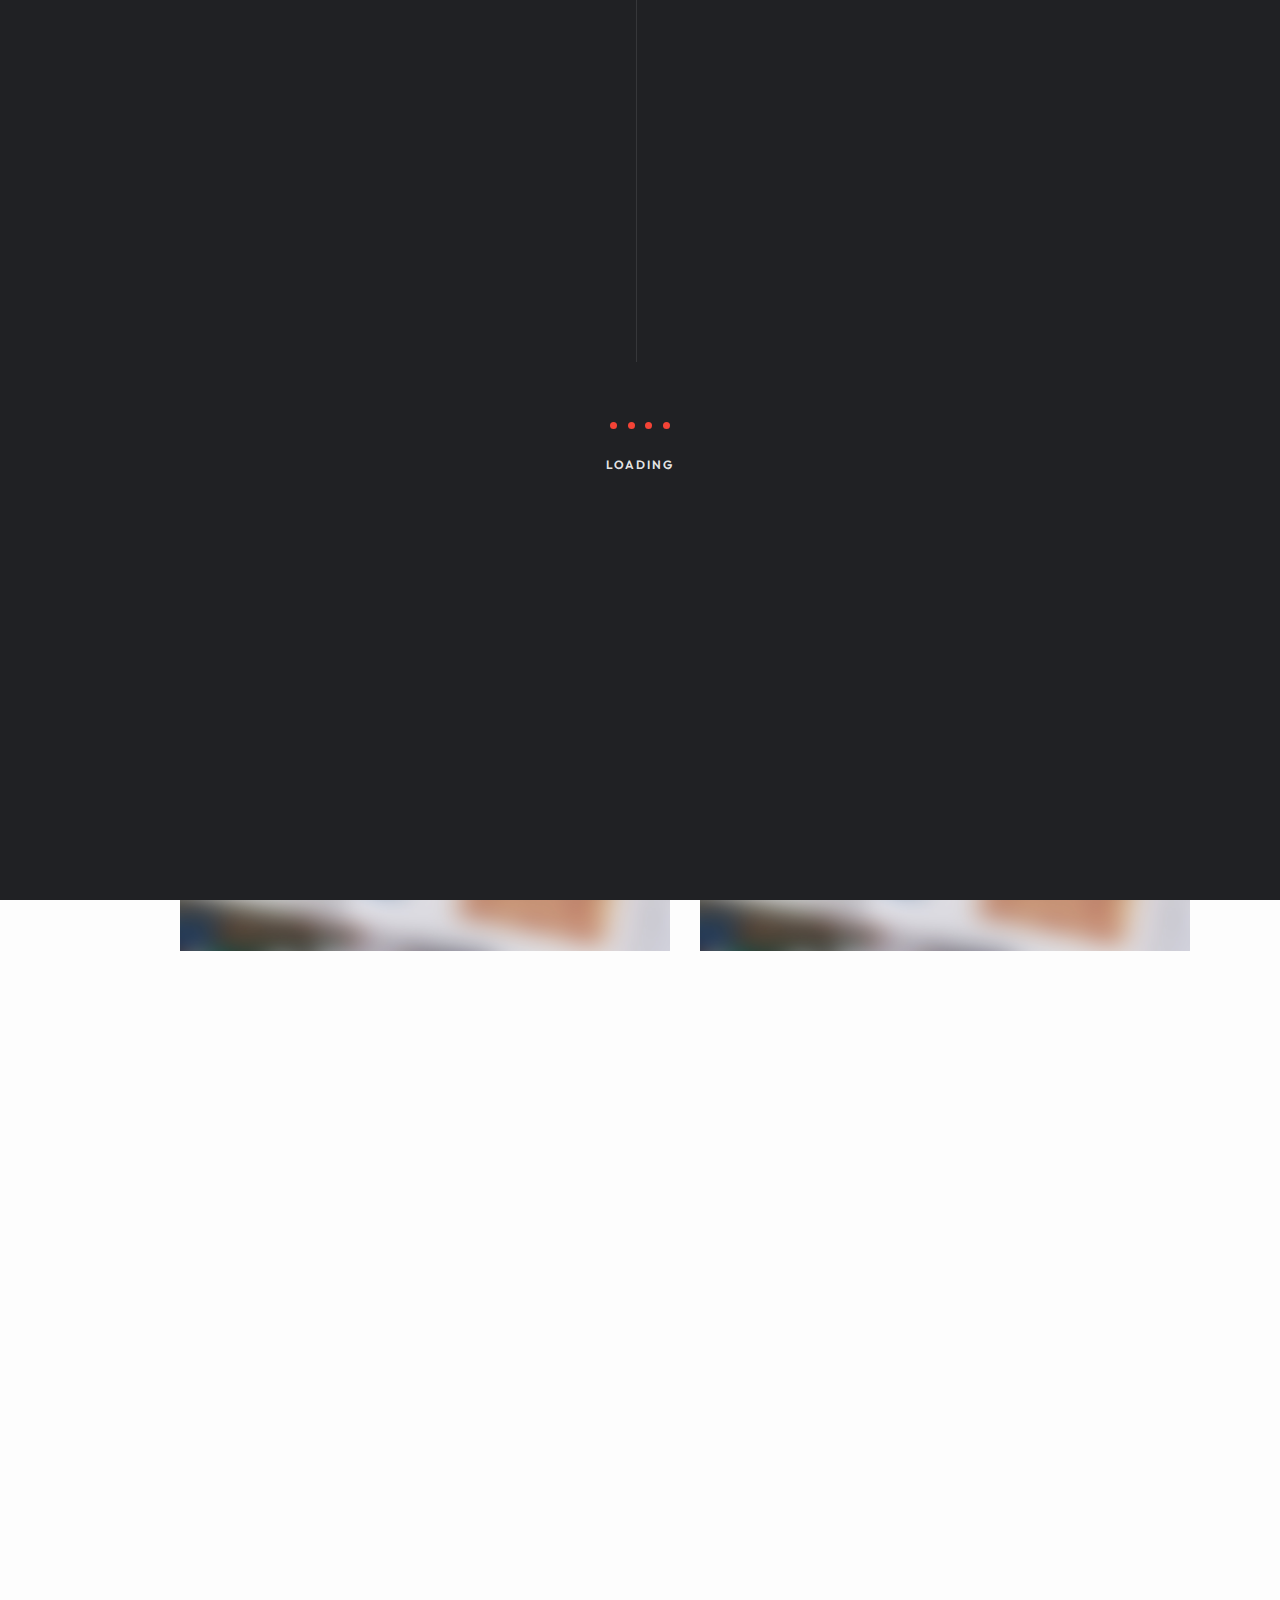
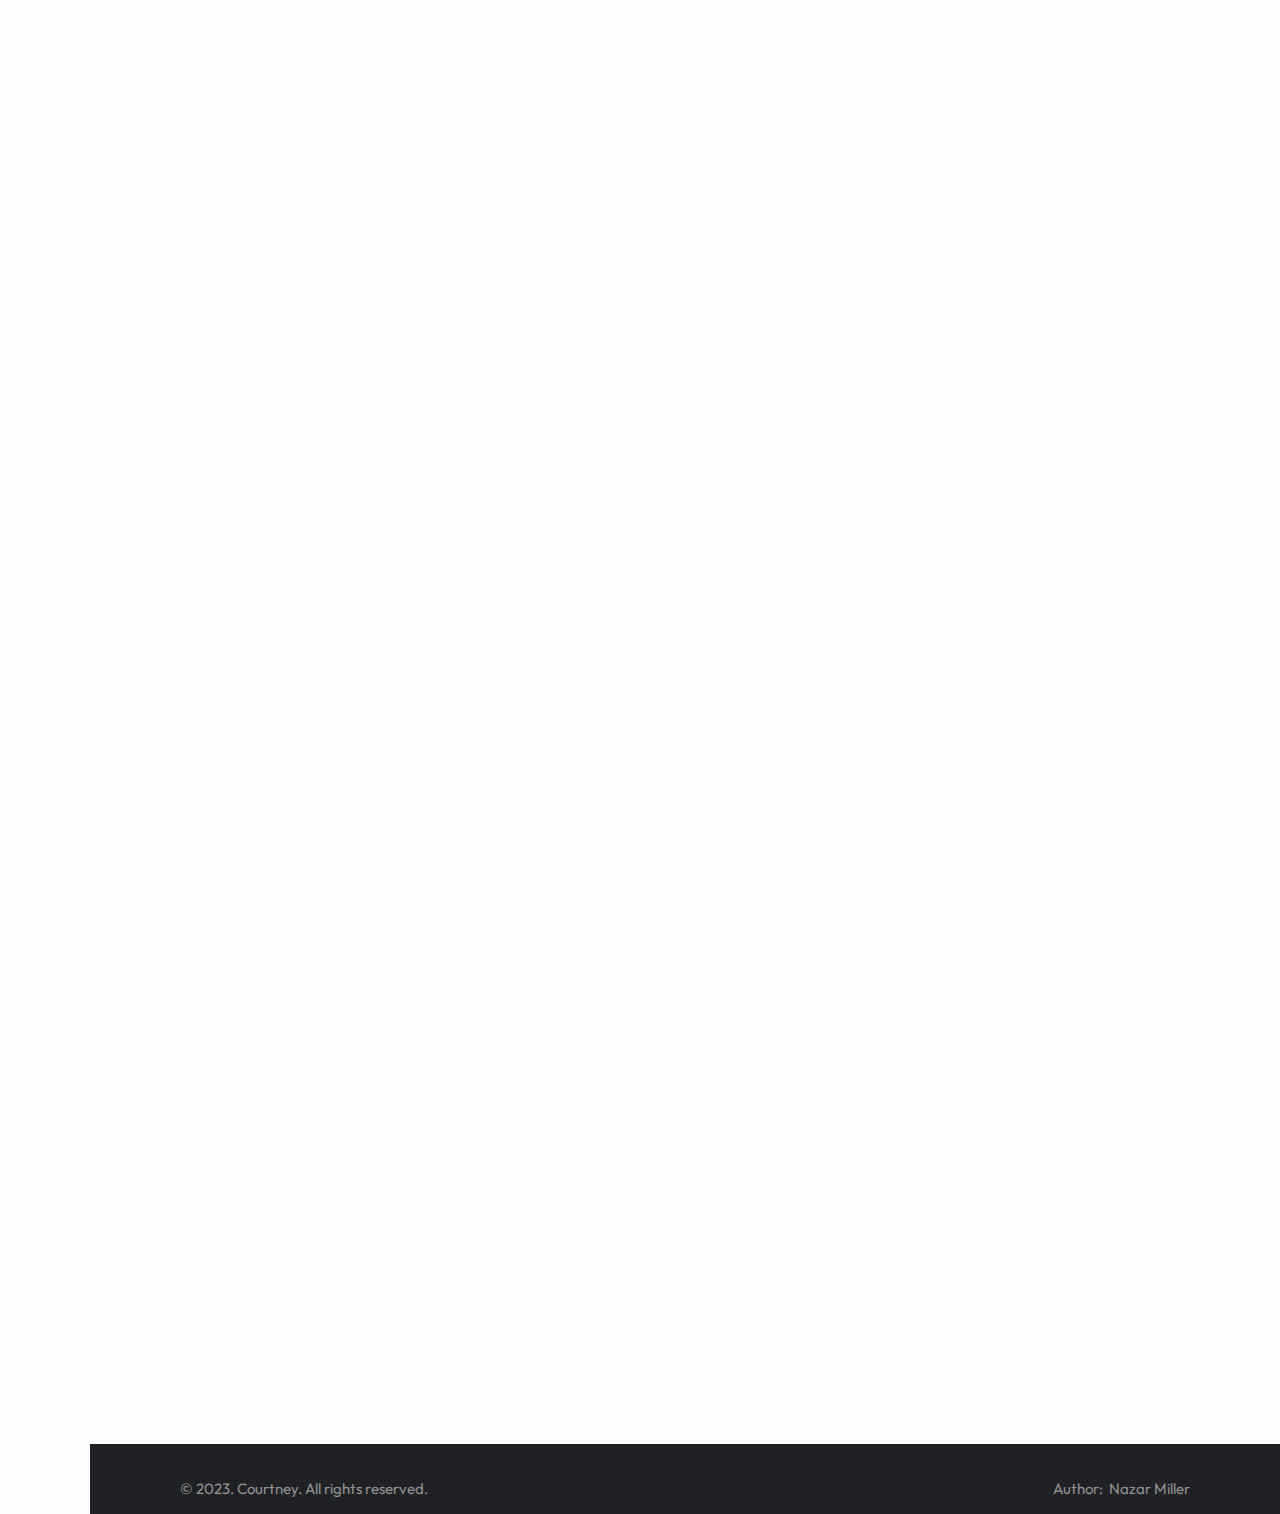
<file: blog-1.html>
<!DOCTYPE html>
<html lang="zxx" class="is-animating">

<head>

    <meta charset="UTF-8">
    <meta name="viewport" content="width=device-width, initial-scale=1.0">
    <meta http-equiv="X-UA-Compatible" content="ie=edge">

    <!-- bootstrap grid css -->
    <link rel="stylesheet" href="css/plugins/bootstrap-grid.css">
    <!-- font awesome css -->
    <link rel="stylesheet" href="css/plugins/font-awesome.min.css">
    <!-- swiper css -->
    <link rel="stylesheet" href="css/plugins/swiper.min.css">
    <!-- courtney css -->
    <link rel="stylesheet" href="css/dark-mode.css">
    <!-- page name -->
    <title>Courtney</title>

</head>

<body>

    <!-- wrapper -->
    <div class="mil-wrapper" id="top">

        <!-- preloader -->
        <div class="mil-preloader-frame">
            <div class="mil-preloader-content" style="transform: scale(.6) translateY(200px); opacity: 0;">
                <div class="mil-preloader">
                    <div class="mil-circ-1"></div>
                    <div class="mil-circ-2"></div>
                    <div class="mil-circ-3"></div>
                    <div class="mil-circ-4"></div>
                </div>
                <div class="mil-upper">Loading</div>
            </div>
        </div>
        <!-- preloader end -->
        
        <div class="mil-frame">

            <!-- top bar -->
            <div class="mil-top-panel">

                <!-- You need to remove the "mil-dot" class if you don't need a dot -->
                <a href="home-1.html" class="mil-logo"><span class="mil-dot">C</span></a>

                <div class="mil-navigation">
                    <nav id="swupMenu" class="mil-menu-transition">
                        <ul>
                            <li class="mil-has-children">
                                <a href="">Home</a>
                                <ul>
                                    <li><a href="home-1.html">Default</a></li>
                                    <li><a href="home-2.html">Full width homepage</a></li>
                                    <li><a href="portfolio-5.html">Portfolio slider</a></li>
                                </ul>
                            </li>
                            <li class="mil-has-children">
                                <a href="">Projects</a>
                                <ul>
                                    <li><a href="portfolio-1.html">Projects list</a></li>
                                    <li><a href="portfolio-2.html">Projects 2 column list</a></li>
                                    <li><a href="portfolio-3.html">Full width list</a></li>
                                    <li><a href="portfolio-4.html">Full width simple list</a></li>
                                    <li><a href="portfolio-5.html">Carousel</a></li>
                                    <li><a href="project-1.html">Single Project</a></li>
                                    <li><a href="project-2.html">Full width Single Project</a></li>
                                </ul>
                            </li>
                            <li class="mil-has-children mil-active">
                                <a href="">Blog</a>
                                <ul>
                                    <li><a href="blog-1.html">Blog list</a></li>
                                    <li><a href="blog-2.html">Full width list</a></li>
                                    <li><a href="publication-1.html">Publication</a></li>
                                    <li><a href="publication-2.html">Full width Publication</a></li>
                                </ul>
                            </li>
                            <li><a href="contact.html">Contact</a></li>
                            <li class="mil-has-children">
                                <a href="">Other</a>
                                <ul>
                                    <li><a href="story.html">Story timeline</a></li>
                                    <li><a href="services.html">Services</a></li>
                                    <li><a href="service.html">Single Service</a></li>
                                    <li><a href="404.html">404</a></li>
                                </ul>
                            </li>
                        </ul>
                    </nav>
                </div>

                <div class="mil-top-panel-btns">
                    <a href="contact.html" class="mil-contact-btn">
                        <svg xmlns="http://www.w3.org/2000/svg" viewBox="0 0 24 24" fill="none" stroke="currentColor" stroke-width="2" stroke-linecap="round" stroke-linejoin="round" class="feather feather-mail">
                            <path d="M4 4h16c1.1 0 2 .9 2 2v12c0 1.1-.9 2-2 2H4c-1.1 0-2-.9-2-2V6c0-1.1.9-2 2-2z"></path>
                            <polyline points="22,6 12,13 2,6"></polyline>
                        </svg>
                    </a>

                    <div class="mil-menu-btn">
                        <span></span>
                    </div>
                </div>

            </div>
            <!-- top bar end -->

            <!-- left bar -->
            <div class="mil-left-panel">

                <div class="mil-page-name mil-upper mil-dark">Homepage</div>

                <ul class="mil-social-icons">
                    <li><a href="#." target="_blank" class="social-icon"> <i class="far fa-circle"></i></a></li>
                    <li><a href="#." target="_blank" class="social-icon"> <i class="far fa-circle"></i></a></li>
                    <li><a href="#." target="_blank" class="social-icon"> <i class="far fa-circle"></i></a></li>
                    <li><a href="#." target="_blank" class="social-icon"> <i class="far fa-circle"></i></a></li>
                </ul>

            </div>
            <!-- left bar end -->

            <!-- back to top -->
            <div class="mil-back-to-top">
                <a href="#top" class="mil-link mil-btt-icon">
                    <span>Back to top</span>
                    <svg xmlns="http://www.w3.org/2000/svg" width="24" height="24" viewBox="0 0 24 24" fill="none" stroke="currentColor" stroke-width="2" stroke-linecap="round" stroke-linejoin="round" class="feather feather-arrow-right">
                        <line x1="5" y1="12" x2="19" y2="12"></line>
                        <polyline points="12 5 19 12 12 19"></polyline>
                    </svg>
                </a>
            </div>
            <!-- back to top end -->

        </div>

        <!-- content -->
        <div class="mil-content">

            <div class="mil-scroll-wrapper transition-fade" id="swupMain">
                <div class="mil-container">

                    <!-- banner -->
                    <section class="mil-banner-sm mil-center">
                        <div class="mil-banner-top mil-up"></div>
                        <div class="mil-banner-title">
                            <h1 class="mil-h1-sm mil-up mil-mb-60">Exploring the World <br>Through Our Blog</h1>
                            <ul class="mil-breadcrumbs mil-up">
                                <li><a href="home-1.html">Homepage</a></li>
                                <li><a href="blog-2.html">Blog</a></li>
                            </ul>
                        </div>
                    </section>
                    <!-- banner end -->

                    <!-- blog -->
                    <section>
                        <div class="row justify-content-between align-items-center">
                            <div class="col-lg-12">

                                <ul class="mil-categories mil-up mil-mb-60">
                                    <li class="mil-upper mil-active"><a href="blog-2.html">All Categories</a></li>
                                    <li class="mil-upper"><a href="blog-2.html">News</a></li>
                                    <li class="mil-upper"><a href="blog-2.html">Education</a></li>
                                    <li class="mil-upper"><a href="blog-2.html">Inspiration</a></li>
                                    <li class="mil-upper"><a href="blog-2.html">Other</a></li>
                                </ul>

                            </div>
                            <div class="col-lg-6">

                                <a href="publication-1.html" class="mil-blog-card mil-mb-60">
                                    <div class="mil-cover mil-up">
                                        <img src="img/blog/8.jpg" alt="cover">
                                        <div class="mil-link mil-icon-link">
                                            <svg xmlns="http://www.w3.org/2000/svg" width="24" height="24" viewBox="0 0 24 24" fill="none" stroke="currentColor" stroke-width="2" stroke-linecap="round" stroke-linejoin="round" class="feather feather-arrow-right">
                                                <line x1="5" y1="12" x2="19" y2="12"></line>
                                                <polyline points="12 5 19 12 12 19"></polyline>
                                            </svg>
                                        </div>
                                    </div>
                                    <div class="mil-descr">
                                        <h4 class="mil-up mil-mb-15">How to Become a Graphic Designer in 10 Simple Steps</h4>
                                        <p class="mil-up">Lorem ipsum dolor sit amet, consectetur adipisicing elit. Eius sequi commodi dignissimos.</p>
                                    </div>
                                </a>

                            </div>
                            <div class="col-lg-6">

                                <a href="publication-1.html" class="mil-blog-card mil-mb-60">
                                    <div class="mil-cover mil-up">
                                        <img src="img/blog/7.jpg" alt="cover">
                                        <div class="mil-link mil-icon-link">
                                            <svg xmlns="http://www.w3.org/2000/svg" width="24" height="24" viewBox="0 0 24 24" fill="none" stroke="currentColor" stroke-width="2" stroke-linecap="round" stroke-linejoin="round" class="feather feather-arrow-right">
                                                <line x1="5" y1="12" x2="19" y2="12"></line>
                                                <polyline points="12 5 19 12 12 19"></polyline>
                                            </svg>
                                        </div>
                                    </div>
                                    <div class="mil-descr">
                                        <h4 class="mil-up mil-mb-15">16 Best Graphic Design Online and Offline Courses</h4>
                                        <p class="mil-up">Lorem ipsum dolor sit amet, consectetur adipisicing elit. Eius sequi commodi dignissimos.</p>
                                    </div>
                                </a>

                            </div>
                            <div class="col-lg-6">

                                <a href="publication-1.html" class="mil-blog-card mil-mb-60">
                                    <div class="mil-cover mil-up">
                                        <img src="img/blog/6.jpg" alt="cover">
                                        <div class="mil-link mil-icon-link">
                                            <svg xmlns="http://www.w3.org/2000/svg" width="24" height="24" viewBox="0 0 24 24" fill="none" stroke="currentColor" stroke-width="2" stroke-linecap="round" stroke-linejoin="round" class="feather feather-arrow-right">
                                                <line x1="5" y1="12" x2="19" y2="12"></line>
                                                <polyline points="12 5 19 12 12 19"></polyline>
                                            </svg>
                                        </div>
                                    </div>
                                    <div class="mil-descr">
                                        <h4 class="mil-up mil-mb-15">How to Become a Graphic Designer in 10 Simple Steps</h4>
                                        <p class="mil-up">Lorem ipsum dolor sit amet, consectetur adipisicing elit. Eius sequi commodi dignissimos.</p>
                                    </div>
                                </a>

                            </div>
                            <div class="col-lg-6">

                                <a href="publication-1.html" class="mil-blog-card mil-mb-60">
                                    <div class="mil-cover mil-up">
                                        <img src="img/blog/5.jpg" alt="cover">
                                        <div class="mil-link mil-icon-link">
                                            <svg xmlns="http://www.w3.org/2000/svg" width="24" height="24" viewBox="0 0 24 24" fill="none" stroke="currentColor" stroke-width="2" stroke-linecap="round" stroke-linejoin="round" class="feather feather-arrow-right">
                                                <line x1="5" y1="12" x2="19" y2="12"></line>
                                                <polyline points="12 5 19 12 12 19"></polyline>
                                            </svg>
                                        </div>
                                    </div>
                                    <div class="mil-descr">
                                        <h4 class="mil-up mil-mb-15">16 Best Graphic Design Online and Offline Courses</h4>
                                        <p class="mil-up">Lorem ipsum dolor sit amet, consectetur adipisicing elit. Eius sequi commodi dignissimos.</p>
                                    </div>
                                </a>

                            </div>
                            <div class="col-lg-6">

                                <a href="publication-1.html" class="mil-blog-card mil-mb-60">
                                    <div class="mil-cover mil-up">
                                        <img src="img/blog/4.jpg" alt="cover">
                                        <div class="mil-link mil-icon-link">
                                            <svg xmlns="http://www.w3.org/2000/svg" width="24" height="24" viewBox="0 0 24 24" fill="none" stroke="currentColor" stroke-width="2" stroke-linecap="round" stroke-linejoin="round" class="feather feather-arrow-right">
                                                <line x1="5" y1="12" x2="19" y2="12"></line>
                                                <polyline points="12 5 19 12 12 19"></polyline>
                                            </svg>
                                        </div>
                                    </div>
                                    <div class="mil-descr">
                                        <h4 class="mil-up mil-mb-15">How to Become a Graphic Designer in 10 Simple Steps</h4>
                                        <p class="mil-up">Lorem ipsum dolor sit amet, consectetur adipisicing elit. Eius sequi commodi dignissimos.</p>
                                    </div>
                                </a>

                            </div>
                            <div class="col-lg-6">

                                <a href="publication-1.html" class="mil-blog-card mil-mb-60">
                                    <div class="mil-cover mil-up">
                                        <img src="img/blog/3.jpg" alt="cover">
                                        <div class="mil-link mil-icon-link">
                                            <svg xmlns="http://www.w3.org/2000/svg" width="24" height="24" viewBox="0 0 24 24" fill="none" stroke="currentColor" stroke-width="2" stroke-linecap="round" stroke-linejoin="round" class="feather feather-arrow-right">
                                                <line x1="5" y1="12" x2="19" y2="12"></line>
                                                <polyline points="12 5 19 12 12 19"></polyline>
                                            </svg>
                                        </div>
                                    </div>
                                    <div class="mil-descr">
                                        <h4 class="mil-up mil-mb-15">16 Best Graphic Design Online and Offline Courses</h4>
                                        <p class="mil-up">Lorem ipsum dolor sit amet, consectetur adipisicing elit. Eius sequi commodi dignissimos.</p>
                                    </div>
                                </a>

                            </div>
                            <div class="col-lg-6">

                                <a href="publication-1.html" class="mil-blog-card mil-mb-60">
                                    <div class="mil-cover mil-up">
                                        <img src="img/blog/2.jpg" alt="cover">
                                        <div class="mil-link mil-icon-link">
                                            <svg xmlns="http://www.w3.org/2000/svg" width="24" height="24" viewBox="0 0 24 24" fill="none" stroke="currentColor" stroke-width="2" stroke-linecap="round" stroke-linejoin="round" class="feather feather-arrow-right">
                                                <line x1="5" y1="12" x2="19" y2="12"></line>
                                                <polyline points="12 5 19 12 12 19"></polyline>
                                            </svg>
                                        </div>
                                    </div>
                                    <div class="mil-descr">
                                        <h4 class="mil-up mil-mb-15">16 Best Graphic Design Online and Offline Courses</h4>
                                        <p class="mil-up">Lorem ipsum dolor sit amet, consectetur adipisicing elit. Eius sequi commodi dignissimos.</p>
                                    </div>
                                </a>

                            </div>
                            <div class="col-lg-6">

                                <a href="publication-1.html" class="mil-blog-card mil-mb-60">
                                    <div class="mil-cover mil-up">
                                        <img src="img/blog/1.jpg" alt="cover">
                                        <div class="mil-link mil-icon-link">
                                            <svg xmlns="http://www.w3.org/2000/svg" width="24" height="24" viewBox="0 0 24 24" fill="none" stroke="currentColor" stroke-width="2" stroke-linecap="round" stroke-linejoin="round" class="feather feather-arrow-right">
                                                <line x1="5" y1="12" x2="19" y2="12"></line>
                                                <polyline points="12 5 19 12 12 19"></polyline>
                                            </svg>
                                        </div>
                                    </div>
                                    <div class="mil-descr">
                                        <h4 class="mil-up mil-mb-15">16 Best Graphic Design Online and Offline Courses</h4>
                                        <p class="mil-up">Lorem ipsum dolor sit amet, consectetur adipisicing elit. Eius sequi commodi dignissimos.</p>
                                    </div>
                                </a>

                            </div>
                            <div class="col-lg-12">

                                <div class="mil-pagination mil-up">
                                    <div class="mil-divider mil-mb-90"></div>
                                    <div class="mil-pagination-buttons">
                                        <a href="blog-2.html" class="mil-pagination-btn mil-active">1</a>
                                        <a href="blog-2.html" class="mil-pagination-btn">2</a>
                                        <a href="blog-2.html" class="mil-pagination-btn">3</a>
                                        <a href="blog-2.html" class="mil-pagination-btn">4</a>
                                    </div>
                                </div>

                            </div>
                        </div>

                    </section>
                    <!-- blog end -->

                    <!-- call to action -->
                    <section id="about" class="mil-p-90-90">
                        <div class="row justify-content-center">
                            <div class="col-lg-8">
                                <div class="mil-center">
                                    <h2 class="mil-up mil-mb-60">Stay up-to-date with my latest news by subscribing!</h2>
                                    <div class="mil-up">
                                        <form class="mil-subscribe-form">
                                            <input type="email" placeholder="Your Email">
                                            <button type="submit">Subscribe</button>
                                        </form>
                                    </div>
                                </div>
                            </div>
                        </div>
                    </section>
                    <!-- call to action end -->

                    <!-- footer -->
                    <footer class="mil-fw">
                        <p class="mil-light-soft">© 2023. Courtney. All rights reserved.</p>
                        <p class="mil-light-soft">Author: &nbsp;<a href="https://themeforest.net/user/millerdigitaldesign/portfolio" target="_blank">Nazar Miller</a></p>
                    </footer>
                    <!-- footer end -->

                </div>

            </div>

            <div class="mil-right-banner" id="scene">
                <!-- scrollbar -->
                <div class="mil-progress-track">
                    <div class="mil-progress"></div>
                </div>
                <!-- scrollbar end -->
                <div class="mil-banner-wrapper" data-depth="1">
                    <div id="swupBg" class="mil-banner-frame">
                        <img src="img/person/bg-2.jpg" alt="background" class="mil-banner-bg mil-blur">
                    </div>
                </div>
                <div class="mil-banner-wrapper" data-depth="0.2">
                    <div id="swupPerson" class="mil-banner-frame">
                        <img src="img/person/1.png" alt="person" class="mil-banner-person">
                    </div>
                </div>
                <div class="mil-flying-skills" data-depth="0.1">
                    <div id="swupSkills" class="mil-skills-frame">
                        <div class="mil-item" style="top: 30%; left: 10%">
                            <img src="img/logos/1.jpg" alt="logo">
                        </div>
                        <div class="mil-item" style="bottom: 15%; left: 20%">
                            <img src="img/logos/2.jpg" alt="logo">
                        </div>
                        <div class="mil-item" style="bottom: 45%; right: 15%">
                            <img src="img/logos/3.jpg" alt="logo">
                        </div>
                        <div class="mil-el mil-addition-el-1">+</div>
                        <div class="mil-el mil-addition-el-2">+</div>
                        <div class="mil-el mil-addition-el-3"></div>
                        <div class="mil-el mil-addition-el-4"></div>
                    </div>
                </div>
            </div>

        </div>
        <!-- content -->
    </div>
    <!-- wrapper end -->

    <!-- jQuery js -->
    <script src="js/plugins/jquery.min.js"></script>
    <!-- swup js -->
    <script src="js/plugins/swup.min.js"></script>
    <!-- swup body class plugin js -->
    <script src="js/plugins/SwupBodyClassPlugin.min.js"></script>
    <!-- swiper js -->
    <script src="js/plugins/swiper.min.js"></script>
    <!-- gsap js -->
    <script src="js/plugins/gsap.min.js"></script>
    <!-- scroll smoother -->
    <script src="js/plugins/smooth-scroll.js"></script>
    <!-- scroll trigger js -->
    <script src="js/plugins/ScrollTrigger.min.js"></script>
    <!-- parallax js -->
    <script src="js/plugins/parallax.js"></script>
    <!-- courtney js -->
    <script src="js/main.js"></script>

</body>

</html>
</file>
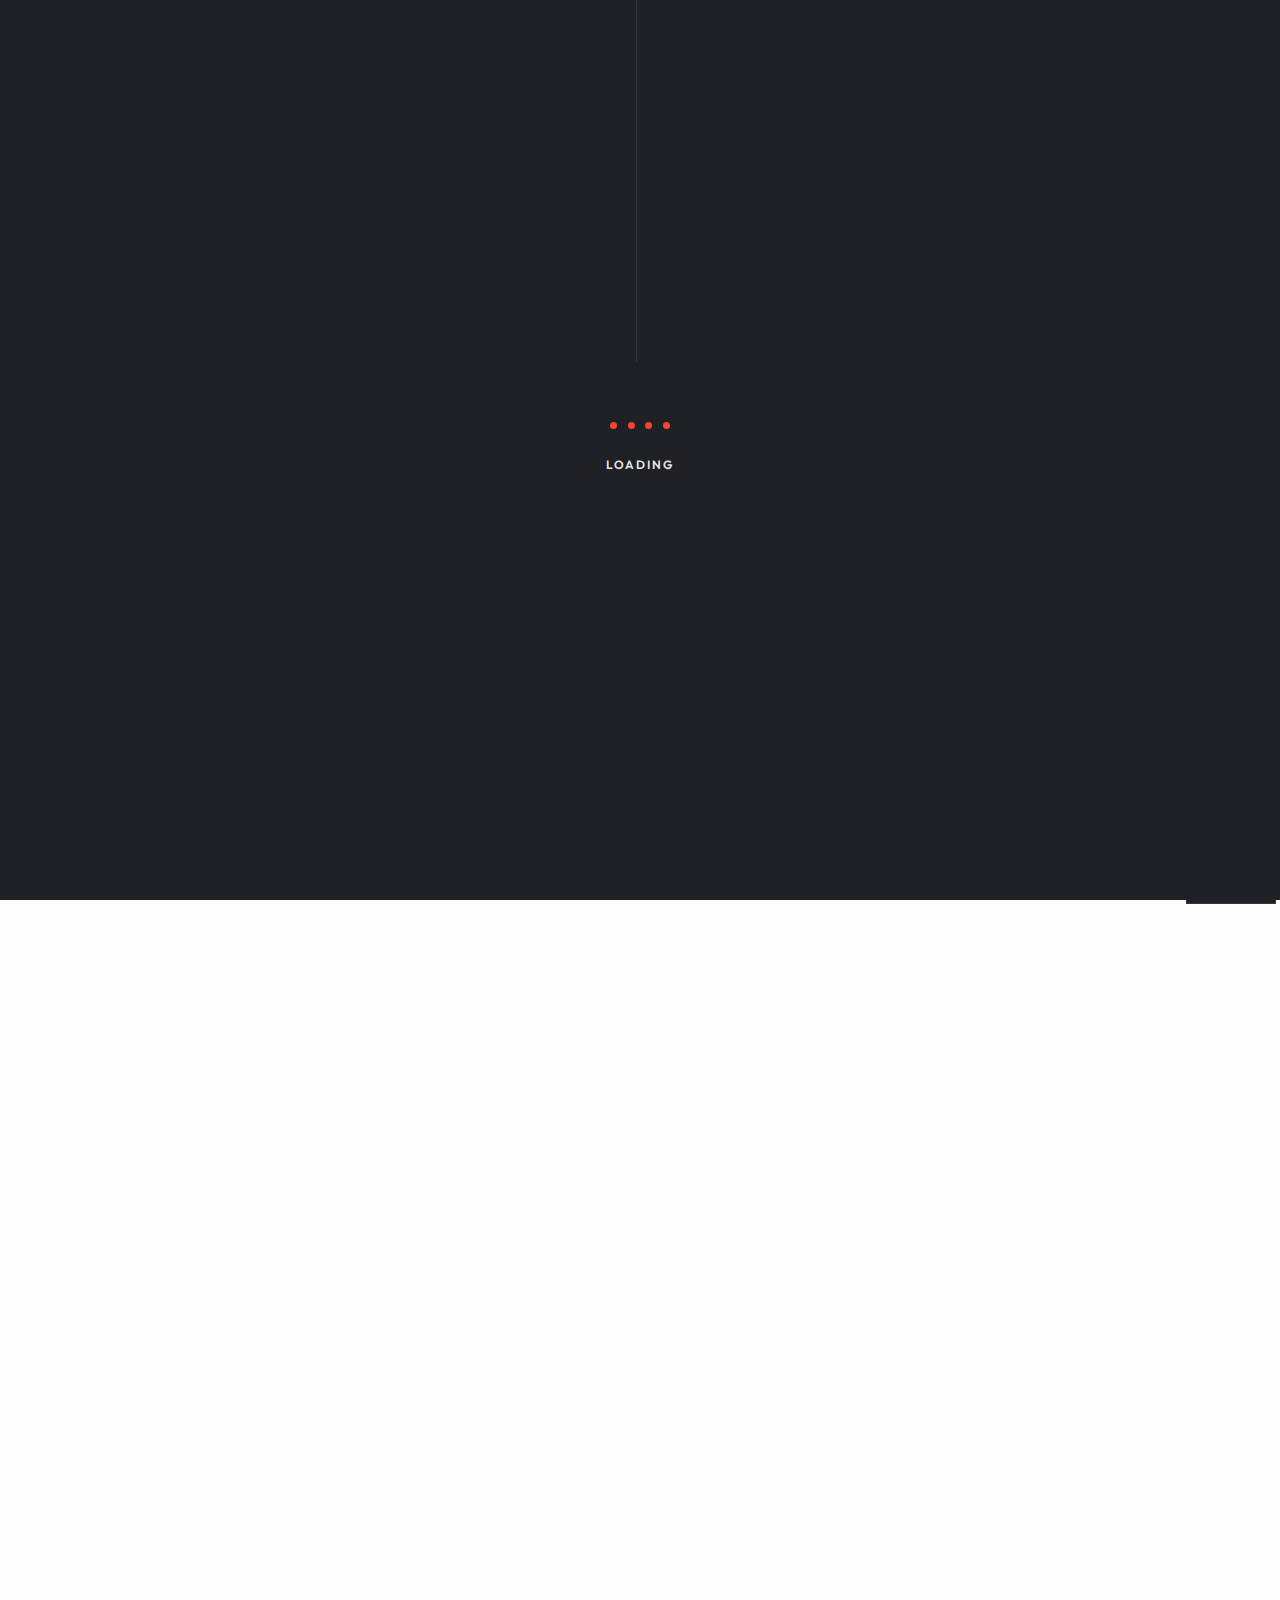
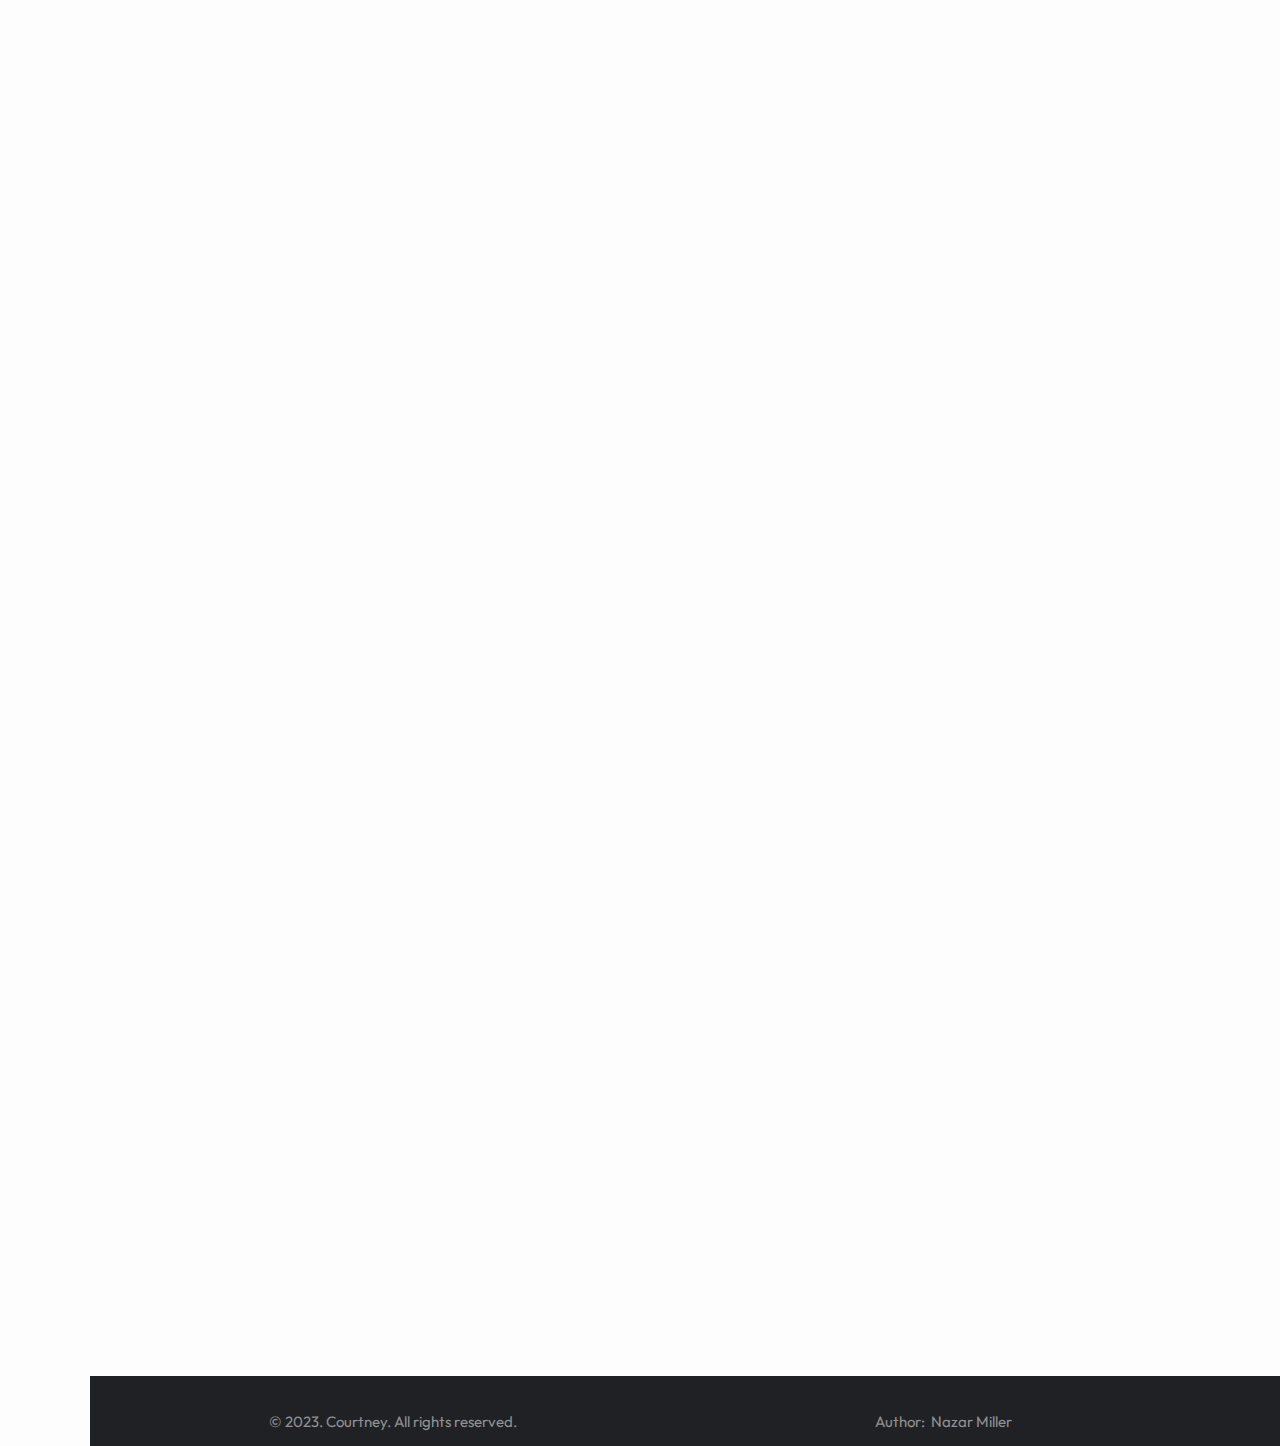
<file: blog-2.html>
<!DOCTYPE html>
<html lang="zxx" class="is-animating">

<head>

    <meta charset="UTF-8">
    <meta name="viewport" content="width=device-width, initial-scale=1.0">
    <meta http-equiv="X-UA-Compatible" content="ie=edge">

    <!-- bootstrap grid css -->
    <link rel="stylesheet" href="css/plugins/bootstrap-grid.css">
    <!-- font awesome css -->
    <link rel="stylesheet" href="css/plugins/font-awesome.min.css">
    <!-- swiper css -->
    <link rel="stylesheet" href="css/plugins/swiper.min.css">
    <!-- courtney css -->
    <link rel="stylesheet" href="css/dark-mode.css">
    <!-- page name -->
    <title>Courtney</title>

</head>

<body class="mil-fw-page">

    <!-- wrapper -->
    <div class="mil-wrapper" id="top">

        <!-- preloader -->
        <div class="mil-preloader-frame">
            <div class="mil-preloader-content" style="transform: scale(.6) translateY(200px); opacity: 0;">
                <div class="mil-preloader">
                    <div class="mil-circ-1"></div>
                    <div class="mil-circ-2"></div>
                    <div class="mil-circ-3"></div>
                    <div class="mil-circ-4"></div>
                </div>
                <div class="mil-upper">Loading</div>
            </div>
        </div>
        <!-- preloader end -->

        <div class="mil-frame">

            <!-- top bar -->
            <div class="mil-top-panel">

                <!-- You need to remove the "mil-dot" class if you don't need a dot -->
                <a href="home-1.html" class="mil-logo"><span class="mil-dot">C</span></a>

                <div class="mil-navigation">
                    <nav id="swupMenu" class="mil-menu-transition">
                        <ul>
                            <li class="mil-has-children">
                                <a href="">Home</a>
                                <ul>
                                    <li><a href="home-1.html">Default</a></li>
                                    <li><a href="home-2.html">Full width homepage</a></li>
                                    <li><a href="portfolio-5.html">Portfolio slider</a></li>
                                </ul>
                            </li>
                            <li class="mil-has-children">
                                <a href="">Projects</a>
                                <ul>
                                    <li><a href="portfolio-1.html">Projects list</a></li>
                                    <li><a href="portfolio-2.html">Projects 2 column list</a></li>
                                    <li><a href="portfolio-3.html">Full width list</a></li>
                                    <li><a href="portfolio-4.html">Full width simple list</a></li>
                                    <li><a href="portfolio-5.html">Carousel</a></li>
                                    <li><a href="project-1.html">Single Project</a></li>
                                    <li><a href="project-2.html">Full width Single Project</a></li>
                                </ul>
                            </li>
                            <li class="mil-has-children mil-active">
                                <a href="">Blog</a>
                                <ul>
                                    <li><a href="blog-1.html">Blog list</a></li>
                                    <li><a href="blog-2.html">Full width list</a></li>
                                    <li><a href="publication-1.html">Publication</a></li>
                                    <li><a href="publication-2.html">Full width Publication</a></li>
                                </ul>
                            </li>
                            <li><a href="contact.html">Contact</a></li>
                            <li class="mil-has-children">
                                <a href="">Other</a>
                                <ul>
                                    <li><a href="story.html">Story timeline</a></li>
                                    <li><a href="services.html">Services</a></li>
                                    <li><a href="service.html">Single Service</a></li>
                                    <li><a href="404.html">404</a></li>
                                </ul>
                            </li>
                        </ul>
                    </nav>
                </div>

                <div class="mil-top-panel-btns">
                    <a href="contact.html" class="mil-contact-btn">
                        <svg xmlns="http://www.w3.org/2000/svg" viewBox="0 0 24 24" fill="none" stroke="currentColor" stroke-width="2" stroke-linecap="round" stroke-linejoin="round" class="feather feather-mail">
                            <path d="M4 4h16c1.1 0 2 .9 2 2v12c0 1.1-.9 2-2 2H4c-1.1 0-2-.9-2-2V6c0-1.1.9-2 2-2z"></path>
                            <polyline points="22,6 12,13 2,6"></polyline>
                        </svg>
                    </a>

                    <div class="mil-menu-btn">
                        <span></span>
                    </div>
                </div>

            </div>
            <!-- top bar end -->

            <!-- left bar -->
            <div class="mil-left-panel">

                <div class="mil-page-name mil-upper mil-dark">Homepage</div>

                <ul class="mil-social-icons">
                    <li><a href="#." target="_blank" class="social-icon"> <i class="far fa-circle"></i></a></li>
                    <li><a href="#." target="_blank" class="social-icon"> <i class="far fa-circle"></i></a></li>
                    <li><a href="#." target="_blank" class="social-icon"> <i class="far fa-circle"></i></a></li>
                    <li><a href="#." target="_blank" class="social-icon"> <i class="far fa-circle"></i></a></li>
                </ul>

            </div>
            <!-- left bar end -->

            <!-- back to top -->
            <div class="mil-back-to-top">
                <a href="#top" class="mil-link mil-btt-icon">
                    <span>Back to top</span>
                    <svg xmlns="http://www.w3.org/2000/svg" width="24" height="24" viewBox="0 0 24 24" fill="none" stroke="currentColor" stroke-width="2" stroke-linecap="round" stroke-linejoin="round" class="feather feather-arrow-right">
                        <line x1="5" y1="12" x2="19" y2="12"></line>
                        <polyline points="12 5 19 12 12 19"></polyline>
                    </svg>
                </a>
            </div>
            <!-- back to top end -->

        </div>

        <!-- content -->
        <div class="mil-content">

            <div class="mil-scroll-wrapper transition-fade" id="swupMain">
                <div class="mil-container-fw">

                    <!-- banner -->
                    <section class="mil-banner-sm mil-center">
                        <div class="mil-banner-top mil-up"></div>
                        <div class="mil-banner-title">
                            <h1 class="mil-h1-md mil-up mil-mb-60">Exploring the World <br>Through Our Blog</h1>
                            <ul class="mil-breadcrumbs mil-up">
                                <li><a href="home-1.html">Homepage</a></li>
                                <li><a href="blog-1.html">Blog</a></li>
                            </ul>
                        </div>
                    </section>
                    <!-- banner end -->

                    <!-- blog -->
                    <section>
                        <div class="row justify-content-between align-items-center">
                            <div class="col-lg-12">

                                <ul class="mil-categories mil-up mil-mb-60">
                                    <li class="mil-upper mil-active"><a href="blog-2.html">All Categories</a></li>
                                    <li class="mil-upper"><a href="blog-1.html">News</a></li>
                                    <li class="mil-upper"><a href="blog-1.html">Education</a></li>
                                    <li class="mil-upper"><a href="blog-1.html">Inspiration</a></li>
                                    <li class="mil-upper"><a href="blog-1.html">Other</a></li>
                                </ul>

                            </div>
                            <div class="col-lg-6">

                                <a href="publication-2.html" class="mil-blog-card mil-mb-60">
                                    <div class="mil-cover mil-up">
                                        <img src="img/blog/8.jpg" alt="cover">
                                        <div class="mil-link mil-icon-link">
                                            <svg xmlns="http://www.w3.org/2000/svg" width="24" height="24" viewBox="0 0 24 24" fill="none" stroke="currentColor" stroke-width="2" stroke-linecap="round" stroke-linejoin="round" class="feather feather-arrow-right">
                                                <line x1="5" y1="12" x2="19" y2="12"></line>
                                                <polyline points="12 5 19 12 12 19"></polyline>
                                            </svg>
                                        </div>
                                    </div>
                                    <div class="mil-descr">
                                        <h3 class="mil-up mil-mb-15">How to Become a Graphic Designer in 10 Simple Steps</h3>
                                        <p class="mil-up">Lorem ipsum dolor sit amet, consectetur adipisicing elit. Eius sequi commodi dignissimos.</p>
                                    </div>
                                </a>

                            </div>
                            <div class="col-lg-6">

                                <a href="publication-2.html" class="mil-blog-card mil-mb-60">
                                    <div class="mil-cover mil-up">
                                        <img src="img/blog/7.jpg" alt="cover">
                                        <div class="mil-link mil-icon-link">
                                            <svg xmlns="http://www.w3.org/2000/svg" width="24" height="24" viewBox="0 0 24 24" fill="none" stroke="currentColor" stroke-width="2" stroke-linecap="round" stroke-linejoin="round" class="feather feather-arrow-right">
                                                <line x1="5" y1="12" x2="19" y2="12"></line>
                                                <polyline points="12 5 19 12 12 19"></polyline>
                                            </svg>
                                        </div>
                                    </div>
                                    <div class="mil-descr">
                                        <h3 class="mil-up mil-mb-15">16 Best Graphic Design Online and Offline Courses</h3>
                                        <p class="mil-up">Lorem ipsum dolor sit amet, consectetur adipisicing elit. Eius sequi commodi dignissimos.</p>
                                    </div>
                                </a>

                            </div>
                            <div class="col-lg-6">

                                <a href="publication-2.html" class="mil-blog-card mil-mb-60">
                                    <div class="mil-cover mil-up">
                                        <img src="img/blog/6.jpg" alt="cover">
                                        <div class="mil-link mil-icon-link">
                                            <svg xmlns="http://www.w3.org/2000/svg" width="24" height="24" viewBox="0 0 24 24" fill="none" stroke="currentColor" stroke-width="2" stroke-linecap="round" stroke-linejoin="round" class="feather feather-arrow-right">
                                                <line x1="5" y1="12" x2="19" y2="12"></line>
                                                <polyline points="12 5 19 12 12 19"></polyline>
                                            </svg>
                                        </div>
                                    </div>
                                    <div class="mil-descr">
                                        <h3 class="mil-up mil-mb-15">How to Become a Graphic Designer in 10 Simple Steps</h3>
                                        <p class="mil-up">Lorem ipsum dolor sit amet, consectetur adipisicing elit. Eius sequi commodi dignissimos.</p>
                                    </div>
                                </a>

                            </div>
                            <div class="col-lg-6">

                                <a href="publication-2.html" class="mil-blog-card mil-mb-60">
                                    <div class="mil-cover mil-up">
                                        <img src="img/blog/5.jpg" alt="cover">
                                        <div class="mil-link mil-icon-link">
                                            <svg xmlns="http://www.w3.org/2000/svg" width="24" height="24" viewBox="0 0 24 24" fill="none" stroke="currentColor" stroke-width="2" stroke-linecap="round" stroke-linejoin="round" class="feather feather-arrow-right">
                                                <line x1="5" y1="12" x2="19" y2="12"></line>
                                                <polyline points="12 5 19 12 12 19"></polyline>
                                            </svg>
                                        </div>
                                    </div>
                                    <div class="mil-descr">
                                        <h3 class="mil-up mil-mb-15">16 Best Graphic Design Online and Offline Courses</h3>
                                        <p class="mil-up">Lorem ipsum dolor sit amet, consectetur adipisicing elit. Eius sequi commodi dignissimos.</p>
                                    </div>
                                </a>

                            </div>
                            <div class="col-lg-6">

                                <a href="publication-2.html" class="mil-blog-card mil-mb-60">
                                    <div class="mil-cover mil-up">
                                        <img src="img/blog/4.jpg" alt="cover">
                                        <div class="mil-link mil-icon-link">
                                            <svg xmlns="http://www.w3.org/2000/svg" width="24" height="24" viewBox="0 0 24 24" fill="none" stroke="currentColor" stroke-width="2" stroke-linecap="round" stroke-linejoin="round" class="feather feather-arrow-right">
                                                <line x1="5" y1="12" x2="19" y2="12"></line>
                                                <polyline points="12 5 19 12 12 19"></polyline>
                                            </svg>
                                        </div>
                                    </div>
                                    <div class="mil-descr">
                                        <h3 class="mil-up mil-mb-15">How to Become a Graphic Designer in 10 Simple Steps</h3>
                                        <p class="mil-up">Lorem ipsum dolor sit amet, consectetur adipisicing elit. Eius sequi commodi dignissimos.</p>
                                    </div>
                                </a>

                            </div>
                            <div class="col-lg-6">

                                <a href="publication-2.html" class="mil-blog-card mil-mb-60">
                                    <div class="mil-cover mil-up">
                                        <img src="img/blog/3.jpg" alt="cover">
                                        <div class="mil-link mil-icon-link">
                                            <svg xmlns="http://www.w3.org/2000/svg" width="24" height="24" viewBox="0 0 24 24" fill="none" stroke="currentColor" stroke-width="2" stroke-linecap="round" stroke-linejoin="round" class="feather feather-arrow-right">
                                                <line x1="5" y1="12" x2="19" y2="12"></line>
                                                <polyline points="12 5 19 12 12 19"></polyline>
                                            </svg>
                                        </div>
                                    </div>
                                    <div class="mil-descr">
                                        <h3 class="mil-up mil-mb-15">16 Best Graphic Design Online and Offline Courses</h3>
                                        <p class="mil-up">Lorem ipsum dolor sit amet, consectetur adipisicing elit. Eius sequi commodi dignissimos.</p>
                                    </div>
                                </a>

                            </div>
                            <div class="col-lg-6">

                                <a href="publication-2.html" class="mil-blog-card mil-mb-60">
                                    <div class="mil-cover mil-up">
                                        <img src="img/blog/2.jpg" alt="cover">
                                        <div class="mil-link mil-icon-link">
                                            <svg xmlns="http://www.w3.org/2000/svg" width="24" height="24" viewBox="0 0 24 24" fill="none" stroke="currentColor" stroke-width="2" stroke-linecap="round" stroke-linejoin="round" class="feather feather-arrow-right">
                                                <line x1="5" y1="12" x2="19" y2="12"></line>
                                                <polyline points="12 5 19 12 12 19"></polyline>
                                            </svg>
                                        </div>
                                    </div>
                                    <div class="mil-descr">
                                        <h3 class="mil-up mil-mb-15">16 Best Graphic Design Online and Offline Courses</h3>
                                        <p class="mil-up">Lorem ipsum dolor sit amet, consectetur adipisicing elit. Eius sequi commodi dignissimos.</p>
                                    </div>
                                </a>

                            </div>
                            <div class="col-lg-6">

                                <a href="publication-2.html" class="mil-blog-card mil-mb-60">
                                    <div class="mil-cover mil-up">
                                        <img src="img/blog/1.jpg" alt="cover">
                                        <div class="mil-link mil-icon-link">
                                            <svg xmlns="http://www.w3.org/2000/svg" width="24" height="24" viewBox="0 0 24 24" fill="none" stroke="currentColor" stroke-width="2" stroke-linecap="round" stroke-linejoin="round" class="feather feather-arrow-right">
                                                <line x1="5" y1="12" x2="19" y2="12"></line>
                                                <polyline points="12 5 19 12 12 19"></polyline>
                                            </svg>
                                        </div>
                                    </div>
                                    <div class="mil-descr">
                                        <h3 class="mil-up mil-mb-15">16 Best Graphic Design Online and Offline Courses</h3>
                                        <p class="mil-up">Lorem ipsum dolor sit amet, consectetur adipisicing elit. Eius sequi commodi dignissimos.</p>
                                    </div>
                                </a>

                            </div>
                            <div class="col-lg-12">

                                <div class="mil-pagination mil-up">
                                    <div class="mil-divider mil-mb-90"></div>
                                    <div class="mil-pagination-buttons">
                                        <a href="blog-1.html" class="mil-pagination-btn mil-active">1</a>
                                        <a href="blog-1.html" class="mil-pagination-btn">2</a>
                                        <a href="blog-1.html" class="mil-pagination-btn">3</a>
                                        <a href="blog-1.html" class="mil-pagination-btn">4</a>
                                    </div>
                                </div>

                            </div>
                        </div>

                    </section>
                    <!-- blog end -->

                    <!-- call to action -->
                    <section id="about" class="mil-p-90-90">
                        <div class="row justify-content-center">
                            <div class="col-lg-10">
                                <div class="mil-center">
                                    <h1 class="mil-h1-sm mil-up mil-mb-60">Stay up-to-date with my latest news by subscribing!</h1>
                                    <div class="mil-up">
                                        <form class="mil-subscribe-form">
                                            <input type="email" placeholder="Your Email">
                                            <button type="submit">Subscribe</button>
                                        </form>
                                    </div>
                                </div>
                            </div>
                        </div>
                    </section>
                    <!-- call to action end -->

                    <!-- footer -->
                    <footer class="mil-fw">
                        <p class="mil-light-soft">© 2023. Courtney. All rights reserved.</p>
                        <p class="mil-light-soft">Author: &nbsp;<a href="https://themeforest.net/user/millerdigitaldesign/portfolio" target="_blank">Nazar Miller</a></p>
                    </footer>
                    <!-- footer end -->

                </div>

            </div>

            <div class="mil-right-banner" id="scene">
                <!-- scrollbar -->
                <div class="mil-progress-track">
                    <div class="mil-progress"></div>
                </div>
                <!-- scrollbar end -->
                <div class="mil-banner-wrapper" data-depth="1">
                    <div id="swupBg" class="mil-banner-frame"></div>
                </div>
                <div class="mil-banner-wrapper" data-depth="0.2">
                    <div id="swupPerson" class="mil-banner-frame"></div>
                </div>
                <div class="mil-flying-skills" data-depth="0.1">
                    <div id="swupSkills" class="mil-skills-frame">
                        <div class="mil-item" style="top: 30%; left: 10%">
                            <img src="img/logos/1.jpg" alt="logo">
                        </div>
                        <div class="mil-item" style="bottom: 15%; left: 20%">
                            <img src="img/logos/2.jpg" alt="logo">
                        </div>
                        <div class="mil-item" style="bottom: 45%; right: 15%">
                            <img src="img/logos/3.jpg" alt="logo">
                        </div>
                        <div class="mil-el mil-addition-el-1">+</div>
                        <div class="mil-el mil-addition-el-2">+</div>
                        <div class="mil-el mil-addition-el-3"></div>
                        <div class="mil-el mil-addition-el-4"></div>
                    </div>
                </div>
            </div>

        </div>
        <!-- content -->
    </div>
    <!-- wrapper end -->

    <!-- jQuery js -->
    <script src="js/plugins/jquery.min.js"></script>
    <!-- swup js -->
    <script src="js/plugins/swup.min.js"></script>
    <!-- swup body class plugin js -->
    <script src="js/plugins/SwupBodyClassPlugin.min.js"></script>
    <!-- swiper js -->
    <script src="js/plugins/swiper.min.js"></script>
    <!-- gsap js -->
    <script src="js/plugins/gsap.min.js"></script>
    <!-- scroll smoother -->
    <script src="js/plugins/smooth-scroll.js"></script>
    <!-- scroll trigger js -->
    <script src="js/plugins/ScrollTrigger.min.js"></script>
    <!-- parallax js -->
    <script src="js/plugins/parallax.js"></script>
    <!-- courtney js -->
    <script src="js/main.js"></script>

</body>

</html>
</file>
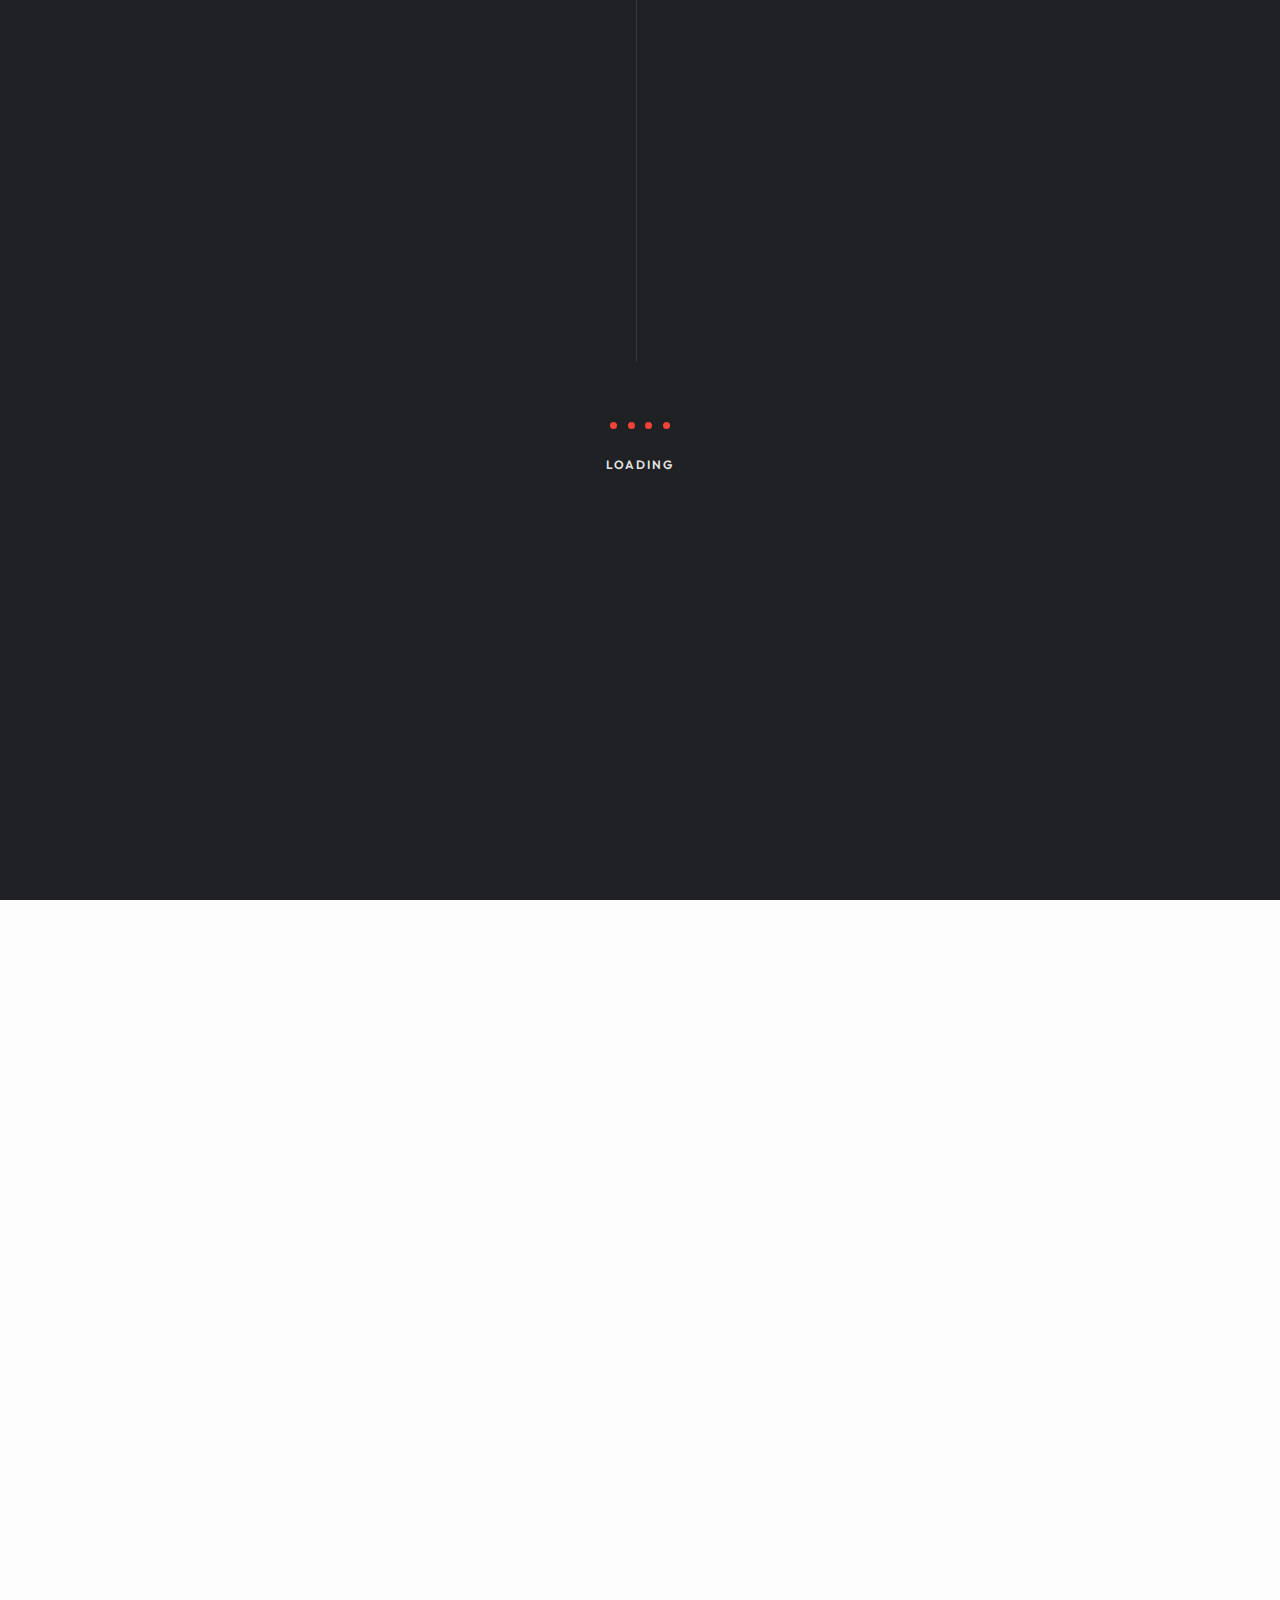
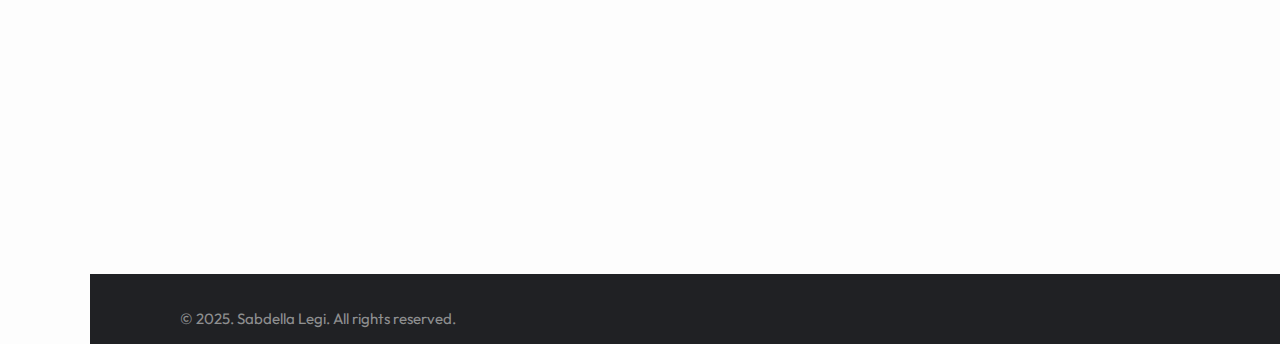
<file: contact.html>
<!DOCTYPE html>
<html lang="zxx" class="is-animating">

<head>

    <meta charset="UTF-8">
    <meta name="viewport" content="width=device-width, initial-scale=1.0">
    <meta http-equiv="X-UA-Compatible" content="ie=edge">

    <!-- bootstrap grid css -->
    <link rel="stylesheet" href="css/plugins/bootstrap-grid.css">
    <!-- font awesome css -->
    <link rel="stylesheet" href="css/plugins/font-awesome.min.css">
    <!-- swiper css -->
    <link rel="stylesheet" href="css/plugins/swiper.min.css">
    <!-- courtney css -->
    <link rel="stylesheet" href="css/dark-mode.css">
    <!-- page name -->
    <title>Courtney</title>

</head>

<body>

    <!-- wrapper -->
    <div class="mil-wrapper" id="top">

        <!-- preloader -->
        <div class="mil-preloader-frame">
            <div class="mil-preloader-content" style="transform: scale(.6) translateY(200px); opacity: 0;">
                <div class="mil-preloader">
                    <div class="mil-circ-1"></div>
                    <div class="mil-circ-2"></div>
                    <div class="mil-circ-3"></div>
                    <div class="mil-circ-4"></div>
                </div>
                <div class="mil-upper">Loading</div>
            </div>
        </div>
        <!-- preloader end -->

        <div class="mil-frame">

            <!-- top bar -->
            <div class="mil-top-panel">

                <!-- You need to remove the "mil-dot" class if you don't need a dot -->
                <a href="home-1.html" class="mil-logo"><span class="mil-dot">C</span></a>

                <div class="mil-navigation">
                    <nav id="swupMenu" class="mil-menu-transition">
                        <ul>
                            <li class="mil-has-children">
                                <a href="index.html">Home</a>
                            </li>
                            <li class="mil-has-children">
                                <a href="resume.html">Resume</a>
                            </li>
                            <li class="mil-has-children">
                                <a href="portfolio.html">Portfolio</a>
                            </li>
                            <li class="mil-active">
                                <a href="contact.html">Contact</a>
                            </li>
                            <li class="mil-has-children">
                                <a href="cv-full.pdf">Download CV</a>
                            </li>
                        </ul>
                    </nav>
                </div>

                <div class="mil-top-panel-btns">
                    <a href="contact.html" class="mil-contact-btn">
                        <svg xmlns="http://www.w3.org/2000/svg" viewBox="0 0 24 24" fill="none" stroke="currentColor" stroke-width="2" stroke-linecap="round" stroke-linejoin="round" class="feather feather-mail">
                            <path d="M4 4h16c1.1 0 2 .9 2 2v12c0 1.1-.9 2-2 2H4c-1.1 0-2-.9-2-2V6c0-1.1.9-2 2-2z"></path>
                            <polyline points="22,6 12,13 2,6"></polyline>
                        </svg>
                    </a>

                    <div class="mil-menu-btn">
                        <span></span>
                    </div>
                </div>

            </div>
            <!-- top bar end -->

            <!-- left bar -->
            <div class="mil-left-panel">

                <div class="mil-page-name mil-upper mil-dark">Homepage</div>

                <ul class="mil-social-icons">
                    <li><a href="#." target="_blank" class="social-icon"> <i class="far fa-circle"></i></a></li>
                    <li><a href="#." target="_blank" class="social-icon"> <i class="far fa-circle"></i></a></li>
                    <li><a href="#." target="_blank" class="social-icon"> <i class="far fa-circle"></i></a></li>
                    <li><a href="#." target="_blank" class="social-icon"> <i class="far fa-circle"></i></a></li>
                </ul>

            </div>
            <!-- left bar end -->

            <!-- back to top -->
            <div class="mil-back-to-top">
                <a href="#top" class="mil-link mil-btt-icon">
                    <span>Back to top</span>
                    <svg xmlns="http://www.w3.org/2000/svg" width="24" height="24" viewBox="0 0 24 24" fill="none" stroke="currentColor" stroke-width="2" stroke-linecap="round" stroke-linejoin="round" class="feather feather-arrow-right">
                        <line x1="5" y1="12" x2="19" y2="12"></line>
                        <polyline points="12 5 19 12 12 19"></polyline>
                    </svg>
                </a>
            </div>
            <!-- back to top end -->

        </div>

        <!-- content -->
        <div class="mil-content">

            <div class="mil-scroll-wrapper transition-fade" id="swupMain">
                <div class="mil-container">
                    <!-- banner -->
                    <section class="mil-banner-sm mil-center">
                        <div class="mil-banner-top mil-up"></div>
                        <div class="mil-banner-title">
                            <h1 class="mil-h1-sm mil-up mil-mb-60">Get in touch!</h1>
                            <ul class="mil-breadcrumbs mil-up">
                                <li><a href="home-1.html">Homepage</a></li>
                                <li><a href="contact.html">Contact</a></li>
                            </ul>
                        </div>
                    </section>
                    <!-- banner end -->

                    <!-- info -->
                    <div>
                        <ul class="mil-puplication-details mil-up mil-mb-90">
                            <li><span class="mil-upper mil-accent">Call: </span>&nbsp;&nbsp;<span class="mil-upper mil-dark">+62 812-9049-8499</span></li>
                            <li><span class="mil-upper mil-accent">Write: </span>&nbsp;&nbsp;<span class="mil-upper mil-dark">contactme@sabdellalegi.com</span></li>
                        </ul>
                    </div>

                    <!-- map -->
                    <div class="mil-map mil-mb-90">
                        <iframe src="https://www.google.com/maps/embed?pb=!1m14!1m8!1m3!1d1396.5769090312324!2d-73.6519672!3d45.5673453!3m2!1i1024!2i768!4f13.1!3m3!1m2!1s0x4cc91f8abc30e0ff%3A0xfc6d9cbb49022e9c!2sManoir%20Saint-Joseph!5e0!3m2!1sen!2sua!4v1685485811069!5m2!1sen!2sua" style="border:0;" allowfullscreen="" loading="lazy" referrerpolicy="no-referrer-when-downgrade"></iframe>
                    </div>
                    <!-- map end -->

                    <div class="mil-section-title mil-up">
                        <div class="mil-divider"></div>
                        <h3>Let's Talk</h3>
                    </div>

                    <!-- contact -->
                    <div id="contact" class="mil-p-90-60">
                        <form class="row align-items-center">
                            <div class="col-lg-6 mil-up">
                                <input type="text" placeholder="What's your name">
                            </div>
                            <div class="col-lg-6 mil-up">
                                <input type="email" placeholder="Your Email">
                            </div>
                            <div class="col-lg-12 mil-up">
                                <textarea placeholder="Tell us about our project"></textarea>
                            </div>
                            <div class="col-lg-8">
                                <p class="mil-up mil-mb-30"><span class="mil-accent">*</span> We promise not to disclose your personal information to third parties.</p>
                            </div>
                            <div class="col-lg-4">
                                <div class="mil-adaptive-right mil-up mil-mb-30">
                                    <button type="submit" class="mil-btn mil-sm-btn">
                                        <span>Send message</span>
                                    </button>
                                </div>
                            </div>
                        </form>
                    </div>
                    <!-- contact end -->

                    <!-- footer -->
                    <footer class="mil-fw">
                        <p class="mil-light-soft">© 2025. Sabdella Legi. All rights reserved.</p>
                    </footer>
                    <!-- footer end -->

                </div>

            </div>

            <div class="mil-right-banner" id="scene">
                <!-- scrollbar -->
                <div class="mil-progress-track">
                    <div class="mil-progress"></div>
                </div>
                <!-- scrollbar end -->
                <div class="mil-banner-wrapper" data-depth="1">
                    <div id="swupBg" class="mil-banner-frame">
                        <img src="img/person/bg-2.jpg" alt="background" class="mil-banner-bg mil-blur">
                    </div>
                </div>
                <div class="mil-banner-wrapper" data-depth="0.2">
                    <div id="swupPerson" class="mil-banner-frame">
                        <img src="img/person/7.png" alt="person" class="mil-banner-person">
                    </div>
                </div>
                <div class="mil-flying-skills" data-depth="0.1">
                    <div id="swupSkills" class="mil-skills-frame">
                        <div class="mil-item" style="top: 30%; left: 10%">
                            <img src="img/logos/1.jpg" alt="logo">
                        </div>
                        <div class="mil-item" style="bottom: 15%; left: 20%">
                            <img src="img/logos/2.jpg" alt="logo">
                        </div>
                        <div class="mil-item" style="bottom: 45%; right: 15%">
                            <img src="img/logos/3.jpg" alt="logo">
                        </div>
                        <div class="mil-el mil-addition-el-1">+</div>
                        <div class="mil-el mil-addition-el-2">+</div>
                        <div class="mil-el mil-addition-el-3"></div>
                        <div class="mil-el mil-addition-el-4"></div>
                    </div>
                </div>
            </div>

        </div>
        <!-- content -->
    </div>
    <!-- wrapper end -->

    <!-- jQuery js -->
    <script src="js/plugins/jquery.min.js"></script>
    <!-- swup js -->
    <script src="js/plugins/swup.min.js"></script>
    <!-- swup body class plugin js -->
    <script src="js/plugins/SwupBodyClassPlugin.min.js"></script>
    <!-- swiper js -->
    <script src="js/plugins/swiper.min.js"></script>
    <!-- gsap js -->
    <script src="js/plugins/gsap.min.js"></script>
    <!-- scroll smoother -->
    <script src="js/plugins/smooth-scroll.js"></script>
    <!-- scroll trigger js -->
    <script src="js/plugins/ScrollTrigger.min.js"></script>
    <!-- parallax js -->
    <script src="js/plugins/parallax.js"></script>
    <!-- courtney js -->
    <script src="js/main.js"></script>

</body>

</html>
</file>
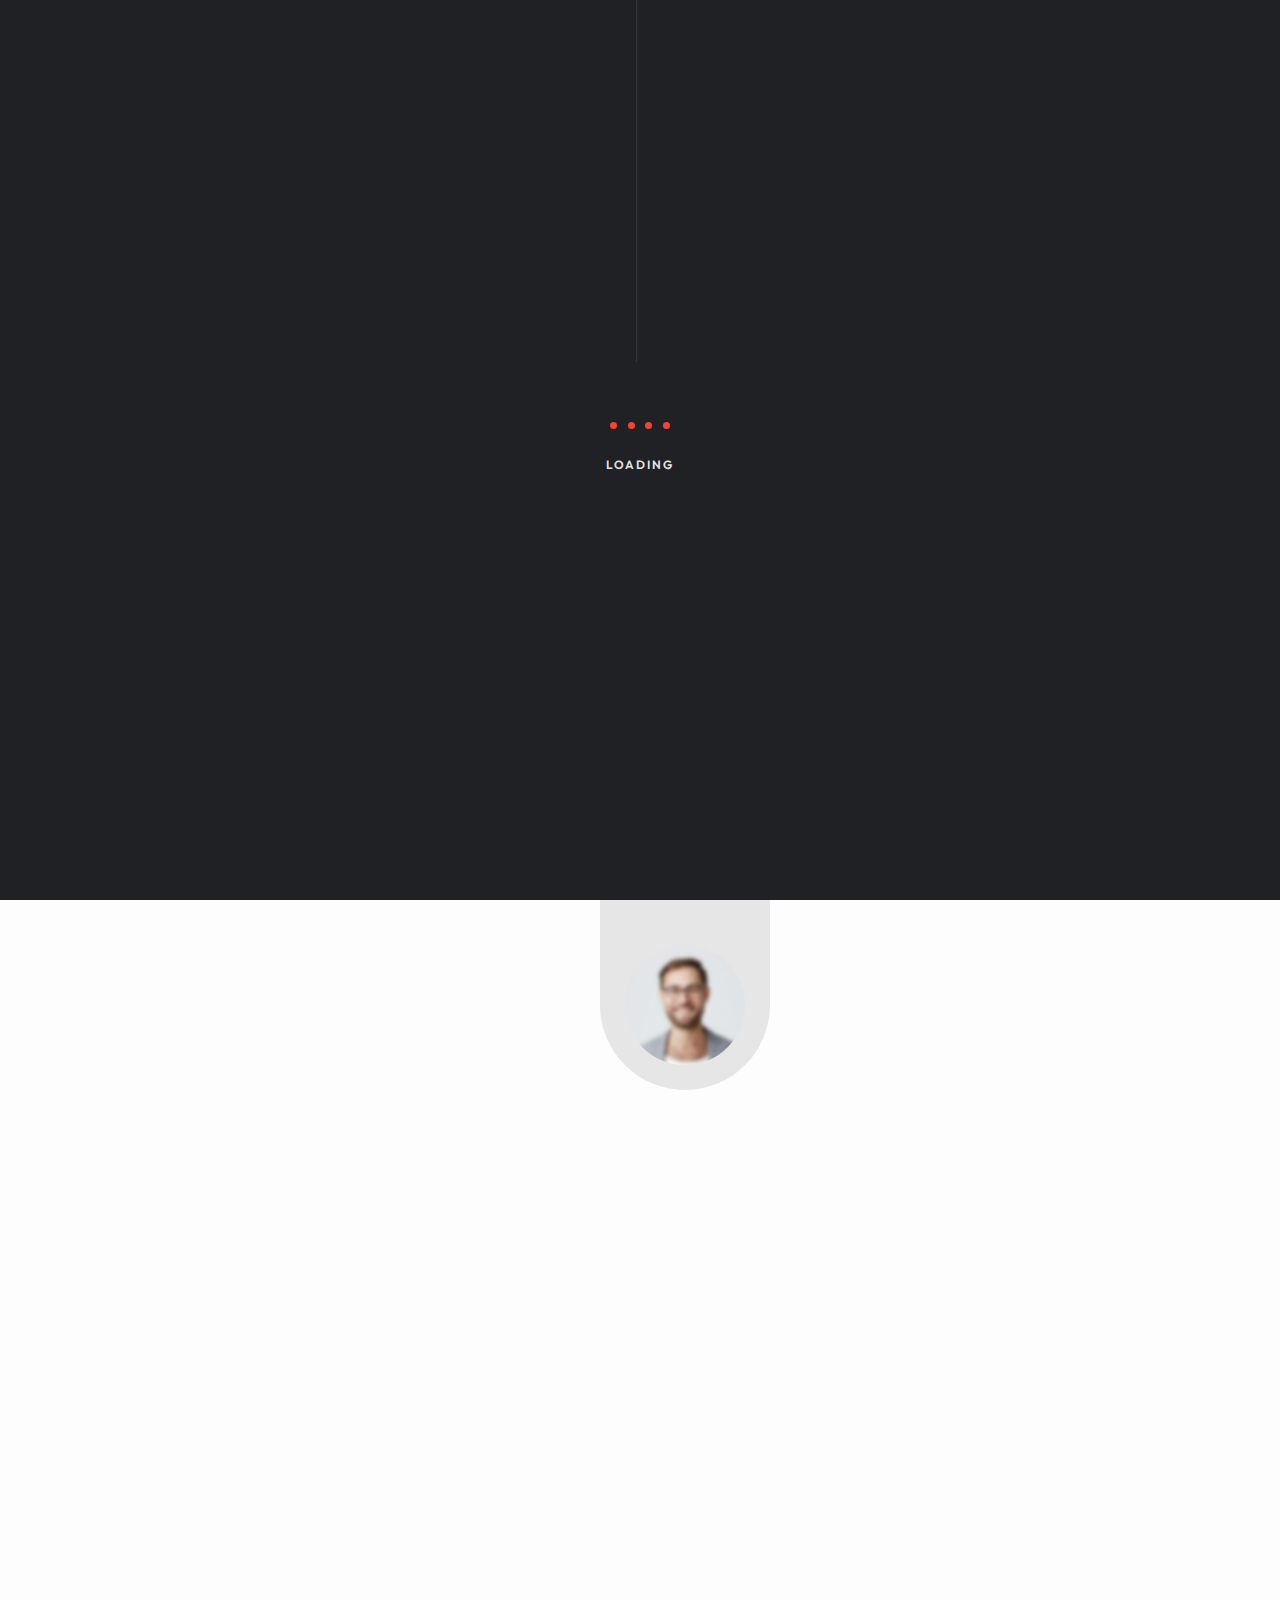
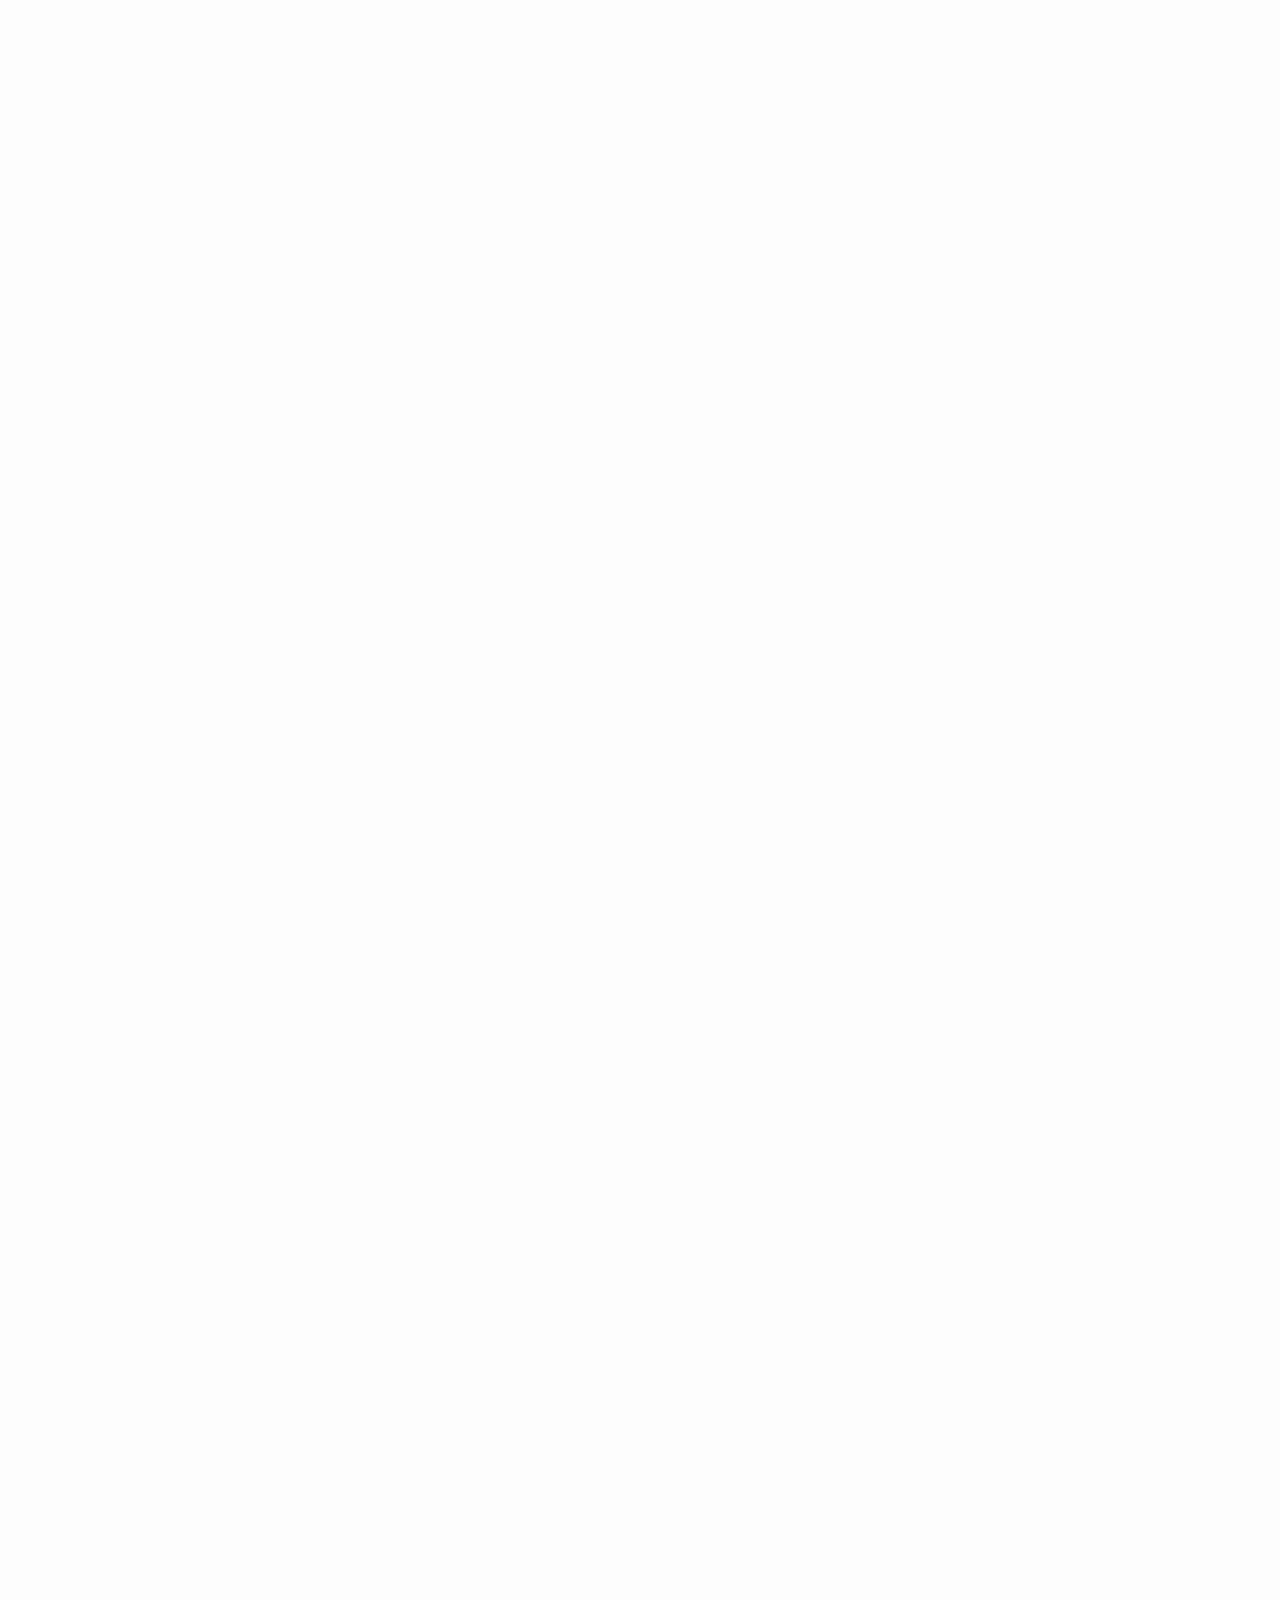
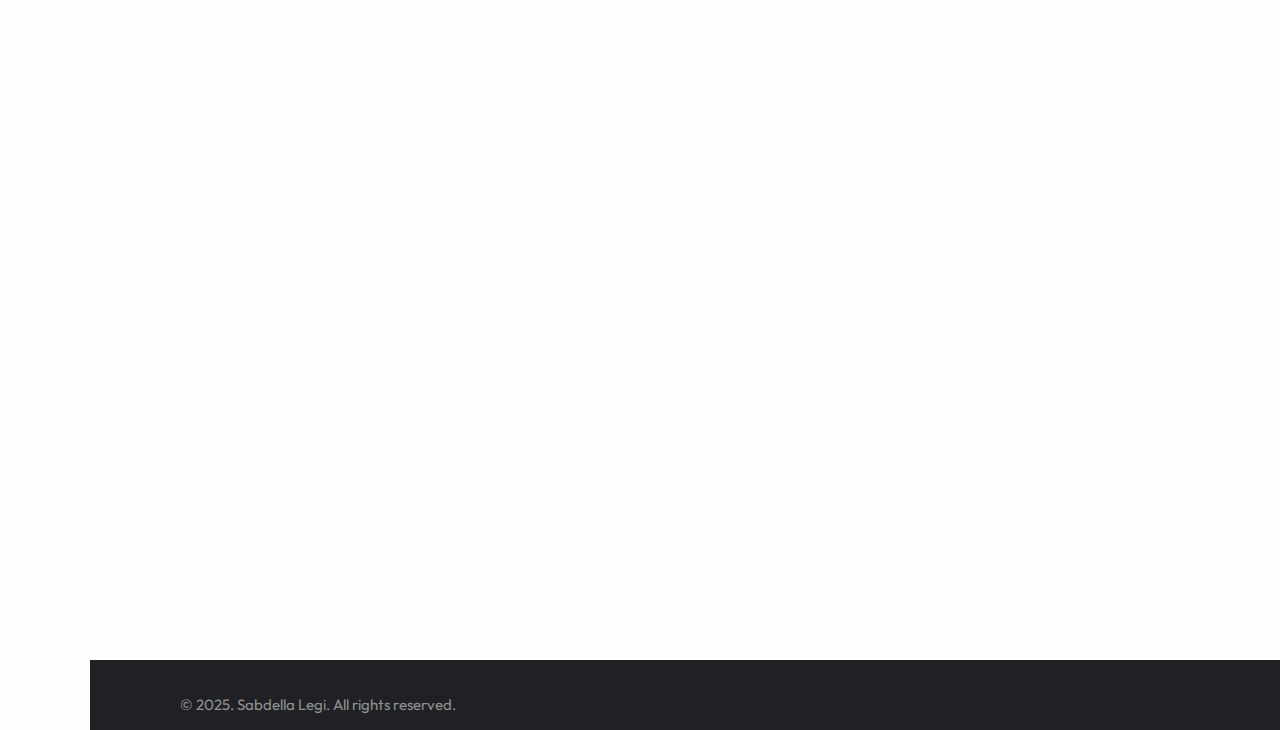
<file: home-1.html>
<!DOCTYPE html>
<html lang="zxx" class="is-animating">

<head>

    <meta charset="UTF-8">
    <meta name="viewport" content="width=device-width, initial-scale=1.0">
    <meta http-equiv="X-UA-Compatible" content="ie=edge">

    <!-- bootstrap grid css -->
    <link rel="stylesheet" href="css/plugins/bootstrap-grid.css">
    <!-- font awesome css -->
    <link rel="stylesheet" href="css/plugins/font-awesome.min.css">
    <!-- swiper css -->
    <link rel="stylesheet" href="css/plugins/swiper.min.css">
    <!-- courtney css -->
    <link rel="stylesheet" href="css/dark-mode.css">
    <!-- page name -->
    <title>Sabdella Legi</title>

</head>

<body>

    <!-- wrapper -->
    <div class="mil-wrapper" id="top">

        <!-- preloader -->
        <div class="mil-preloader-frame">
            <div class="mil-preloader-content" style="transform: scale(.6) translateY(200px); opacity: 0;">
                <div class="mil-preloader">
                    <div class="mil-circ-1"></div>
                    <div class="mil-circ-2"></div>
                    <div class="mil-circ-3"></div>
                    <div class="mil-circ-4"></div>
                </div>
                <div class="mil-upper">Loading</div>
            </div>
        </div>
        <!-- preloader end -->

        <div class="mil-frame">

            <!-- top bar -->
            <div class="mil-top-panel">

                <!-- You need to remove the "mil-dot" class if you don't need a dot -->
                <a href="home-2.html" class="mil-logo"><span class="mil-dot">C</span></a>

                <div class="mil-navigation">
                    <nav id="swupMenu" class="mil-menu-transition">
                        <ul>
                            <li class="mil-has-children mil-active">
                                <a href="">Home</a>
                            </li>
                            <li class="mil-has-children">
                                <a href="">Resume</a>
                            </li>
                            <li class="mil-has-children">
                                <a href="portfolio.html">Portfolio</a>
                            </li>
                        </ul>
                    </nav>
                </div>

                <div class="mil-top-panel-btns">
                    <a href="contact.html" class="mil-contact-btn">
                        <svg xmlns="http://www.w3.org/2000/svg" viewBox="0 0 24 24" fill="none" stroke="currentColor" stroke-width="2" stroke-linecap="round" stroke-linejoin="round" class="feather feather-mail">
                            <path d="M4 4h16c1.1 0 2 .9 2 2v12c0 1.1-.9 2-2 2H4c-1.1 0-2-.9-2-2V6c0-1.1.9-2 2-2z"></path>
                            <polyline points="22,6 12,13 2,6"></polyline>
                        </svg>
                    </a>
                    <div class="mil-menu-btn">
                        <span></span>
                    </div>
                </div>
            </div>
            <!-- top bar end -->

            <!-- left bar -->
            <div class="mil-left-panel">
                <div class="mil-page-name mil-upper mil-dark">Homepage</div>
                <ul class="mil-social-icons">
                    <li><a href="#." target="_blank" class="social-icon"> <i class="far fa-circle"></i></a></li>
                    <li><a href="#." target="_blank" class="social-icon"> <i class="far fa-circle"></i></a></li>
                    <li><a href="#." target="_blank" class="social-icon"> <i class="far fa-circle"></i></a></li>
                    <li><a href="#." target="_blank" class="social-icon"> <i class="far fa-circle"></i></a></li>
                </ul>

            </div>
            <!-- left bar end -->

            <!-- back to top -->
            <div class="mil-back-to-top">
                <a href="#top" class="mil-link mil-btt-icon">
                    <span>Back to top</span>
                    <svg xmlns="http://www.w3.org/2000/svg" width="24" height="24" viewBox="0 0 24 24" fill="none" stroke="currentColor" stroke-width="2" stroke-linecap="round" stroke-linejoin="round" class="feather feather-arrow-right">
                        <line x1="5" y1="12" x2="19" y2="12"></line>
                        <polyline points="12 5 19 12 12 19"></polyline>
                    </svg>
                </a>
            </div>
            <!-- back to top end -->

        </div>

        <!-- content -->
        <div class="mil-content">

            <div class="mil-scroll-wrapper transition-fade" id="swupMain">
                <div class="mil-container">
                    <!-- banner -->
                    <section class="mil-side-banner mil-center">
                        <div class="mil-banner-top mil-up"></div>
                        <div class="mil-banner-title">
                            <div class="mil-upper mil-dark mil-up mil-mb-30">Hello! My name is</div>
                            <h1 class="mil-up mil-mb-30">Sabdella<br>Legi</h1>
                            <p class="mil-upper mil-dark mil-up">UI/UX Designer</p>
                        </div>
                        <div class="mil-up mil-oval-frame">
                            <div class="mil-circle-text">
                                <svg version="1.1" xmlns="http://www.w3.org/2000/svg" xmlns:xlink="http://www.w3.org/1999/xlink" x="0px" y="0px" viewBox="0 0 300 300" enable-background="new 0 0 300 300" xml:space="preserve" class="mil-ct-svg mil-rotate" data-value="360">
                                    <defs>
                                        <path id="circlePath" d="M 150, 150 m -60, 0 a 60,60 0 0,1 120,0 a 60,60 0 0,1 -120,0 " />
                                    </defs>
                                    <circle cx="150" cy="100" r="75" fill="none" />
                                    <g>
                                        <use xlink:href="#circlePath" fill="none" />
                                        <text style="letter-spacing: 6.5px">
                                            <!-- circle text -->
                                            <textPath xlink:href="#circlePath">Scroll down - Scroll down - </textPath>
                                        </text>
                                    </g>
                                </svg>
                                <a href="#about" class="mil-button">
                                    <svg xmlns="http://www.w3.org/2000/svg" width="24" height="24" viewBox="0 0 24 24" fill="none" stroke="currentColor" stroke-width="2" stroke-linecap="round" stroke-linejoin="round" class="feather feather-arrow-down">
                                        <line x1="12" y1="5" x2="12" y2="19"></line>
                                        <polyline points="19 12 12 19 5 12"></polyline>
                                    </svg>
                                </a>
                            </div>
                        </div>
                    </section>
                    <!-- banner end -->

                    <!-- about -->
                    <section id="about" class="mil-p-0-90">
                        <div class="mil-oval-frame-2 mil-mb-90">
                            <img src="img/person/avatar.jpg" alt="avatar">
                        </div>
                        <div class="row justify-content-center">
                            <div class="col-lg-8">
                                <div class="mil-center">
                                    <h2 class="mil-up mil-mb-30">Hi! My name is Sabdella Legi, <br>i’m UI/UX Designer based in Jakarta</h2>
                                    <div class="mil-quote mil-up mil-mb-30"><i class="fas fa-quote-left"></i></div>
                                    <p class="mil-up mil-mb-30">I am a passionate and dedicated UI/UX designer with a strong focus on creating exceptional user experiences. I thrive on transforming complex ideas into intuitive and visually appealing designs. With a keen eye for detail and a user-centered approach, I strive to deliver impactful solutions that engage and delight users. Let's collaborate to bring your digital products to life!</p>
                                    <img src="img/person/sign.png" alt="signature" class="mil-up mil-sign">
                                </div>
                            </div>
                        </div>
                    </section>
                    <!-- about end -->

                    <div class="mil-section-title mil-up">
                        <div class="mil-divider"></div>
                        <h3>Services</h3>
                    </div>

                    <!-- services -->
                    <section class="mil-p-90-30">
                        <div class="row justify-content-between align-items-center">
                            <div class="col-lg-4">
                                <div class="mil-icon-box mil-center mil-mb-60">
                                    <div class="mil-service-icon mil-up">
                                        <img src="img/icons/1.svg" alt="icon" class="mil-mb-30">
                                    </div>
                                    <h5 class="mil-up mil-mb-30">UI/UX Design</h5>
                                    <p class="mil-up mil-mb-30">Elevate your online presence with captivating user interfaces and seamless experiences</p>
                                    <div class="mil-up">
                                        <a href="service.html" class="mil-link mil-icon-link">
                                            <svg xmlns="http://www.w3.org/2000/svg" width="24" height="24" viewBox="0 0 24 24" fill="none" stroke="currentColor" stroke-width="2" stroke-linecap="round" stroke-linejoin="round" class="feather feather-arrow-right">
                                                <line x1="5" y1="12" x2="19" y2="12"></line>
                                                <polyline points="12 5 19 12 12 19"></polyline>
                                            </svg>
                                        </a>
                                    </div>
                                </div>
                            </div>
                            <div class="col-lg-4">
                                <div class="mil-icon-box mil-center mil-mb-60">
                                    <div class="mil-service-icon mil-up">
                                        <img src="img/icons/2.svg" alt="icon" class="mil-mb-30">
                                    </div>
                                    <h5 class="mil-up mil-mb-30">Logo Design</h5>
                                    <p class="mil-up mil-mb-30">Establish a strong and cohesive brand identity that resonates with your audience.</p>
                                    <div class="mil-up">
                                        <a href="service.html" class="mil-link mil-icon-link">
                                            <svg xmlns="http://www.w3.org/2000/svg" width="24" height="24" viewBox="0 0 24 24" fill="none" stroke="currentColor" stroke-width="2" stroke-linecap="round" stroke-linejoin="round" class="feather feather-arrow-right">
                                                <line x1="5" y1="12" x2="19" y2="12"></line>
                                                <polyline points="12 5 19 12 12 19"></polyline>
                                            </svg>
                                        </a>
                                    </div>
                                </div>
                            </div>
                            <div class="col-lg-4">
                                <div class="mil-icon-box mil-center mil-mb-60">
                                    <div class="mil-service-icon mil-up">
                                        <img src="img/icons/3.svg" alt="icon" class="mil-mb-30">
                                    </div>
                                    <h5 class="mil-up mil-mb-30">Branding</h5>
                                    <p class="mil-up mil-mb-30">All of which have a singular goal: to build environments where our clients thrive.</p>
                                    <div class="mil-up">
                                        <a href="service.html" class="mil-link mil-icon-link">
                                            <svg xmlns="http://www.w3.org/2000/svg" width="24" height="24" viewBox="0 0 24 24" fill="none" stroke="currentColor" stroke-width="2" stroke-linecap="round" stroke-linejoin="round" class="feather feather-arrow-right">
                                                <line x1="5" y1="12" x2="19" y2="12"></line>
                                                <polyline points="12 5 19 12 12 19"></polyline>
                                            </svg>
                                        </a>
                                    </div>
                                </div>
                            </div>
                        </div>
                    </section>
                    <!-- services end -->

                    <div class="mil-section-title mil-up">
                        <div class="mil-divider"></div>
                        <h3>Language Skills</h3>
                    </div>

                    <!-- language -->
                    <section class="mil-lang-skills mil-p-90-60">
                        <div class="row justify-content-between align-items-center">
                            <div class="col-6 col-lg-6">

                                <div class="mil-lang-skills-item mil-center mil-up mil-mb-30">
                                    <div class="mil-circular-progress" data-value="95%">
                                        <div class="mil-counter-frame mil-upper mil-dark"><span class="mil-counter" data-number="95">0</span><span>%</span></div>
                                    </div>
                                    <h6 class="mil-up">English</h6>
                                </div>

                            </div>
                            <div class="col-6 col-lg-6">

                                <div class="mil-lang-skills-item mil-center mil-up mil-mb-30">
                                    <div class="mil-circular-progress" data-value="40%">
                                        <div class="mil-counter-frame mil-upper mil-dark"><span class="mil-counter" data-number="40">0</span><span>%</span></div>
                                    </div>
                                    <h6 class="mil-up">Indonesia</h6>
                                </div>

                            </div>
                        </div>
                    </section>
                    <!-- language end -->

                    <div class="mil-section-title mil-up">
                        <div class="mil-divider"></div>
                        <h3>Hard Skills</h3>
                    </div>

                    <!-- hard skills -->
                    <section class="mil-p-90-60">
                        <div class="row justify-content-between align-items-center">
                            <div class="col-lg-6">

                                <div class="mil-lang-skills-item mil-mb-30">
                                    <h6 class="mil-up mil-mb-30">Figma</h6>
                                    <div class="mil-line-progress mil-up">
                                        <div class="mil-bar" data-value="95%"></div>
                                    </div>
                                </div>

                            </div>
                            <div class="col-lg-6">

                                <div class="mil-lang-skills-item mil-mb-30">
                                    <h6 class="mil-up mil-mb-30">Adobe XD</h6>
                                    <div class="mil-line-progress mil-up">
                                        <div class="mil-bar" data-value="90%"></div>
                                    </div>
                                </div>

                            </div>
                            <div class="col-lg-6">

                                <div class="mil-lang-skills-item mil-mb-30">
                                    <h6 class="mil-up mil-mb-30">Sketch</h6>
                                    <div class="mil-line-progress mil-up">
                                        <div class="mil-bar" data-value="80%"></div>
                                    </div>
                                </div>

                            </div>
                            <div class="col-lg-6">

                                <div class="mil-lang-skills-item mil-mb-30">
                                    <h6 class="mil-up mil-mb-30">Photoshop</h6>
                                    <div class="mil-line-progress mil-up">
                                        <div class="mil-bar" data-value="70%"></div>
                                    </div>
                                </div>

                            </div>
                            <div class="col-lg-6">

                                <div class="mil-lang-skills-item mil-mb-30">
                                    <h6 class="mil-up mil-mb-30">Html</h6>
                                    <div class="mil-line-progress mil-up">
                                        <div class="mil-bar" data-value="40%"></div>
                                    </div>
                                </div>

                            </div>
                            <div class="col-lg-6">

                                <div class="mil-lang-skills-item mil-mb-30">
                                    <h6 class="mil-up mil-mb-30">Css</h6>
                                    <div class="mil-line-progress mil-up">
                                        <div class="mil-bar" data-value="40%"></div>
                                    </div>
                                </div>

                            </div>
                        </div>

                    </section>
                    <!-- hard skills end -->

                    <div class="mil-section-title mil-up">
                        <div class="mil-divider"></div>
                        <h3>Reviews</h3>
                    </div>

                    <!-- revievs -->
                    <section class="mil-p-90-90">

                        <div class="row justify-content-center mil-reviews-slider-frame">
                            <div class="col-lg-8">

                                <div class="swiper-container mil-reviews-slider mil-mb-30">
                                    <div class="swiper-wrapper">
                                        <div class="swiper-slide">

                                            <div class="mil-review mil-center" data-swiper-parallax-opacity="0" data-swiper-parallax="-90" data-swiper-parallax-scale=".8">
                                                <div class="mil-review-top">
                                                    <img src="img/customers/1.jpg" alt="customer" class="mil-avatar mil-up">
                                                    <div class="mil-name">
                                                        <h4 class="mil-up mil-mb-5">Paul Trueman</h4>
                                                        <p class="mil-upper mil-up">Eqanta app</p>
                                                    </div>
                                                </div>
                                                <p class="mil-up">Working with Courtney Davis as our UI designer was an absolute pleasure. Her attention to detail and creative approach brought our vision to life. The user interface she designed exceeded our expectations, and we received positive feedback from our clients. Highly recommended!</p>
                                            </div>

                                        </div>
                                        <div class="swiper-slide">

                                            <div class="mil-review mil-center" data-swiper-parallax-opacity="0" data-swiper-parallax="-90" data-swiper-parallax-scale=".8">
                                                <div class="mil-review-top">
                                                    <img src="img/customers/2.jpg" alt="customer" class="mil-avatar mil-up">
                                                    <div class="mil-name">
                                                        <h4 class="mil-up mil-mb-5">Olivia Oldman</h4>
                                                        <p class="mil-upper mil-up">Eqanta app</p>
                                                    </div>
                                                </div>
                                                <p class="mil-up">I had the opportunity to collaborate with Courtney, and I must say she is incredibly talented. Her ability to understand our brand and translate it into a interface was impressive. Courtney's designs were intuitive, and enhanced the overall user experience. I look forward to working with her again!</p>
                                            </div>

                                        </div>
                                        <div class="swiper-slide">

                                            <div class="mil-review mil-center" data-swiper-parallax-opacity="0" data-swiper-parallax="-90" data-swiper-parallax-scale=".8">
                                                <div class="mil-review-top">
                                                    <img src="img/customers/3.jpg" alt="customer" class="mil-avatar mil-up">
                                                    <div class="mil-name">
                                                        <h4 class="mil-up mil-mb-5">Oscar Newman</h4>
                                                        <p class="mil-upper mil-up">Eqanta app</p>
                                                    </div>
                                                </div>
                                                <p class="mil-up">Courtney Davis is an exceptional UI designer. She has a keen eye for aesthetics and understands how to create interfaces. Courtney's designs greatly improved the usability of our application, and we couldn't be happier with the results. Highly skilled and reliable!</p>
                                            </div>

                                        </div>
                                    </div>
                                </div>
                            </div>

                            <div class="mil-slider-nav mil-up">
                                <div class="mil-reviews-prev">
                                    <svg xmlns="http://www.w3.org/2000/svg" width="24" height="24" viewBox="0 0 24 24" fill="none" stroke="currentColor" stroke-width="2" stroke-linecap="round" stroke-linejoin="round" class="feather feather-arrow-right">
                                        <line x1="5" y1="12" x2="19" y2="12"></line>
                                        <polyline points="12 5 19 12 12 19"></polyline>
                                    </svg>
                                </div>
                                <div class="mil-reviews-next">
                                    <svg xmlns="http://www.w3.org/2000/svg" width="24" height="24" viewBox="0 0 24 24" fill="none" stroke="currentColor" stroke-width="2" stroke-linecap="round" stroke-linejoin="round" class="feather feather-arrow-right">
                                        <line x1="5" y1="12" x2="19" y2="12"></line>
                                        <polyline points="12 5 19 12 12 19"></polyline>
                                    </svg>
                                </div>
                            </div>

                            <div class="swiper-reviews-pagination mil-up"></div>

                        </div>

                    </section>
                    <!-- revievs end -->

                    <div class="mil-divider mil-up mil-mb-90"></div>

                    <!-- call to action -->
                    <div class="mil-p-0-90">
                        <div class="row justify-content-center">
                            <div class="col-lg-8">
                                <div class="mil-center">
                                    <h2 class="mil-up mil-mb-30">Ready to bring your ideas to life? I'm here to help</h2>
                                    <div class="mil-up">
                                        <a href="contact.html" class="mil-btn mil-sm-btn">Contact me</a>
                                    </div>
                                </div>
                            </div>
                        </div>
                    </div>
                    <!-- call to action end -->

                    <!-- footer -->
                    <footer class="mil-fw">
                        <p class="mil-light-soft">© 2025. Sabdella Legi. All rights reserved.</p>
                    </footer>
                    <!-- footer end -->
                </div>
            </div>

            <div class="mil-right-banner" id="scene">
                <!-- scrollbar -->
                <div class="mil-progress-track">
                    <div class="mil-progress"></div>
                </div>
                <!-- scrollbar end -->
                <div class="mil-banner-wrapper" data-depth="1">
                    <div id="swupBg" class="mil-banner-frame">
                        <img src="img/person/bg-1.jpg" alt="background" class="mil-banner-bg mil-blur">
                    </div>
                </div>
                <div class="mil-banner-wrapper" data-depth="0.2">
                    <div id="swupPerson" class="mil-banner-frame">
                        <img src="img/person/2.png" alt="person" class="mil-banner-person">
                    </div>
                </div>
                <div class="mil-flying-skills" data-depth="0.1">
                    <div id="swupSkills" class="mil-skills-frame">
                        <div class="mil-item" style="top: 30%; left: 10%">
                            <img src="img/logos/1.jpg" alt="logo">
                        </div>
                        <div class="mil-item" style="bottom: 15%; left: 20%">
                            <img src="img/logos/2.jpg" alt="logo">
                        </div>
                        <div class="mil-item" style="bottom: 45%; right: 15%">
                            <img src="img/logos/3.jpg" alt="logo">
                        </div>
                        <div class="mil-el mil-addition-el-1">+</div>
                        <div class="mil-el mil-addition-el-2">+</div>
                        <div class="mil-el mil-addition-el-3"></div>
                        <div class="mil-el mil-addition-el-4"></div>
                    </div>
                </div>
            </div>

        </div>
        <!-- content -->
    </div>
    <!-- wrapper end -->

    <!-- jQuery js -->
    <script src="js/plugins/jquery.min.js"></script>
    <!-- swup js -->
    <script src="js/plugins/swup.min.js"></script>
    <!-- swup body class plugin js -->
    <script src="js/plugins/SwupBodyClassPlugin.min.js"></script>
    <!-- swiper js -->
    <script src="js/plugins/swiper.min.js"></script>
    <!-- gsap js -->
    <script src="js/plugins/gsap.min.js"></script>
    <!-- scroll smoother -->
    <script src="js/plugins/smooth-scroll.js"></script>
    <!-- scroll trigger js -->
    <script src="js/plugins/ScrollTrigger.min.js"></script>
    <!-- parallax js -->
    <script src="js/plugins/parallax.js"></script>
    <!-- courtney js -->
    <script src="js/main.js"></script>

</body>

</html>
</file>
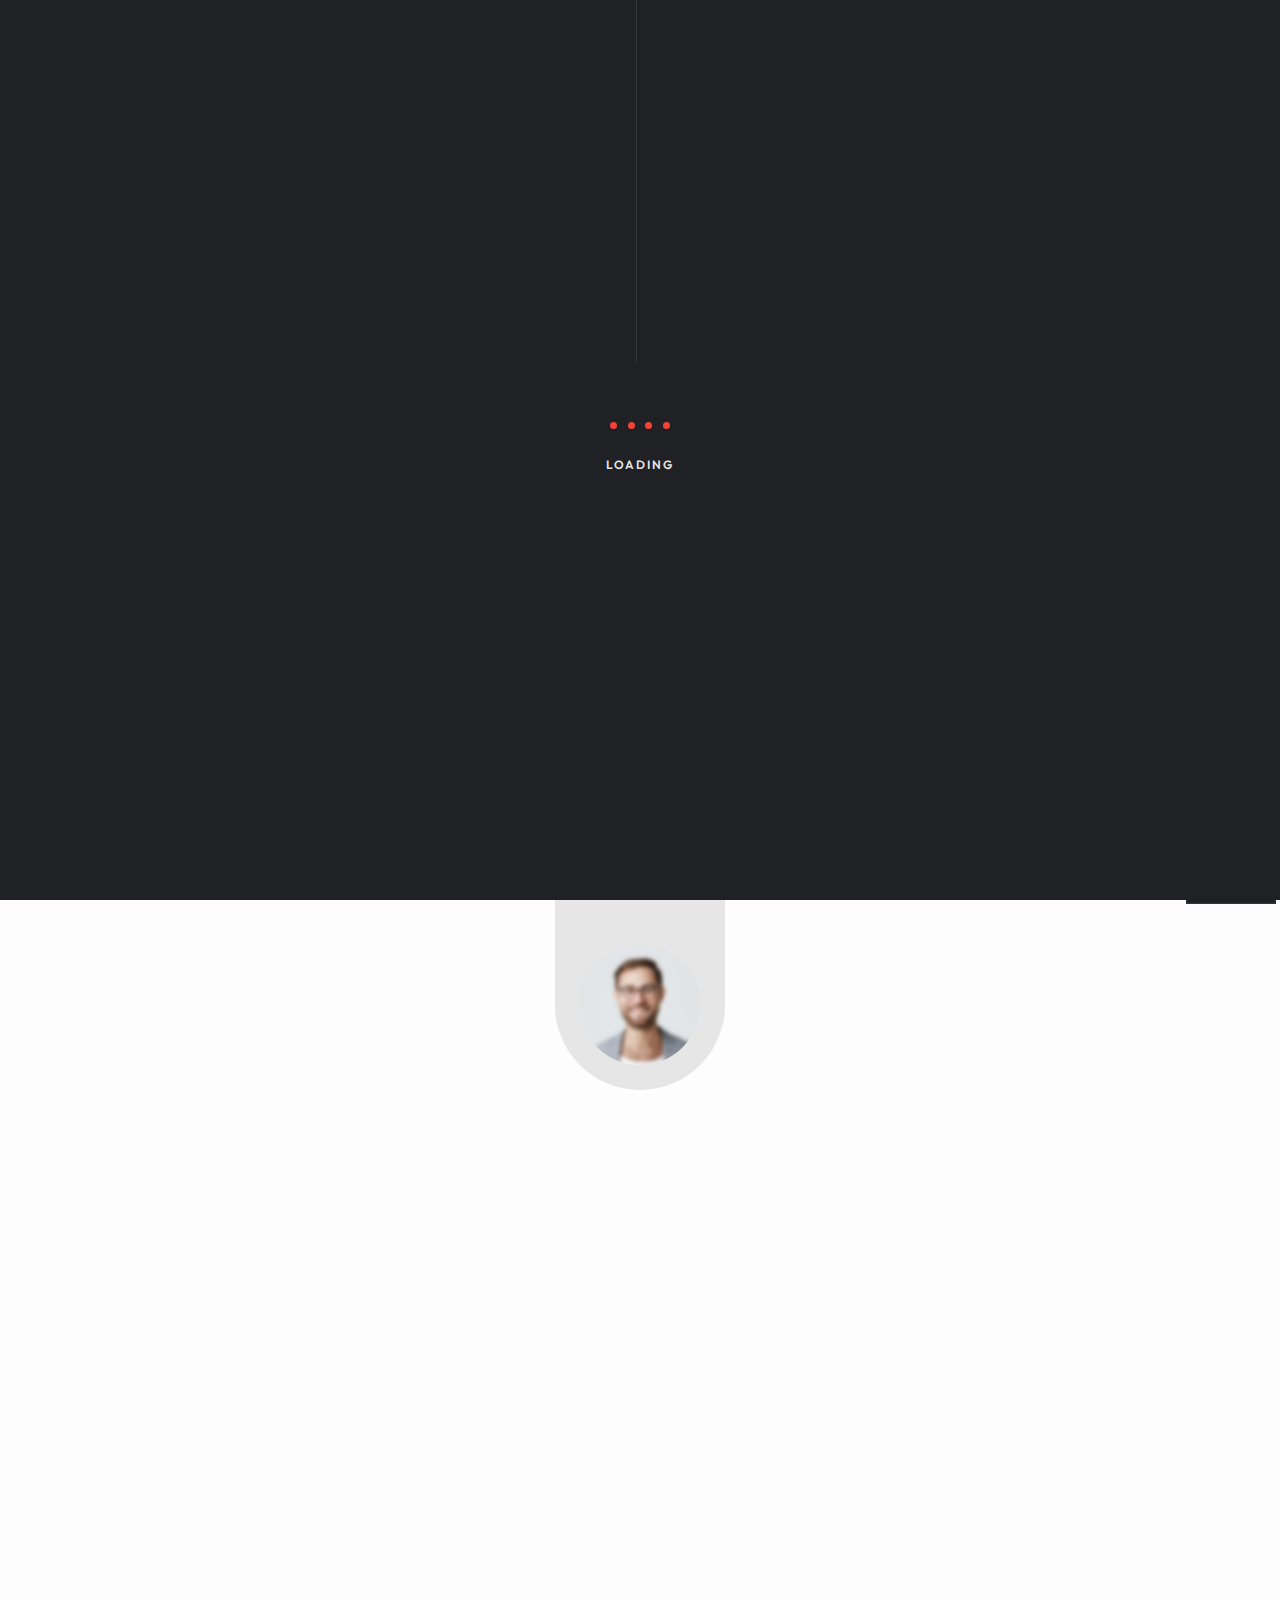
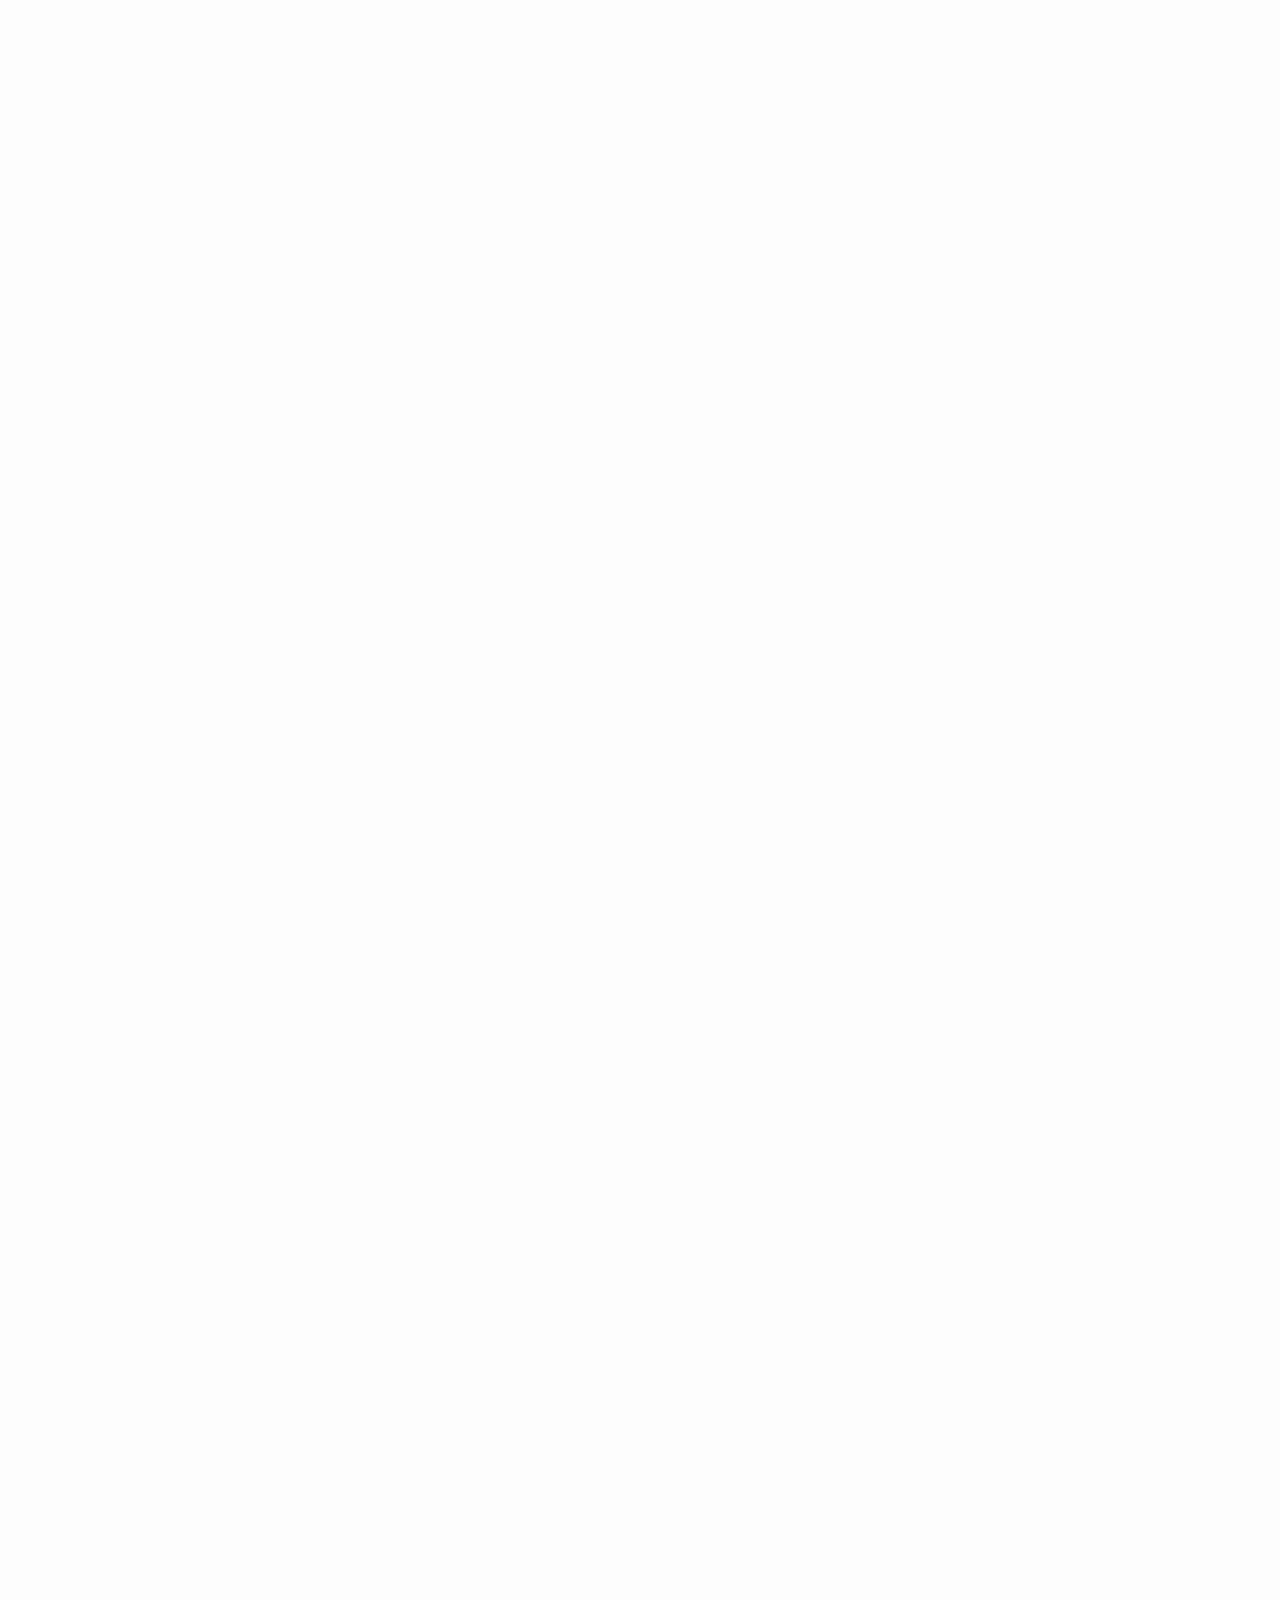
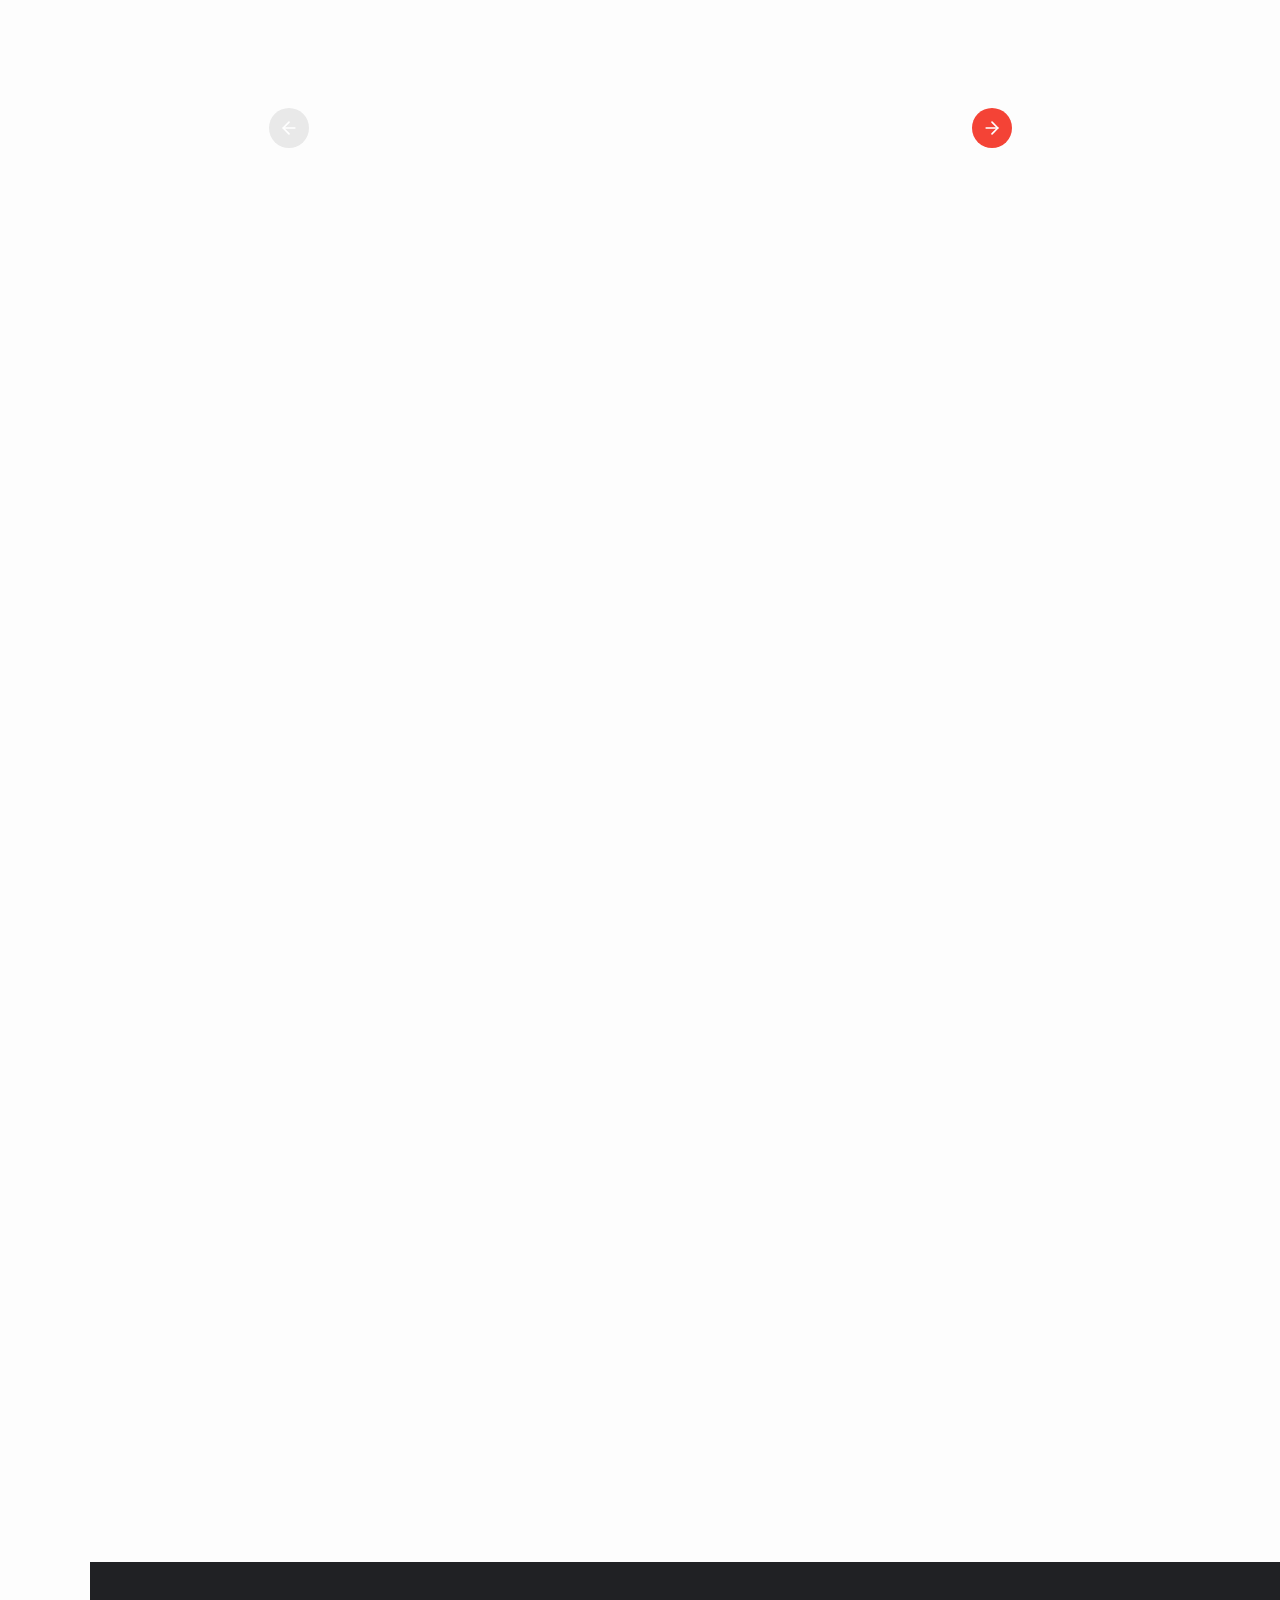
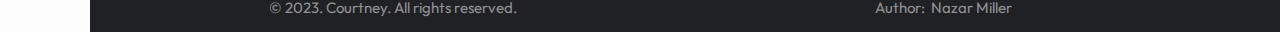
<file: home-2.html>
<!DOCTYPE html>
<html lang="zxx" class="is-animating">

<head>

    <meta charset="UTF-8">
    <meta name="viewport" content="width=device-width, initial-scale=1.0">
    <meta http-equiv="X-UA-Compatible" content="ie=edge">

    <!-- bootstrap grid css -->
    <link rel="stylesheet" href="css/plugins/bootstrap-grid.css">
    <!-- font awesome css -->
    <link rel="stylesheet" href="css/plugins/font-awesome.min.css">
    <!-- swiper css -->
    <link rel="stylesheet" href="css/plugins/swiper.min.css">
    <!-- courtney css -->
    <link rel="stylesheet" href="css/dark-mode.css">
    <!-- page name -->
    <title>Courtney</title>

</head>

<body class="mil-fw-page">

    <!-- wrapper -->
    <div class="mil-wrapper" id="top">

        <!-- preloader -->
        <div class="mil-preloader-frame">
            <div class="mil-preloader-content" style="transform: scale(.6) translateY(200px); opacity: 0;">
                <div class="mil-preloader">
                    <div class="mil-circ-1"></div>
                    <div class="mil-circ-2"></div>
                    <div class="mil-circ-3"></div>
                    <div class="mil-circ-4"></div>
                </div>
                <div class="mil-upper">Loading</div>
            </div>
        </div>
        <!-- preloader end -->

        <div class="mil-frame">

            <!-- top bar -->
            <div class="mil-top-panel">

                <!-- You need to remove the "mil-dot" class if you don't need a dot -->
                <a href="home-1.html" class="mil-logo"><span class="mil-dot">C</span></a>

                <div class="mil-navigation">
                    <nav id="swupMenu" class="mil-menu-transition">
                        <ul>
                            <li class="mil-has-children mil-active">
                                <a href="">Home</a>
                                <ul>
                                    <li><a href="home-1.html">Default</a></li>
                                    <li><a href="home-2.html">Full width homepage</a></li>
                                    <li><a href="portfolio-5.html">Portfolio slider</a></li>
                                </ul>
                            </li>
                            <li class="mil-has-children">
                                <a href="">Projects</a>
                                <ul>
                                    <li><a href="portfolio-1.html">Projects list</a></li>
                                    <li><a href="portfolio-2.html">Projects 2 column list</a></li>
                                    <li><a href="portfolio-3.html">Full width list</a></li>
                                    <li><a href="portfolio-4.html">Full width simple list</a></li>
                                    <li><a href="portfolio-5.html">Carousel</a></li>
                                    <li><a href="project-1.html">Single Project</a></li>
                                    <li><a href="project-2.html">Full width Single Project</a></li>
                                </ul>
                            </li>
                            <li class="mil-has-children">
                                <a href="">Blog</a>
                                <ul>
                                    <li><a href="blog-1.html">Blog list</a></li>
                                    <li><a href="blog-2.html">Full width list</a></li>
                                    <li><a href="publication-1.html">Publication</a></li>
                                    <li><a href="publication-2.html">Full width Publication</a></li>
                                </ul>
                            </li>
                            <li><a href="contact.html">Contact</a></li>
                            <li class="mil-has-children">
                                <a href="">Other</a>
                                <ul>
                                    <li><a href="story.html">Story timeline</a></li>
                                    <li><a href="services.html">Services</a></li>
                                    <li><a href="service.html">Single Service</a></li>
                                    <li><a href="404.html">404</a></li>
                                </ul>
                            </li>
                        </ul>
                    </nav>
                </div>

                <div class="mil-top-panel-btns">
                    <a href="contact.html" class="mil-contact-btn">
                        <svg xmlns="http://www.w3.org/2000/svg" viewBox="0 0 24 24" fill="none" stroke="currentColor" stroke-width="2" stroke-linecap="round" stroke-linejoin="round" class="feather feather-mail">
                            <path d="M4 4h16c1.1 0 2 .9 2 2v12c0 1.1-.9 2-2 2H4c-1.1 0-2-.9-2-2V6c0-1.1.9-2 2-2z"></path>
                            <polyline points="22,6 12,13 2,6"></polyline>
                        </svg>
                    </a>

                    <div class="mil-menu-btn">
                        <span></span>
                    </div>
                </div>

            </div>
            <!-- top bar end -->

            <!-- left bar -->
            <div class="mil-left-panel">

                <div class="mil-page-name mil-upper mil-dark">Homepage</div>

                <ul class="mil-social-icons">
                    <li><a href="#." target="_blank" class="social-icon"> <i class="far fa-circle"></i></a></li>
                    <li><a href="#." target="_blank" class="social-icon"> <i class="far fa-circle"></i></a></li>
                    <li><a href="#." target="_blank" class="social-icon"> <i class="far fa-circle"></i></a></li>
                    <li><a href="#." target="_blank" class="social-icon"> <i class="far fa-circle"></i></a></li>
                </ul>

            </div>
            <!-- left bar end -->

            <!-- back to top -->
            <div class="mil-back-to-top">
                <a href="#top" class="mil-link mil-btt-icon">
                    <span>Back to top</span>
                    <svg xmlns="http://www.w3.org/2000/svg" width="24" height="24" viewBox="0 0 24 24" fill="none" stroke="currentColor" stroke-width="2" stroke-linecap="round" stroke-linejoin="round" class="feather feather-arrow-right">
                        <line x1="5" y1="12" x2="19" y2="12"></line>
                        <polyline points="12 5 19 12 12 19"></polyline>
                    </svg>
                </a>
            </div>
            <!-- back to top end -->

        </div>

        <!-- content -->
        <div class="mil-content">

            <div class="mil-scroll-wrapper transition-fade" id="swupMain">
                <div class="mil-container-fw">
                    <!-- banner -->
                    <section class="mil-side-banner mil-center">
                        <div class="mil-banner-top mil-up"></div>
                        <div class="mil-banner-title">
                            <div class="mil-upper mil-dark mil-up mil-mb-30">Hello! My name is</div>
                            <h1 class="mil-up mil-mb-30">Courtney<br>Davis</h1>
                            <p class="mil-upper mil-dark mil-up">UI/UX Designer</p>
                        </div>
                        <div class="mil-up mil-oval-frame">
                            <div class="mil-circle-text">
                                <svg version="1.1" xmlns="http://www.w3.org/2000/svg" xmlns:xlink="http://www.w3.org/1999/xlink" x="0px" y="0px" viewBox="0 0 300 300" enable-background="new 0 0 300 300" xml:space="preserve" class="mil-ct-svg mil-rotate" data-value="360">
                                    <defs>
                                        <path id="circlePath" d="M 150, 150 m -60, 0 a 60,60 0 0,1 120,0 a 60,60 0 0,1 -120,0 " />
                                    </defs>
                                    <circle cx="150" cy="100" r="75" fill="none" />
                                    <g>
                                        <use xlink:href="#circlePath" fill="none" />
                                        <text style="letter-spacing: 6.5px">
                                            <!-- circle text -->
                                            <textPath xlink:href="#circlePath">Scroll down - Scroll down - </textPath>
                                        </text>
                                    </g>
                                </svg>
                                <a href="#about" class="mil-button">
                                    <svg xmlns="http://www.w3.org/2000/svg" width="24" height="24" viewBox="0 0 24 24" fill="none" stroke="currentColor" stroke-width="2" stroke-linecap="round" stroke-linejoin="round" class="feather feather-arrow-down">
                                        <line x1="12" y1="5" x2="12" y2="19"></line>
                                        <polyline points="19 12 12 19 5 12"></polyline>
                                    </svg>
                                </a>
                            </div>
                        </div>
                    </section>
                    <!-- banner end -->

                    <!-- about -->
                    <section id="about" class="mil-p-0-90">
                        <div class="mil-oval-frame-2 mil-mb-90">
                            <img src="img/person/avatar.jpg" alt="avatar">
                        </div>
                        <div class="row justify-content-center">
                            <div class="col-lg-8">
                                <div class="mil-center">
                                    <h2 class="mil-up mil-mb-30">Hi! My name is Courtney, <br>i’m UI/UX Designer based in Toronto</h2>
                                    <div class="mil-quote mil-up mil-mb-30"><i class="fas fa-quote-left"></i></div>
                                    <p class="mil-up mil-mb-30">I am a passionate and dedicated UI/UX designer with a strong focus on creating exceptional user experiences. I thrive on transforming complex ideas into intuitive and visually appealing designs. With a keen eye for detail and a user-centered approach, I strive to deliver impactful solutions that engage and delight users. Let's collaborate to bring your digital products to life!</p>
                                    <img src="img/person/sign.png" alt="signature" class="mil-up mil-sign">
                                </div>
                            </div>
                        </div>
                    </section>
                    <!-- about end -->

                    <div class="mil-section-title mil-up">
                        <div class="mil-divider"></div>
                        <h3>Services</h3>
                    </div>

                    <!-- services -->
                    <section class="mil-p-90-30">
                        <div class="row justify-content-between align-items-center">
                            <div class="col-lg-4">
                                <div class="mil-icon-box mil-center mil-mb-60">
                                    <div class="mil-service-icon mil-up">
                                        <img src="img/icons/1.svg" alt="icon" class="mil-mb-30">
                                    </div>
                                    <h5 class="mil-up mil-mb-30">UI/UX Design</h5>
                                    <p class="mil-up mil-mb-30">Elevate your online presence with captivating user interfaces and seamless experiences</p>
                                    <div class="mil-up">
                                        <a href="service.html" class="mil-link mil-icon-link">
                                            <svg xmlns="http://www.w3.org/2000/svg" width="24" height="24" viewBox="0 0 24 24" fill="none" stroke="currentColor" stroke-width="2" stroke-linecap="round" stroke-linejoin="round" class="feather feather-arrow-right">
                                                <line x1="5" y1="12" x2="19" y2="12"></line>
                                                <polyline points="12 5 19 12 12 19"></polyline>
                                            </svg>
                                        </a>
                                    </div>
                                </div>
                            </div>
                            <div class="col-lg-4">
                                <div class="mil-icon-box mil-center mil-mb-60">
                                    <div class="mil-service-icon mil-up">
                                        <img src="img/icons/2.svg" alt="icon" class="mil-mb-30">
                                    </div>
                                    <h5 class="mil-up mil-mb-30">Logo Design</h5>
                                    <p class="mil-up mil-mb-30">Establish a strong and cohesive brand identity that resonates with your audience.</p>
                                    <div class="mil-up">
                                        <a href="service.html" class="mil-link mil-icon-link">
                                            <svg xmlns="http://www.w3.org/2000/svg" width="24" height="24" viewBox="0 0 24 24" fill="none" stroke="currentColor" stroke-width="2" stroke-linecap="round" stroke-linejoin="round" class="feather feather-arrow-right">
                                                <line x1="5" y1="12" x2="19" y2="12"></line>
                                                <polyline points="12 5 19 12 12 19"></polyline>
                                            </svg>
                                        </a>
                                    </div>
                                </div>
                            </div>
                            <div class="col-lg-4">
                                <div class="mil-icon-box mil-center mil-mb-60">
                                    <div class="mil-service-icon mil-up">
                                        <img src="img/icons/3.svg" alt="icon" class="mil-mb-30">
                                    </div>
                                    <h5 class="mil-up mil-mb-30">Branding</h5>
                                    <p class="mil-up mil-mb-30">All of which have a singular goal: to build environments where our clients thrive.</p>
                                    <div class="mil-up">
                                        <a href="service.html" class="mil-link mil-icon-link">
                                            <svg xmlns="http://www.w3.org/2000/svg" width="24" height="24" viewBox="0 0 24 24" fill="none" stroke="currentColor" stroke-width="2" stroke-linecap="round" stroke-linejoin="round" class="feather feather-arrow-right">
                                                <line x1="5" y1="12" x2="19" y2="12"></line>
                                                <polyline points="12 5 19 12 12 19"></polyline>
                                            </svg>
                                        </a>
                                    </div>
                                </div>
                            </div>
                        </div>
                    </section>
                    <!-- services end -->

                    <div class="mil-section-title mil-up">
                        <div class="mil-divider"></div>
                        <h3>Language Skills</h3>
                    </div>

                    <!-- language -->
                    <section class="mil-lang-skills mil-p-90-60">
                        <div class="row justify-content-between align-items-center">
                            <div class="col-6 col-lg-3">

                                <div class="mil-lang-skills-item mil-center mil-up mil-mb-30">
                                    <div class="mil-circular-progress" data-value="95%">
                                        <div class="mil-counter-frame mil-upper mil-dark"><span class="mil-counter" data-number="95">0</span><span>%</span></div>
                                    </div>
                                    <h6 class="mil-up">English</h6>
                                </div>

                            </div>
                            <div class="col-6 col-lg-3">

                                <div class="mil-lang-skills-item mil-center mil-up mil-mb-30">
                                    <div class="mil-circular-progress" data-value="85%">
                                        <div class="mil-counter-frame mil-upper mil-dark"><span class="mil-counter" data-number="85">0</span><span>%</span></div>
                                    </div>
                                    <h6 class="mil-up">French</h6>
                                </div>

                            </div>
                            <div class="col-6 col-lg-3">

                                <div class="mil-lang-skills-item mil-center mil-up mil-mb-30">
                                    <div class="mil-circular-progress" data-value="60%">
                                        <div class="mil-counter-frame mil-upper mil-dark"><span class="mil-counter" data-number="60">0</span><span>%</span></div>
                                    </div>
                                    <h6 class="mil-up">Spanish</h6>
                                </div>

                            </div>
                            <div class="col-6 col-lg-3">

                                <div class="mil-lang-skills-item mil-center mil-up mil-mb-30">
                                    <div class="mil-circular-progress" data-value="40%">
                                        <div class="mil-counter-frame mil-upper mil-dark"><span class="mil-counter" data-number="40">0</span><span>%</span></div>
                                    </div>
                                    <h6 class="mil-up">German</h6>
                                </div>

                            </div>
                        </div>
                    </section>
                    <!-- language end -->

                    <div class="mil-section-title mil-up">
                        <div class="mil-divider"></div>
                        <h3>Hard Skills</h3>
                    </div>

                    <!-- hard skills -->
                    <section class="mil-p-90-60">
                        <div class="row justify-content-between align-items-center">
                            <div class="col-lg-6">

                                <div class="mil-lang-skills-item mil-mb-30">
                                    <h5 class="mil-up mil-mb-30">Figma</h5>
                                    <div class="mil-line-progress mil-up">
                                        <div class="mil-bar" data-value="95%"></div>
                                    </div>
                                </div>

                            </div>
                            <div class="col-lg-6">

                                <div class="mil-lang-skills-item mil-mb-30">
                                    <h5 class="mil-up mil-mb-30">Adobe XD</h5>
                                    <div class="mil-line-progress mil-up">
                                        <div class="mil-bar" data-value="90%"></div>
                                    </div>
                                </div>

                            </div>
                            <div class="col-lg-6">

                                <div class="mil-lang-skills-item mil-mb-30">
                                    <h5 class="mil-up mil-mb-30">Sketch</h5>
                                    <div class="mil-line-progress mil-up">
                                        <div class="mil-bar" data-value="80%"></div>
                                    </div>
                                </div>

                            </div>
                            <div class="col-lg-6">

                                <div class="mil-lang-skills-item mil-mb-30">
                                    <h5 class="mil-up mil-mb-30">Photoshop</h5>
                                    <div class="mil-line-progress mil-up">
                                        <div class="mil-bar" data-value="70%"></div>
                                    </div>
                                </div>

                            </div>
                            <div class="col-lg-6">

                                <div class="mil-lang-skills-item mil-mb-30">
                                    <h5 class="mil-up mil-mb-30">Html</h5>
                                    <div class="mil-line-progress mil-up">
                                        <div class="mil-bar" data-value="40%"></div>
                                    </div>
                                </div>

                            </div>
                            <div class="col-lg-6">

                                <div class="mil-lang-skills-item mil-mb-30">
                                    <h5 class="mil-up mil-mb-30">Css</h5>
                                    <div class="mil-line-progress mil-up">
                                        <div class="mil-bar" data-value="40%"></div>
                                    </div>
                                </div>

                            </div>
                        </div>

                    </section>
                    <!-- hard skills end -->

                    <div class="mil-section-title mil-up">
                        <div class="mil-divider"></div>
                        <h3>Reviews</h3>
                    </div>

                    <!-- revievs -->
                    <section class="mil-p-90-90">

                        <div class="row justify-content-center mil-reviews-slider-frame">
                            <div class="col-lg-6">

                                <div class="swiper-container mil-reviews-slider mil-mb-30">
                                    <div class="swiper-wrapper">
                                        <div class="swiper-slide">

                                            <div class="mil-review mil-center" data-swiper-parallax-opacity="0" data-swiper-parallax="-90" data-swiper-parallax-scale=".8">
                                                <div class="mil-review-top">
                                                    <img src="img/customers/1.jpg" alt="customer" class="mil-avatar mil-up">
                                                    <div class="mil-name">
                                                        <h4 class="mil-up mil-mb-5">Paul Trueman</h4>
                                                        <p class="mil-upper mil-up">Eqanta app</p>
                                                    </div>
                                                </div>
                                                <p class="mil-up">Working with Courtney Davis as our UI designer was an absolute pleasure. Her attention to detail and creative approach brought our vision to life. The user interface she designed exceeded our expectations, and we received positive feedback from our clients. Highly recommended!</p>
                                            </div>

                                        </div>
                                        <div class="swiper-slide">

                                            <div class="mil-review mil-center" data-swiper-parallax-opacity="0" data-swiper-parallax="-90" data-swiper-parallax-scale=".8">
                                                <div class="mil-review-top">
                                                    <img src="img/customers/2.jpg" alt="customer" class="mil-avatar mil-up">
                                                    <div class="mil-name">
                                                        <h4 class="mil-up mil-mb-5">Olivia Oldman</h4>
                                                        <p class="mil-upper mil-up">Eqanta app</p>
                                                    </div>
                                                </div>
                                                <p class="mil-up">I had the opportunity to collaborate with Courtney, and I must say she is incredibly talented. Her ability to understand our brand and translate it into a interface was impressive. Courtney's designs were intuitive, and enhanced the overall user experience. I look forward to working with her again!</p>
                                            </div>

                                        </div>
                                        <div class="swiper-slide">

                                            <div class="mil-review mil-center" data-swiper-parallax-opacity="0" data-swiper-parallax="-90" data-swiper-parallax-scale=".8">
                                                <div class="mil-review-top">
                                                    <img src="img/customers/3.jpg" alt="customer" class="mil-avatar mil-up">
                                                    <div class="mil-name">
                                                        <h4 class="mil-up mil-mb-5">Oscar Newman</h4>
                                                        <p class="mil-upper mil-up">Eqanta app</p>
                                                    </div>
                                                </div>
                                                <p class="mil-up">Courtney Davis is an exceptional UI designer. She has a keen eye for aesthetics and understands how to create interfaces. Courtney's designs greatly improved the usability of our application, and we couldn't be happier with the results. Highly skilled and reliable!</p>
                                            </div>

                                        </div>
                                    </div>
                                </div>
                            </div>

                            <div class="mil-slider-nav">
                                <div class="mil-reviews-prev">
                                    <svg xmlns="http://www.w3.org/2000/svg" width="24" height="24" viewBox="0 0 24 24" fill="none" stroke="currentColor" stroke-width="2" stroke-linecap="round" stroke-linejoin="round" class="feather feather-arrow-right">
                                        <line x1="5" y1="12" x2="19" y2="12"></line>
                                        <polyline points="12 5 19 12 12 19"></polyline>
                                    </svg>
                                </div>
                                <div class="mil-reviews-next">
                                    <svg xmlns="http://www.w3.org/2000/svg" width="24" height="24" viewBox="0 0 24 24" fill="none" stroke="currentColor" stroke-width="2" stroke-linecap="round" stroke-linejoin="round" class="feather feather-arrow-right">
                                        <line x1="5" y1="12" x2="19" y2="12"></line>
                                        <polyline points="12 5 19 12 12 19"></polyline>
                                    </svg>
                                </div>
                            </div>

                            <div class="swiper-reviews-pagination mil-up"></div>

                        </div>

                    </section>
                    <!-- revievs end -->

                    <div class="mil-section-title mil-up">
                        <div class="mil-divider"></div>
                        <h3>Latest from blog</h3>
                    </div>

                    <!-- blog -->
                    <section class="mil-p-90-30">
                        <div class="row justify-content-between align-items-center">
                            <div class="col-lg-6">

                                <a href="publication-2.html" class="mil-blog-card mil-mb-60">
                                    <div class="mil-cover mil-up">
                                        <img src="img/blog/1.jpg" alt="cover">
                                        <div class="mil-link mil-icon-link">
                                            <svg xmlns="http://www.w3.org/2000/svg" width="24" height="24" viewBox="0 0 24 24" fill="none" stroke="currentColor" stroke-width="2" stroke-linecap="round" stroke-linejoin="round" class="feather feather-arrow-right">
                                                <line x1="5" y1="12" x2="19" y2="12"></line>
                                                <polyline points="12 5 19 12 12 19"></polyline>
                                            </svg>
                                        </div>
                                    </div>
                                    <div class="mil-descr">
                                        <h4 class="mil-up mil-mb-30">How to Become a Graphic Designer in 10 Simple Steps</h4>
                                        <p class="mil-up">Lorem ipsum dolor sit amet, consectetur adipisicing elit. Eius sequi commodi dignissimos.</p>
                                    </div>
                                </a>

                            </div>
                            <div class="col-lg-6">

                                <a href="publication-2.html" class="mil-blog-card mil-mb-60">
                                    <div class="mil-cover mil-up">
                                        <img src="img/blog/2.jpg" alt="cover">
                                        <div class="mil-link mil-icon-link">
                                            <svg xmlns="http://www.w3.org/2000/svg" width="24" height="24" viewBox="0 0 24 24" fill="none" stroke="currentColor" stroke-width="2" stroke-linecap="round" stroke-linejoin="round" class="feather feather-arrow-right">
                                                <line x1="5" y1="12" x2="19" y2="12"></line>
                                                <polyline points="12 5 19 12 12 19"></polyline>
                                            </svg>
                                        </div>
                                    </div>
                                    <div class="mil-descr">
                                        <h4 class="mil-up mil-mb-30">16 Best Graphic Design Online and Offline Courses</h4>
                                        <p class="mil-up">Lorem ipsum dolor sit amet, consectetur adipisicing elit. Eius sequi commodi dignissimos.</p>
                                    </div>
                                </a>

                            </div>
                        </div>

                    </section>
                    <!-- blog end -->

                    <div class="mil-divider mil-up mil-mb-90"></div>

                    <!-- call to action -->
                    <section class="mil-p-0-90">
                        <div class="row justify-content-center">
                            <div class="col-lg-10">
                                <div class="mil-center">
                                    <h1 class="mil-h1-sm mil-up mil-mb-60">Ready to bring your ideas to life? I'm here to help</h1>
                                    <div class="mil-up">
                                        <a href="contact.html" class="mil-btn mil-sm-btn">Contact me</a>
                                    </div>
                                </div>
                            </div>
                        </div>
                    </section>
                    <!-- call to action end -->

                    <!-- footer -->
                    <footer class="mil-fw">
                        <p class="mil-light-soft">© 2023. Courtney. All rights reserved.</p>
                        <p class="mil-light-soft">Author: &nbsp;<a href="https://themeforest.net/user/millerdigitaldesign/portfolio" target="_blank">Nazar Miller</a></p>
                    </footer>
                    <!-- footer end -->

                </div>

            </div>

            <div class="mil-right-banner" id="scene">
                <!-- scrollbar -->
                <div class="mil-progress-track">
                    <div class="mil-progress"></div>
                </div>
                <!-- scrollbar end -->
                <div class="mil-banner-wrapper" data-depth="1">
                    <div id="swupBg" class="mil-banner-frame"></div>
                </div>
                <div class="mil-banner-wrapper" data-depth="0.2">
                    <div id="swupPerson" class="mil-banner-frame"></div>
                </div>
                <div class="mil-flying-skills" data-depth="0.1">
                    <div id="swupSkills" class="mil-skills-frame">
                        <div class="mil-item" style="top: 30%; left: 10%">
                            <img src="img/logos/1.jpg" alt="logo">
                        </div>
                        <div class="mil-item" style="bottom: 15%; left: 20%">
                            <img src="img/logos/2.jpg" alt="logo">
                        </div>
                        <div class="mil-item" style="bottom: 45%; right: 15%">
                            <img src="img/logos/3.jpg" alt="logo">
                        </div>
                        <div class="mil-el mil-addition-el-1">+</div>
                        <div class="mil-el mil-addition-el-2">+</div>
                        <div class="mil-el mil-addition-el-3"></div>
                        <div class="mil-el mil-addition-el-4"></div>
                    </div>
                </div>
            </div>

        </div>
        <!-- content -->
    </div>
    <!-- wrapper end -->

    <!-- jQuery js -->
    <script src="js/plugins/jquery.min.js"></script>
    <!-- swup js -->
    <script src="js/plugins/swup.min.js"></script>
    <!-- swup body class plugin js -->
    <script src="js/plugins/SwupBodyClassPlugin.min.js"></script>
    <!-- swiper js -->
    <script src="js/plugins/swiper.min.js"></script>
    <!-- gsap js -->
    <script src="js/plugins/gsap.min.js"></script>
    <!-- scroll smoother -->
    <script src="js/plugins/smooth-scroll.js"></script>
    <!-- scroll trigger js -->
    <script src="js/plugins/ScrollTrigger.min.js"></script>
    <!-- parallax js -->
    <script src="js/plugins/parallax.js"></script>
    <!-- courtney js -->
    <script src="js/main.js"></script>

</body>

</html>
</file>
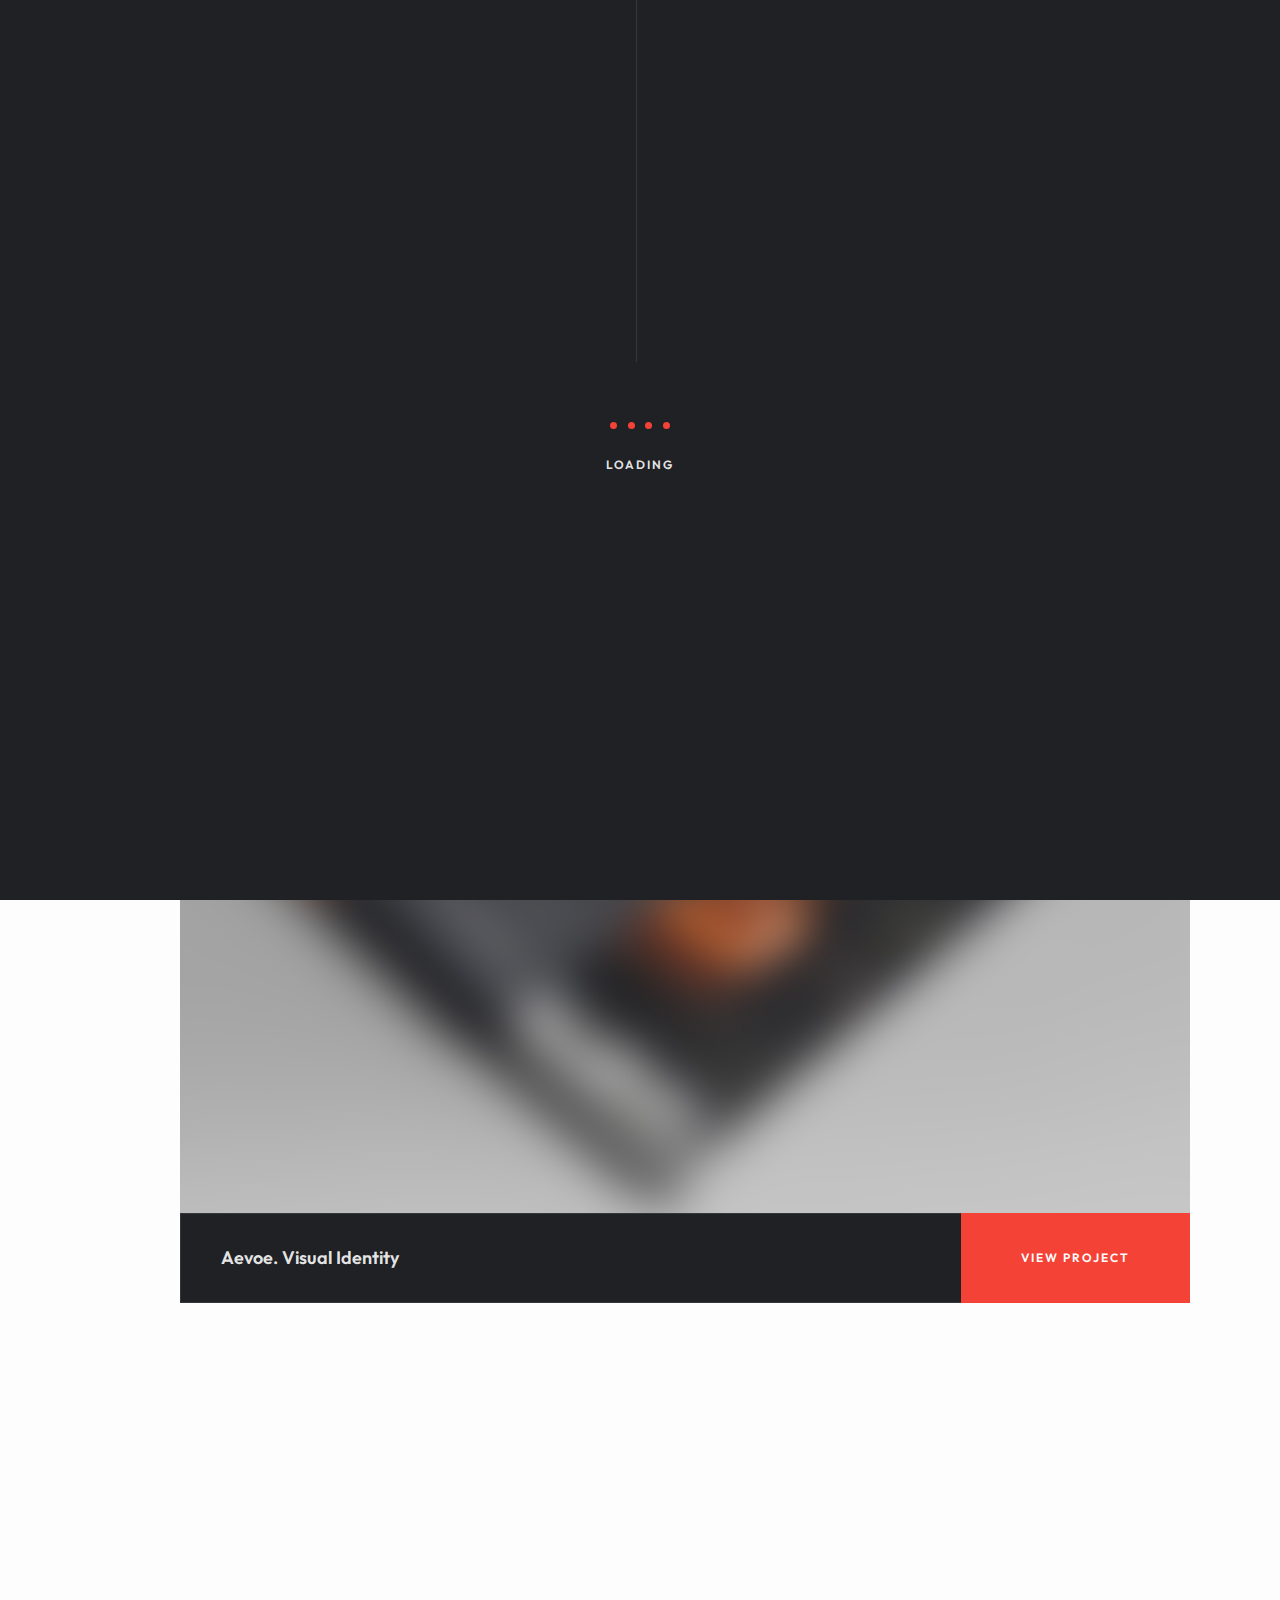
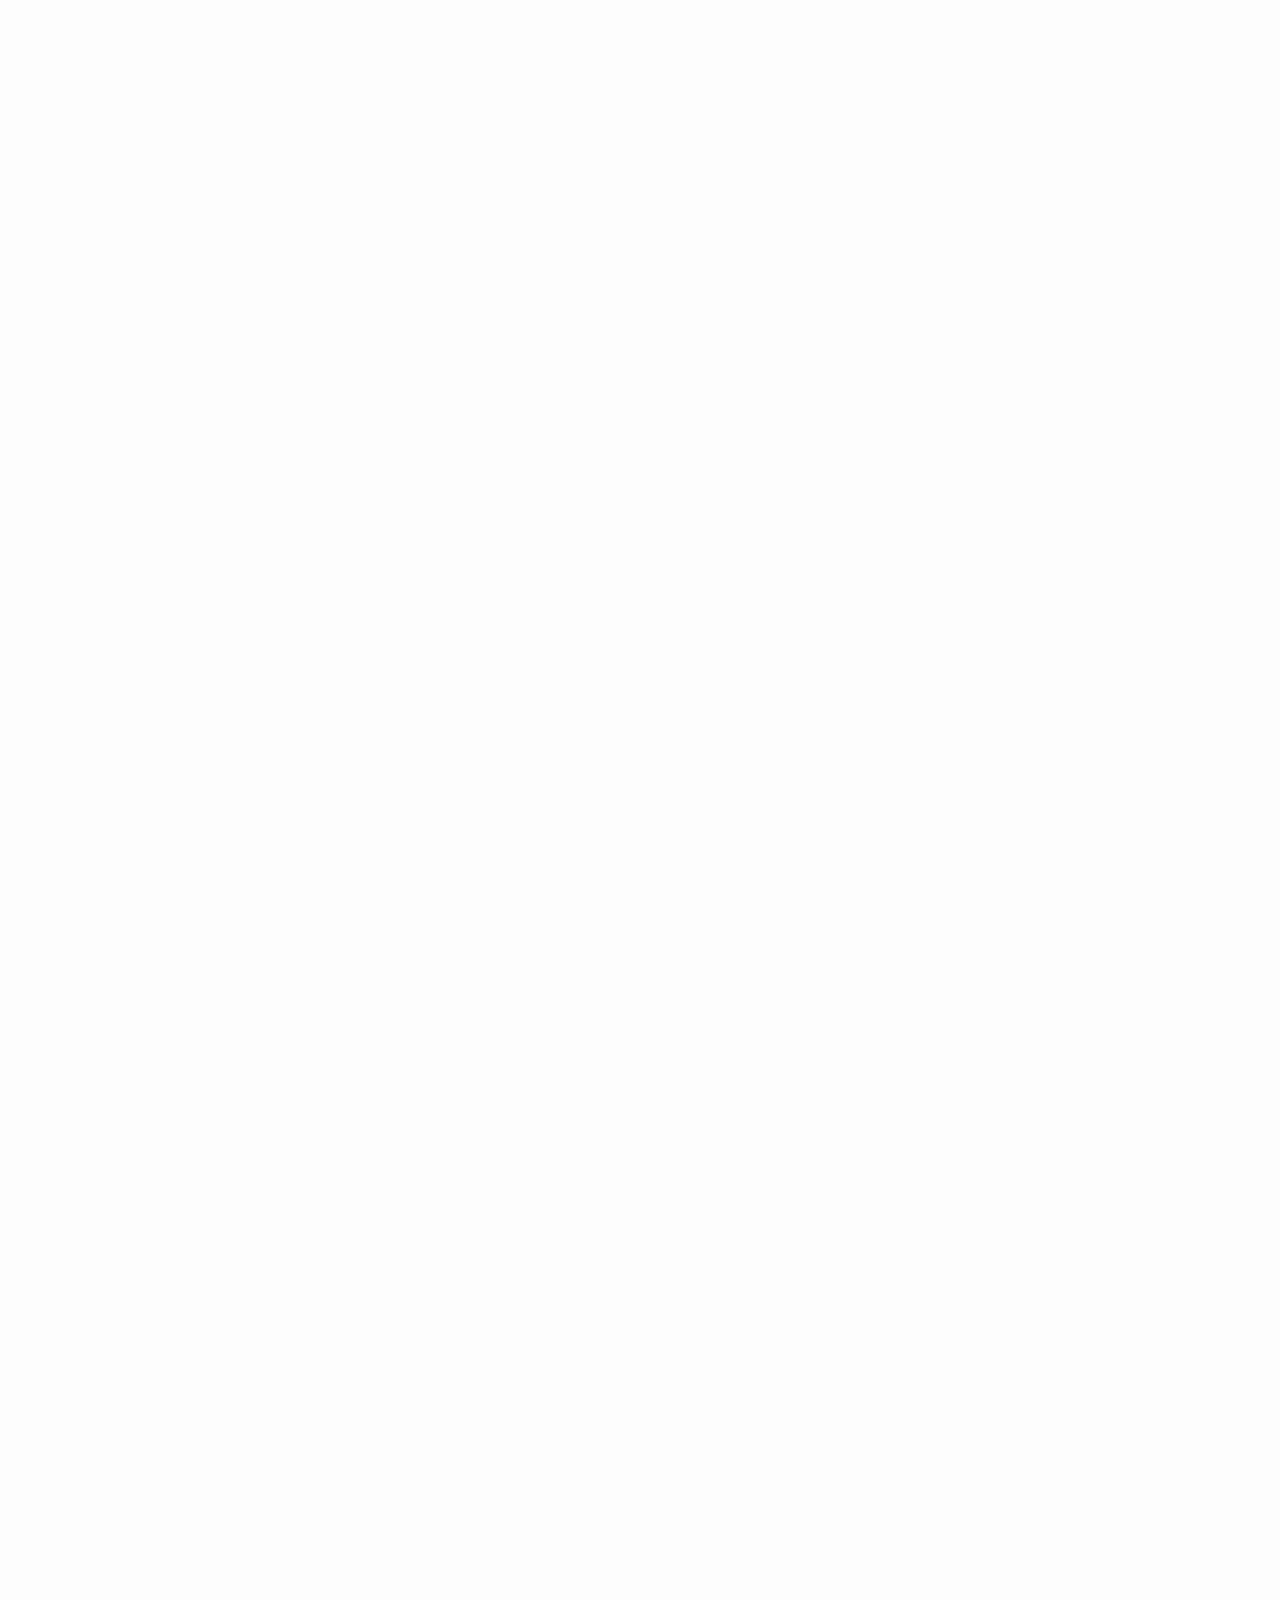
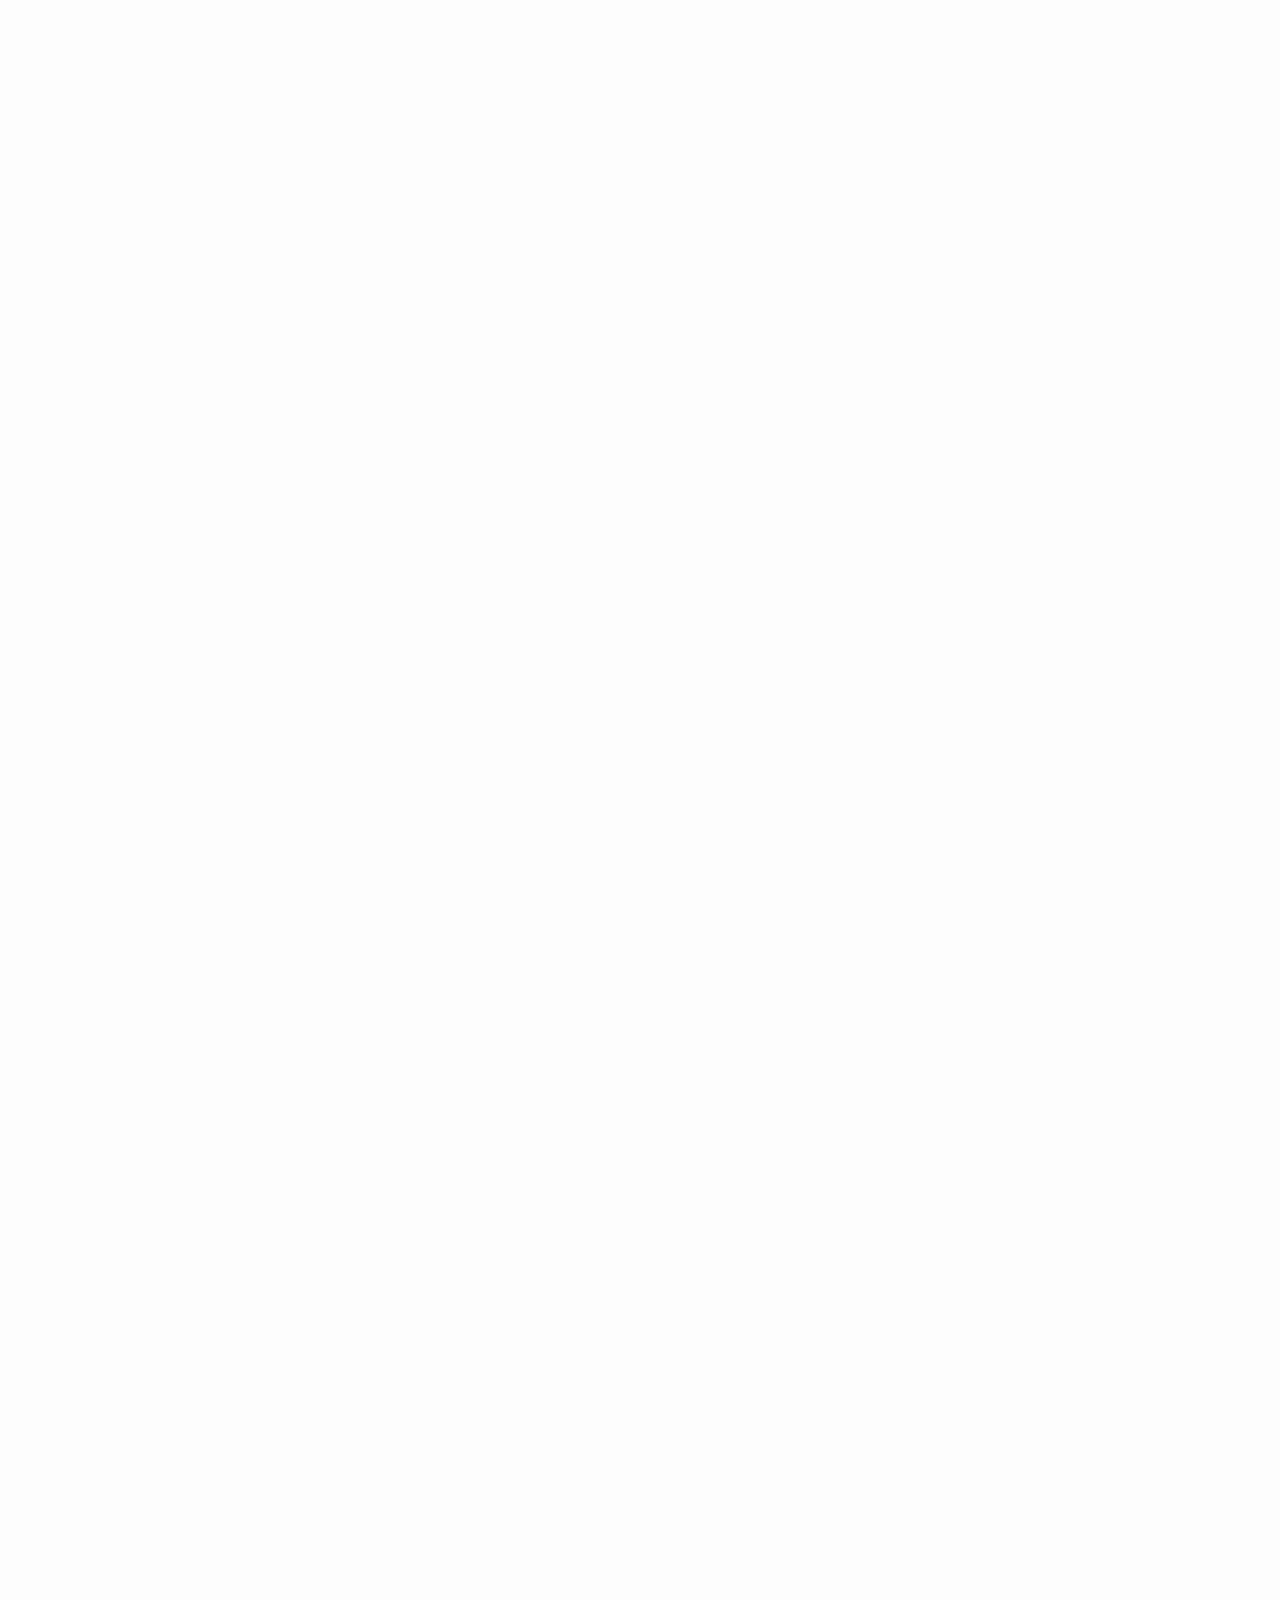
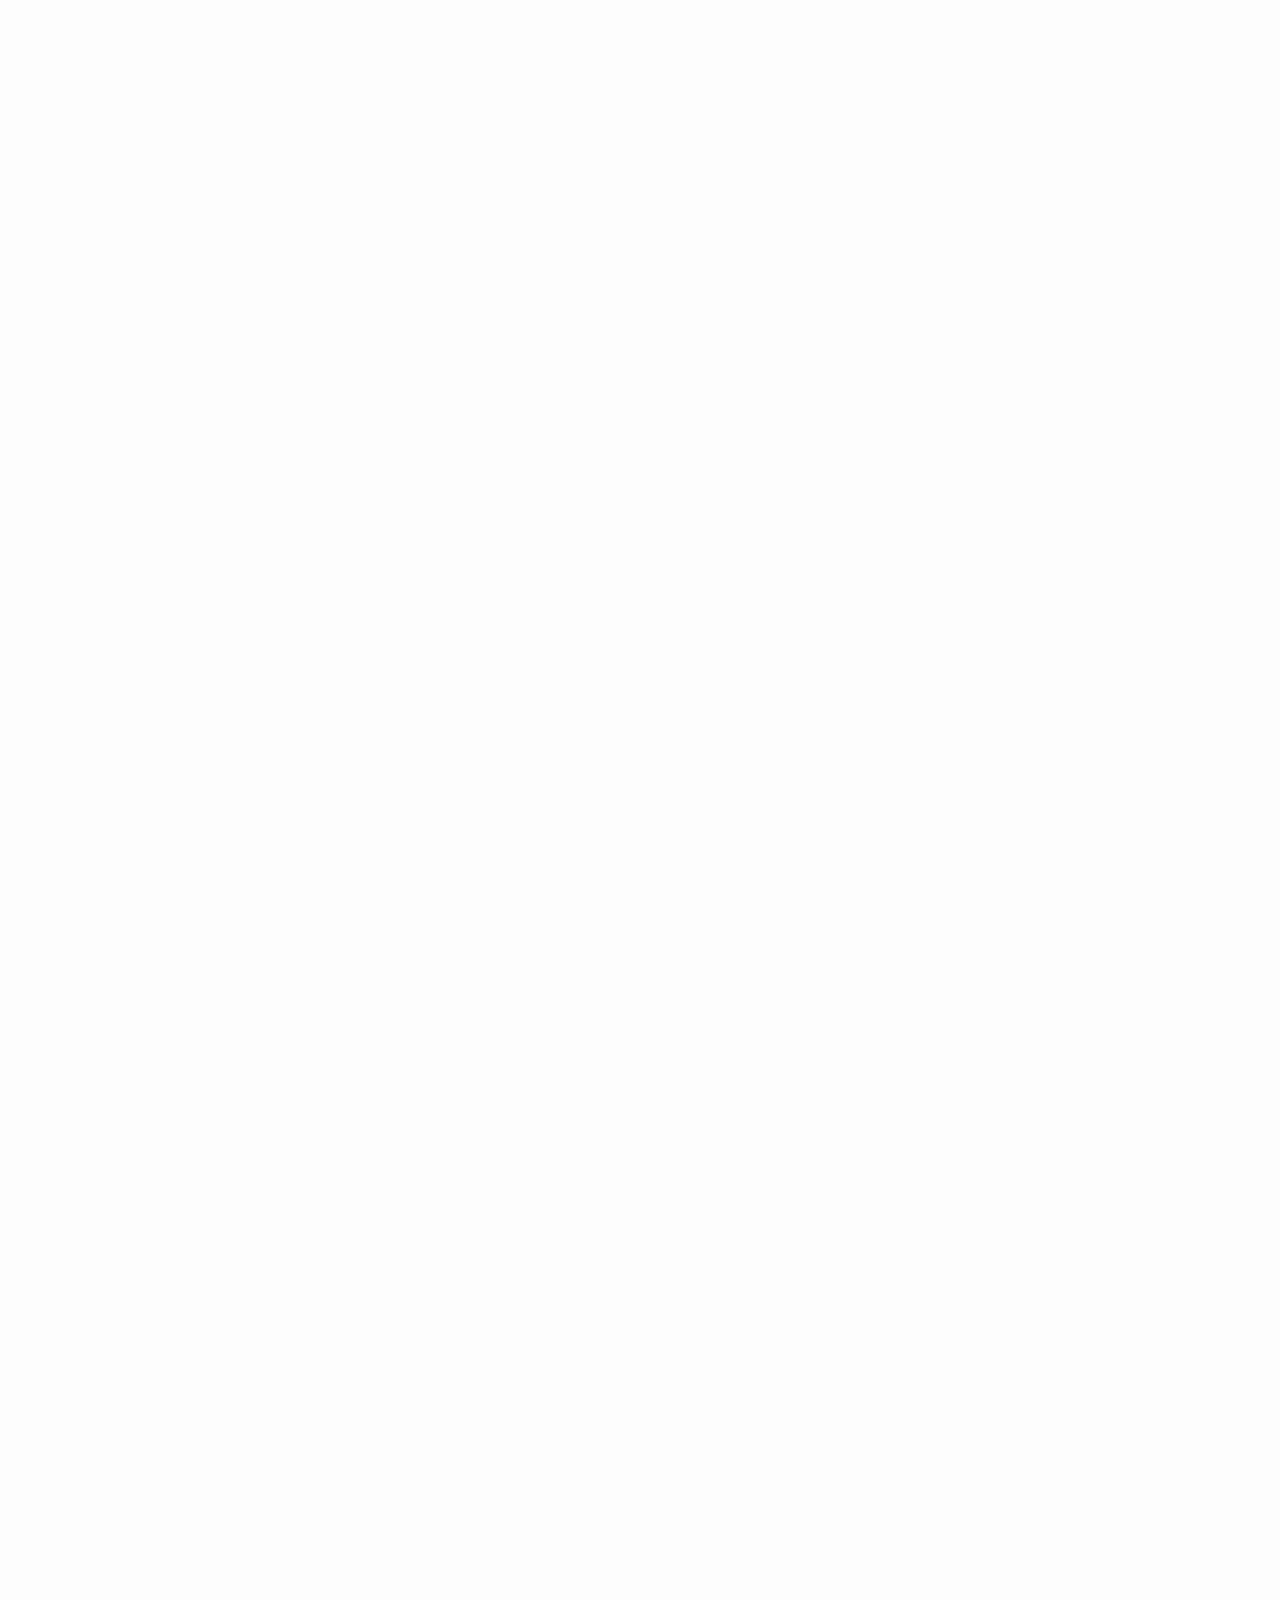
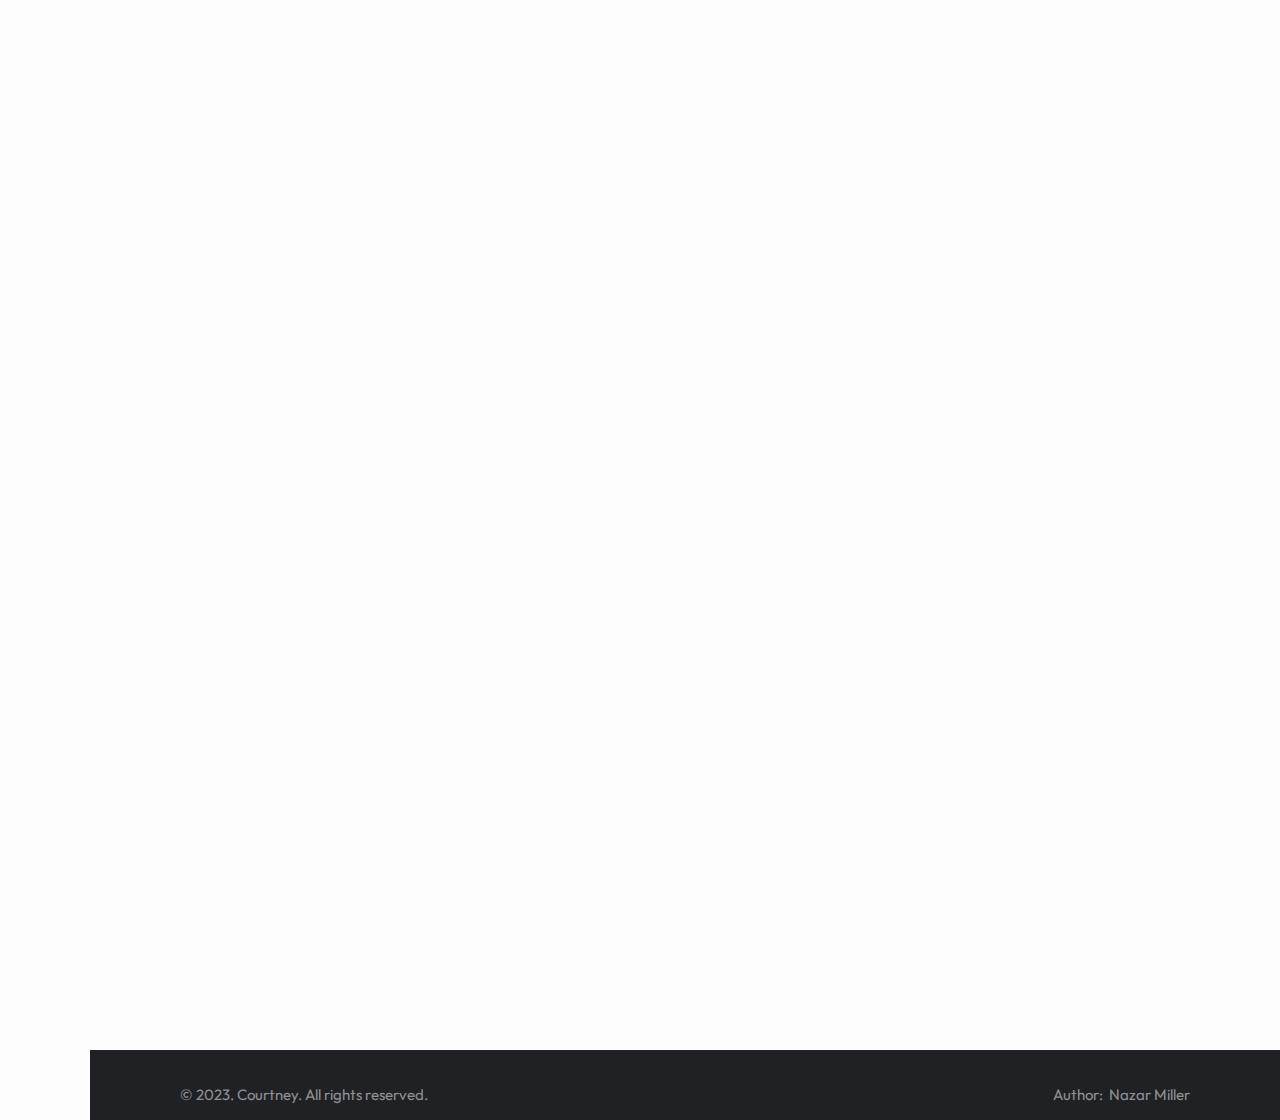
<file: portfolio-1.html>
<!DOCTYPE html>
<html lang="zxx" class="is-animating">

<head>

    <meta charset="UTF-8">
    <meta name="viewport" content="width=device-width, initial-scale=1.0">
    <meta http-equiv="X-UA-Compatible" content="ie=edge">

    <!-- bootstrap grid css -->
    <link rel="stylesheet" href="css/plugins/bootstrap-grid.css">
    <!-- font awesome css -->
    <link rel="stylesheet" href="css/plugins/font-awesome.min.css">
    <!-- swiper css -->
    <link rel="stylesheet" href="css/plugins/swiper.min.css">
    <!-- courtney css -->
    <link rel="stylesheet" href="css/dark-mode.css">
    <!-- page name -->
    <title>Courtney</title>

</head>

<body>

    <!-- wrapper -->
    <div class="mil-wrapper" id="top">

        <!-- preloader -->
        <div class="mil-preloader-frame">
            <div class="mil-preloader-content" style="transform: scale(.6) translateY(200px); opacity: 0;">
                <div class="mil-preloader">
                    <div class="mil-circ-1"></div>
                    <div class="mil-circ-2"></div>
                    <div class="mil-circ-3"></div>
                    <div class="mil-circ-4"></div>
                </div>
                <div class="mil-upper">Loading</div>
            </div>
        </div>
        <!-- preloader end -->

        <div class="mil-frame">

            <!-- top bar -->
            <div class="mil-top-panel">

                <!-- You need to remove the "mil-dot" class if you don't need a dot -->
                <a href="home-1.html" class="mil-logo"><span class="mil-dot">C</span></a>

                <div class="mil-navigation">
                    <nav id="swupMenu" class="mil-menu-transition">
                        <ul>
                            <li class="mil-has-children">
                                <a href="">Home</a>
                                <ul>
                                    <li><a href="home-1.html">Default</a></li>
                                    <li><a href="home-2.html">Full width homepage</a></li>
                                    <li><a href="portfolio-5.html">Portfolio slider</a></li>
                                </ul>
                            </li>
                            <li class="mil-has-children mil-active">
                                <a href="">Projects</a>
                                <ul>
                                    <li><a href="portfolio-1.html">Projects list</a></li>
                                    <li><a href="portfolio-2.html">Projects 2 column list</a></li>
                                    <li><a href="portfolio-3.html">Full width list</a></li>
                                    <li><a href="portfolio-4.html">Full width simple list</a></li>
                                    <li><a href="portfolio-5.html">Carousel</a></li>
                                    <li><a href="project-1.html">Single Project</a></li>
                                    <li><a href="project-2.html">Full width Single Project</a></li>
                                </ul>
                            </li>
                            <li class="mil-has-children">
                                <a href="">Blog</a>
                                <ul>
                                    <li><a href="blog-1.html">Blog list</a></li>
                                    <li><a href="blog-2.html">Full width list</a></li>
                                    <li><a href="publication-1.html">Publication</a></li>
                                    <li><a href="publication-2.html">Full width Publication</a></li>
                                </ul>
                            </li>
                            <li><a href="contact.html">Contact</a></li>
                            <li class="mil-has-children">
                                <a href="">Other</a>
                                <ul>
                                    <li><a href="story.html">Story timeline</a></li>
                                    <li><a href="services.html">Services</a></li>
                                    <li><a href="service.html">Single Service</a></li>
                                    <li><a href="404.html">404</a></li>
                                </ul>
                            </li>
                        </ul>
                    </nav>
                </div>

                <div class="mil-top-panel-btns">
                    <a href="contact.html" class="mil-contact-btn">
                        <svg xmlns="http://www.w3.org/2000/svg" viewBox="0 0 24 24" fill="none" stroke="currentColor" stroke-width="2" stroke-linecap="round" stroke-linejoin="round" class="feather feather-mail">
                            <path d="M4 4h16c1.1 0 2 .9 2 2v12c0 1.1-.9 2-2 2H4c-1.1 0-2-.9-2-2V6c0-1.1.9-2 2-2z"></path>
                            <polyline points="22,6 12,13 2,6"></polyline>
                        </svg>
                    </a>

                    <div class="mil-menu-btn">
                        <span></span>
                    </div>
                </div>

            </div>
            <!-- top bar end -->

            <!-- left bar -->
            <div class="mil-left-panel">

                <div class="mil-page-name mil-upper mil-dark">Homepage</div>

                <ul class="mil-social-icons">
                    <li><a href="#." target="_blank" class="social-icon"> <i class="far fa-circle"></i></a></li>
                    <li><a href="#." target="_blank" class="social-icon"> <i class="far fa-circle"></i></a></li>
                    <li><a href="#." target="_blank" class="social-icon"> <i class="far fa-circle"></i></a></li>
                    <li><a href="#." target="_blank" class="social-icon"> <i class="far fa-circle"></i></a></li>
                </ul>

            </div>
            <!-- left bar end -->

            <!-- back to top -->
            <div class="mil-back-to-top">
                <a href="#top" class="mil-link mil-btt-icon">
                    <span>Back to top</span>
                    <svg xmlns="http://www.w3.org/2000/svg" width="24" height="24" viewBox="0 0 24 24" fill="none" stroke="currentColor" stroke-width="2" stroke-linecap="round" stroke-linejoin="round" class="feather feather-arrow-right">
                        <line x1="5" y1="12" x2="19" y2="12"></line>
                        <polyline points="12 5 19 12 12 19"></polyline>
                    </svg>
                </a>
            </div>
            <!-- back to top end -->

        </div>

        <!-- content -->
        <div class="mil-content">

            <div class="mil-scroll-wrapper transition-fade" id="swupMain">
                <div class="mil-container">

                    <!-- banner -->
                    <section class="mil-banner-sm mil-center">
                        <div class="mil-banner-top mil-up"></div>
                        <div class="mil-banner-title">
                            <h1 class="mil-h1-sm mil-up mil-mb-60">Designing a <br>Better World Today</h1>
                            <ul class="mil-breadcrumbs mil-up">
                                <li><a href="home-1.html">Homepage</a></li>
                                <li><a href="portfolio-2.html">portfolio</a></li>
                            </ul>
                        </div>
                    </section>
                    <!-- banner end -->

                    <!-- portfolio -->
                    <section>
                        <div class="row">
                            <div class="col-lg-12">

                                <a href="project-1.html" class="mil-portfolio-item mil-item-2 mil-up mil-mb-60">
                                    <div class="mil-cover-frame">
                                        <img src="img/portfolio/1.jpg" alt="cover" data-swiper-parallax="-130" data-swiper-parallax-scale="1.25">
                                    </div>
                                    <div class="mil-description" data-swiper-parallax-y="-100%" data-swiper-parallax-duration="400">
                                        <h4>Aevoe. Visual Identity</h4>
                                        <div class="mil-btn">View project</div>
                                    </div>
                                </a>

                            </div>
                            <div class="col-lg-12">

                                <a href="project-1.html" class="mil-portfolio-item mil-item-2 mil-up mil-mb-60">
                                    <div class="mil-cover-frame">
                                        <img src="img/portfolio/2.jpg" alt="cover" data-swiper-parallax="-130" data-swiper-parallax-scale="1.25">
                                    </div>
                                    <div class="mil-description" data-swiper-parallax-y="-100%" data-swiper-parallax-duration="400">
                                        <h4>Monograph TS</h4>
                                        <div class="mil-btn">View project</div>
                                    </div>
                                </a>

                            </div>
                            <div class="col-lg-12">

                                <a href="project-1.html" class="mil-portfolio-item mil-item-2 mil-up mil-mb-60">
                                    <div class="mil-cover-frame">
                                        <img src="img/portfolio/3.jpg" alt="cover" data-swiper-parallax="-130" data-swiper-parallax-scale="1.25">
                                    </div>
                                    <div class="mil-description" data-swiper-parallax-y="-100%" data-swiper-parallax-duration="400">
                                        <h4>Home sequrity camera</h4>
                                        <div class="mil-btn">View project</div>
                                    </div>
                                </a>

                            </div>
                            <div class="col-lg-12">

                                <a href="project-1.html" class="mil-portfolio-item mil-item-2 mil-up mil-mb-60">
                                    <div class="mil-cover-frame">
                                        <img src="img/portfolio/4.jpg" alt="cover" data-swiper-parallax="-130" data-swiper-parallax-scale="1.25">
                                    </div>
                                    <div class="mil-description" data-swiper-parallax-y="-100%" data-swiper-parallax-duration="400">
                                        <h4>Unique card holder</h4>
                                        <div class="mil-btn">View project</div>
                                    </div>
                                </a>

                            </div>
                            <div class="col-lg-12">

                                <a href="project-1.html" class="mil-portfolio-item mil-item-2 mil-up mil-mb-60">
                                    <div class="mil-cover-frame">
                                        <img src="img/portfolio/5.jpg" alt="cover" data-swiper-parallax="-130" data-swiper-parallax-scale="1.25">
                                    </div>
                                    <div class="mil-description" data-swiper-parallax-y="-100%" data-swiper-parallax-duration="400">
                                        <h4>Air Pro by Molekule</h4>
                                        <div class="mil-btn">View project</div>
                                    </div>
                                </a>

                            </div>
                            <div class="col-lg-12">

                                <a href="project-1.html" class="mil-portfolio-item mil-item-2 mil-up mil-mb-60">
                                    <div class="mil-cover-frame">
                                        <img src="img/portfolio/6.jpg" alt="cover" data-swiper-parallax="-130" data-swiper-parallax-scale="1.25">
                                    </div>
                                    <div class="mil-description" data-swiper-parallax-y="-100%" data-swiper-parallax-duration="400">
                                        <h4>Adept clothes</h4>
                                        <div class="mil-btn">View project</div>
                                    </div>
                                </a>

                            </div>
                            <div class="col-lg-12">

                                <a href="project-1.html" class="mil-portfolio-item mil-item-2 mil-up mil-mb-60">
                                    <div class="mil-cover-frame">
                                        <img src="img/portfolio/7.jpg" alt="cover" data-swiper-parallax="-130" data-swiper-parallax-scale="1.25">
                                    </div>
                                    <div class="mil-description" data-swiper-parallax-y="-100%" data-swiper-parallax-duration="400">
                                        <h4>Doctive</h4>
                                        <div class="mil-btn">View project</div>
                                    </div>
                                </a>

                            </div>
                            <div class="col-lg-12">

                                <a href="project-1.html" class="mil-portfolio-item mil-item-2 mil-up mil-mb-60">
                                    <div class="mil-cover-frame">
                                        <img src="img/portfolio/8.jpg" alt="cover" data-swiper-parallax="-130" data-swiper-parallax-scale="1.25">
                                    </div>
                                    <div class="mil-description" data-swiper-parallax-y="-100%" data-swiper-parallax-duration="400">
                                        <h4>A cup of apple</h4>
                                        <div class="mil-btn">View project</div>
                                    </div>
                                </a>

                            </div>
                            <div class="col-lg-12">

                                <div class="mil-pagination mil-up">
                                    <div class="mil-divider"></div>
                                    <div class="mil-pagination-buttons">
                                        <a href="portfolio-2.html" class="mil-pagination-btn mil-active">1</a>
                                        <a href="portfolio-2.html" class="mil-pagination-btn">2</a>
                                        <a href="portfolio-2.html" class="mil-pagination-btn">3</a>
                                        <a href="portfolio-2.html" class="mil-pagination-btn">4</a>
                                    </div>
                                </div>

                            </div>
                        </div>
                    </section>
                    <!-- portfolio end -->

                    <!-- call to action -->
                    <section id="about" class="mil-p-90-90">
                        <div class="row justify-content-center">
                            <div class="col-lg-8">
                                <div class="mil-center">
                                    <h2 class="mil-up mil-mb-30">Ready to bring your ideas to life? I'm here to help</h2>
                                    <div class="mil-up">
                                        <a href="contact.html" class="mil-btn mil-sm-btn">Contact me</a>
                                    </div>
                                </div>
                            </div>
                        </div>
                    </section>
                    <!-- call to action end -->

                    <!-- footer -->
                    <footer class="mil-fw">
                        <p class="mil-light-soft">© 2023. Courtney. All rights reserved.</p>
                        <p class="mil-light-soft">Author: &nbsp;<a href="https://themeforest.net/user/millerdigitaldesign/portfolio" target="_blank">Nazar Miller</a></p>
                    </footer>
                    <!-- footer end -->

                </div>

            </div>

            <div class="mil-right-banner" id="scene">
                <!-- scrollbar -->
                <div class="mil-progress-track">
                    <div class="mil-progress"></div>
                </div>
                <!-- scrollbar end -->
                <div class="mil-banner-wrapper" data-depth="1">
                    <div id="swupBg" class="mil-banner-frame">
                        <img src="img/person/bg-4.jpg" alt="background" class="mil-banner-bg mil-blur">
                    </div>
                </div>
                <div class="mil-banner-wrapper" data-depth="0.2">
                    <div id="swupPerson" class="mil-banner-frame">
                        <img src="img/person/5.png" alt="person" class="mil-banner-person">
                    </div>
                </div>
                <div class="mil-flying-skills" data-depth="0.1">
                    <div id="swupSkills" class="mil-skills-frame">
                        <div class="mil-item" style="top: 30%; left: 10%">
                            <img src="img/logos/1.jpg" alt="logo">
                        </div>
                        <div class="mil-item" style="bottom: 15%; left: 20%">
                            <img src="img/logos/2.jpg" alt="logo">
                        </div>
                        <div class="mil-item" style="bottom: 45%; right: 15%">
                            <img src="img/logos/3.jpg" alt="logo">
                        </div>
                        <div class="mil-el mil-addition-el-1">+</div>
                        <div class="mil-el mil-addition-el-2">+</div>
                        <div class="mil-el mil-addition-el-3"></div>
                        <div class="mil-el mil-addition-el-4"></div>
                    </div>
                </div>
            </div>

        </div>
        <!-- content -->
    </div>
    <!-- wrapper end -->

    <!-- jQuery js -->
    <script src="js/plugins/jquery.min.js"></script>
    <!-- swup js -->
    <script src="js/plugins/swup.min.js"></script>
    <!-- swup body class plugin js -->
    <script src="js/plugins/SwupBodyClassPlugin.min.js"></script>
    <!-- swiper js -->
    <script src="js/plugins/swiper.min.js"></script>
    <!-- gsap js -->
    <script src="js/plugins/gsap.min.js"></script>
    <!-- scroll smoother -->
    <script src="js/plugins/smooth-scroll.js"></script>
    <!-- scroll trigger js -->
    <script src="js/plugins/ScrollTrigger.min.js"></script>
    <!-- parallax js -->
    <script src="js/plugins/parallax.js"></script>
    <!-- courtney js -->
    <script src="js/main.js"></script>

</body>

</html>
</file>
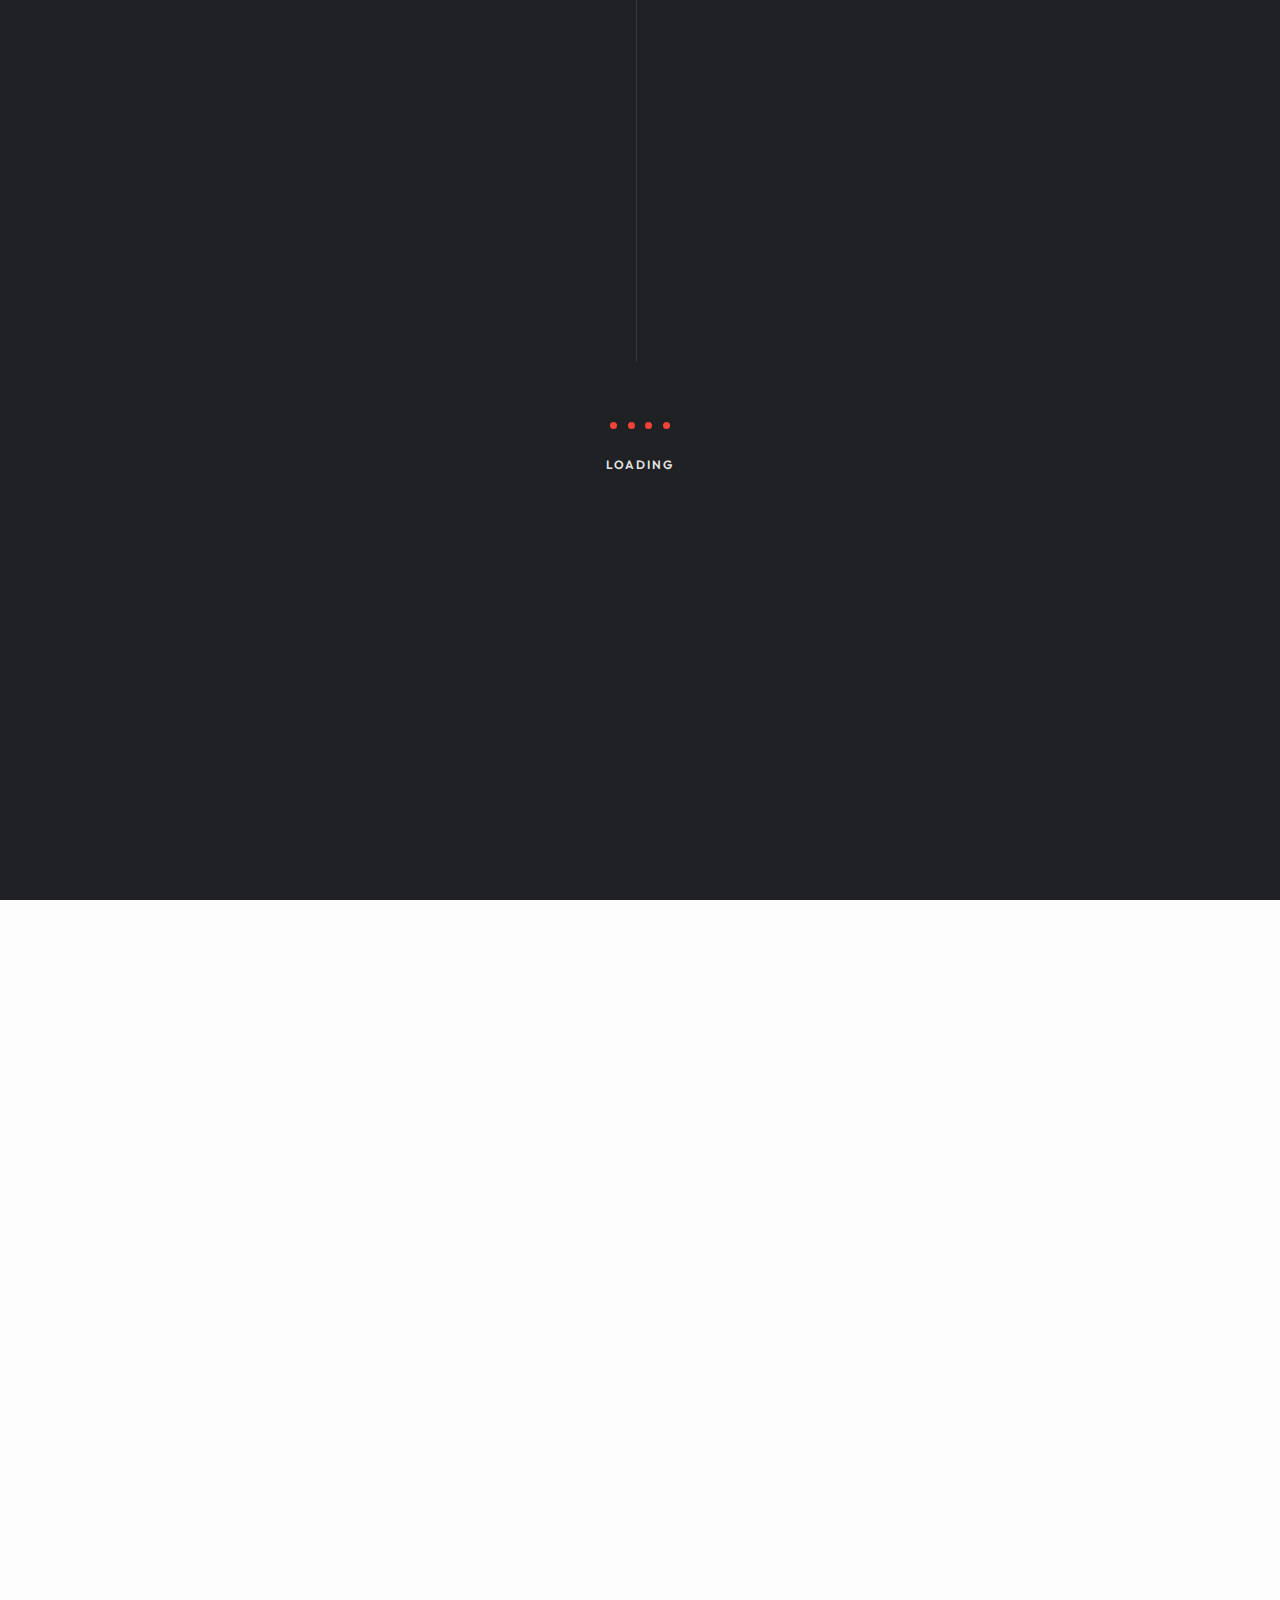
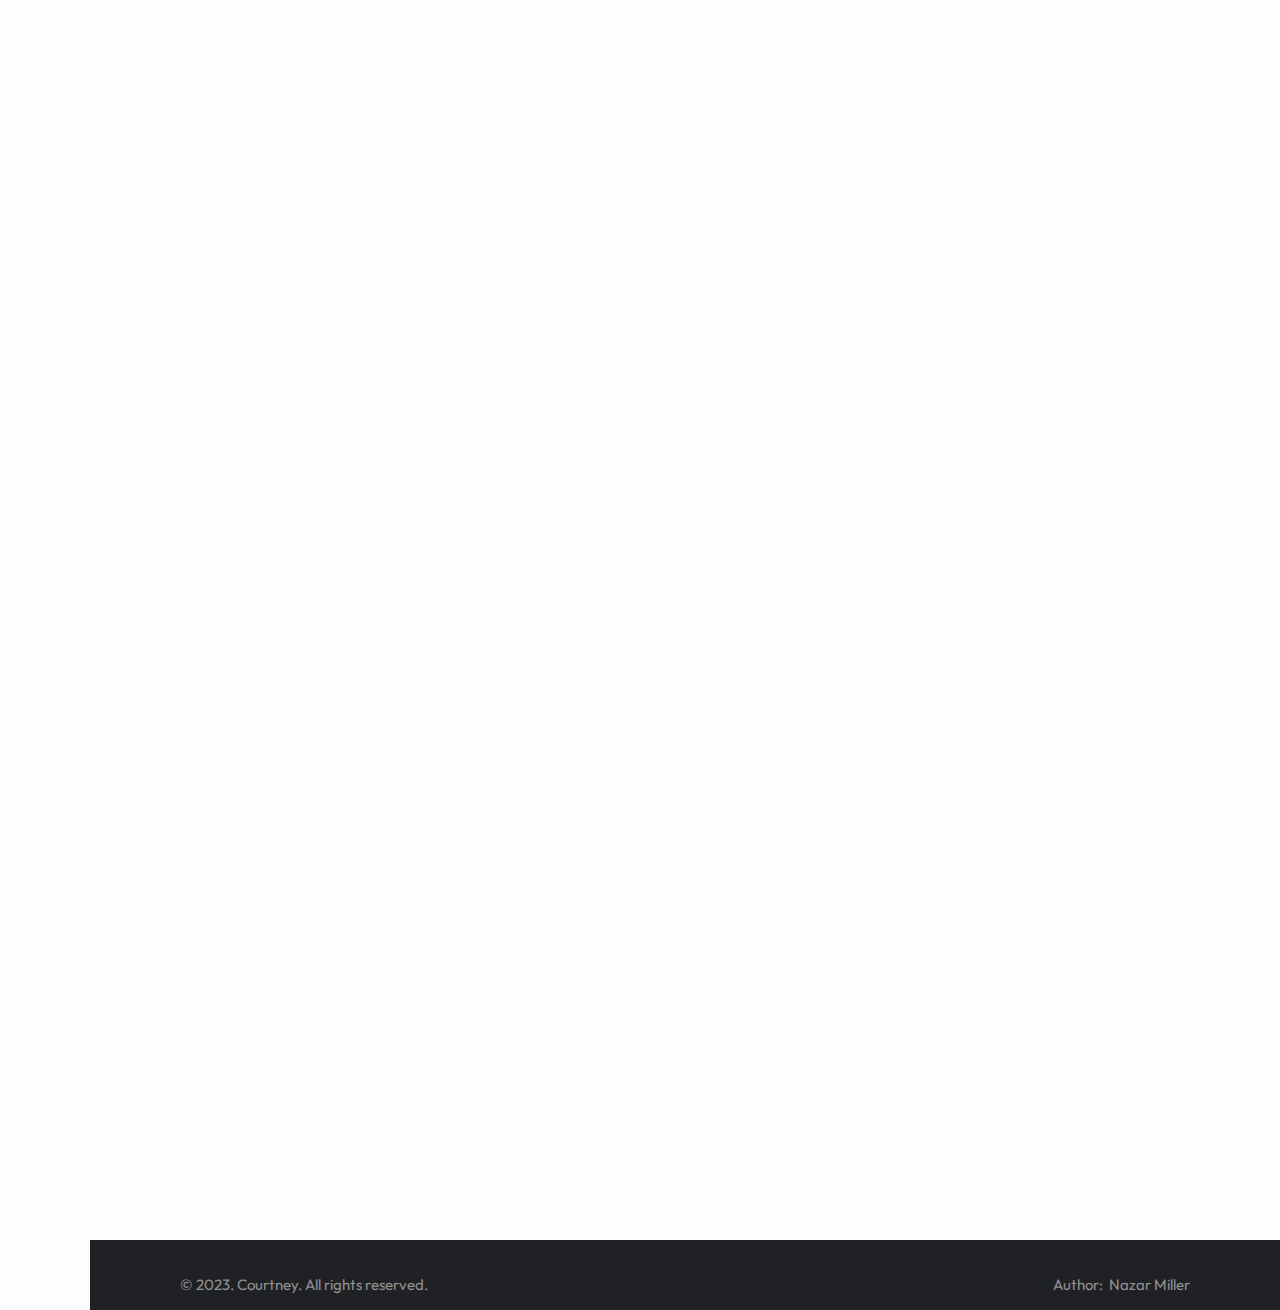
<file: portfolio-2.html>
<!DOCTYPE html>
<html lang="zxx" class="is-animating">

<head>

    <meta charset="UTF-8">
    <meta name="viewport" content="width=device-width, initial-scale=1.0">
    <meta http-equiv="X-UA-Compatible" content="ie=edge">

    <!-- bootstrap grid css -->
    <link rel="stylesheet" href="css/plugins/bootstrap-grid.css">
    <!-- font awesome css -->
    <link rel="stylesheet" href="css/plugins/font-awesome.min.css">
    <!-- swiper css -->
    <link rel="stylesheet" href="css/plugins/swiper.min.css">
    <!-- courtney css -->
    <link rel="stylesheet" href="css/dark-mode.css">
    <!-- page name -->
    <title>Courtney</title>

</head>

<body>

    <!-- wrapper -->
    <div class="mil-wrapper" id="top">

        <!-- preloader -->
        <div class="mil-preloader-frame">
            <div class="mil-preloader-content" style="transform: scale(.6) translateY(200px); opacity: 0;">
                <div class="mil-preloader">
                    <div class="mil-circ-1"></div>
                    <div class="mil-circ-2"></div>
                    <div class="mil-circ-3"></div>
                    <div class="mil-circ-4"></div>
                </div>
                <div class="mil-upper">Loading</div>
            </div>
        </div>
        <!-- preloader end -->

        <div class="mil-frame">

            <!-- top bar -->
            <div class="mil-top-panel">

                <!-- You need to remove the "mil-dot" class if you don't need a dot -->
                <a href="home-1.html" class="mil-logo"><span class="mil-dot">C</span></a>

                <div class="mil-navigation">
                    <nav id="swupMenu" class="mil-menu-transition">
                        <ul>
                            <li class="mil-has-children">
                                <a href="">Home</a>
                                <ul>
                                    <li><a href="home-1.html">Default</a></li>
                                    <li><a href="home-2.html">Full width homepage</a></li>
                                    <li><a href="portfolio-5.html">Portfolio slider</a></li>
                                </ul>
                            </li>
                            <li class="mil-has-children mil-active">
                                <a href="">Projects</a>
                                <ul>
                                    <li><a href="portfolio-1.html">Projects list</a></li>
                                    <li><a href="portfolio-2.html">Projects 2 column list</a></li>
                                    <li><a href="portfolio-3.html">Full width list</a></li>
                                    <li><a href="portfolio-4.html">Full width simple list</a></li>
                                    <li><a href="portfolio-5.html">Carousel</a></li>
                                    <li><a href="project-1.html">Single Project</a></li>
                                    <li><a href="project-2.html">Full width Single Project</a></li>
                                </ul>
                            </li>
                            <li class="mil-has-children">
                                <a href="">Blog</a>
                                <ul>
                                    <li><a href="blog-1.html">Blog list</a></li>
                                    <li><a href="blog-2.html">Full width list</a></li>
                                    <li><a href="publication-1.html">Publication</a></li>
                                    <li><a href="publication-2.html">Full width Publication</a></li>
                                </ul>
                            </li>
                            <li><a href="contact.html">Contact</a></li>
                            <li class="mil-has-children">
                                <a href="">Other</a>
                                <ul>
                                    <li><a href="story.html">Story timeline</a></li>
                                    <li><a href="services.html">Services</a></li>
                                    <li><a href="service.html">Single Service</a></li>
                                    <li><a href="404.html">404</a></li>
                                </ul>
                            </li>
                        </ul>
                    </nav>
                </div>

                <div class="mil-top-panel-btns">
                    <a href="contact.html" class="mil-contact-btn">
                        <svg xmlns="http://www.w3.org/2000/svg" viewBox="0 0 24 24" fill="none" stroke="currentColor" stroke-width="2" stroke-linecap="round" stroke-linejoin="round" class="feather feather-mail">
                            <path d="M4 4h16c1.1 0 2 .9 2 2v12c0 1.1-.9 2-2 2H4c-1.1 0-2-.9-2-2V6c0-1.1.9-2 2-2z"></path>
                            <polyline points="22,6 12,13 2,6"></polyline>
                        </svg>
                    </a>

                    <div class="mil-menu-btn">
                        <span></span>
                    </div>
                </div>

            </div>
            <!-- top bar end -->

            <!-- left bar -->
            <div class="mil-left-panel">

                <div class="mil-page-name mil-upper mil-dark">Homepage</div>

                <ul class="mil-social-icons">
                    <li><a href="#." target="_blank" class="social-icon"> <i class="far fa-circle"></i></a></li>
                    <li><a href="#." target="_blank" class="social-icon"> <i class="far fa-circle"></i></a></li>
                    <li><a href="#." target="_blank" class="social-icon"> <i class="far fa-circle"></i></a></li>
                    <li><a href="#." target="_blank" class="social-icon"> <i class="far fa-circle"></i></a></li>
                </ul>

            </div>
            <!-- left bar end -->

            <!-- back to top -->
            <div class="mil-back-to-top">
                <a href="#top" class="mil-link mil-btt-icon">
                    <span>Back to top</span>
                    <svg xmlns="http://www.w3.org/2000/svg" width="24" height="24" viewBox="0 0 24 24" fill="none" stroke="currentColor" stroke-width="2" stroke-linecap="round" stroke-linejoin="round" class="feather feather-arrow-right">
                        <line x1="5" y1="12" x2="19" y2="12"></line>
                        <polyline points="12 5 19 12 12 19"></polyline>
                    </svg>
                </a>
            </div>
            <!-- back to top end -->

        </div>

        <!-- content -->
        <div class="mil-content">

            <div class="mil-scroll-wrapper transition-fade" id="swupMain">
                <div class="mil-container">

                    <!-- banner -->
                    <section class="mil-banner-sm mil-center">
                        <div class="mil-banner-top mil-up"></div>
                        <div class="mil-banner-title">
                            <h1 class="mil-h1-sm mil-up mil-mb-60">Designing a <br>Better World Today</h1>
                            <ul class="mil-breadcrumbs mil-up">
                                <li><a href="home-1.html">Homepage</a></li>
                                <li><a href="portfolio-2.html">portfolio</a></li>
                            </ul>
                        </div>
                    </section>
                    <!-- banner end -->

                    <!-- portfolio -->
                    <section>
                        <div class="row">
                            <div class="col-lg-6">

                                <a href="project-1.html" class="mil-portfolio-item mil-mb-60">
                                    <div class="mil-cover-frame mil-up">
                                        <img src="img/portfolio/1.jpg" alt="cover">
                                    </div>
                                    <div class="mil-description mil-up">
                                        <div>
                                            <p class="mil-upper mil-mb-5">Branding</p>
                                            <h4>Aevoe. Visual Identity</h4>
                                        </div>
                                        <div class="mil-link mil-icon-link">
                                            <svg xmlns="http://www.w3.org/2000/svg" width="24" height="24" viewBox="0 0 24 24" fill="none" stroke="currentColor" stroke-width="2" stroke-linecap="round" stroke-linejoin="round" class="feather feather-arrow-right">
                                                <line x1="5" y1="12" x2="19" y2="12"></line>
                                                <polyline points="12 5 19 12 12 19"></polyline>
                                            </svg>
                                        </div>
                                    </div>
                                </a>

                            </div>
                            <div class="col-lg-6">

                                <a href="project-1.html" class="mil-portfolio-item mil-mb-60">
                                    <div class="mil-cover-frame mil-up">
                                        <img src="img/portfolio/2.jpg" alt="cover">
                                    </div>
                                    <div class="mil-description mil-up">
                                        <div>
                                            <p class="mil-upper mil-mb-5">Branding</p>
                                            <h4>Monograph TS</h4>
                                        </div>
                                        <div class="mil-link mil-icon-link">
                                            <svg xmlns="http://www.w3.org/2000/svg" width="24" height="24" viewBox="0 0 24 24" fill="none" stroke="currentColor" stroke-width="2" stroke-linecap="round" stroke-linejoin="round" class="feather feather-arrow-right">
                                                <line x1="5" y1="12" x2="19" y2="12"></line>
                                                <polyline points="12 5 19 12 12 19"></polyline>
                                            </svg>
                                        </div>
                                    </div>
                                </a>

                            </div>
                            <div class="col-lg-6">

                                <a href="project-1.html" class="mil-portfolio-item mil-mb-60">
                                    <div class="mil-cover-frame mil-up">
                                        <img src="img/portfolio/3.jpg" alt="cover">
                                    </div>
                                    <div class="mil-description mil-up">
                                        <div>
                                            <p class="mil-upper mil-mb-5">Branding</p>
                                            <h4>Home sequrity camera</h4>
                                        </div>
                                        <div class="mil-link mil-icon-link">
                                            <svg xmlns="http://www.w3.org/2000/svg" width="24" height="24" viewBox="0 0 24 24" fill="none" stroke="currentColor" stroke-width="2" stroke-linecap="round" stroke-linejoin="round" class="feather feather-arrow-right">
                                                <line x1="5" y1="12" x2="19" y2="12"></line>
                                                <polyline points="12 5 19 12 12 19"></polyline>
                                            </svg>
                                        </div>
                                    </div>
                                </a>

                            </div>
                            <div class="col-lg-6">

                                <a href="project-1.html" class="mil-portfolio-item mil-mb-60">
                                    <div class="mil-cover-frame mil-up">
                                        <img src="img/portfolio/4.jpg" alt="cover">
                                    </div>
                                    <div class="mil-description mil-up">
                                        <div>
                                            <p class="mil-upper mil-mb-5">Branding</p>
                                            <h4>Unique card holder</h4>
                                        </div>
                                        <div class="mil-link mil-icon-link">
                                            <svg xmlns="http://www.w3.org/2000/svg" width="24" height="24" viewBox="0 0 24 24" fill="none" stroke="currentColor" stroke-width="2" stroke-linecap="round" stroke-linejoin="round" class="feather feather-arrow-right">
                                                <line x1="5" y1="12" x2="19" y2="12"></line>
                                                <polyline points="12 5 19 12 12 19"></polyline>
                                            </svg>
                                        </div>
                                    </div>
                                </a>

                            </div>
                            <div class="col-lg-6">

                                <a href="project-1.html" class="mil-portfolio-item mil-mb-60">
                                    <div class="mil-cover-frame mil-up">
                                        <img src="img/portfolio/5.jpg" alt="cover">
                                    </div>
                                    <div class="mil-description mil-up">
                                        <div>
                                            <p class="mil-upper mil-mb-5">Branding</p>
                                            <h4>Air Pro by Molekule</h4>
                                        </div>
                                        <div class="mil-link mil-icon-link">
                                            <svg xmlns="http://www.w3.org/2000/svg" width="24" height="24" viewBox="0 0 24 24" fill="none" stroke="currentColor" stroke-width="2" stroke-linecap="round" stroke-linejoin="round" class="feather feather-arrow-right">
                                                <line x1="5" y1="12" x2="19" y2="12"></line>
                                                <polyline points="12 5 19 12 12 19"></polyline>
                                            </svg>
                                        </div>
                                    </div>
                                </a>

                            </div>
                            <div class="col-lg-6">

                                <a href="project-1.html" class="mil-portfolio-item mil-mb-60">
                                    <div class="mil-cover-frame mil-up">
                                        <img src="img/portfolio/6.jpg" alt="cover">
                                    </div>
                                    <div class="mil-description mil-up">
                                        <div>
                                            <p class="mil-upper mil-mb-5">Branding</p>
                                            <h4>Adept clothes</h4>
                                        </div>
                                        <div class="mil-link mil-icon-link">
                                            <svg xmlns="http://www.w3.org/2000/svg" width="24" height="24" viewBox="0 0 24 24" fill="none" stroke="currentColor" stroke-width="2" stroke-linecap="round" stroke-linejoin="round" class="feather feather-arrow-right">
                                                <line x1="5" y1="12" x2="19" y2="12"></line>
                                                <polyline points="12 5 19 12 12 19"></polyline>
                                            </svg>
                                        </div>
                                    </div>
                                </a>

                            </div>
                            <div class="col-lg-6">

                                <a href="project-1.html" class="mil-portfolio-item mil-mb-60">
                                    <div class="mil-cover-frame mil-up">
                                        <img src="img/portfolio/7.jpg" alt="cover">
                                    </div>
                                    <div class="mil-description mil-up">
                                        <div>
                                            <p class="mil-upper mil-mb-5">Branding</p>
                                            <h4>Doctive</h4>
                                        </div>
                                        <div class="mil-link mil-icon-link">
                                            <svg xmlns="http://www.w3.org/2000/svg" width="24" height="24" viewBox="0 0 24 24" fill="none" stroke="currentColor" stroke-width="2" stroke-linecap="round" stroke-linejoin="round" class="feather feather-arrow-right">
                                                <line x1="5" y1="12" x2="19" y2="12"></line>
                                                <polyline points="12 5 19 12 12 19"></polyline>
                                            </svg>
                                        </div>
                                    </div>
                                </a>

                            </div>
                            <div class="col-lg-6">

                                <a href="project-1.html" class="mil-portfolio-item mil-mb-60">
                                    <div class="mil-cover-frame mil-up">
                                        <img src="img/portfolio/8.jpg" alt="cover">
                                    </div>
                                    <div class="mil-description mil-up">
                                        <div>
                                            <p class="mil-upper mil-mb-5">Branding</p>
                                            <h4>A cup of apple</h4>
                                        </div>
                                        <div class="mil-link mil-icon-link">
                                            <svg xmlns="http://www.w3.org/2000/svg" width="24" height="24" viewBox="0 0 24 24" fill="none" stroke="currentColor" stroke-width="2" stroke-linecap="round" stroke-linejoin="round" class="feather feather-arrow-right">
                                                <line x1="5" y1="12" x2="19" y2="12"></line>
                                                <polyline points="12 5 19 12 12 19"></polyline>
                                            </svg>
                                        </div>
                                    </div>
                                </a>

                            </div>
                            <div class="col-lg-12">

                                <div class="mil-pagination mil-up">
                                    <div class="mil-divider"></div>
                                    <div class="mil-pagination-buttons">
                                        <a href="portfolio-2.html" class="mil-pagination-btn mil-active">1</a>
                                        <a href="portfolio-2.html" class="mil-pagination-btn">2</a>
                                        <a href="portfolio-2.html" class="mil-pagination-btn">3</a>
                                        <a href="portfolio-2.html" class="mil-pagination-btn">4</a>
                                    </div>
                                </div>

                            </div>
                        </div>
                    </section>
                    <!-- portfolio end -->

                    <!-- call to action -->
                    <section id="about" class="mil-p-90-90">
                        <div class="row justify-content-center">
                            <div class="col-lg-8">
                                <div class="mil-center">
                                    <h2 class="mil-up mil-mb-30">Ready to bring your ideas to life? I'm here to help</h2>
                                    <div class="mil-up">
                                        <a href="contact.html" class="mil-btn mil-sm-btn">Contact me</a>
                                    </div>
                                </div>
                            </div>
                        </div>
                    </section>
                    <!-- call to action end -->

                    <!-- footer -->
                    <footer class="mil-fw">
                        <p class="mil-light-soft">© 2023. Courtney. All rights reserved.</p>
                        <p class="mil-light-soft">Author: &nbsp;<a href="https://themeforest.net/user/millerdigitaldesign/portfolio" target="_blank">Nazar Miller</a></p>
                    </footer>
                    <!-- footer end -->

                </div>

            </div>

            <div class="mil-right-banner" id="scene">
                <!-- scrollbar -->
                <div class="mil-progress-track">
                    <div class="mil-progress"></div>
                </div>
                <!-- scrollbar end -->
                <div class="mil-banner-wrapper" data-depth="1">
                    <div id="swupBg" class="mil-banner-frame">
                        <img src="img/person/bg-4.jpg" alt="background" class="mil-banner-bg mil-blur">
                    </div>
                </div>
                <div class="mil-banner-wrapper" data-depth="0.2">
                    <div id="swupPerson" class="mil-banner-frame">
                        <img src="img/person/5.png" alt="person" class="mil-banner-person">
                    </div>
                </div>
                <div class="mil-flying-skills" data-depth="0.1">
                    <div id="swupSkills" class="mil-skills-frame">
                        <div class="mil-item" style="top: 30%; left: 10%">
                            <img src="img/logos/1.jpg" alt="logo">
                        </div>
                        <div class="mil-item" style="bottom: 15%; left: 20%">
                            <img src="img/logos/2.jpg" alt="logo">
                        </div>
                        <div class="mil-item" style="bottom: 45%; right: 15%">
                            <img src="img/logos/3.jpg" alt="logo">
                        </div>
                        <div class="mil-el mil-addition-el-1">+</div>
                        <div class="mil-el mil-addition-el-2">+</div>
                        <div class="mil-el mil-addition-el-3"></div>
                        <div class="mil-el mil-addition-el-4"></div>
                    </div>
                </div>
            </div>

        </div>
        <!-- content -->
    </div>
    <!-- wrapper end -->

    <!-- jQuery js -->
    <script src="js/plugins/jquery.min.js"></script>
    <!-- swup js -->
    <script src="js/plugins/swup.min.js"></script>
    <!-- swup body class plugin js -->
    <script src="js/plugins/SwupBodyClassPlugin.min.js"></script>
    <!-- swiper js -->
    <script src="js/plugins/swiper.min.js"></script>
    <!-- gsap js -->
    <script src="js/plugins/gsap.min.js"></script>
    <!-- scroll smoother -->
    <script src="js/plugins/smooth-scroll.js"></script>
    <!-- scroll trigger js -->
    <script src="js/plugins/ScrollTrigger.min.js"></script>
    <!-- parallax js -->
    <script src="js/plugins/parallax.js"></script>
    <!-- courtney js -->
    <script src="js/main.js"></script>

</body>

</html>
</file>
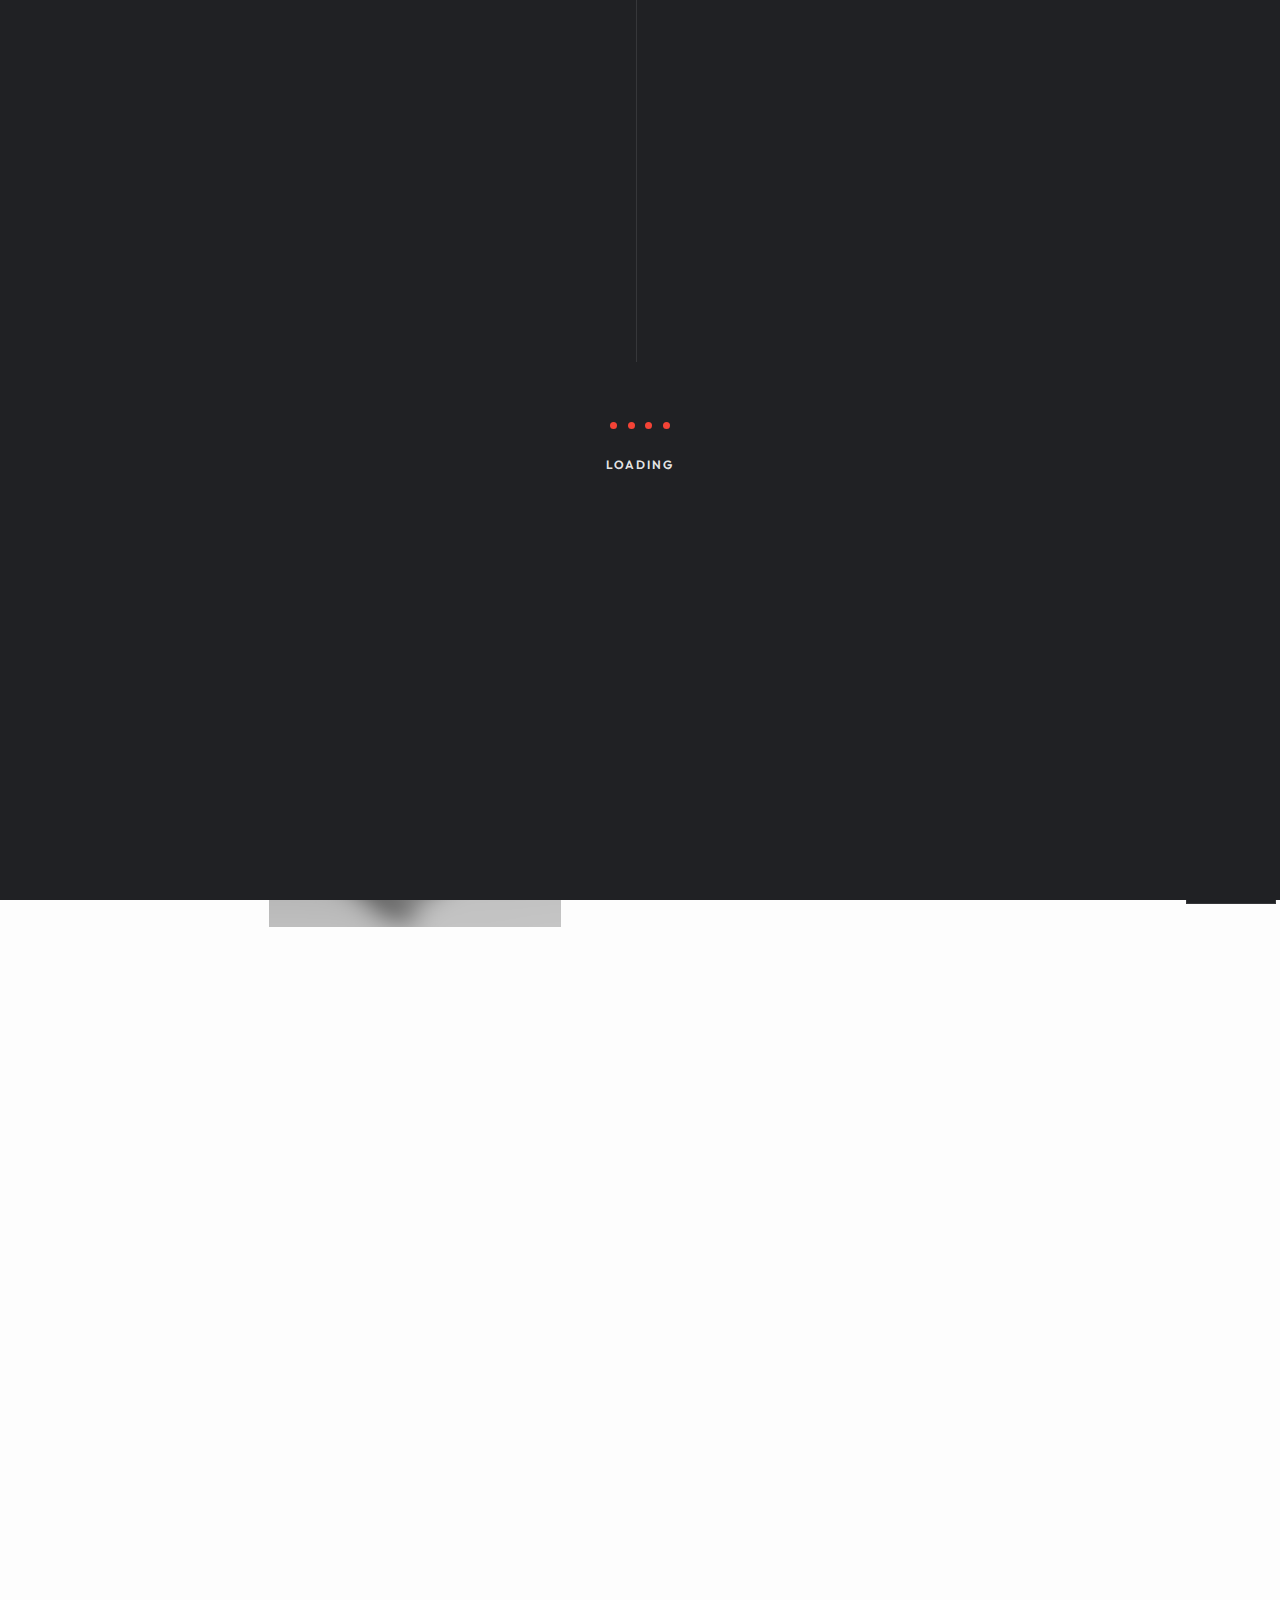
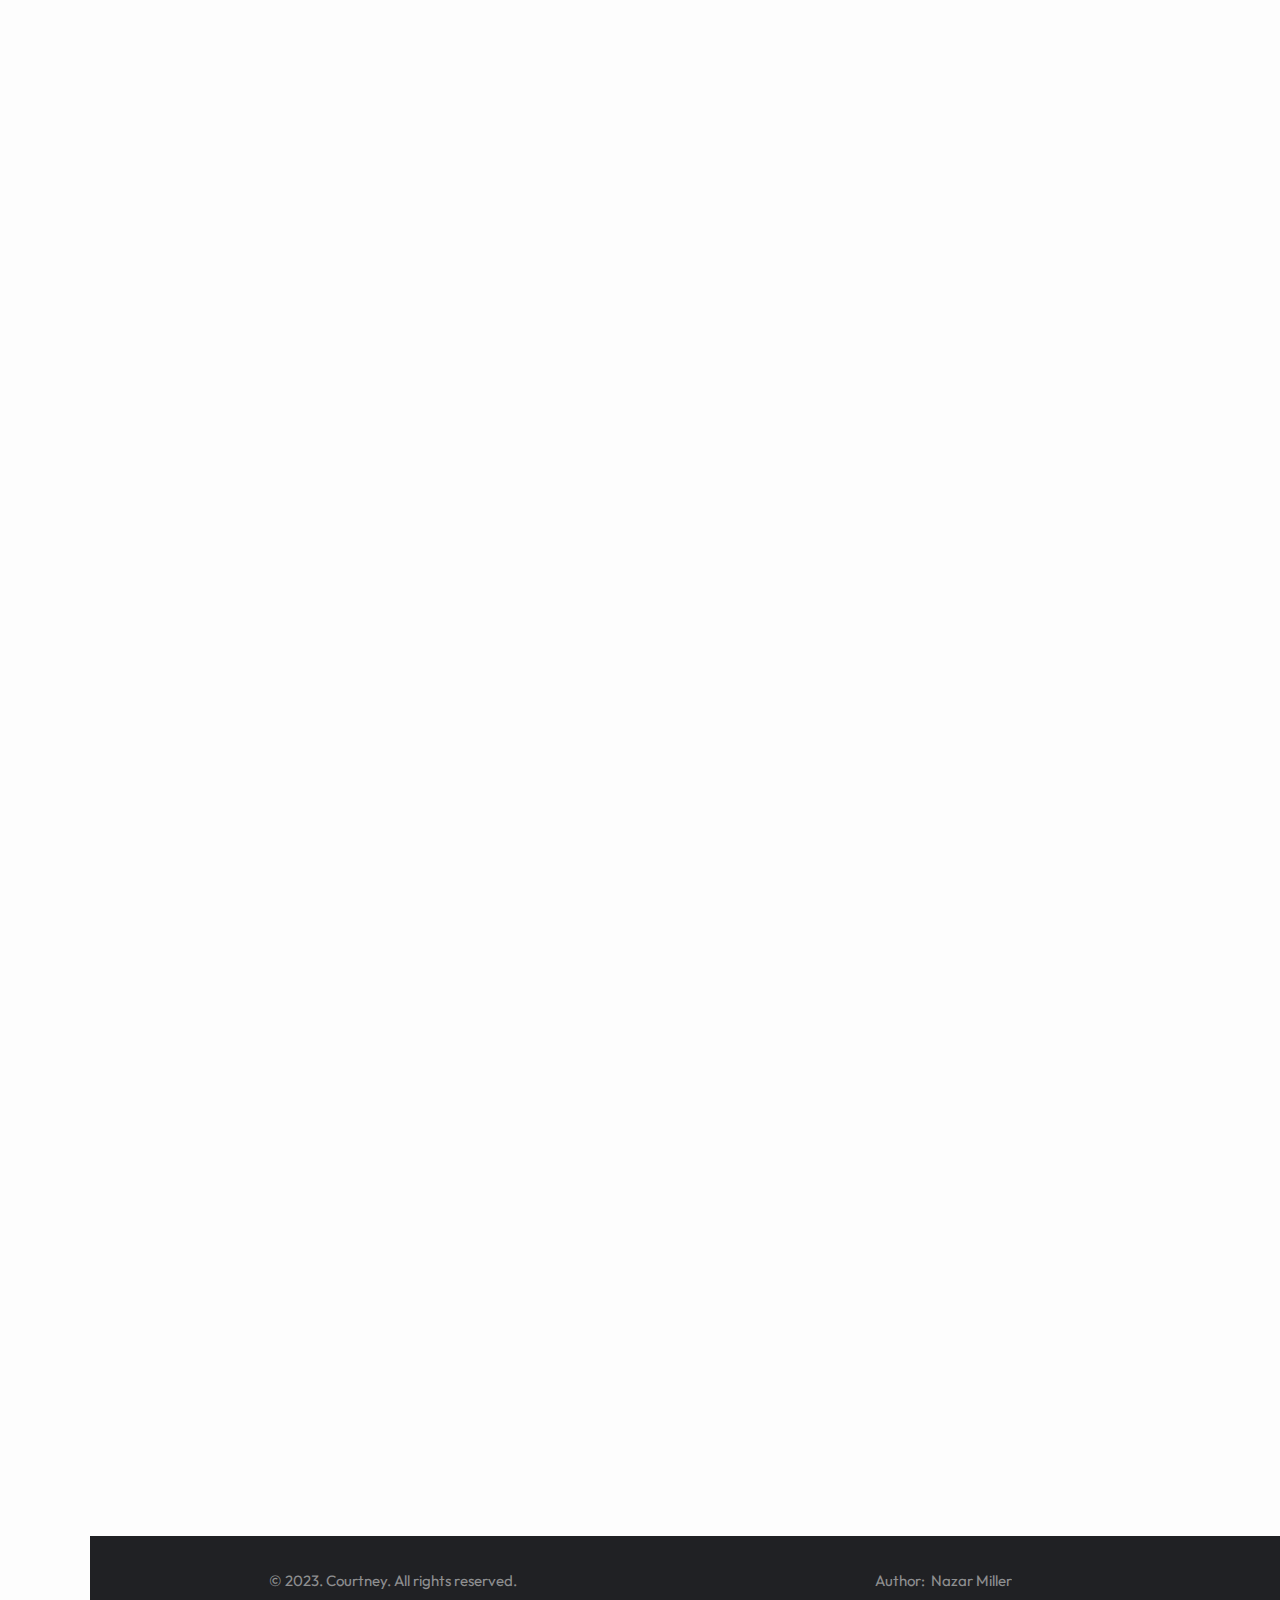
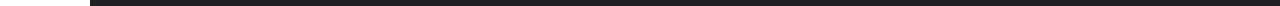
<file: portfolio-3.html>
<!DOCTYPE html>
<html lang="zxx" class="is-animating">

<head>

    <meta charset="UTF-8">
    <meta name="viewport" content="width=device-width, initial-scale=1.0">
    <meta http-equiv="X-UA-Compatible" content="ie=edge">

    <!-- bootstrap grid css -->
    <link rel="stylesheet" href="css/plugins/bootstrap-grid.css">
    <!-- font awesome css -->
    <link rel="stylesheet" href="css/plugins/font-awesome.min.css">
    <!-- swiper css -->
    <link rel="stylesheet" href="css/plugins/swiper.min.css">
    <!-- courtney css -->
    <link rel="stylesheet" href="css/dark-mode.css">
    <!-- page name -->
    <title>Courtney</title>

</head>

<body class="mil-fw-page">

    <!-- wrapper -->
    <div class="mil-wrapper" id="top">

        <!-- preloader -->
        <div class="mil-preloader-frame">
            <div class="mil-preloader-content" style="transform: scale(.6) translateY(200px); opacity: 0;">
                <div class="mil-preloader">
                    <div class="mil-circ-1"></div>
                    <div class="mil-circ-2"></div>
                    <div class="mil-circ-3"></div>
                    <div class="mil-circ-4"></div>
                </div>
                <div class="mil-upper">Loading</div>
            </div>
        </div>
        <!-- preloader end -->

        <div class="mil-frame">

            <!-- top bar -->
            <div class="mil-top-panel">

                <!-- You need to remove the "mil-dot" class if you don't need a dot -->
                <a href="home-1.html" class="mil-logo"><span class="mil-dot">C</span></a>

                <div class="mil-navigation">
                    <nav id="swupMenu" class="mil-menu-transition">
                        <ul>
                            <li class="mil-has-children">
                                <a href="">Home</a>
                                <ul>
                                    <li><a href="home-1.html">Default</a></li>
                                    <li><a href="home-2.html">Full width homepage</a></li>
                                    <li><a href="portfolio-5.html">Portfolio slider</a></li>
                                </ul>
                            </li>
                            <li class="mil-has-children mil-active">
                                <a href="">Projects</a>
                                <ul>
                                    <li><a href="portfolio-1.html">Projects list</a></li>
                                    <li><a href="portfolio-2.html">Projects 2 column list</a></li>
                                    <li><a href="portfolio-3.html">Full width list</a></li>
                                    <li><a href="portfolio-4.html">Full width simple list</a></li>
                                    <li><a href="portfolio-5.html">Carousel</a></li>
                                    <li><a href="project-1.html">Single Project</a></li>
                                    <li><a href="project-2.html">Full width Single Project</a></li>
                                </ul>
                            </li>
                            <li class="mil-has-children">
                                <a href="">Blog</a>
                                <ul>
                                    <li><a href="blog-1.html">Blog list</a></li>
                                    <li><a href="blog-2.html">Full width list</a></li>
                                    <li><a href="publication-1.html">Publication</a></li>
                                    <li><a href="publication-2.html">Full width Publication</a></li>
                                </ul>
                            </li>
                            <li><a href="contact.html">Contact</a></li>
                            <li class="mil-has-children">
                                <a href="">Other</a>
                                <ul>
                                    <li><a href="story.html">Story timeline</a></li>
                                    <li><a href="services.html">Services</a></li>
                                    <li><a href="service.html">Single Service</a></li>
                                    <li><a href="404.html">404</a></li>
                                </ul>
                            </li>
                        </ul>
                    </nav>
                </div>

                <div class="mil-top-panel-btns">
                    <a href="contact.html" class="mil-contact-btn">
                        <svg xmlns="http://www.w3.org/2000/svg" viewBox="0 0 24 24" fill="none" stroke="currentColor" stroke-width="2" stroke-linecap="round" stroke-linejoin="round" class="feather feather-mail">
                            <path d="M4 4h16c1.1 0 2 .9 2 2v12c0 1.1-.9 2-2 2H4c-1.1 0-2-.9-2-2V6c0-1.1.9-2 2-2z"></path>
                            <polyline points="22,6 12,13 2,6"></polyline>
                        </svg>
                    </a>

                    <div class="mil-menu-btn">
                        <span></span>
                    </div>
                </div>

            </div>
            <!-- top bar end -->

            <!-- left bar -->
            <div class="mil-left-panel">

                <div class="mil-page-name mil-upper mil-dark">Homepage</div>

                <ul class="mil-social-icons">
                    <li><a href="#." target="_blank" class="social-icon"> <i class="far fa-circle"></i></a></li>
                    <li><a href="#." target="_blank" class="social-icon"> <i class="far fa-circle"></i></a></li>
                    <li><a href="#." target="_blank" class="social-icon"> <i class="far fa-circle"></i></a></li>
                    <li><a href="#." target="_blank" class="social-icon"> <i class="far fa-circle"></i></a></li>
                </ul>

            </div>
            <!-- left bar end -->

            <!-- back to top -->
            <div class="mil-back-to-top">
                <a href="#top" class="mil-link mil-btt-icon">
                    <span>Back to top</span>
                    <svg xmlns="http://www.w3.org/2000/svg" width="24" height="24" viewBox="0 0 24 24" fill="none" stroke="currentColor" stroke-width="2" stroke-linecap="round" stroke-linejoin="round" class="feather feather-arrow-right">
                        <line x1="5" y1="12" x2="19" y2="12"></line>
                        <polyline points="12 5 19 12 12 19"></polyline>
                    </svg>
                </a>
            </div>
            <!-- back to top end -->

        </div>

        <!-- content -->
        <div class="mil-content">

            <div class="mil-scroll-wrapper transition-fade" id="swupMain">
                <div class="mil-container-fw">

                    <!-- banner -->
                    <section class="mil-banner-sm mil-center">
                        <div class="mil-banner-top mil-up"></div>
                        <div class="mil-banner-title">
                            <h1 class="mil-h1-md mil-up mil-mb-60">Designing a <br>Better World Today</h1>
                            <ul class="mil-breadcrumbs mil-up">
                                <li><a href="home-1.html">Homepage</a></li>
                                <li><a href="portfolio-1.html">portfolio</a></li>
                            </ul>
                        </div>
                    </section>
                    <!-- banner end -->

                    <!-- portfolio -->
                    <section>
                        <div class="row align-items-center justify-content-between">
                            <div class="col-lg-5">

                                <a href="project-2.html" class="mil-portfolio-item mil-mb-60">
                                    <div class="mil-cover-frame mil-vert mil-up">
                                        <img src="img/portfolio/1.jpg" alt="cover">
                                    </div>
                                    <div class="mil-description mil-up">
                                        <div>
                                            <p class="mil-upper mil-mb-5">Branding</p>
                                            <h3>Aevoe. Visual Identity</h3>
                                        </div>
                                        <div class="mil-link mil-icon-link">
                                            <svg xmlns="http://www.w3.org/2000/svg" width="24" height="24" viewBox="0 0 24 24" fill="none" stroke="currentColor" stroke-width="2" stroke-linecap="round" stroke-linejoin="round" class="feather feather-arrow-right">
                                                <line x1="5" y1="12" x2="19" y2="12"></line>
                                                <polyline points="12 5 19 12 12 19"></polyline>
                                            </svg>
                                        </div>
                                    </div>
                                </a>

                            </div>
                            <div class="col-lg-6">

                                <a href="project-2.html" class="mil-portfolio-item mil-mb-60">
                                    <div class="mil-cover-frame mil-up">
                                        <img src="img/portfolio/2.jpg" alt="cover">
                                    </div>
                                    <div class="mil-description mil-up">
                                        <div>
                                            <p class="mil-upper mil-mb-5">Branding</p>
                                            <h3>Monograph TS</h3>
                                        </div>
                                        <div class="mil-link mil-icon-link">
                                            <svg xmlns="http://www.w3.org/2000/svg" width="24" height="24" viewBox="0 0 24 24" fill="none" stroke="currentColor" stroke-width="2" stroke-linecap="round" stroke-linejoin="round" class="feather feather-arrow-right">
                                                <line x1="5" y1="12" x2="19" y2="12"></line>
                                                <polyline points="12 5 19 12 12 19"></polyline>
                                            </svg>
                                        </div>
                                    </div>
                                </a>

                            </div>
                            <div class="col-lg-6">

                                <a href="project-2.html" class="mil-portfolio-item mil-mb-60">
                                    <div class="mil-cover-frame mil-up">
                                        <img src="img/portfolio/3.jpg" alt="cover">
                                    </div>
                                    <div class="mil-description mil-up">
                                        <div>
                                            <p class="mil-upper mil-mb-5">Branding</p>
                                            <h3>Home sequrity camera</h3>
                                        </div>
                                        <div class="mil-link mil-icon-link">
                                            <svg xmlns="http://www.w3.org/2000/svg" width="24" height="24" viewBox="0 0 24 24" fill="none" stroke="currentColor" stroke-width="2" stroke-linecap="round" stroke-linejoin="round" class="feather feather-arrow-right">
                                                <line x1="5" y1="12" x2="19" y2="12"></line>
                                                <polyline points="12 5 19 12 12 19"></polyline>
                                            </svg>
                                        </div>
                                    </div>
                                </a>

                            </div>
                            <div class="col-lg-5">

                                <a href="project-2.html" class="mil-portfolio-item mil-mb-60">
                                    <div class="mil-cover-frame mil-vert mil-up">
                                        <img src="img/portfolio/4.jpg" alt="cover">
                                    </div>
                                    <div class="mil-description mil-up">
                                        <div>
                                            <p class="mil-upper mil-mb-5">Branding</p>
                                            <h3>Unique card holder</h3>
                                        </div>
                                        <div class="mil-link mil-icon-link">
                                            <svg xmlns="http://www.w3.org/2000/svg" width="24" height="24" viewBox="0 0 24 24" fill="none" stroke="currentColor" stroke-width="2" stroke-linecap="round" stroke-linejoin="round" class="feather feather-arrow-right">
                                                <line x1="5" y1="12" x2="19" y2="12"></line>
                                                <polyline points="12 5 19 12 12 19"></polyline>
                                            </svg>
                                        </div>
                                    </div>
                                </a>

                            </div>
                            <div class="col-lg-5">

                                <a href="project-2.html" class="mil-portfolio-item mil-mb-60">
                                    <div class="mil-cover-frame mil-vert mil-up">
                                        <img src="img/portfolio/5.jpg" alt="cover">
                                    </div>
                                    <div class="mil-description mil-up">
                                        <div>
                                            <p class="mil-upper mil-mb-5">Branding</p>
                                            <h3>Air Pro by Molekule</h3>
                                        </div>
                                        <div class="mil-link mil-icon-link">
                                            <svg xmlns="http://www.w3.org/2000/svg" width="24" height="24" viewBox="0 0 24 24" fill="none" stroke="currentColor" stroke-width="2" stroke-linecap="round" stroke-linejoin="round" class="feather feather-arrow-right">
                                                <line x1="5" y1="12" x2="19" y2="12"></line>
                                                <polyline points="12 5 19 12 12 19"></polyline>
                                            </svg>
                                        </div>
                                    </div>
                                </a>

                            </div>
                            <div class="col-lg-6">

                                <a href="project-2.html" class="mil-portfolio-item mil-mb-60">
                                    <div class="mil-cover-frame mil-up">
                                        <img src="img/portfolio/6.jpg" alt="cover">
                                    </div>
                                    <div class="mil-description mil-up">
                                        <div>
                                            <p class="mil-upper mil-mb-5">Branding</p>
                                            <h3>Adept clothes</h3>
                                        </div>
                                        <div class="mil-link mil-icon-link">
                                            <svg xmlns="http://www.w3.org/2000/svg" width="24" height="24" viewBox="0 0 24 24" fill="none" stroke="currentColor" stroke-width="2" stroke-linecap="round" stroke-linejoin="round" class="feather feather-arrow-right">
                                                <line x1="5" y1="12" x2="19" y2="12"></line>
                                                <polyline points="12 5 19 12 12 19"></polyline>
                                            </svg>
                                        </div>
                                    </div>
                                </a>

                            </div>
                            <div class="col-lg-6">

                                <a href="project-2.html" class="mil-portfolio-item mil-mb-60">
                                    <div class="mil-cover-frame mil-up">
                                        <img src="img/portfolio/7.jpg" alt="cover">
                                    </div>
                                    <div class="mil-description mil-up">
                                        <div>
                                            <p class="mil-upper mil-mb-5">Branding</p>
                                            <h3>Doctive</h3>
                                        </div>
                                        <div class="mil-link mil-icon-link">
                                            <svg xmlns="http://www.w3.org/2000/svg" width="24" height="24" viewBox="0 0 24 24" fill="none" stroke="currentColor" stroke-width="2" stroke-linecap="round" stroke-linejoin="round" class="feather feather-arrow-right">
                                                <line x1="5" y1="12" x2="19" y2="12"></line>
                                                <polyline points="12 5 19 12 12 19"></polyline>
                                            </svg>
                                        </div>
                                    </div>
                                </a>

                            </div>
                            <div class="col-lg-5">

                                <a href="project-2.html" class="mil-portfolio-item mil-mb-60">
                                    <div class="mil-cover-frame mil-vert mil-up">
                                        <img src="img/portfolio/8.jpg" alt="cover">
                                    </div>
                                    <div class="mil-description mil-up">
                                        <div>
                                            <p class="mil-upper mil-mb-5">Branding</p>
                                            <h3>A cup of apple</h3>
                                        </div>
                                        <div class="mil-link mil-icon-link">
                                            <svg xmlns="http://www.w3.org/2000/svg" width="24" height="24" viewBox="0 0 24 24" fill="none" stroke="currentColor" stroke-width="2" stroke-linecap="round" stroke-linejoin="round" class="feather feather-arrow-right">
                                                <line x1="5" y1="12" x2="19" y2="12"></line>
                                                <polyline points="12 5 19 12 12 19"></polyline>
                                            </svg>
                                        </div>
                                    </div>
                                </a>

                            </div>
                            <div class="col-lg-12">

                                <div class="mil-pagination mil-up">
                                    <div class="mil-divider"></div>
                                    <div class="mil-pagination-buttons">
                                        <a href="portfolio-1.html" class="mil-pagination-btn mil-active">1</a>
                                        <a href="portfolio-1.html" class="mil-pagination-btn">2</a>
                                        <a href="portfolio-1.html" class="mil-pagination-btn">3</a>
                                        <a href="portfolio-1.html" class="mil-pagination-btn">4</a>
                                    </div>
                                </div>

                            </div>
                        </div>
                    </section>
                    <!-- portfolio end -->

                    <!-- call to action -->
                    <section id="about" class="mil-p-90-90">
                        <div class="row justify-content-center">
                            <div class="col-lg-10">
                                <div class="mil-center">
                                    <h1 class="mil-h1-sm mil-up mil-mb-60">Ready to bring your ideas to life? I'm here to help</h1>
                                    <div class="mil-up">
                                        <a href="contact.html" class="mil-btn mil-sm-btn">Contact me</a>
                                    </div>
                                </div>
                            </div>
                        </div>
                    </section>
                    <!-- call to action end -->

                    <!-- footer -->
                    <footer class="mil-fw">
                        <p class="mil-light-soft">© 2023. Courtney. All rights reserved.</p>
                        <p class="mil-light-soft">Author: &nbsp;<a href="https://themeforest.net/user/millerdigitaldesign/portfolio" target="_blank">Nazar Miller</a></p>
                    </footer>
                    <!-- footer end -->

                </div>

            </div>

            <div class="mil-right-banner" id="scene">
                <!-- scrollbar -->
                <div class="mil-progress-track">
                    <div class="mil-progress"></div>
                </div>
                <!-- scrollbar end -->
                <div class="mil-banner-wrapper" data-depth="1">
                    <div id="swupBg" class="mil-banner-frame"></div>
                </div>
                <div class="mil-banner-wrapper" data-depth="0.2">
                    <div id="swupPerson" class="mil-banner-frame"></div>
                </div>
                <div class="mil-flying-skills" data-depth="0.1">
                    <div id="swupSkills" class="mil-skills-frame">
                        <div class="mil-item" style="top: 30%; left: 10%">
                            <img src="img/logos/1.jpg" alt="logo">
                        </div>
                        <div class="mil-item" style="bottom: 15%; left: 20%">
                            <img src="img/logos/2.jpg" alt="logo">
                        </div>
                        <div class="mil-item" style="bottom: 45%; right: 15%">
                            <img src="img/logos/3.jpg" alt="logo">
                        </div>
                        <div class="mil-el mil-addition-el-1">+</div>
                        <div class="mil-el mil-addition-el-2">+</div>
                        <div class="mil-el mil-addition-el-3"></div>
                        <div class="mil-el mil-addition-el-4"></div>
                    </div>
                </div>
            </div>

        </div>
        <!-- content -->
    </div>
    <!-- wrapper end -->

    <!-- jQuery js -->
    <script src="js/plugins/jquery.min.js"></script>
    <!-- swup js -->
    <script src="js/plugins/swup.min.js"></script>
    <!-- swup body class plugin js -->
    <script src="js/plugins/SwupBodyClassPlugin.min.js"></script>
    <!-- swiper js -->
    <script src="js/plugins/swiper.min.js"></script>
    <!-- gsap js -->
    <script src="js/plugins/gsap.min.js"></script>
    <!-- scroll smoother -->
    <script src="js/plugins/smooth-scroll.js"></script>
    <!-- scroll trigger js -->
    <script src="js/plugins/ScrollTrigger.min.js"></script>
    <!-- parallax js -->
    <script src="js/plugins/parallax.js"></script>
    <!-- courtney js -->
    <script src="js/main.js"></script>

</body>

</html>
</file>
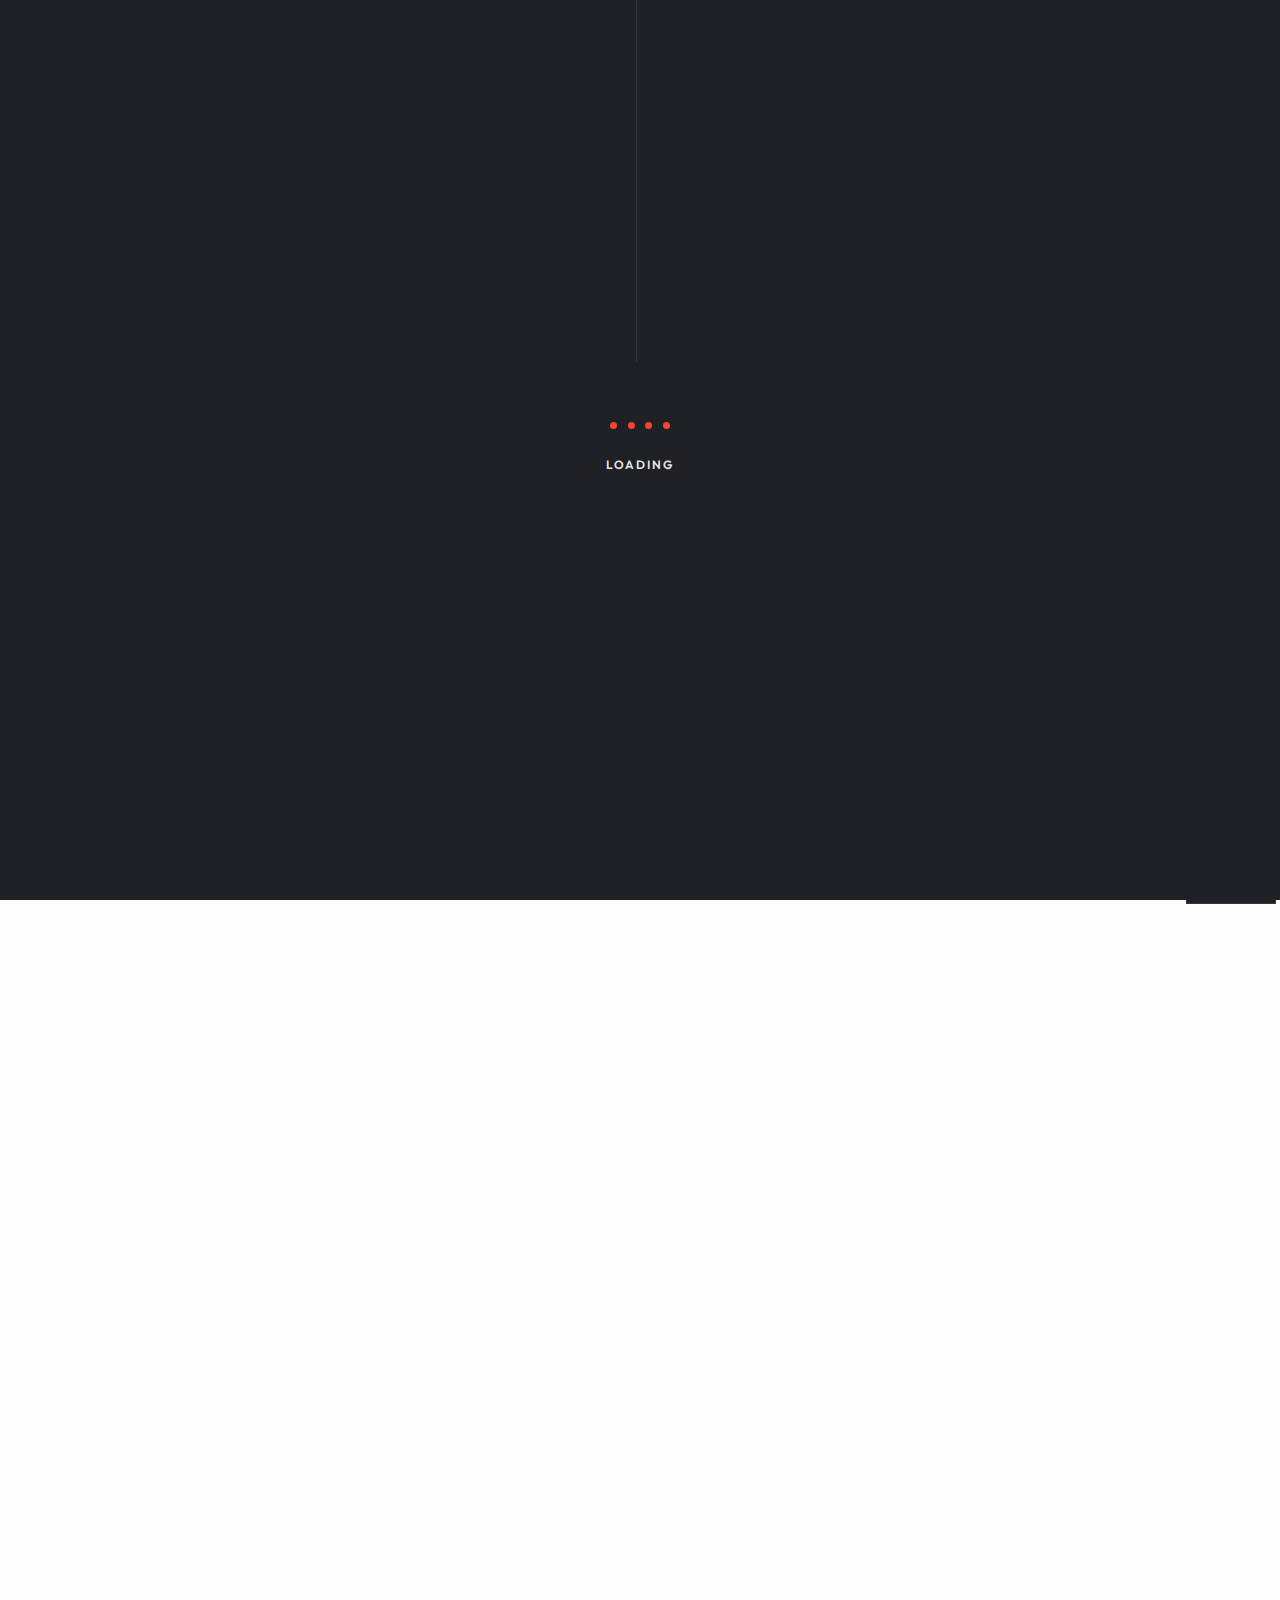
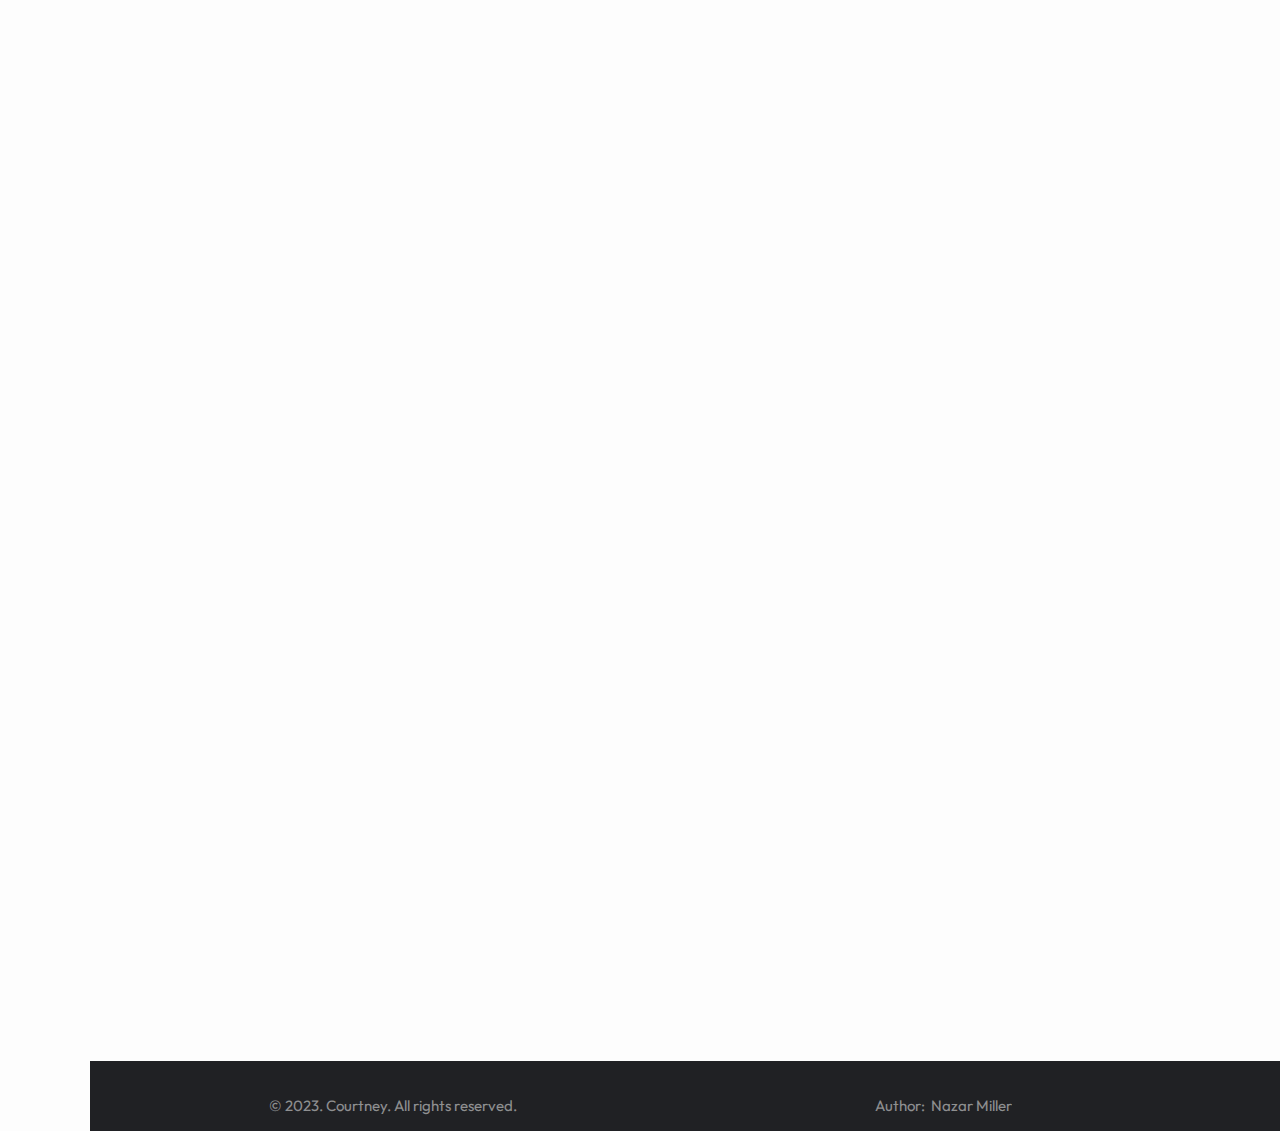
<file: portfolio-4.html>
<!DOCTYPE html>
<html lang="zxx" class="is-animating">

<head>

    <meta charset="UTF-8">
    <meta name="viewport" content="width=device-width, initial-scale=1.0">
    <meta http-equiv="X-UA-Compatible" content="ie=edge">

    <!-- bootstrap grid css -->
    <link rel="stylesheet" href="css/plugins/bootstrap-grid.css">
    <!-- font awesome css -->
    <link rel="stylesheet" href="css/plugins/font-awesome.min.css">
    <!-- swiper css -->
    <link rel="stylesheet" href="css/plugins/swiper.min.css">
    <!-- courtney css -->
    <link rel="stylesheet" href="css/dark-mode.css">
    <!-- page name -->
    <title>Courtney</title>

</head>

<body class="mil-fw-page">

    <!-- wrapper -->
    <div class="mil-wrapper" id="top">

        <!-- preloader -->
        <div class="mil-preloader-frame">
            <div class="mil-preloader-content" style="transform: scale(.6) translateY(200px); opacity: 0;">
                <div class="mil-preloader">
                    <div class="mil-circ-1"></div>
                    <div class="mil-circ-2"></div>
                    <div class="mil-circ-3"></div>
                    <div class="mil-circ-4"></div>
                </div>
                <div class="mil-upper">Loading</div>
            </div>
        </div>
        <!-- preloader end -->

        <div class="mil-frame">

            <!-- top bar -->
            <div class="mil-top-panel">

                <!-- You need to remove the "mil-dot" class if you don't need a dot -->
                <a href="home-1.html" class="mil-logo"><span class="mil-dot">C</span></a>

                <div class="mil-navigation">
                    <nav id="swupMenu" class="mil-menu-transition">
                        <ul>
                            <li class="mil-has-children">
                                <a href="">Home</a>
                                <ul>
                                    <li><a href="home-1.html">Default</a></li>
                                    <li><a href="home-2.html">Full width homepage</a></li>
                                    <li><a href="portfolio-5.html">Portfolio slider</a></li>
                                </ul>
                            </li>
                            <li class="mil-has-children mil-active">
                                <a href="">Projects</a>
                                <ul>
                                    <li><a href="portfolio-1.html">Projects list</a></li>
                                    <li><a href="portfolio-2.html">Projects 2 column list</a></li>
                                    <li><a href="portfolio-3.html">Full width list</a></li>
                                    <li><a href="portfolio-4.html">Full width simple list</a></li>
                                    <li><a href="portfolio-5.html">Carousel</a></li>
                                    <li><a href="project-1.html">Single Project</a></li>
                                    <li><a href="project-2.html">Full width Single Project</a></li>
                                </ul>
                            </li>
                            <li class="mil-has-children">
                                <a href="">Blog</a>
                                <ul>
                                    <li><a href="blog-1.html">Blog list</a></li>
                                    <li><a href="blog-2.html">Full width list</a></li>
                                    <li><a href="publication-1.html">Publication</a></li>
                                    <li><a href="publication-2.html">Full width Publication</a></li>
                                </ul>
                            </li>
                            <li><a href="contact.html">Contact</a></li>
                            <li class="mil-has-children">
                                <a href="">Other</a>
                                <ul>
                                    <li><a href="story.html">Story timeline</a></li>
                                    <li><a href="services.html">Services</a></li>
                                    <li><a href="service.html">Single Service</a></li>
                                    <li><a href="404.html">404</a></li>
                                </ul>
                            </li>
                        </ul>
                    </nav>
                </div>

                <div class="mil-top-panel-btns">
                    <a href="contact.html" class="mil-contact-btn">
                        <svg xmlns="http://www.w3.org/2000/svg" viewBox="0 0 24 24" fill="none" stroke="currentColor" stroke-width="2" stroke-linecap="round" stroke-linejoin="round" class="feather feather-mail">
                            <path d="M4 4h16c1.1 0 2 .9 2 2v12c0 1.1-.9 2-2 2H4c-1.1 0-2-.9-2-2V6c0-1.1.9-2 2-2z"></path>
                            <polyline points="22,6 12,13 2,6"></polyline>
                        </svg>
                    </a>

                    <div class="mil-menu-btn">
                        <span></span>
                    </div>
                </div>

            </div>
            <!-- top bar end -->

            <!-- left bar -->
            <div class="mil-left-panel">

                <div class="mil-page-name mil-upper mil-dark">Homepage</div>

                <ul class="mil-social-icons">
                    <li><a href="#." target="_blank" class="social-icon"> <i class="far fa-circle"></i></a></li>
                    <li><a href="#." target="_blank" class="social-icon"> <i class="far fa-circle"></i></a></li>
                    <li><a href="#." target="_blank" class="social-icon"> <i class="far fa-circle"></i></a></li>
                    <li><a href="#." target="_blank" class="social-icon"> <i class="far fa-circle"></i></a></li>
                </ul>

            </div>
            <!-- left bar end -->

            <!-- back to top -->
            <div class="mil-back-to-top">
                <a href="#top" class="mil-link mil-btt-icon">
                    <span>Back to top</span>
                    <svg xmlns="http://www.w3.org/2000/svg" width="24" height="24" viewBox="0 0 24 24" fill="none" stroke="currentColor" stroke-width="2" stroke-linecap="round" stroke-linejoin="round" class="feather feather-arrow-right">
                        <line x1="5" y1="12" x2="19" y2="12"></line>
                        <polyline points="12 5 19 12 12 19"></polyline>
                    </svg>
                </a>
            </div>
            <!-- back to top end -->

        </div>

        <!-- content -->
        <div class="mil-content">

            <div class="mil-scroll-wrapper transition-fade" id="swupMain">
                <div class="mil-container-fw">

                    <!-- banner -->
                    <section class="mil-banner-sm mil-center">
                        <div class="mil-banner-top mil-up"></div>
                        <div class="mil-banner-title">
                            <h1 class="mil-h1-md mil-up mil-mb-60">Designing a <br>Better World Today</h1>
                            <ul class="mil-breadcrumbs mil-up">
                                <li><a href="home-1.html">Homepage</a></li>
                                <li><a href="portfolio-1.html">portfolio</a></li>
                            </ul>
                        </div>
                    </section>
                    <!-- banner end -->

                    <!-- portfolio -->
                    <section>
                        <div class="row">
                            <div class="col-lg-6">

                                <a href="project-2.html" class="mil-portfolio-item mil-mb-60">
                                    <div class="mil-cover-frame mil-up">
                                        <img src="img/portfolio/1.jpg" alt="cover">
                                    </div>
                                    <div class="mil-description mil-up">
                                        <div>
                                            <p class="mil-upper mil-mb-5">Branding</p>
                                            <h3>Aevoe. Visual Identity</h3>
                                        </div>
                                        <div class="mil-link mil-icon-link">
                                            <svg xmlns="http://www.w3.org/2000/svg" width="24" height="24" viewBox="0 0 24 24" fill="none" stroke="currentColor" stroke-width="2" stroke-linecap="round" stroke-linejoin="round" class="feather feather-arrow-right">
                                                <line x1="5" y1="12" x2="19" y2="12"></line>
                                                <polyline points="12 5 19 12 12 19"></polyline>
                                            </svg>
                                        </div>
                                    </div>
                                </a>

                            </div>
                            <div class="col-lg-6">

                                <a href="project-2.html" class="mil-portfolio-item mil-mb-60">
                                    <div class="mil-cover-frame mil-up">
                                        <img src="img/portfolio/2.jpg" alt="cover">
                                    </div>
                                    <div class="mil-description mil-up">
                                        <div>
                                            <p class="mil-upper mil-mb-5">Branding</p>
                                            <h3>Monograph TS</h3>
                                        </div>
                                        <div class="mil-link mil-icon-link">
                                            <svg xmlns="http://www.w3.org/2000/svg" width="24" height="24" viewBox="0 0 24 24" fill="none" stroke="currentColor" stroke-width="2" stroke-linecap="round" stroke-linejoin="round" class="feather feather-arrow-right">
                                                <line x1="5" y1="12" x2="19" y2="12"></line>
                                                <polyline points="12 5 19 12 12 19"></polyline>
                                            </svg>
                                        </div>
                                    </div>
                                </a>

                            </div>
                            <div class="col-lg-6">

                                <a href="project-2.html" class="mil-portfolio-item mil-mb-60">
                                    <div class="mil-cover-frame mil-up">
                                        <img src="img/portfolio/3.jpg" alt="cover">
                                    </div>
                                    <div class="mil-description mil-up">
                                        <div>
                                            <p class="mil-upper mil-mb-5">Branding</p>
                                            <h3>Home sequrity camera</h3>
                                        </div>
                                        <div class="mil-link mil-icon-link">
                                            <svg xmlns="http://www.w3.org/2000/svg" width="24" height="24" viewBox="0 0 24 24" fill="none" stroke="currentColor" stroke-width="2" stroke-linecap="round" stroke-linejoin="round" class="feather feather-arrow-right">
                                                <line x1="5" y1="12" x2="19" y2="12"></line>
                                                <polyline points="12 5 19 12 12 19"></polyline>
                                            </svg>
                                        </div>
                                    </div>
                                </a>

                            </div>
                            <div class="col-lg-6">

                                <a href="project-2.html" class="mil-portfolio-item mil-mb-60">
                                    <div class="mil-cover-frame mil-up">
                                        <img src="img/portfolio/4.jpg" alt="cover">
                                    </div>
                                    <div class="mil-description mil-up">
                                        <div>
                                            <p class="mil-upper mil-mb-5">Branding</p>
                                            <h3>Unique card holder</h3>
                                        </div>
                                        <div class="mil-link mil-icon-link">
                                            <svg xmlns="http://www.w3.org/2000/svg" width="24" height="24" viewBox="0 0 24 24" fill="none" stroke="currentColor" stroke-width="2" stroke-linecap="round" stroke-linejoin="round" class="feather feather-arrow-right">
                                                <line x1="5" y1="12" x2="19" y2="12"></line>
                                                <polyline points="12 5 19 12 12 19"></polyline>
                                            </svg>
                                        </div>
                                    </div>
                                </a>

                            </div>
                            <div class="col-lg-6">

                                <a href="project-2.html" class="mil-portfolio-item mil-mb-60">
                                    <div class="mil-cover-frame mil-up">
                                        <img src="img/portfolio/5.jpg" alt="cover">
                                    </div>
                                    <div class="mil-description mil-up">
                                        <div>
                                            <p class="mil-upper mil-mb-5">Branding</p>
                                            <h3>Air Pro by Molekule</h3>
                                        </div>
                                        <div class="mil-link mil-icon-link">
                                            <svg xmlns="http://www.w3.org/2000/svg" width="24" height="24" viewBox="0 0 24 24" fill="none" stroke="currentColor" stroke-width="2" stroke-linecap="round" stroke-linejoin="round" class="feather feather-arrow-right">
                                                <line x1="5" y1="12" x2="19" y2="12"></line>
                                                <polyline points="12 5 19 12 12 19"></polyline>
                                            </svg>
                                        </div>
                                    </div>
                                </a>

                            </div>
                            <div class="col-lg-6">

                                <a href="project-2.html" class="mil-portfolio-item mil-mb-60">
                                    <div class="mil-cover-frame mil-up">
                                        <img src="img/portfolio/6.jpg" alt="cover">
                                    </div>
                                    <div class="mil-description mil-up">
                                        <div>
                                            <p class="mil-upper mil-mb-5">Branding</p>
                                            <h3>Adept clothes</h3>
                                        </div>
                                        <div class="mil-link mil-icon-link">
                                            <svg xmlns="http://www.w3.org/2000/svg" width="24" height="24" viewBox="0 0 24 24" fill="none" stroke="currentColor" stroke-width="2" stroke-linecap="round" stroke-linejoin="round" class="feather feather-arrow-right">
                                                <line x1="5" y1="12" x2="19" y2="12"></line>
                                                <polyline points="12 5 19 12 12 19"></polyline>
                                            </svg>
                                        </div>
                                    </div>
                                </a>

                            </div>
                            <div class="col-lg-6">

                                <a href="project-2.html" class="mil-portfolio-item mil-mb-60">
                                    <div class="mil-cover-frame mil-up">
                                        <img src="img/portfolio/7.jpg" alt="cover">
                                    </div>
                                    <div class="mil-description mil-up">
                                        <div>
                                            <p class="mil-upper mil-mb-5">Branding</p>
                                            <h3>Doctive</h3>
                                        </div>
                                        <div class="mil-link mil-icon-link">
                                            <svg xmlns="http://www.w3.org/2000/svg" width="24" height="24" viewBox="0 0 24 24" fill="none" stroke="currentColor" stroke-width="2" stroke-linecap="round" stroke-linejoin="round" class="feather feather-arrow-right">
                                                <line x1="5" y1="12" x2="19" y2="12"></line>
                                                <polyline points="12 5 19 12 12 19"></polyline>
                                            </svg>
                                        </div>
                                    </div>
                                </a>

                            </div>
                            <div class="col-lg-6">

                                <a href="project-2.html" class="mil-portfolio-item mil-mb-60">
                                    <div class="mil-cover-frame mil-up">
                                        <img src="img/portfolio/8.jpg" alt="cover">
                                    </div>
                                    <div class="mil-description mil-up">
                                        <div>
                                            <p class="mil-upper mil-mb-5">Branding</p>
                                            <h3>A cup of apple</h3>
                                        </div>
                                        <div class="mil-link mil-icon-link">
                                            <svg xmlns="http://www.w3.org/2000/svg" width="24" height="24" viewBox="0 0 24 24" fill="none" stroke="currentColor" stroke-width="2" stroke-linecap="round" stroke-linejoin="round" class="feather feather-arrow-right">
                                                <line x1="5" y1="12" x2="19" y2="12"></line>
                                                <polyline points="12 5 19 12 12 19"></polyline>
                                            </svg>
                                        </div>
                                    </div>
                                </a>

                            </div>
                            <div class="col-lg-12">

                                <div class="mil-pagination mil-up">
                                    <div class="mil-divider"></div>
                                    <div class="mil-pagination-buttons">
                                        <a href="portfolio-1.html" class="mil-pagination-btn mil-active">1</a>
                                        <a href="portfolio-1.html" class="mil-pagination-btn">2</a>
                                        <a href="portfolio-1.html" class="mil-pagination-btn">3</a>
                                        <a href="portfolio-1.html" class="mil-pagination-btn">4</a>
                                    </div>
                                </div>

                            </div>
                        </div>
                    </section>
                    <!-- portfolio end -->

                    <!-- call to action -->
                    <section id="about" class="mil-p-90-90">
                        <div class="row justify-content-center">
                            <div class="col-lg-10">
                                <div class="mil-center">
                                    <h1 class="mil-h1-sm mil-up mil-mb-60">Ready to bring your ideas to life? I'm here to help</h1>
                                    <div class="mil-up">
                                        <a href="contact.html" class="mil-btn mil-sm-btn">Contact me</a>
                                    </div>
                                </div>
                            </div>
                        </div>
                    </section>
                    <!-- call to action end -->

                    <!-- footer -->
                    <footer class="mil-fw">
                        <p class="mil-light-soft">© 2023. Courtney. All rights reserved.</p>
                        <p class="mil-light-soft">Author: &nbsp;<a href="https://themeforest.net/user/millerdigitaldesign/portfolio" target="_blank">Nazar Miller</a></p>
                    </footer>
                    <!-- footer end -->

                </div>

            </div>

            <div class="mil-right-banner" id="scene">
                <!-- scrollbar -->
                <div class="mil-progress-track">
                    <div class="mil-progress"></div>
                </div>
                <!-- scrollbar end -->
                <div class="mil-banner-wrapper" data-depth="1">
                    <div id="swupBg" class="mil-banner-frame"></div>
                </div>
                <div class="mil-banner-wrapper" data-depth="0.2">
                    <div id="swupPerson" class="mil-banner-frame"></div>
                </div>
                <div class="mil-flying-skills" data-depth="0.1">
                    <div id="swupSkills" class="mil-skills-frame">
                        <div class="mil-item" style="top: 30%; left: 10%">
                            <img src="img/logos/1.jpg" alt="logo">
                        </div>
                        <div class="mil-item" style="bottom: 15%; left: 20%">
                            <img src="img/logos/2.jpg" alt="logo">
                        </div>
                        <div class="mil-item" style="bottom: 45%; right: 15%">
                            <img src="img/logos/3.jpg" alt="logo">
                        </div>
                        <div class="mil-el mil-addition-el-1">+</div>
                        <div class="mil-el mil-addition-el-2">+</div>
                        <div class="mil-el mil-addition-el-3"></div>
                        <div class="mil-el mil-addition-el-4"></div>
                    </div>
                </div>
            </div>

        </div>
        <!-- content -->
    </div>
    <!-- wrapper end -->

    <!-- jQuery js -->
    <script src="js/plugins/jquery.min.js"></script>
    <!-- swup js -->
    <script src="js/plugins/swup.min.js"></script>
    <!-- swup body class plugin js -->
    <script src="js/plugins/SwupBodyClassPlugin.min.js"></script>
    <!-- swiper js -->
    <script src="js/plugins/swiper.min.js"></script>
    <!-- gsap js -->
    <script src="js/plugins/gsap.min.js"></script>
    <!-- scroll smoother -->
    <script src="js/plugins/smooth-scroll.js"></script>
    <!-- scroll trigger js -->
    <script src="js/plugins/ScrollTrigger.min.js"></script>
    <!-- parallax js -->
    <script src="js/plugins/parallax.js"></script>
    <!-- courtney js -->
    <script src="js/main.js"></script>

</body>

</html>
</file>
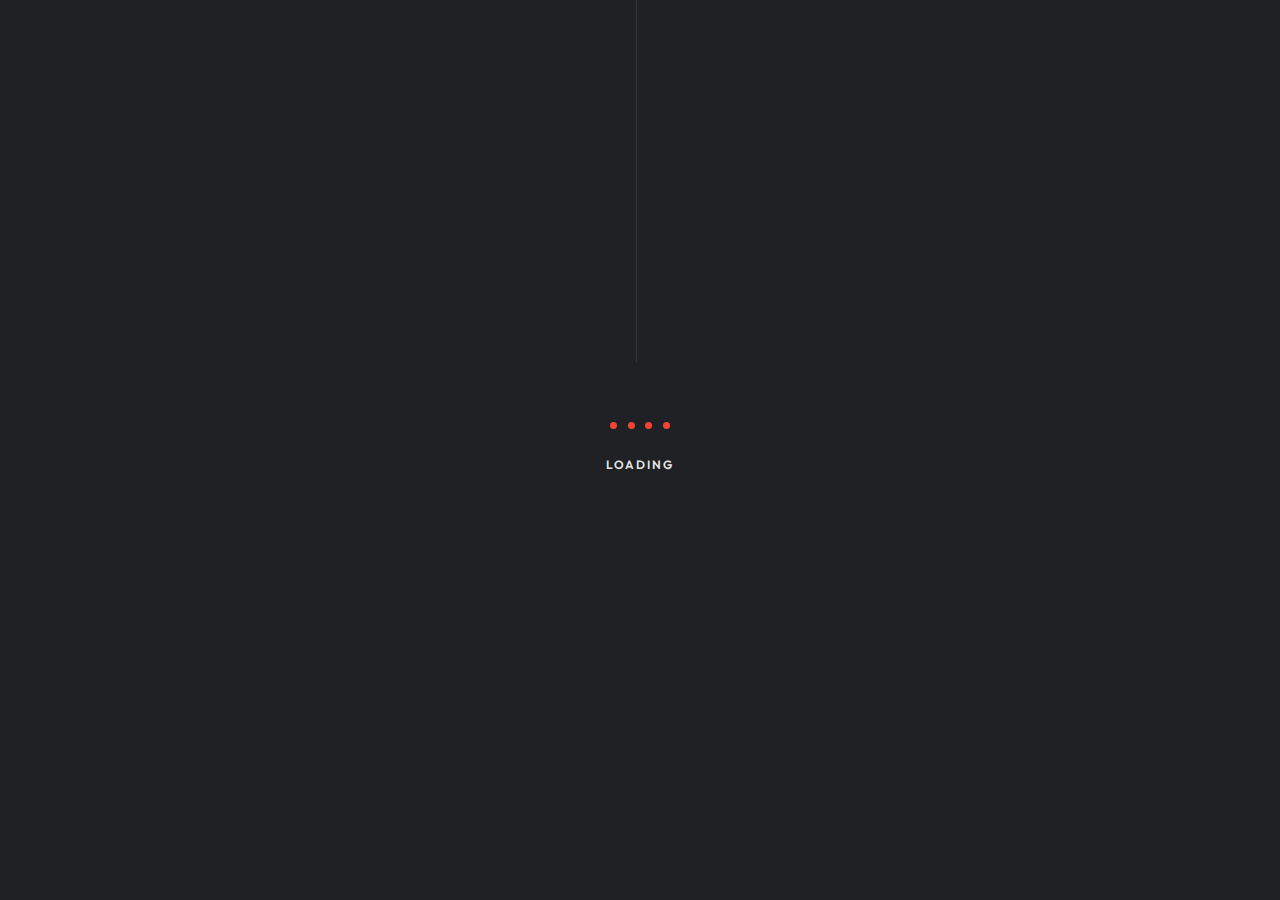
<file: portfolio-5.html>
<!DOCTYPE html>
<html lang="zxx" class="is-animating">

<head>

    <meta charset="UTF-8">
    <meta name="viewport" content="width=device-width, initial-scale=1.0">
    <meta http-equiv="X-UA-Compatible" content="ie=edge">

    <!-- bootstrap grid css -->
    <link rel="stylesheet" href="css/plugins/bootstrap-grid.css">
    <!-- font awesome css -->
    <link rel="stylesheet" href="css/plugins/font-awesome.min.css">
    <!-- swiper css -->
    <link rel="stylesheet" href="css/plugins/swiper.min.css">
    <!-- courtney css -->
    <link rel="stylesheet" href="css/dark-mode.css">
    <!-- page name -->
    <title>Courtney</title>

</head>

<body class="mil-fw-page mil-100-page">

    <!-- wrapper -->
    <div class="mil-wrapper" id="top">

        <!-- preloader -->
        <div class="mil-preloader-frame">
            <div class="mil-preloader-content" style="transform: scale(.6) translateY(200px); opacity: 0;">
                <div class="mil-preloader">
                    <div class="mil-circ-1"></div>
                    <div class="mil-circ-2"></div>
                    <div class="mil-circ-3"></div>
                    <div class="mil-circ-4"></div>
                </div>
                <div class="mil-upper">Loading</div>
            </div>
        </div>
        <!-- preloader end -->

        <div class="mil-frame">

            <!-- top bar -->
            <div class="mil-top-panel">

                <!-- You need to remove the "mil-dot" class if you don't need a dot -->
                <a href="home-1.html" class="mil-logo"><span class="mil-dot">C</span></a>

                <div class="mil-navigation">
                    <nav id="swupMenu" class="mil-menu-transition">
                        <ul>
                            <li class="mil-has-children">
                                <a href="">Home</a>
                                <ul>
                                    <li><a href="home-1.html">Default</a></li>
                                    <li><a href="home-2.html">Full width homepage</a></li>
                                    <li><a href="portfolio-5.html">Portfolio slider</a></li>
                                </ul>
                            </li>
                            <li class="mil-has-children mil-active">
                                <a href="">Projects</a>
                                <ul>
                                    <li><a href="portfolio-1.html">Projects list</a></li>
                                    <li><a href="portfolio-2.html">Projects 2 column list</a></li>
                                    <li><a href="portfolio-3.html">Full width list</a></li>
                                    <li><a href="portfolio-4.html">Full width simple list</a></li>
                                    <li><a href="portfolio-5.html">Carousel</a></li>
                                    <li><a href="project-1.html">Single Project</a></li>
                                    <li><a href="project-2.html">Full width Single Project</a></li>
                                </ul>
                            </li>
                            <li class="mil-has-children">
                                <a href="">Blog</a>
                                <ul>
                                    <li><a href="blog-1.html">Blog list</a></li>
                                    <li><a href="blog-2.html">Full width list</a></li>
                                    <li><a href="publication-1.html">Publication</a></li>
                                    <li><a href="publication-2.html">Full width Publication</a></li>
                                </ul>
                            </li>
                            <li><a href="contact.html">Contact</a></li>
                            <li class="mil-has-children">
                                <a href="">Other</a>
                                <ul>
                                    <li><a href="story.html">Story timeline</a></li>
                                    <li><a href="services.html">Services</a></li>
                                    <li><a href="service.html">Single Service</a></li>
                                    <li><a href="404.html">404</a></li>
                                </ul>
                            </li>
                        </ul>
                    </nav>
                </div>

                <div class="mil-top-panel-btns">
                    <a href="contact.html" class="mil-contact-btn">
                        <svg xmlns="http://www.w3.org/2000/svg" viewBox="0 0 24 24" fill="none" stroke="currentColor" stroke-width="2" stroke-linecap="round" stroke-linejoin="round" class="feather feather-mail">
                            <path d="M4 4h16c1.1 0 2 .9 2 2v12c0 1.1-.9 2-2 2H4c-1.1 0-2-.9-2-2V6c0-1.1.9-2 2-2z"></path>
                            <polyline points="22,6 12,13 2,6"></polyline>
                        </svg>
                    </a>

                    <div class="mil-menu-btn">
                        <span></span>
                    </div>
                </div>

            </div>
            <!-- top bar end -->

            <!-- left bar -->
            <div class="mil-left-panel">

                <div class="mil-page-name mil-upper mil-dark">Homepage</div>

                <ul class="mil-social-icons">
                    <li><a href="#." target="_blank" class="social-icon"> <i class="far fa-circle"></i></a></li>
                    <li><a href="#." target="_blank" class="social-icon"> <i class="far fa-circle"></i></a></li>
                    <li><a href="#." target="_blank" class="social-icon"> <i class="far fa-circle"></i></a></li>
                    <li><a href="#." target="_blank" class="social-icon"> <i class="far fa-circle"></i></a></li>
                </ul>
                
            </div>
            <!-- left bar end -->

            <!-- back to top -->
            <div class="mil-back-to-top">
                <a href="#top" class="mil-link mil-btt-icon">
                    <span>Back to top</span>
                    <svg xmlns="http://www.w3.org/2000/svg" width="24" height="24" viewBox="0 0 24 24" fill="none" stroke="currentColor" stroke-width="2" stroke-linecap="round" stroke-linejoin="round" class="feather feather-arrow-right">
                        <line x1="5" y1="12" x2="19" y2="12"></line>
                        <polyline points="12 5 19 12 12 19"></polyline>
                    </svg>
                </a>
            </div>
            <!-- back to top end -->

        </div>

        <!-- content -->
        <div class="mil-content">

            <div class="mil-scroll-wrapper transition-fade" id="swupMain">
                <div class="mil-container-100">

                    <section class="mil-p-90-0">
                        <div class="row">
                            <div class="col-lg-9">

                                <div class="mil-swiper-container mil-portfolio-carousel mil-up">
                                    <div class="swiper-wrapper">
                                        <div class="swiper-slide">

                                            <div class="mil-portfolio-item mil-item-2 mil-carousel-item">
                                                <div class="mil-cover-frame">
                                                    <img src="img/portfolio/1.jpg" alt="cover" data-swiper-parallax="-130" data-swiper-parallax-scale="1.25">
                                                </div>
                                                <div class="mil-description" data-swiper-parallax-y="-100%" data-swiper-parallax-duration="400">
                                                    <h4>Aevoe. Visual Identity</h4>
                                                    <a href="project-1.html" class="mil-btn">View project</a>
                                                </div>
                                            </div>

                                        </div>
                                        <div class="swiper-slide">

                                            <div class="mil-portfolio-item mil-item-2 mil-carousel-item">
                                                <div class="mil-cover-frame">
                                                    <img src="img/portfolio/2.jpg" alt="cover" data-swiper-parallax="-130" data-swiper-parallax-scale="1.25">
                                                </div>
                                                <div class="mil-description" data-swiper-parallax-y="-100%" data-swiper-parallax-duration="400">
                                                    <h4>Monograph TS</h4>
                                                    <a href="project-1.html" class="mil-btn">View project</a>
                                                </div>
                                            </div>

                                        </div>
                                        <div class="swiper-slide">

                                            <div class="mil-portfolio-item mil-item-2 mil-carousel-item">
                                                <div class="mil-cover-frame">
                                                    <img src="img/portfolio/3.jpg" alt="cover" data-swiper-parallax="-130" data-swiper-parallax-scale="1.25">
                                                </div>
                                                <div class="mil-description" data-swiper-parallax-y="-100%" data-swiper-parallax-duration="400">
                                                    <h4>Home sequrity camera</h4>
                                                    <a href="project-1.html" class="mil-btn">View project</a>
                                                </div>
                                            </div>

                                        </div>
                                        <div class="swiper-slide">

                                            <div class="mil-portfolio-item mil-item-2 mil-carousel-item">
                                                <div class="mil-cover-frame">
                                                    <img src="img/portfolio/4.jpg" alt="cover" data-swiper-parallax="-130" data-swiper-parallax-scale="1.25">
                                                </div>
                                                <div class="mil-description" data-swiper-parallax-y="-100%" data-swiper-parallax-duration="400">
                                                    <h4>Unique card holder</h4>
                                                    <a href="project-1.html" class="mil-btn">View project</a>
                                                </div>
                                            </div>

                                        </div>
                                        <div class="swiper-slide">

                                            <div class="mil-portfolio-item mil-item-2 mil-carousel-item">
                                                <div class="mil-cover-frame">
                                                    <img src="img/portfolio/5.jpg" alt="cover" data-swiper-parallax="-130" data-swiper-parallax-scale="1.25">
                                                </div>
                                                <div class="mil-description" data-swiper-parallax-y="-100%" data-swiper-parallax-duration="400">
                                                    <h4>Air Pro by Molekule</h4>
                                                    <a href="project-1.html" class="mil-btn">View project</a>
                                                </div>
                                            </div>

                                        </div>
                                        <div class="swiper-slide">

                                            <div class="mil-portfolio-item mil-item-2 mil-carousel-item">
                                                <div class="mil-cover-frame">
                                                    <img src="img/portfolio/6.jpg" alt="cover" data-swiper-parallax="-130" data-swiper-parallax-scale="1.25">
                                                </div>
                                                <div class="mil-description" data-swiper-parallax-y="-100%" data-swiper-parallax-duration="400">
                                                    <h4>Adept clothes</h4>
                                                    <a href="project-1.html" class="mil-btn">View project</a>
                                                </div>
                                            </div>

                                        </div>
                                        <div class="swiper-slide">

                                            <div class="mil-portfolio-item mil-item-2 mil-carousel-item">
                                                <div class="mil-cover-frame">
                                                    <img src="img/portfolio/7.jpg" alt="cover" data-swiper-parallax="-130" data-swiper-parallax-scale="1.25">
                                                </div>
                                                <div class="mil-description" data-swiper-parallax-y="-100%" data-swiper-parallax-duration="400">
                                                    <h4>Doctive</h4>
                                                    <a href="project-1.html" class="mil-btn">View project</a>
                                                </div>
                                            </div>

                                        </div>
                                        <div class="swiper-slide">

                                            <div class="mil-portfolio-item mil-item-2 mil-carousel-item">
                                                <div class="mil-cover-frame">
                                                    <img src="img/portfolio/8.jpg" alt="cover" data-swiper-parallax="-130" data-swiper-parallax-scale="1.25">
                                                </div>
                                                <div class="mil-description" data-swiper-parallax-y="-100%" data-swiper-parallax-duration="400">
                                                    <h4>A cup of apple</h4>
                                                    <a href="project-1.html" class="mil-btn">View project</a>
                                                </div>
                                            </div>

                                        </div>
                                    </div>
                                </div>

                            </div>
                            <div class="col-lg-3">
                                <div class="mil-carousel-nav">
                                    <div class="mil-carousel-nav-arrow mil-portfolio-prev">
                                        <svg xmlns="http://www.w3.org/2000/svg" width="24" height="24" viewBox="0 0 24 24" fill="none" stroke="currentColor" stroke-width="2" stroke-linecap="round" stroke-linejoin="round" class="feather feather-arrow-right">
                                            <line x1="5" y1="12" x2="19" y2="12"></line>
                                            <polyline points="12 5 19 12 12 19"></polyline>
                                        </svg>
                                    </div>
                                    <div class="mil-carousel-nav-arrow mil-portfolio-next">
                                        <svg xmlns="http://www.w3.org/2000/svg" width="24" height="24" viewBox="0 0 24 24" fill="none" stroke="currentColor" stroke-width="2" stroke-linecap="round" stroke-linejoin="round" class="feather feather-arrow-right">
                                            <line x1="5" y1="12" x2="19" y2="12"></line>
                                            <polyline points="12 5 19 12 12 19"></polyline>
                                        </svg>
                                    </div>
                                    <div class="mil-portfolio-pagination mil-upper mil-dark"></div>
                                </div>
                            </div>
                        </div>
                    </section>

                </div>
            </div>

            <div class="mil-right-banner" id="scene">
                <!-- scrollbar -->
                <div class="mil-progress-track">
                    <div class="mil-progress"></div>
                </div>
                <!-- scrollbar end -->
                <div class="mil-banner-wrapper" data-depth="1">
                    <div id="swupBg" class="mil-banner-frame"></div>
                </div>
                <div class="mil-banner-wrapper" data-depth="0.2">
                    <div id="swupPerson" class="mil-banner-frame"></div>
                </div>
                <div class="mil-flying-skills" data-depth="0.1">
                    <div id="swupSkills" class="mil-skills-frame">
                        <div class="mil-item" style="top: 30%; left: 10%">
                            <img src="img/logos/1.jpg" alt="logo">
                        </div>
                        <div class="mil-item" style="bottom: 15%; left: 20%">
                            <img src="img/logos/2.jpg" alt="logo">
                        </div>
                        <div class="mil-item" style="bottom: 45%; right: 15%">
                            <img src="img/logos/3.jpg" alt="logo">
                        </div>
                        <div class="mil-el mil-addition-el-1">+</div>
                        <div class="mil-el mil-addition-el-2">+</div>
                        <div class="mil-el mil-addition-el-3"></div>
                        <div class="mil-el mil-addition-el-4"></div>
                    </div>
                </div>
            </div>

        </div>
        <!-- content -->
    </div>
    <!-- wrapper end -->

    <!-- jQuery js -->
    <script src="js/plugins/jquery.min.js"></script>
    <!-- swup js -->
    <script src="js/plugins/swup.min.js"></script>
    <!-- swup body class plugin js -->
    <script src="js/plugins/SwupBodyClassPlugin.min.js"></script>
    <!-- swiper js -->
    <script src="js/plugins/swiper.min.js"></script>
    <!-- gsap js -->
    <script src="js/plugins/gsap.min.js"></script>
    <!-- scroll smoother -->
    <script src="js/plugins/smooth-scroll.js"></script>
    <!-- scroll trigger js -->
    <script src="js/plugins/ScrollTrigger.min.js"></script>
    <!-- parallax js -->
    <script src="js/plugins/parallax.js"></script>
    <!-- courtney js -->
    <script src="js/main.js"></script>

</body>

</html>
</file>
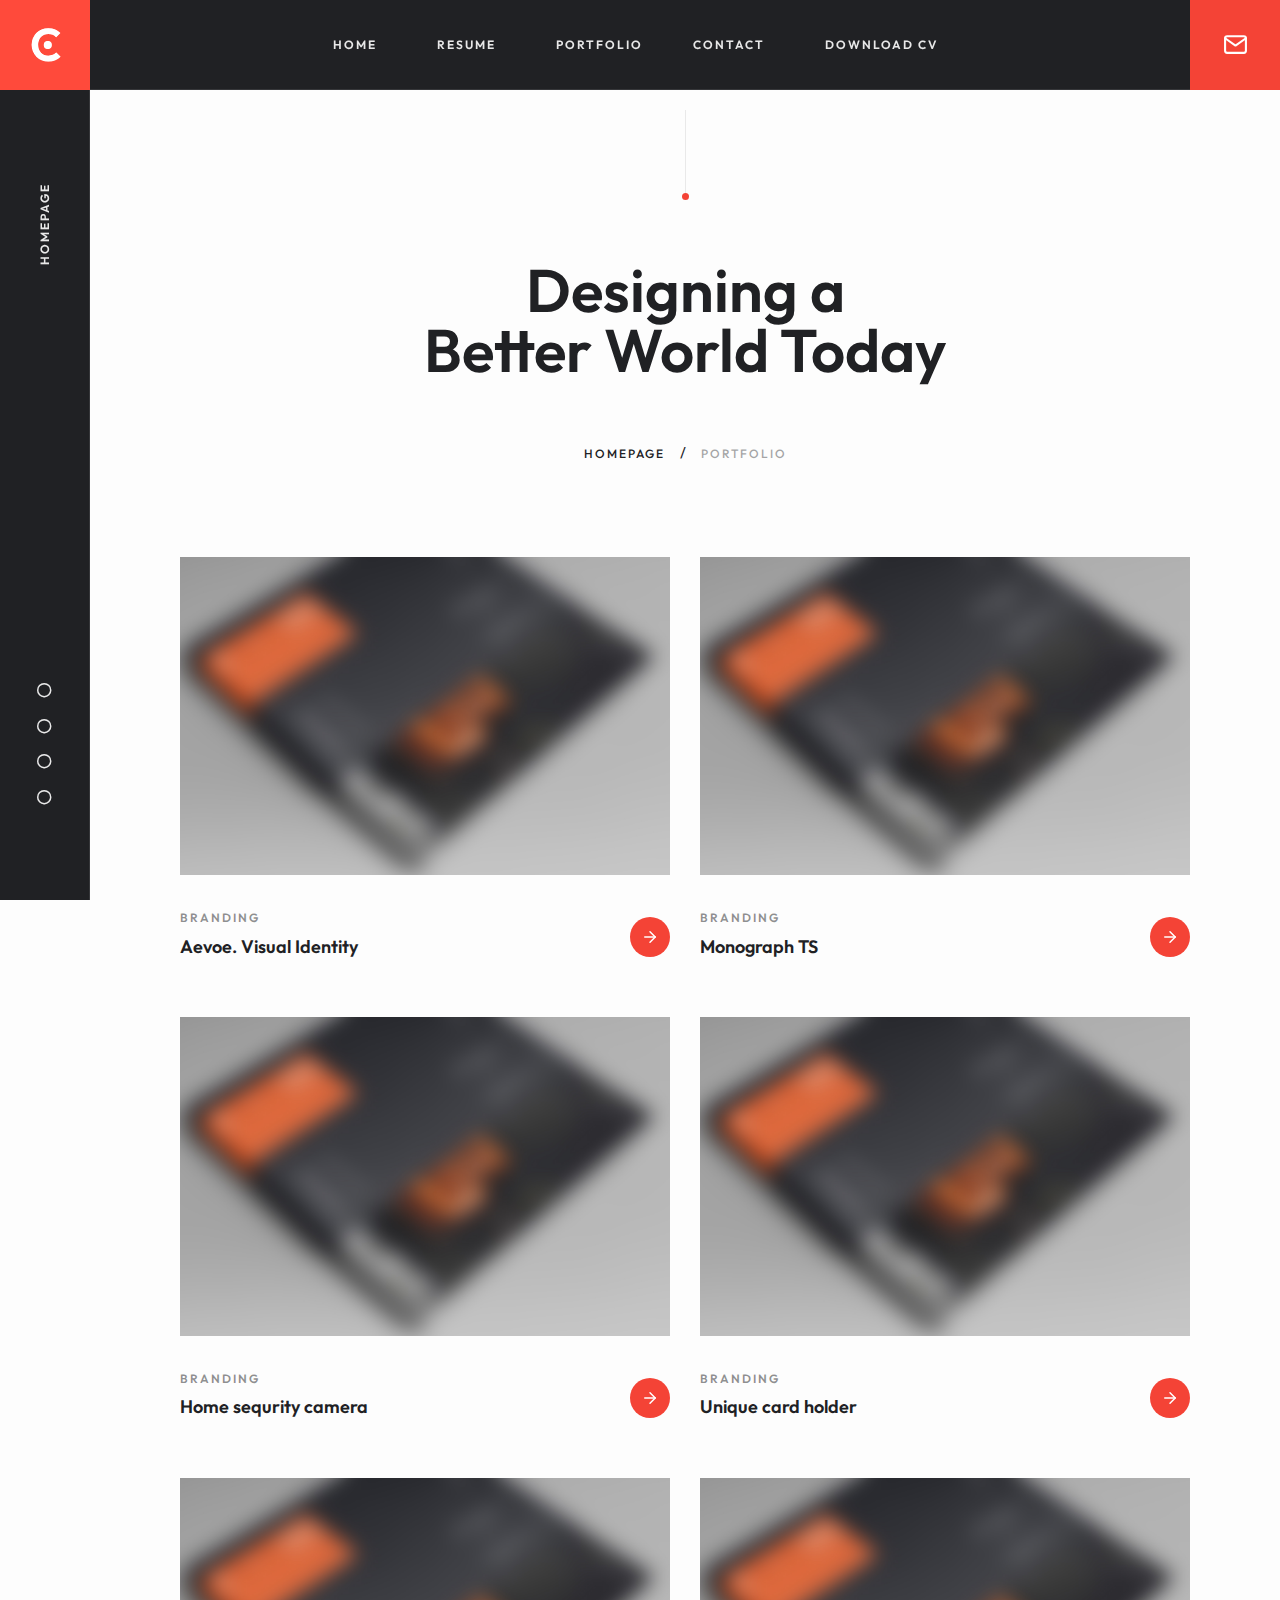
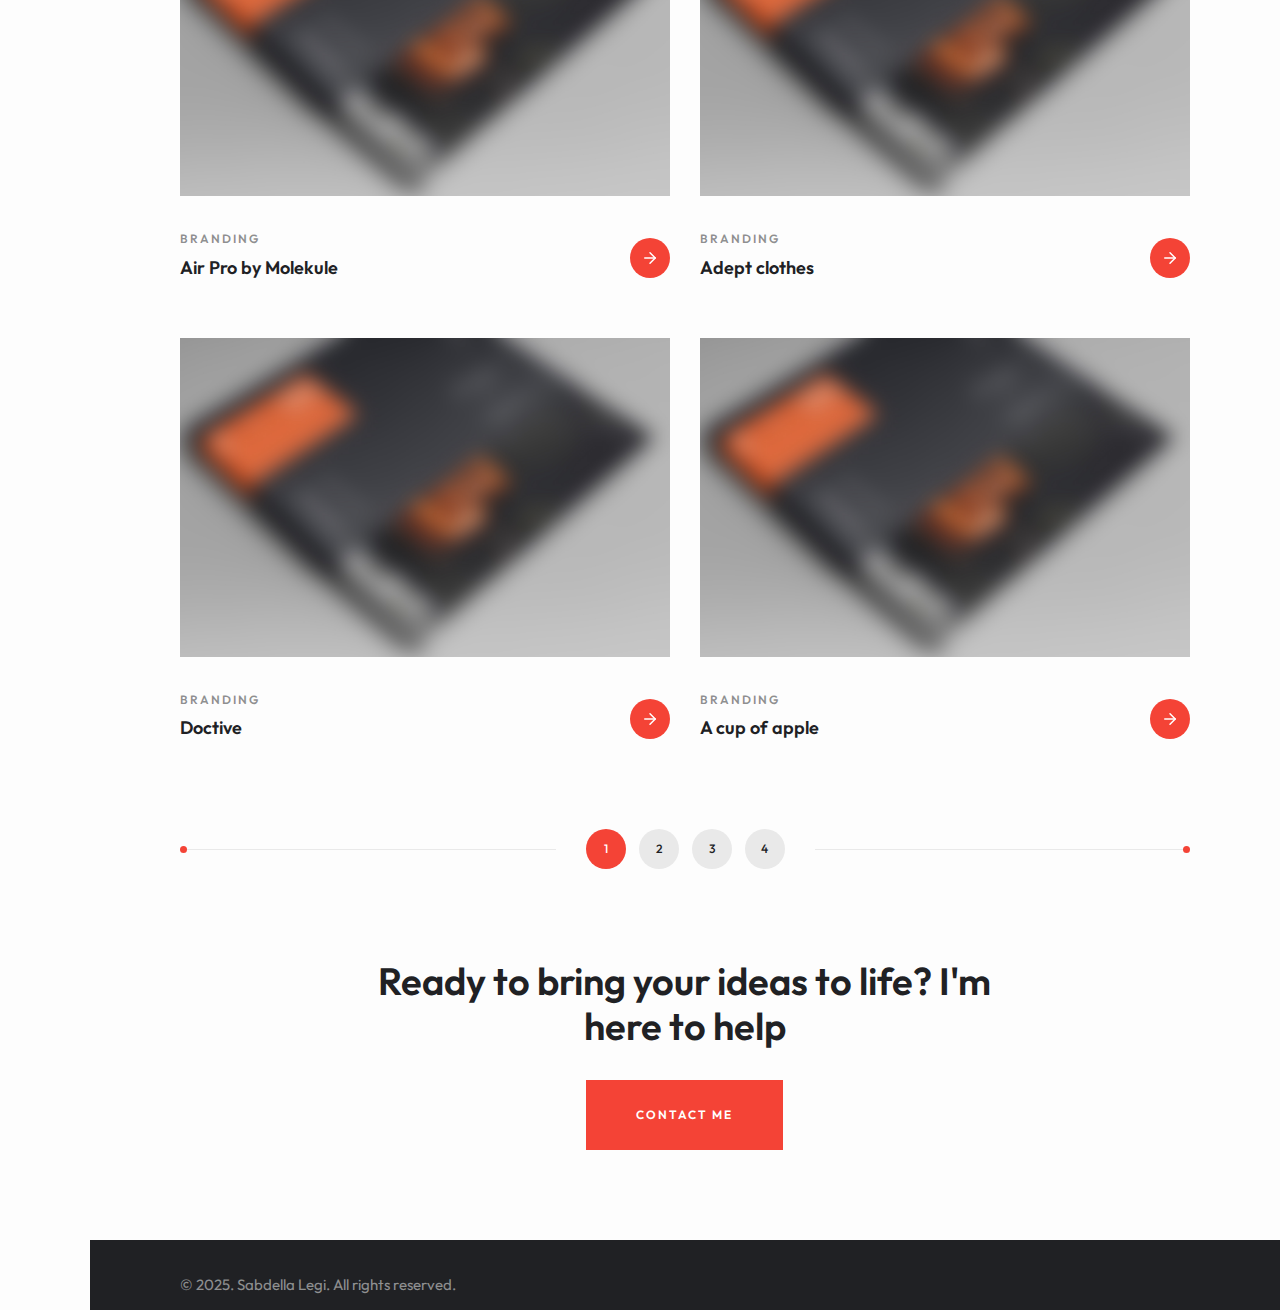
<file: portfolio.html>
<!DOCTYPE html>
<html lang="zxx" class="is-animating">

<head>

    <meta charset="UTF-8">
    <meta name="viewport" content="width=device-width, initial-scale=1.0">
    <meta http-equiv="X-UA-Compatible" content="ie=edge">

    <!-- bootstrap grid css -->
    <link rel="stylesheet" href="css/plugins/bootstrap-grid.css">
    <!-- font awesome css -->
    <link rel="stylesheet" href="css/plugins/font-awesome.min.css">
    <!-- swiper css -->
    <link rel="stylesheet" href="css/plugins/swiper.min.css">
    <!-- courtney css -->
    <link rel="stylesheet" href="css/dark-mode.css">
    <!-- page name -->
    <title>Sabdella Legi</title>

</head>

<body>

    <!-- wrapper -->
    <div class="mil-wrapper" id="top">

        <div class="mil-frame">

            <!-- top bar -->
            <div class="mil-top-panel">

                <!-- You need to remove the "mil-dot" class if you don't need a dot -->
                <a href="index.html" class="mil-logo"><span class="mil-dot">C</span></a>

                <div class="mil-navigation">
                    <nav id="swupMenu" class="mil-menu-transition">
                        <ul>
                            <li class="mil-has-children">
                                <a href="index.html">Home</a>
                            </li>
                            <li class="mil-has-children">
                                <a href="resume.html">Resume</a>
                            </li>
                            <li class="mil-active">
                                <a href="portfolio.html">Portfolio</a>
                            </li>
                            <li class="mil-has-children">
                                <a href="contact.html">Contact</a>
                            </li>
                            <li class="mil-has-children">
                                <a href="cv-full.pdf">Download CV</a>
                            </li>
                        </ul>
                    </nav>
                </div>

                <div class="mil-top-panel-btns">
                    <a href="mailto:" class="mil-contact-btn">
                        <svg xmlns="http://www.w3.org/2000/svg" viewBox="0 0 24 24" fill="none" stroke="currentColor" stroke-width="2" stroke-linecap="round" stroke-linejoin="round" class="feather feather-mail">
                            <path d="M4 4h16c1.1 0 2 .9 2 2v12c0 1.1-.9 2-2 2H4c-1.1 0-2-.9-2-2V6c0-1.1.9-2 2-2z"></path>
                            <polyline points="22,6 12,13 2,6"></polyline>
                        </svg>
                    </a>

                    <div class="mil-menu-btn">
                        <span></span>
                    </div>
                </div>

            </div>
            <!-- top bar end -->

            <!-- left bar -->
            <div class="mil-left-panel">

                <div class="mil-page-name mil-upper mil-dark">Homepage</div>

                <ul class="mil-social-icons">
                    <li><a href="#." target="_blank" class="social-icon"> <i class="far fa-circle"></i></a></li>
                    <li><a href="#." target="_blank" class="social-icon"> <i class="far fa-circle"></i></a></li>
                    <li><a href="#." target="_blank" class="social-icon"> <i class="far fa-circle"></i></a></li>
                    <li><a href="#." target="_blank" class="social-icon"> <i class="far fa-circle"></i></a></li>
                </ul>

            </div>
            <!-- left bar end -->

            <!-- back to top -->
            <div class="mil-back-to-top">
                <a href="#top" class="mil-link mil-btt-icon">
                    <span>Back to top</span>
                    <svg xmlns="http://www.w3.org/2000/svg" width="24" height="24" viewBox="0 0 24 24" fill="none" stroke="currentColor" stroke-width="2" stroke-linecap="round" stroke-linejoin="round" class="feather feather-arrow-right">
                        <line x1="5" y1="12" x2="19" y2="12"></line>
                        <polyline points="12 5 19 12 12 19"></polyline>
                    </svg>
                </a>
            </div>
            <!-- back to top end -->

        </div>

        <!-- content -->
        <div class="mil-content">

            <div class="mil-scroll-wrapper transition-fade" id="swupMain">
                <div class="mil-container">

                    <!-- banner -->
                    <section class="mil-banner-sm mil-center">
                        <div class="mil-banner-top mil-up"></div>
                        <div class="mil-banner-title">
                            <h1 class="mil-h1-sm mil-up mil-mb-60">Designing a <br>Better World Today</h1>
                            <ul class="mil-breadcrumbs mil-up">
                                <li><a href="home-1.html">Homepage</a></li>
                                <li><a href="portfolio-2.html">portfolio</a></li>
                            </ul>
                        </div>
                    </section>
                    <!-- banner end -->

                    <!-- portfolio -->
                    <section>
                        <div class="row">
                            <div class="col-lg-6">

                                <a href="project-1.html" class="mil-portfolio-item mil-mb-60">
                                    <div class="mil-cover-frame mil-up">
                                        <img src="img/portfolio/1.jpg" alt="cover">
                                    </div>
                                    <div class="mil-description mil-up">
                                        <div>
                                            <p class="mil-upper mil-mb-5">Branding</p>
                                            <h4>Aevoe. Visual Identity</h4>
                                        </div>
                                        <div class="mil-link mil-icon-link">
                                            <svg xmlns="http://www.w3.org/2000/svg" width="24" height="24" viewBox="0 0 24 24" fill="none" stroke="currentColor" stroke-width="2" stroke-linecap="round" stroke-linejoin="round" class="feather feather-arrow-right">
                                                <line x1="5" y1="12" x2="19" y2="12"></line>
                                                <polyline points="12 5 19 12 12 19"></polyline>
                                            </svg>
                                        </div>
                                    </div>
                                </a>

                            </div>
                            <div class="col-lg-6">

                                <a href="project-1.html" class="mil-portfolio-item mil-mb-60">
                                    <div class="mil-cover-frame mil-up">
                                        <img src="img/portfolio/2.jpg" alt="cover">
                                    </div>
                                    <div class="mil-description mil-up">
                                        <div>
                                            <p class="mil-upper mil-mb-5">Branding</p>
                                            <h4>Monograph TS</h4>
                                        </div>
                                        <div class="mil-link mil-icon-link">
                                            <svg xmlns="http://www.w3.org/2000/svg" width="24" height="24" viewBox="0 0 24 24" fill="none" stroke="currentColor" stroke-width="2" stroke-linecap="round" stroke-linejoin="round" class="feather feather-arrow-right">
                                                <line x1="5" y1="12" x2="19" y2="12"></line>
                                                <polyline points="12 5 19 12 12 19"></polyline>
                                            </svg>
                                        </div>
                                    </div>
                                </a>

                            </div>
                            <div class="col-lg-6">

                                <a href="project-1.html" class="mil-portfolio-item mil-mb-60">
                                    <div class="mil-cover-frame mil-up">
                                        <img src="img/portfolio/3.jpg" alt="cover">
                                    </div>
                                    <div class="mil-description mil-up">
                                        <div>
                                            <p class="mil-upper mil-mb-5">Branding</p>
                                            <h4>Home sequrity camera</h4>
                                        </div>
                                        <div class="mil-link mil-icon-link">
                                            <svg xmlns="http://www.w3.org/2000/svg" width="24" height="24" viewBox="0 0 24 24" fill="none" stroke="currentColor" stroke-width="2" stroke-linecap="round" stroke-linejoin="round" class="feather feather-arrow-right">
                                                <line x1="5" y1="12" x2="19" y2="12"></line>
                                                <polyline points="12 5 19 12 12 19"></polyline>
                                            </svg>
                                        </div>
                                    </div>
                                </a>

                            </div>
                            <div class="col-lg-6">

                                <a href="project-1.html" class="mil-portfolio-item mil-mb-60">
                                    <div class="mil-cover-frame mil-up">
                                        <img src="img/portfolio/4.jpg" alt="cover">
                                    </div>
                                    <div class="mil-description mil-up">
                                        <div>
                                            <p class="mil-upper mil-mb-5">Branding</p>
                                            <h4>Unique card holder</h4>
                                        </div>
                                        <div class="mil-link mil-icon-link">
                                            <svg xmlns="http://www.w3.org/2000/svg" width="24" height="24" viewBox="0 0 24 24" fill="none" stroke="currentColor" stroke-width="2" stroke-linecap="round" stroke-linejoin="round" class="feather feather-arrow-right">
                                                <line x1="5" y1="12" x2="19" y2="12"></line>
                                                <polyline points="12 5 19 12 12 19"></polyline>
                                            </svg>
                                        </div>
                                    </div>
                                </a>

                            </div>
                            <div class="col-lg-6">

                                <a href="project-1.html" class="mil-portfolio-item mil-mb-60">
                                    <div class="mil-cover-frame mil-up">
                                        <img src="img/portfolio/5.jpg" alt="cover">
                                    </div>
                                    <div class="mil-description mil-up">
                                        <div>
                                            <p class="mil-upper mil-mb-5">Branding</p>
                                            <h4>Air Pro by Molekule</h4>
                                        </div>
                                        <div class="mil-link mil-icon-link">
                                            <svg xmlns="http://www.w3.org/2000/svg" width="24" height="24" viewBox="0 0 24 24" fill="none" stroke="currentColor" stroke-width="2" stroke-linecap="round" stroke-linejoin="round" class="feather feather-arrow-right">
                                                <line x1="5" y1="12" x2="19" y2="12"></line>
                                                <polyline points="12 5 19 12 12 19"></polyline>
                                            </svg>
                                        </div>
                                    </div>
                                </a>

                            </div>
                            <div class="col-lg-6">

                                <a href="project-1.html" class="mil-portfolio-item mil-mb-60">
                                    <div class="mil-cover-frame mil-up">
                                        <img src="img/portfolio/6.jpg" alt="cover">
                                    </div>
                                    <div class="mil-description mil-up">
                                        <div>
                                            <p class="mil-upper mil-mb-5">Branding</p>
                                            <h4>Adept clothes</h4>
                                        </div>
                                        <div class="mil-link mil-icon-link">
                                            <svg xmlns="http://www.w3.org/2000/svg" width="24" height="24" viewBox="0 0 24 24" fill="none" stroke="currentColor" stroke-width="2" stroke-linecap="round" stroke-linejoin="round" class="feather feather-arrow-right">
                                                <line x1="5" y1="12" x2="19" y2="12"></line>
                                                <polyline points="12 5 19 12 12 19"></polyline>
                                            </svg>
                                        </div>
                                    </div>
                                </a>

                            </div>
                            <div class="col-lg-6">

                                <a href="project-1.html" class="mil-portfolio-item mil-mb-60">
                                    <div class="mil-cover-frame mil-up">
                                        <img src="img/portfolio/7.jpg" alt="cover">
                                    </div>
                                    <div class="mil-description mil-up">
                                        <div>
                                            <p class="mil-upper mil-mb-5">Branding</p>
                                            <h4>Doctive</h4>
                                        </div>
                                        <div class="mil-link mil-icon-link">
                                            <svg xmlns="http://www.w3.org/2000/svg" width="24" height="24" viewBox="0 0 24 24" fill="none" stroke="currentColor" stroke-width="2" stroke-linecap="round" stroke-linejoin="round" class="feather feather-arrow-right">
                                                <line x1="5" y1="12" x2="19" y2="12"></line>
                                                <polyline points="12 5 19 12 12 19"></polyline>
                                            </svg>
                                        </div>
                                    </div>
                                </a>

                            </div>
                            <div class="col-lg-6">

                                <a href="project-1.html" class="mil-portfolio-item mil-mb-60">
                                    <div class="mil-cover-frame mil-up">
                                        <img src="img/portfolio/8.jpg" alt="cover">
                                    </div>
                                    <div class="mil-description mil-up">
                                        <div>
                                            <p class="mil-upper mil-mb-5">Branding</p>
                                            <h4>A cup of apple</h4>
                                        </div>
                                        <div class="mil-link mil-icon-link">
                                            <svg xmlns="http://www.w3.org/2000/svg" width="24" height="24" viewBox="0 0 24 24" fill="none" stroke="currentColor" stroke-width="2" stroke-linecap="round" stroke-linejoin="round" class="feather feather-arrow-right">
                                                <line x1="5" y1="12" x2="19" y2="12"></line>
                                                <polyline points="12 5 19 12 12 19"></polyline>
                                            </svg>
                                        </div>
                                    </div>
                                </a>

                            </div>
                            <div class="col-lg-12">

                                <div class="mil-pagination mil-up">
                                    <div class="mil-divider"></div>
                                    <div class="mil-pagination-buttons">
                                        <a href="portfolio-2.html" class="mil-pagination-btn mil-active">1</a>
                                        <a href="portfolio-2.html" class="mil-pagination-btn">2</a>
                                        <a href="portfolio-2.html" class="mil-pagination-btn">3</a>
                                        <a href="portfolio-2.html" class="mil-pagination-btn">4</a>
                                    </div>
                                </div>

                            </div>
                        </div>
                    </section>
                    <!-- portfolio end -->

                    <!-- call to action -->
                    <section id="about" class="mil-p-90-90">
                        <div class="row justify-content-center">
                            <div class="col-lg-8">
                                <div class="mil-center">
                                    <h2 class="mil-up mil-mb-30">Ready to bring your ideas to life? I'm here to help</h2>
                                    <div class="mil-up">
                                        <a href="contact.html" class="mil-btn mil-sm-btn">Contact me</a>
                                    </div>
                                </div>
                            </div>
                        </div>
                    </section>
                    <!-- call to action end -->

                    <!-- footer -->
                    <footer class="mil-fw">
                        <p class="mil-light-soft">© 2025. Sabdella Legi. All rights reserved.</p>
                    </footer>
                    <!-- footer end -->

                </div>

            </div>
        </div>
        <!-- content -->
    </div>
    <!-- wrapper end -->

    <!-- jQuery js -->
    <script src="js/plugins/jquery.min.js"></script>
    <!-- swup js -->
    <script src="js/plugins/swup.min.js"></script>
    <!-- swup body class plugin js -->
    <script src="js/plugins/SwupBodyClassPlugin.min.js"></script>
    <!-- swiper js -->
    <script src="js/plugins/swiper.min.js"></script>
    <!-- gsap js -->
    <script src="js/plugins/gsap.min.js"></script>
    <!-- scroll smoother -->
    <script src="js/plugins/smooth-scroll.js"></script>
    <!-- scroll trigger js -->
    <script src="js/plugins/ScrollTrigger.min.js"></script>
    <!-- parallax js -->
    <script src="js/plugins/parallax.js"></script>
    <!-- courtney js -->
    <script src="js/main.js"></script>

</body>

</html>
</file>
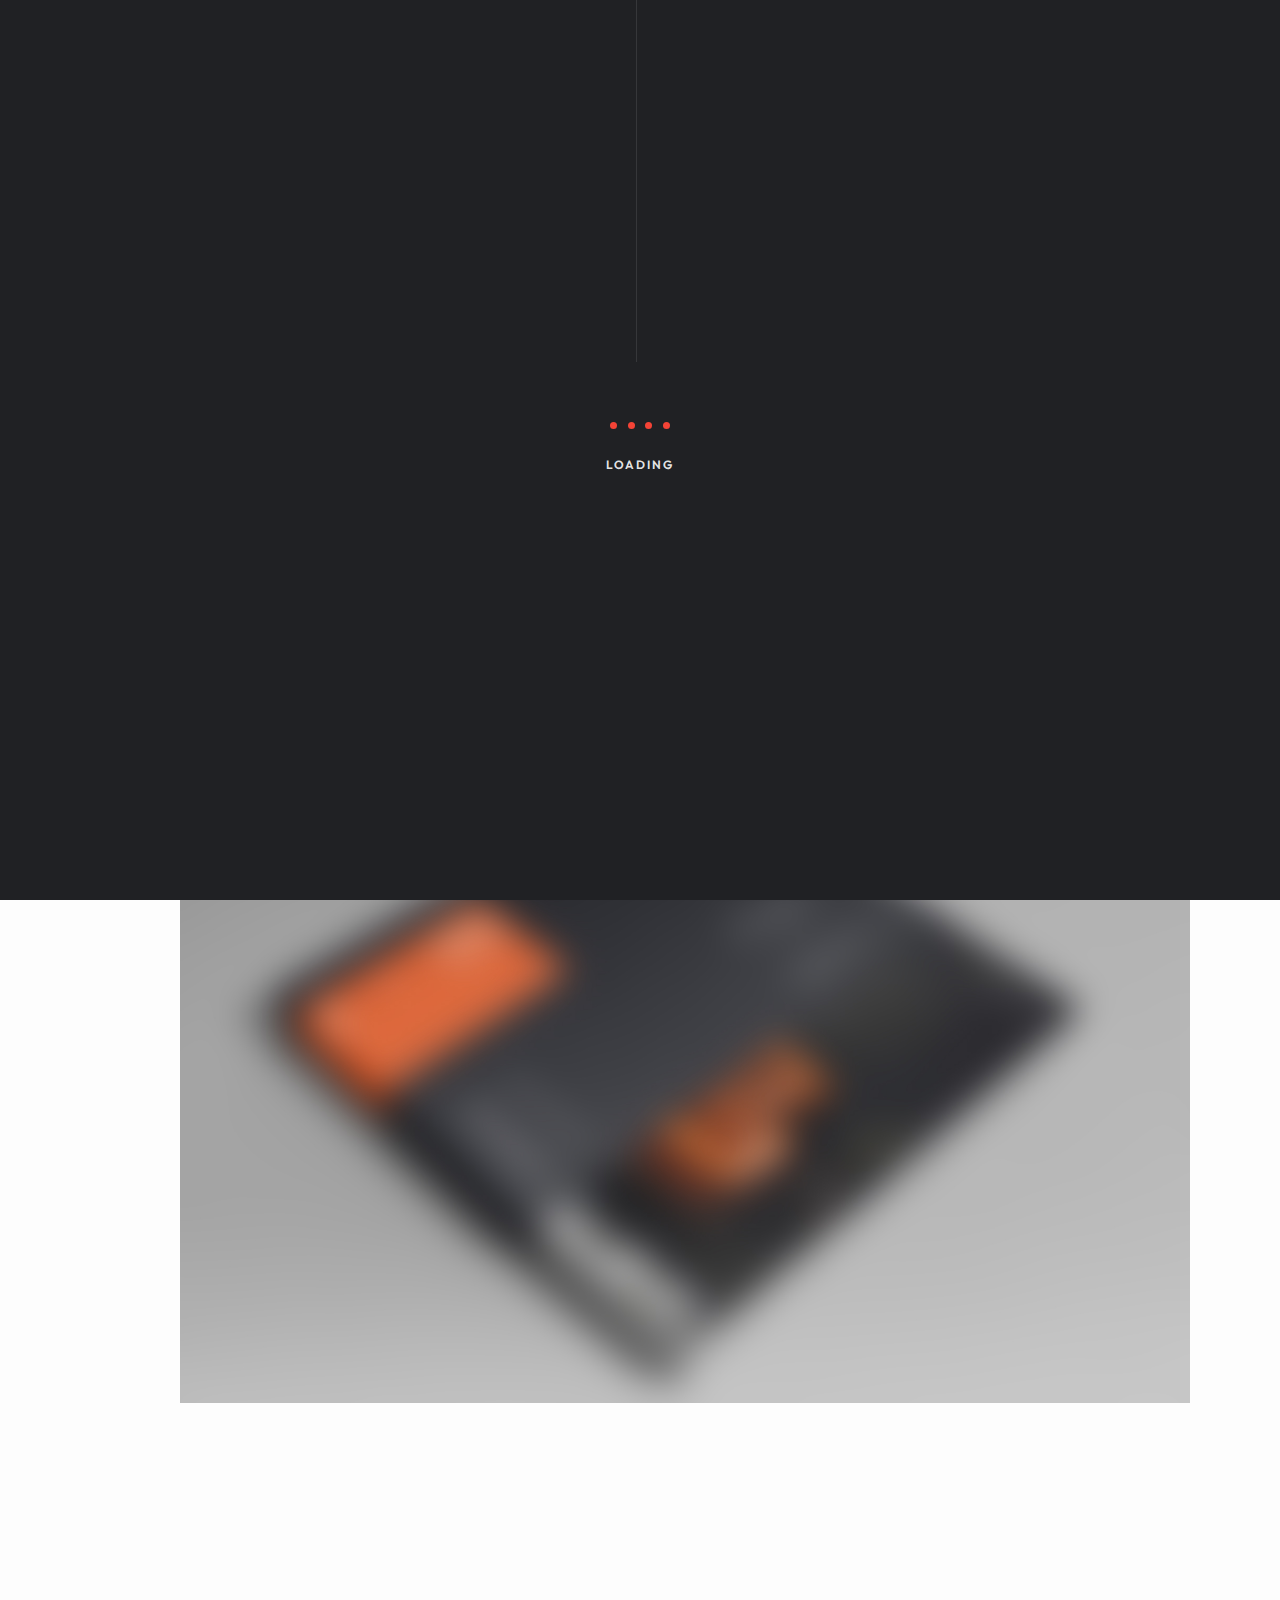
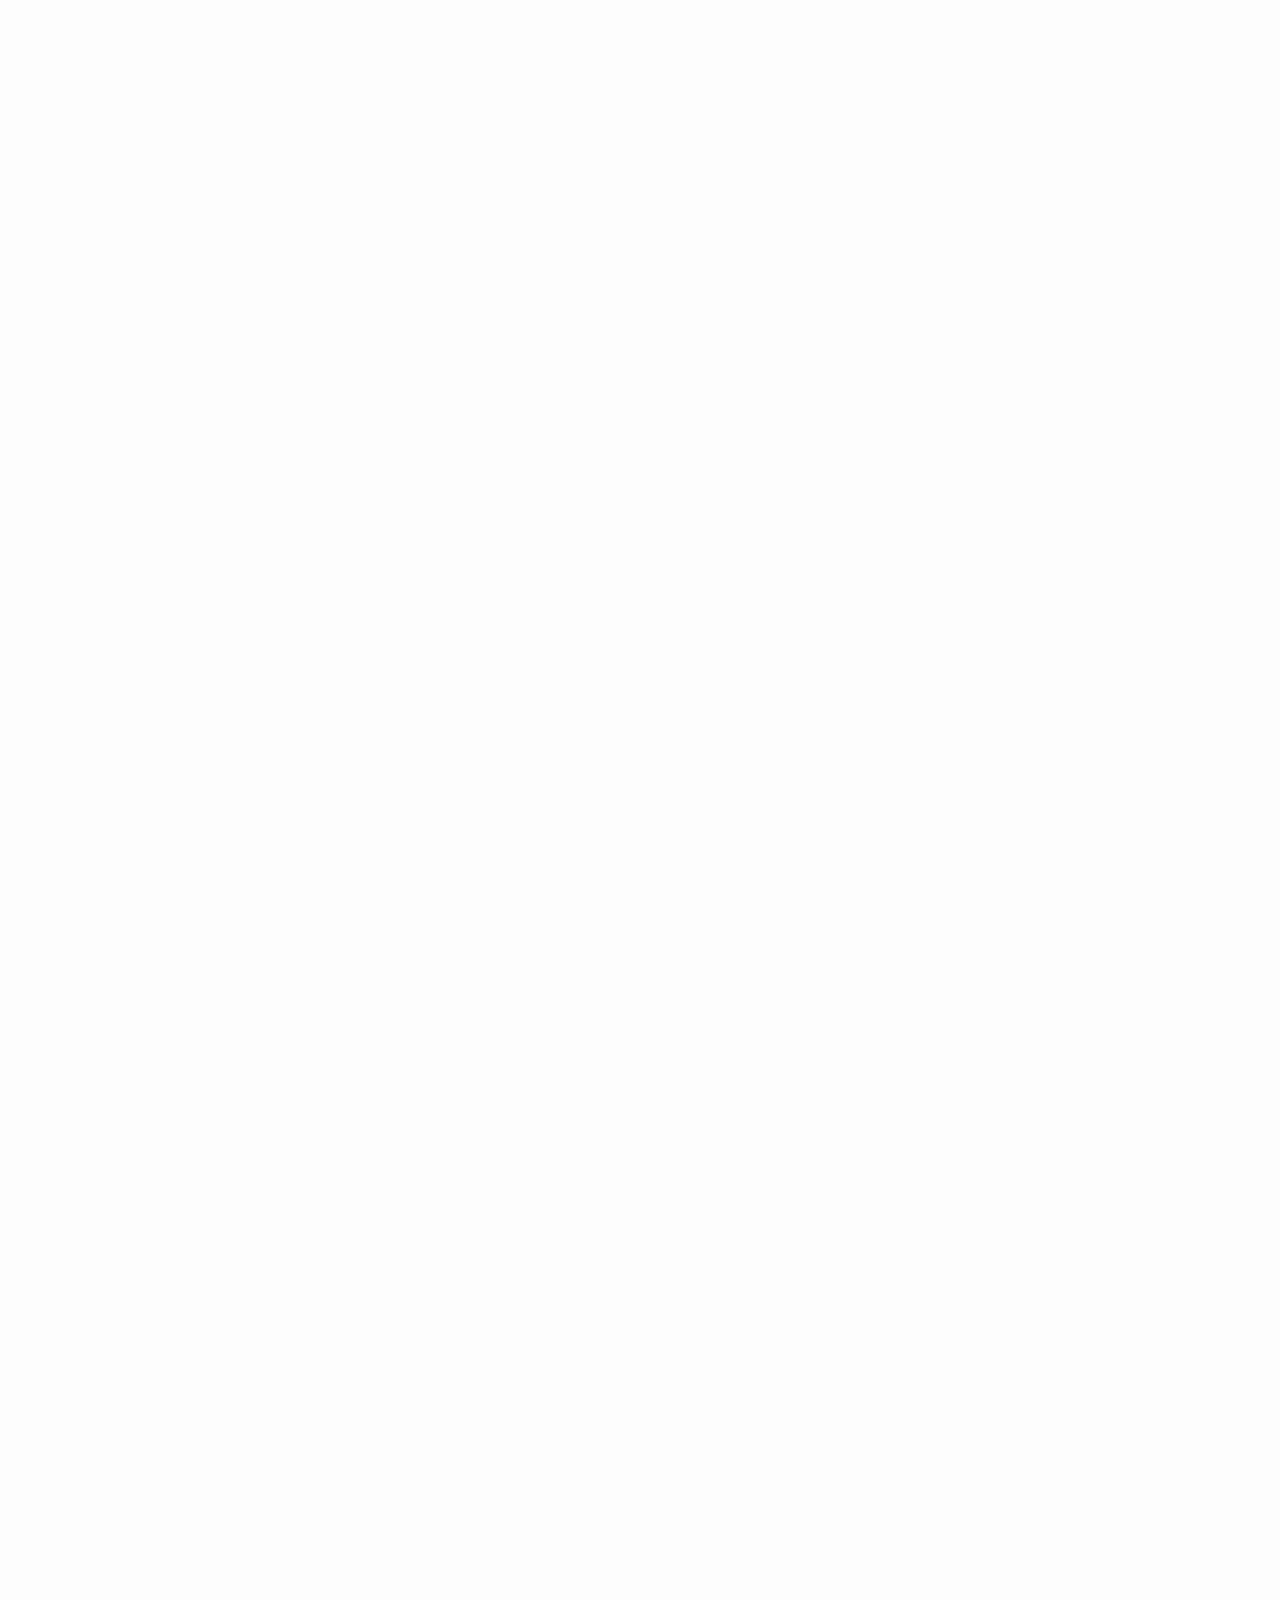
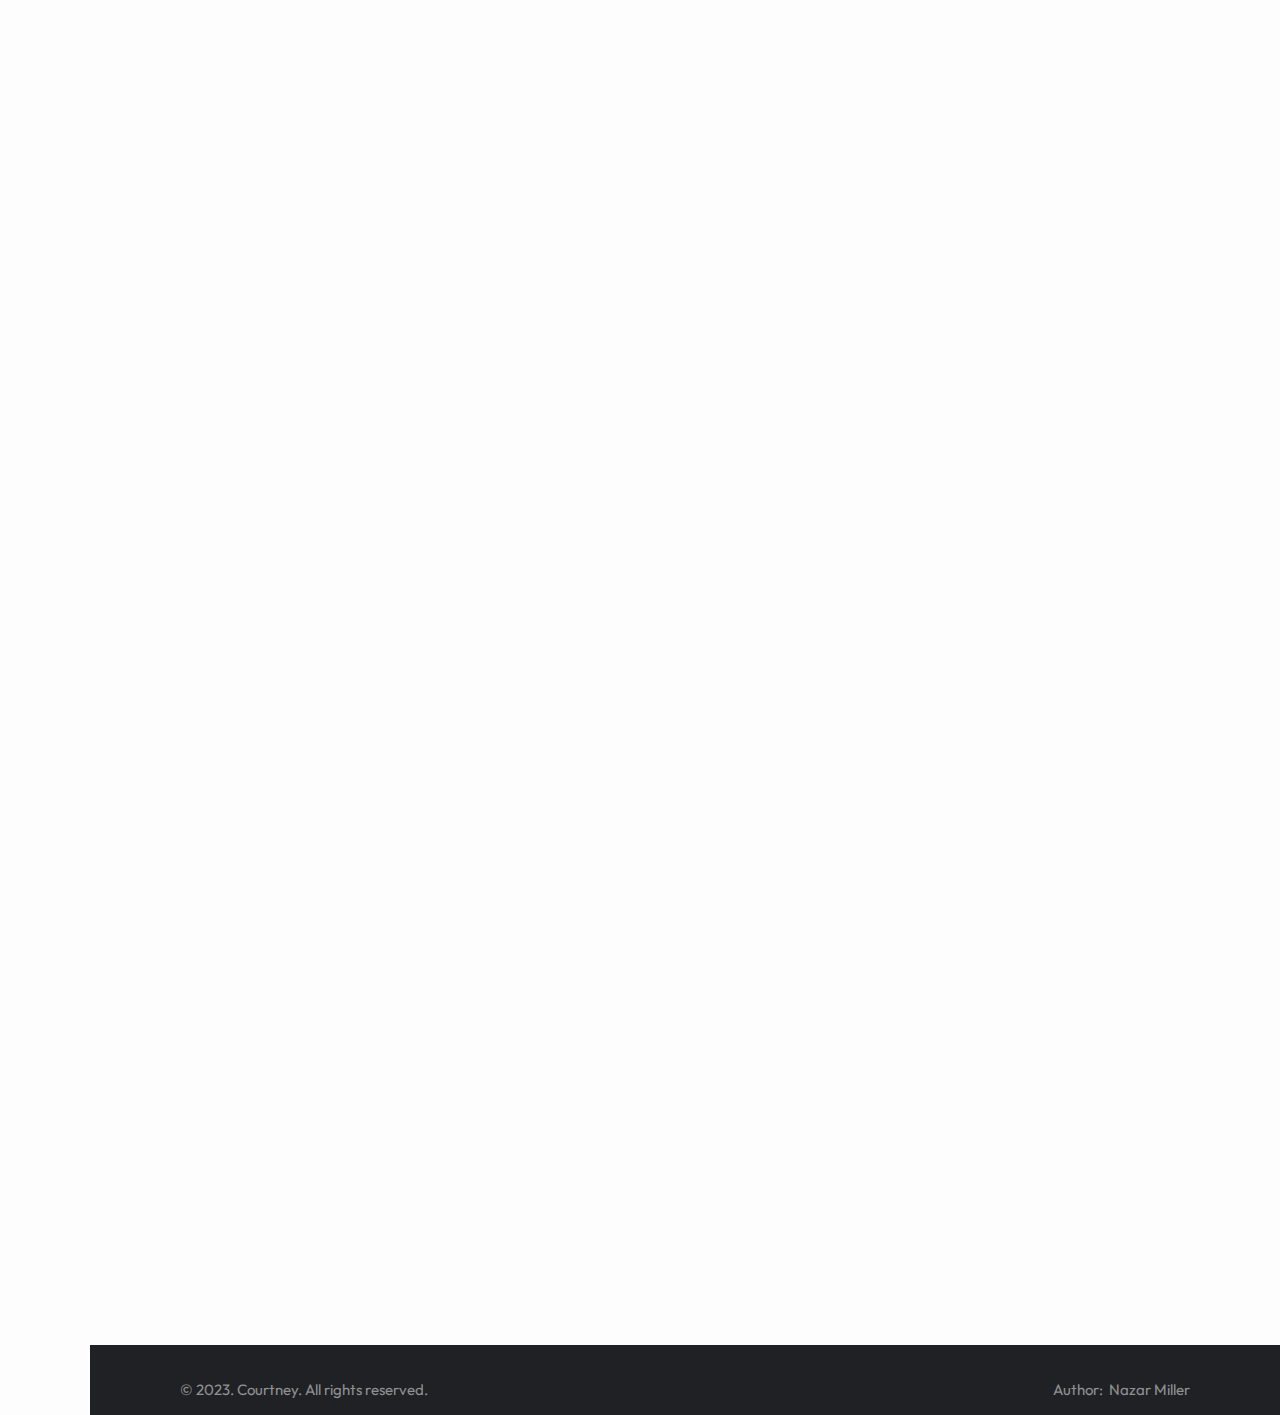
<file: project-1.html>
<!DOCTYPE html>
<html lang="zxx" class="is-animating">

<head>

    <meta charset="UTF-8">
    <meta name="viewport" content="width=device-width, initial-scale=1.0">
    <meta http-equiv="X-UA-Compatible" content="ie=edge">

    <!-- bootstrap grid css -->
    <link rel="stylesheet" href="css/plugins/bootstrap-grid.css">
    <!-- font awesome css -->
    <link rel="stylesheet" href="css/plugins/font-awesome.min.css">
    <!-- swiper css -->
    <link rel="stylesheet" href="css/plugins/swiper.min.css">
    <!-- courtney css -->
    <link rel="stylesheet" href="css/dark-mode.css">
    <!-- page name -->
    <title>Courtney</title>

</head>

<body>

    <!-- wrapper -->
    <div class="mil-wrapper" id="top">

        <!-- preloader -->
        <div class="mil-preloader-frame">
            <div class="mil-preloader-content" style="transform: scale(.6) translateY(200px); opacity: 0;">
                <div class="mil-preloader">
                    <div class="mil-circ-1"></div>
                    <div class="mil-circ-2"></div>
                    <div class="mil-circ-3"></div>
                    <div class="mil-circ-4"></div>
                </div>
                <div class="mil-upper">Loading</div>
            </div>
        </div>
        <!-- preloader end -->

        <div class="mil-frame">

            <!-- top bar -->
            <div class="mil-top-panel">

                <!-- You need to remove the "mil-dot" class if you don't need a dot -->
                <a href="home-1.html" class="mil-logo"><span class="mil-dot">C</span></a>

                <div class="mil-navigation">
                    <nav id="swupMenu" class="mil-menu-transition">
                        <ul>
                            <li class="mil-has-children">
                                <a href="">Home</a>
                                <ul>
                                    <li><a href="home-1.html">Default</a></li>
                                    <li><a href="home-2.html">Full width homepage</a></li>
                                    <li><a href="portfolio-5.html">Portfolio slider</a></li>
                                </ul>
                            </li>
                            <li class="mil-has-children mil-active">
                                <a href="">Projects</a>
                                <ul>
                                    <li><a href="portfolio-1.html">Projects list</a></li>
                                    <li><a href="portfolio-2.html">Projects 2 column list</a></li>
                                    <li><a href="portfolio-3.html">Full width list</a></li>
                                    <li><a href="portfolio-4.html">Full width simple list</a></li>
                                    <li><a href="portfolio-5.html">Carousel</a></li>
                                    <li><a href="project-1.html">Single Project</a></li>
                                    <li><a href="project-2.html">Full width Single Project</a></li>
                                </ul>
                            </li>
                            <li class="mil-has-children">
                                <a href="">Blog</a>
                                <ul>
                                    <li><a href="blog-1.html">Blog list</a></li>
                                    <li><a href="blog-2.html">Full width list</a></li>
                                    <li><a href="publication-1.html">Publication</a></li>
                                    <li><a href="publication-2.html">Full width Publication</a></li>
                                </ul>
                            </li>
                            <li><a href="contact.html">Contact</a></li>
                            <li class="mil-has-children">
                                <a href="">Other</a>
                                <ul>
                                    <li><a href="story.html">Story timeline</a></li>
                                    <li><a href="services.html">Services</a></li>
                                    <li><a href="service.html">Single Service</a></li>
                                    <li><a href="404.html">404</a></li>
                                </ul>
                            </li>
                        </ul>
                    </nav>
                </div>

                <div class="mil-top-panel-btns">
                    <a href="contact.html" class="mil-contact-btn">
                        <svg xmlns="http://www.w3.org/2000/svg" viewBox="0 0 24 24" fill="none" stroke="currentColor" stroke-width="2" stroke-linecap="round" stroke-linejoin="round" class="feather feather-mail">
                            <path d="M4 4h16c1.1 0 2 .9 2 2v12c0 1.1-.9 2-2 2H4c-1.1 0-2-.9-2-2V6c0-1.1.9-2 2-2z"></path>
                            <polyline points="22,6 12,13 2,6"></polyline>
                        </svg>
                    </a>

                    <div class="mil-menu-btn">
                        <span></span>
                    </div>
                </div>

            </div>
            <!-- top bar end -->

            <!-- left bar -->
            <div class="mil-left-panel">

                <div class="mil-page-name mil-upper mil-dark">Homepage</div>

                <ul class="mil-social-icons">
                    <li><a href="#." target="_blank" class="social-icon"> <i class="far fa-circle"></i></a></li>
                    <li><a href="#." target="_blank" class="social-icon"> <i class="far fa-circle"></i></a></li>
                    <li><a href="#." target="_blank" class="social-icon"> <i class="far fa-circle"></i></a></li>
                    <li><a href="#." target="_blank" class="social-icon"> <i class="far fa-circle"></i></a></li>
                </ul>

            </div>
            <!-- left bar end -->

            <!-- back to top -->
            <div class="mil-back-to-top">
                <a href="#top" class="mil-link mil-btt-icon">
                    <span>Back to top</span>
                    <svg xmlns="http://www.w3.org/2000/svg" width="24" height="24" viewBox="0 0 24 24" fill="none" stroke="currentColor" stroke-width="2" stroke-linecap="round" stroke-linejoin="round" class="feather feather-arrow-right">
                        <line x1="5" y1="12" x2="19" y2="12"></line>
                        <polyline points="12 5 19 12 12 19"></polyline>
                    </svg>
                </a>
            </div>
            <!-- back to top end -->

        </div>

        <!-- content -->
        <div class="mil-content">

            <div class="mil-scroll-wrapper transition-fade" id="swupMain">
                <div class="mil-container">

                    <!-- banner -->
                    <section class="mil-banner-sm mil-center">
                        <div class="mil-banner-top mil-up"></div>
                        <div class="mil-banner-title">
                            <ul class="mil-puplication-details mil-up mil-mb-60">
                                <li><span class="mil-upper mil-dark">Client: </span>&nbsp;&nbsp;<span class="mil-upper">Envato</span></li>
                                <li><span class="mil-upper mil-dark">Date: </span>&nbsp;&nbsp;<span class="mil-upper">may 2023</span></li>
                                <li class="mil-upper mil-accent">Branding</li>
                            </ul>
                            <h1 class="mil-h1-sm mil-up mil-mb-60">Aevoe. Visual Identity</h1>
                            <ul class="mil-breadcrumbs mil-up">
                                <li><a href="home-1.html">Homepage</a></li>
                                <li><a href="portfolio-1.html">Portfolio</a></li>
                                <li><a href="project-1.html">Project</a></li>
                            </ul>
                        </div>
                    </section>
                    <!-- banner end -->

                    <!-- project -->
                    <section class="mil-p-0-30">

                        <div class="row justify-content-center">
                            <div class="col-lg-9">

                                <p class="mil-text-xl mil-dark mil-up mil-center mil-mb-90">Our pieces, ranging from sophisticated office chairs to versatile home furniture, embody a unique blend of style, functionality, and ergonomic excellence. Venture into the Aevoe universe and experience how our furniture transforms your daily living and working spaces into realms of elegance and comfort.</p>

                            </div>
                            <div class="col-lg-12">

                                <img src="img/portfolio/project-1/2.jpg" alt="project" style="width: 100%" class="mil-up mil-mb-30">

                            </div>
                            <div class="col-lg-6">

                                <img src="img/portfolio/project-1/3.jpg" alt="project" style="width: 100%" class="mil-up mil-mb-30">

                            </div>
                            <div class="col-lg-6">

                                <img src="img/portfolio/project-1/4.jpg" alt="project" style="width: 100%" class="mil-up mil-mb-60">

                            </div>
                            <div class="col-lg-6">
                                <h3 class="mil-up mil-mb-30">Visual identity design</h3>
                            </div>
                            <div class="col-lg-6">
                                <p class="mil-up mil-mb-15">Embrace the extraordinary with Aevoe - a premium furnishing brand that fuses modern design with supreme comfort. </p>
                                <p class="mil-up mil-mb-30">Our pieces, ranging from sophisticated office chairs to versatile home furniture, embody a unique blend of style, functionality, and ergonomic excellence. Venture into the Aevoe universe and experience how our furniture transforms your daily living and working spaces into realms of elegance and comfort.</p>
                                <a href="https://www.behance.net/gallery/173454339/AEVOE-Visual-Identity?tracking_source=for_you_logged_in_feed_recommended" target="_blank" class="mil-link mil-up mil-mb-60">
                                    <span>Visit website</span>
                                    <svg xmlns="http://www.w3.org/2000/svg" width="24" height="24" viewBox="0 0 24 24" fill="none" stroke="currentColor" stroke-width="2" stroke-linecap="round" stroke-linejoin="round" class="feather feather-arrow-right">
                                        <line x1="5" y1="12" x2="19" y2="12"></line>
                                        <polyline points="12 5 19 12 12 19"></polyline>
                                    </svg>
                                </a>
                            </div>
                            <div class="col-lg-12">

                                <img src="img/portfolio/project-1/5.jpg" alt="project" style="width: 100%" class="mil-up mil-mb-30">

                            </div>
                            <div class="col-lg-6">

                                <img src="img/portfolio/project-1/6.jpg" alt="project" style="width: 100%" class="mil-up mil-mb-30">

                            </div>
                            <div class="col-lg-6">

                                <img src="img/portfolio/project-1/7.jpg" alt="project" style="width: 100%" class="mil-up mil-mb-60">

                            </div>

                        </div>

                    </section>
                    <!-- project end -->

                    <div class="mil-section-title mil-up">
                        <div class="mil-divider"></div>
                        <h3>Similar projects</h3>
                    </div>

                    <!-- similar projects -->
                    <section class="mil-p-90-30">
                        <div class="row justify-content-between align-items-center">
                            <div class="col-lg-6">

                                <a href="project-1.html" class="mil-portfolio-item mil-mb-60">
                                    <div class="mil-cover-frame mil-up">
                                        <img src="img/portfolio/7.jpg" alt="cover">
                                    </div>
                                    <div class="mil-description mil-up">
                                        <div>
                                            <p class="mil-upper mil-mb-5">Branding</p>
                                            <h4>Doctive</h4>
                                        </div>
                                        <div class="mil-link mil-icon-link">
                                            <svg xmlns="http://www.w3.org/2000/svg" width="24" height="24" viewBox="0 0 24 24" fill="none" stroke="currentColor" stroke-width="2" stroke-linecap="round" stroke-linejoin="round" class="feather feather-arrow-right">
                                                <line x1="5" y1="12" x2="19" y2="12"></line>
                                                <polyline points="12 5 19 12 12 19"></polyline>
                                            </svg>
                                        </div>
                                    </div>
                                </a>

                            </div>
                            <div class="col-lg-6">

                                <a href="project-1.html" class="mil-portfolio-item mil-mb-60">
                                    <div class="mil-cover-frame mil-up">
                                        <img src="img/portfolio/4.jpg" alt="cover">
                                    </div>
                                    <div class="mil-description mil-up">
                                        <div>
                                            <p class="mil-upper mil-mb-5">Branding</p>
                                            <h4>Unique card holder</h4>
                                        </div>
                                        <div class="mil-link mil-icon-link">
                                            <svg xmlns="http://www.w3.org/2000/svg" width="24" height="24" viewBox="0 0 24 24" fill="none" stroke="currentColor" stroke-width="2" stroke-linecap="round" stroke-linejoin="round" class="feather feather-arrow-right">
                                                <line x1="5" y1="12" x2="19" y2="12"></line>
                                                <polyline points="12 5 19 12 12 19"></polyline>
                                            </svg>
                                        </div>
                                    </div>
                                </a>

                            </div>
                        </div>

                    </section>
                    <!-- similar projects end -->

                    <div class="mil-divider mil-up mil-mb-90"></div>

                    <!-- call to action -->
                    <section id="about" class="mil-p-0-90">
                        <div class="row justify-content-center">
                            <div class="col-lg-8">
                                <div class="mil-center">
                                    <h2 class="mil-up mil-mb-30">Ready to bring your ideas to life? I'm here to help</h2>
                                    <div class="mil-up">
                                        <a href="contact.html" class="mil-btn mil-sm-btn">Contact me</a>
                                    </div>
                                </div>
                            </div>
                        </div>
                    </section>
                    <!-- call to action end -->

                    <!-- footer -->
                    <footer class="mil-fw">
                        <p class="mil-light-soft">© 2023. Courtney. All rights reserved.</p>
                        <p class="mil-light-soft">Author: &nbsp;<a href="https://themeforest.net/user/millerdigitaldesign/portfolio" target="_blank">Nazar Miller</a></p>
                    </footer>
                    <!-- footer end -->

                </div>

            </div>

            <div class="mil-right-banner" id="scene">
                <!-- scrollbar -->
                <div class="mil-progress-track">
                    <div class="mil-progress"></div>
                </div>
                <!-- scrollbar end -->
                <div class="mil-banner-wrapper" data-depth="1">
                    <div id="swupBg" class="mil-banner-frame">
                        <img src="img/portfolio/1.jpg" alt="background" class="mil-banner-bg">
                    </div>
                </div>
                <div class="mil-banner-wrapper" data-depth="0.2">
                    <div id="swupPerson" class="mil-banner-frame"></div>
                </div>
                <div class="mil-flying-skills" data-depth="0.1">
                    <div id="swupSkills" class="mil-skills-frame"></div>
                </div>
            </div>

        </div>
        <!-- content -->
    </div>
    <!-- wrapper end -->

    <!-- jQuery js -->
    <script src="js/plugins/jquery.min.js"></script>
    <!-- swup js -->
    <script src="js/plugins/swup.min.js"></script>
    <!-- swup body class plugin js -->
    <script src="js/plugins/SwupBodyClassPlugin.min.js"></script>
    <!-- swiper js -->
    <script src="js/plugins/swiper.min.js"></script>
    <!-- gsap js -->
    <script src="js/plugins/gsap.min.js"></script>
    <!-- scroll smoother -->
    <script src="js/plugins/smooth-scroll.js"></script>
    <!-- scroll trigger js -->
    <script src="js/plugins/ScrollTrigger.min.js"></script>
    <!-- parallax js -->
    <script src="js/plugins/parallax.js"></script>
    <!-- courtney js -->
    <script src="js/main.js"></script>

</body>

</html>
</file>
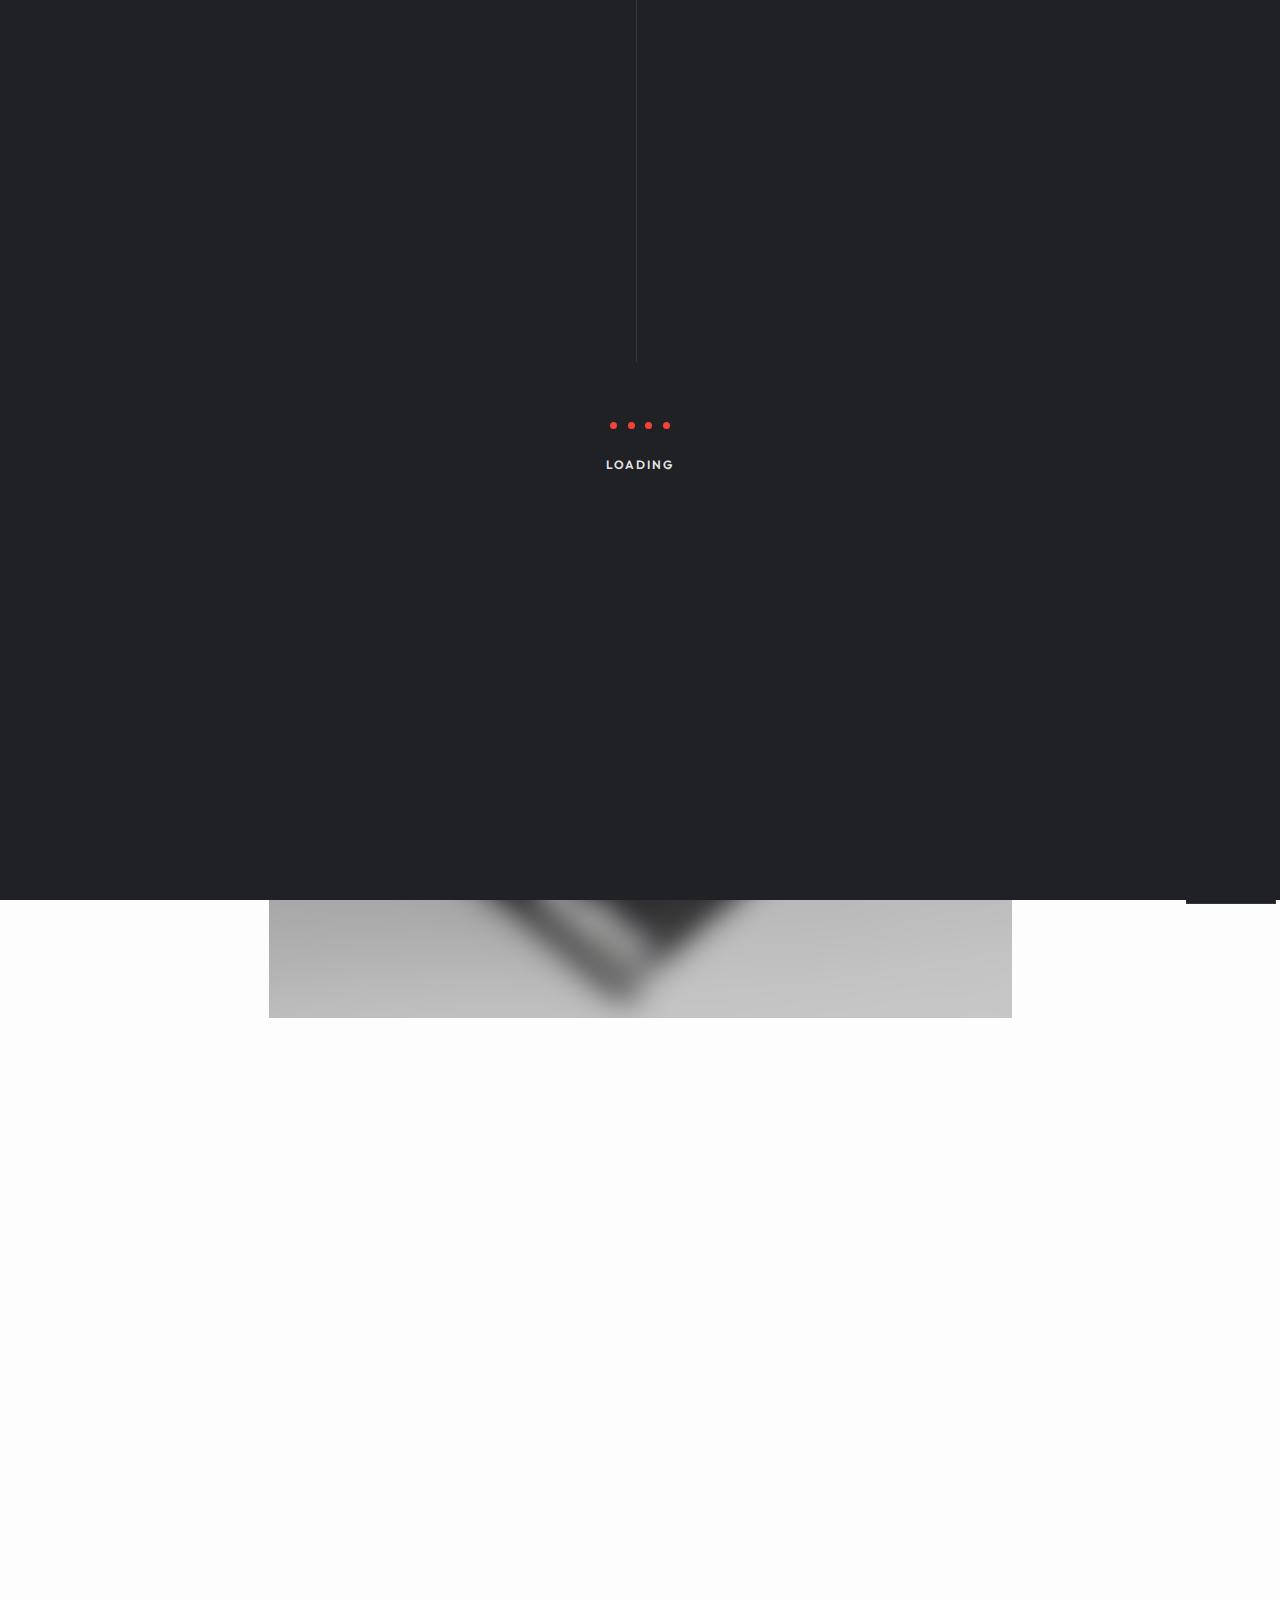
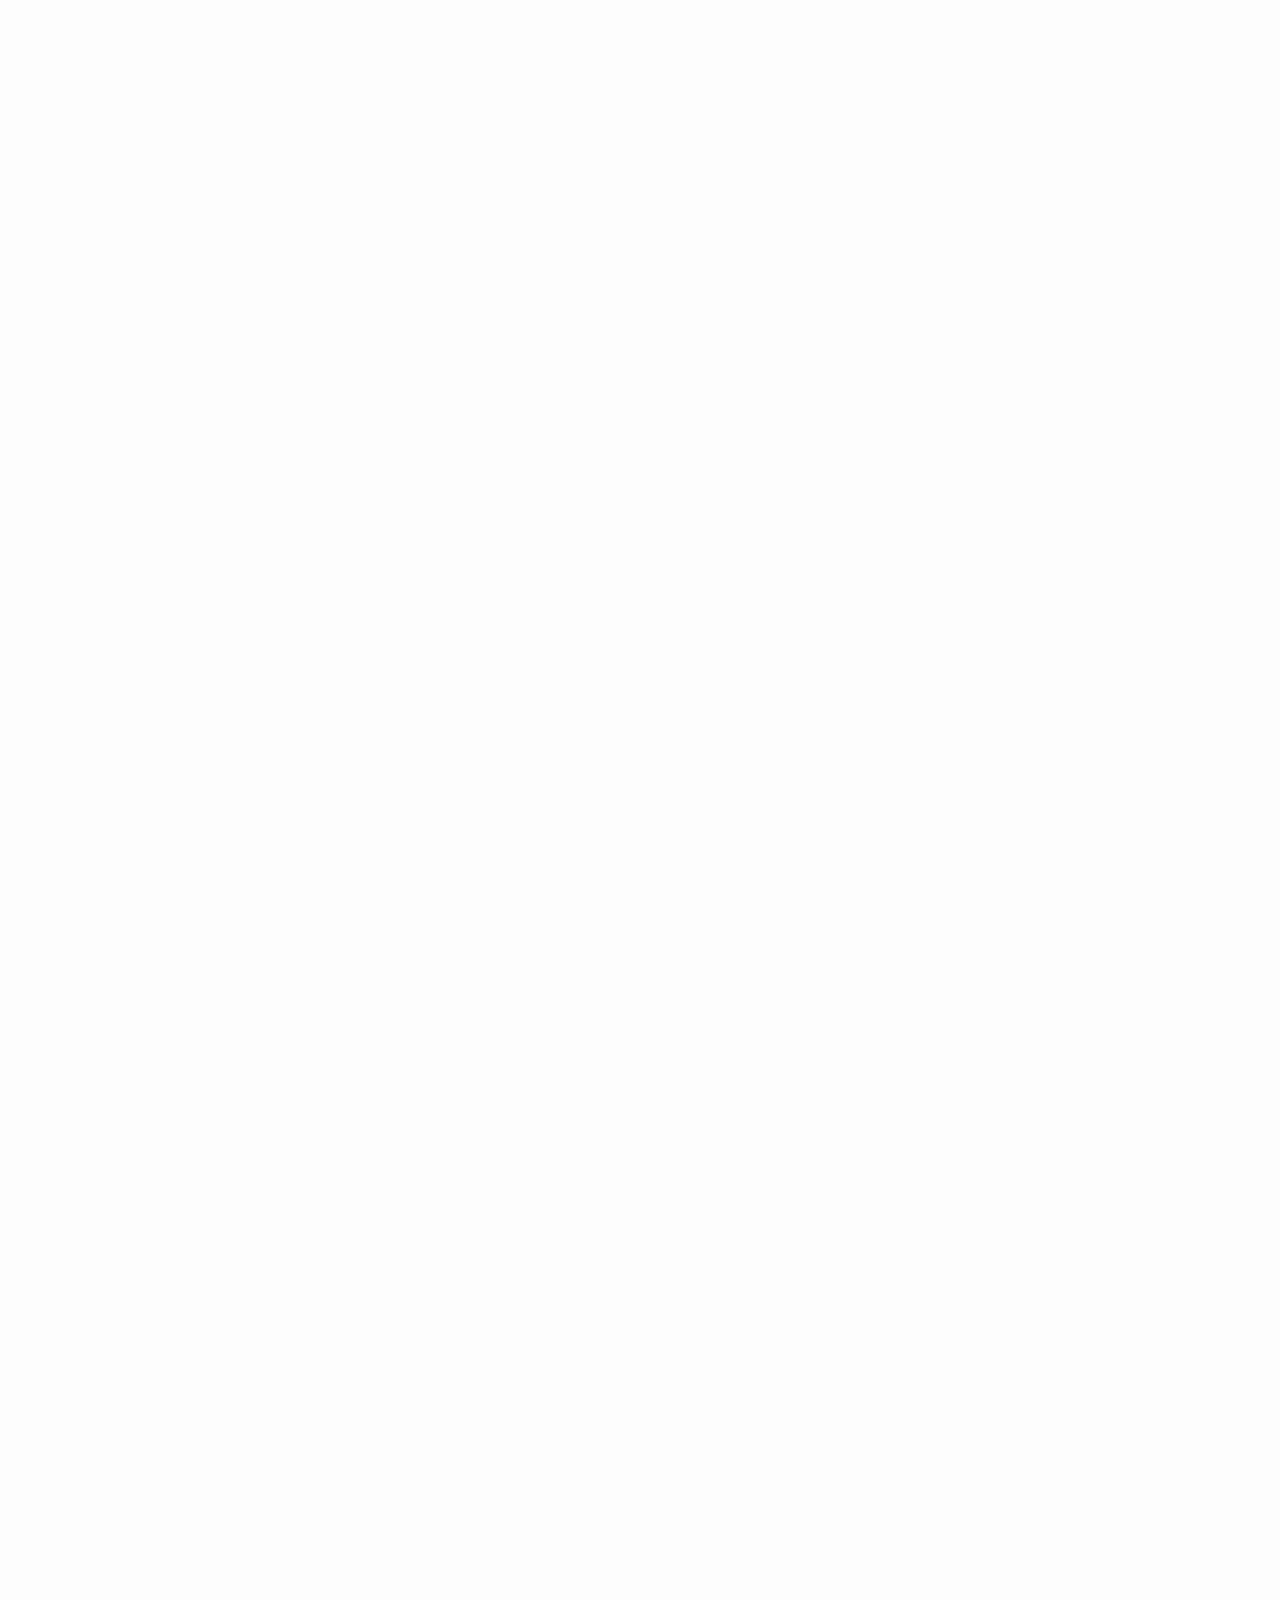
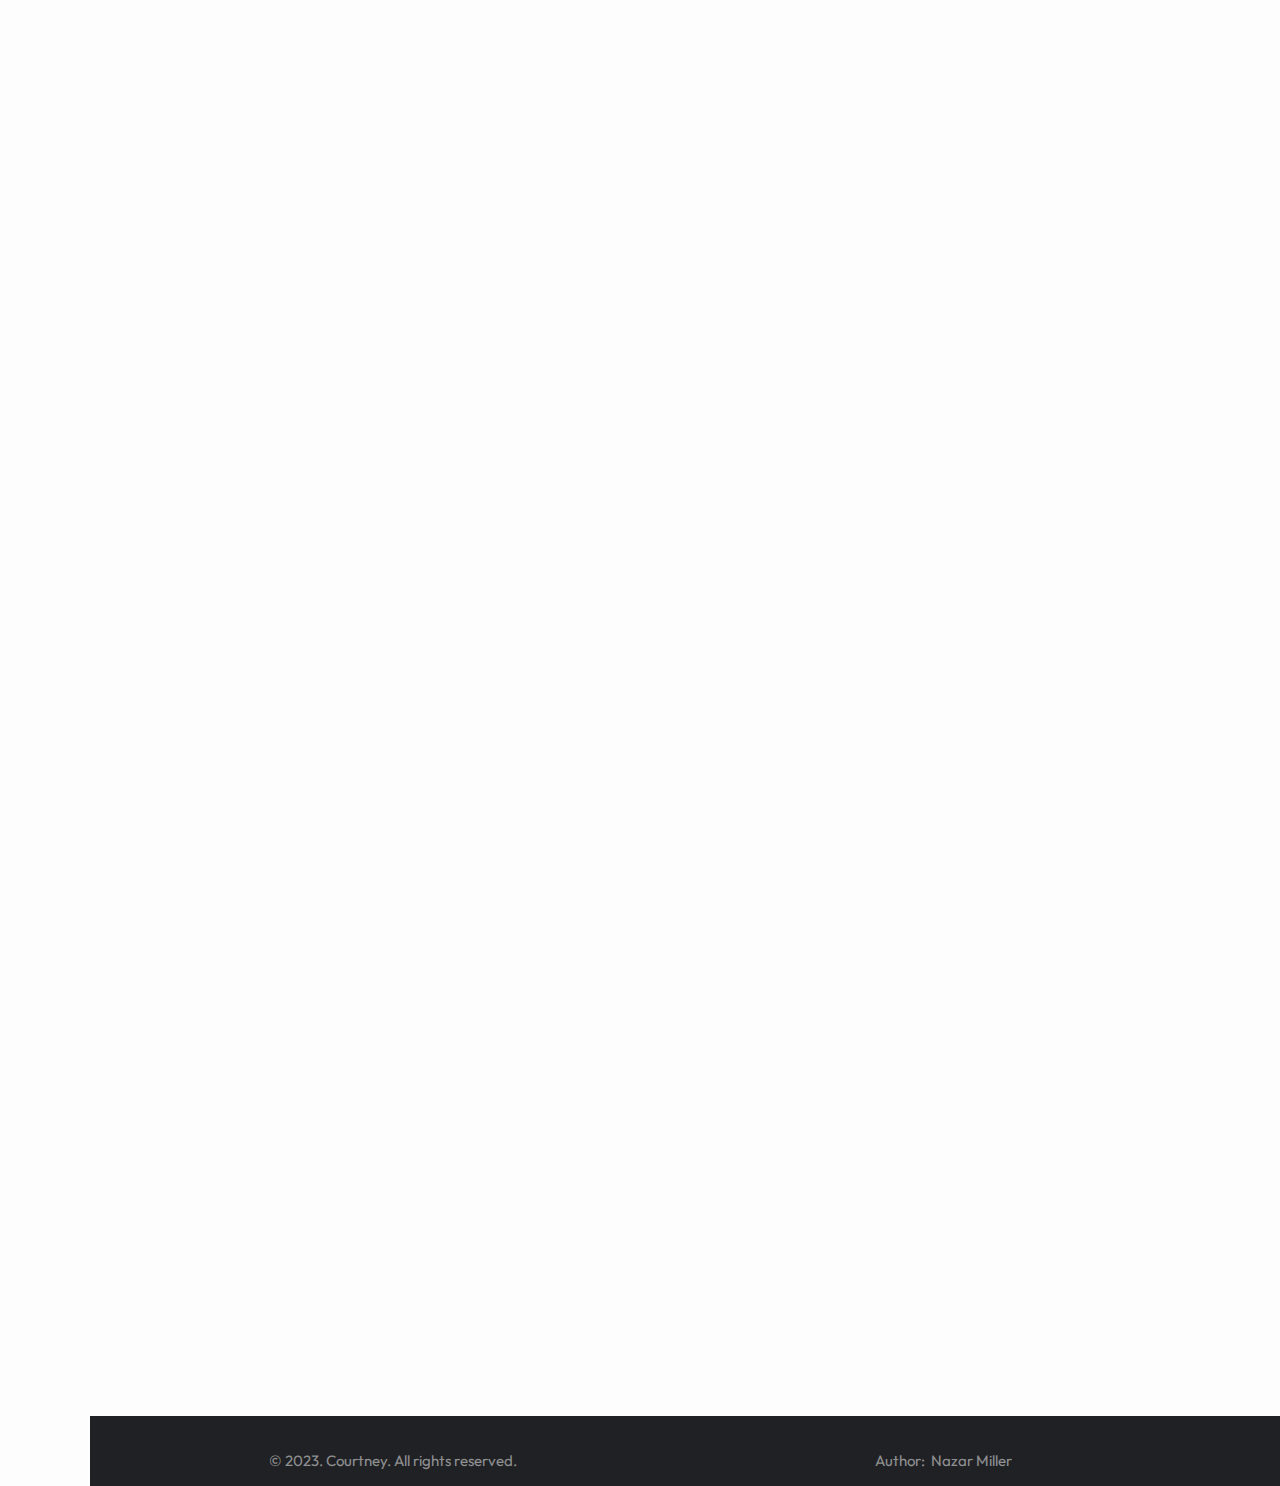
<file: project-2.html>
<!DOCTYPE html>
<html lang="zxx" class="is-animating">

<head>

    <meta charset="UTF-8">
    <meta name="viewport" content="width=device-width, initial-scale=1.0">
    <meta http-equiv="X-UA-Compatible" content="ie=edge">

    <!-- bootstrap grid css -->
    <link rel="stylesheet" href="css/plugins/bootstrap-grid.css">
    <!-- font awesome css -->
    <link rel="stylesheet" href="css/plugins/font-awesome.min.css">
    <!-- swiper css -->
    <link rel="stylesheet" href="css/plugins/swiper.min.css">
    <!-- courtney css -->
    <link rel="stylesheet" href="css/dark-mode.css">
    <!-- page name -->
    <title>Courtney</title>

</head>

<body class="mil-fw-page">

    <!-- wrapper -->
    <div class="mil-wrapper" id="top">

        <!-- preloader -->
        <div class="mil-preloader-frame">
            <div class="mil-preloader-content" style="transform: scale(.6) translateY(200px); opacity: 0;">
                <div class="mil-preloader">
                    <div class="mil-circ-1"></div>
                    <div class="mil-circ-2"></div>
                    <div class="mil-circ-3"></div>
                    <div class="mil-circ-4"></div>
                </div>
                <div class="mil-upper">Loading</div>
            </div>
        </div>
        <!-- preloader end -->

        <div class="mil-frame">

            <!-- top bar -->
            <div class="mil-top-panel">

                <!-- You need to remove the "mil-dot" class if you don't need a dot -->
                <a href="home-1.html" class="mil-logo"><span class="mil-dot">C</span></a>

                <div class="mil-navigation">
                    <nav id="swupMenu" class="mil-menu-transition">
                        <ul>
                            <li class="mil-has-children">
                                <a href="">Home</a>
                                <ul>
                                    <li><a href="home-1.html">Default</a></li>
                                    <li><a href="home-2.html">Full width homepage</a></li>
                                    <li><a href="portfolio-5.html">Portfolio slider</a></li>
                                </ul>
                            </li>
                            <li class="mil-has-children mil-active">
                                <a href="">Projects</a>
                                <ul>
                                    <li><a href="portfolio-1.html">Projects list</a></li>
                                    <li><a href="portfolio-2.html">Projects 2 column list</a></li>
                                    <li><a href="portfolio-3.html">Full width list</a></li>
                                    <li><a href="portfolio-4.html">Full width simple list</a></li>
                                    <li><a href="portfolio-5.html">Carousel</a></li>
                                    <li><a href="project-1.html">Single Project</a></li>
                                    <li><a href="project-2.html">Full width Single Project</a></li>
                                </ul>
                            </li>
                            <li class="mil-has-children">
                                <a href="">Blog</a>
                                <ul>
                                    <li><a href="blog-1.html">Blog list</a></li>
                                    <li><a href="blog-2.html">Full width list</a></li>
                                    <li><a href="publication-1.html">Publication</a></li>
                                    <li><a href="publication-2.html">Full width Publication</a></li>
                                </ul>
                            </li>
                            <li><a href="contact.html">Contact</a></li>
                            <li class="mil-has-children">
                                <a href="">Other</a>
                                <ul>
                                    <li><a href="story.html">Story timeline</a></li>
                                    <li><a href="services.html">Services</a></li>
                                    <li><a href="service.html">Single Service</a></li>
                                    <li><a href="404.html">404</a></li>
                                </ul>
                            </li>
                        </ul>
                    </nav>
                </div>

                <div class="mil-top-panel-btns">
                    <a href="contact.html" class="mil-contact-btn">
                        <svg xmlns="http://www.w3.org/2000/svg" viewBox="0 0 24 24" fill="none" stroke="currentColor" stroke-width="2" stroke-linecap="round" stroke-linejoin="round" class="feather feather-mail">
                            <path d="M4 4h16c1.1 0 2 .9 2 2v12c0 1.1-.9 2-2 2H4c-1.1 0-2-.9-2-2V6c0-1.1.9-2 2-2z"></path>
                            <polyline points="22,6 12,13 2,6"></polyline>
                        </svg>
                    </a>

                    <div class="mil-menu-btn">
                        <span></span>
                    </div>
                </div>

            </div>
            <!-- top bar end -->

            <!-- left bar -->
            <div class="mil-left-panel">

                <div class="mil-page-name mil-upper mil-dark">Homepage</div>

                <ul class="mil-social-icons">
                    <li><a href="#." target="_blank" class="social-icon"> <i class="far fa-circle"></i></a></li>
                    <li><a href="#." target="_blank" class="social-icon"> <i class="far fa-circle"></i></a></li>
                    <li><a href="#." target="_blank" class="social-icon"> <i class="far fa-circle"></i></a></li>
                    <li><a href="#." target="_blank" class="social-icon"> <i class="far fa-circle"></i></a></li>
                </ul>

            </div>
            <!-- left bar end -->

            <!-- back to top -->
            <div class="mil-back-to-top">
                <a href="#top" class="mil-link mil-btt-icon">
                    <span>Back to top</span>
                    <svg xmlns="http://www.w3.org/2000/svg" width="24" height="24" viewBox="0 0 24 24" fill="none" stroke="currentColor" stroke-width="2" stroke-linecap="round" stroke-linejoin="round" class="feather feather-arrow-right">
                        <line x1="5" y1="12" x2="19" y2="12"></line>
                        <polyline points="12 5 19 12 12 19"></polyline>
                    </svg>
                </a>
            </div>
            <!-- back to top end -->

        </div>

        <!-- content -->
        <div class="mil-content">

            <div class="mil-scroll-wrapper transition-fade" id="swupMain">
                <div class="mil-container-fw">

                    <!-- banner -->
                    <section class="mil-banner-sm mil-center">
                        <div class="mil-banner-top mil-up"></div>
                        <div class="mil-banner-title">
                            <ul class="mil-puplication-details mil-up mil-mb-60">
                                <li><span class="mil-upper mil-dark">Client: </span>&nbsp;&nbsp;<span class="mil-upper">Envato</span></li>
                                <li><span class="mil-upper mil-dark">Date: </span>&nbsp;&nbsp;<span class="mil-upper">may 2023</span></li>
                                <li class="mil-upper mil-accent">Branding</li>
                            </ul>
                            <h1 class="mil-h1-md mil-up mil-mb-60">Aevoe. Visual Identity</h1>
                            <ul class="mil-breadcrumbs mil-up">
                                <li><a href="home-1.html">Homepage</a></li>
                                <li><a href="portfolio-1.html">Portfolio</a></li>
                                <li><a href="project-1.html">Project</a></li>
                            </ul>
                        </div>
                    </section>
                    <!-- banner end -->

                    <img src="img/portfolio/project-1/1.jpg" alt="project cover" style="width: 100%" class="mil-up">

                    <!-- project -->
                    <section class="mil-p-90-30">


                        <div class="row justify-content-center">
                            <div class="col-lg-9">

                                <p class="mil-text-xl mil-dark mil-up mil-center mil-mb-90">Our pieces, ranging from sophisticated office chairs to versatile home furniture, embody a unique blend of style, functionality, and ergonomic excellence. Venture into the Aevoe universe and experience how our furniture transforms your daily living and working spaces into realms of elegance and comfort.</p>

                            </div>
                            <div class="col-lg-12">

                                <img src="img/portfolio/project-1/2.jpg" alt="project" style="width: 100%" class="mil-up mil-mb-30">

                            </div>
                            <div class="col-lg-6">

                                <img src="img/portfolio/project-1/3.jpg" alt="project" style="width: 100%" class="mil-up mil-mb-30">

                            </div>
                            <div class="col-lg-6">

                                <img src="img/portfolio/project-1/4.jpg" alt="project" style="width: 100%" class="mil-up mil-mb-60">

                            </div>
                            <div class="col-lg-6">
                                <h3 class="mil-up mil-mb-30">Visual identity design</h3>
                            </div>
                            <div class="col-lg-6">
                                <p class="mil-up mil-mb-15">Embrace the extraordinary with Aevoe - a premium furnishing brand that fuses modern design with supreme comfort. </p>
                                <p class="mil-up mil-mb-30">Our pieces, ranging from sophisticated office chairs to versatile home furniture, embody a unique blend of style, functionality, and ergonomic excellence. Venture into the Aevoe universe and experience how our furniture transforms your daily living and working spaces into realms of elegance and comfort.</p>
                                <a href="https://www.behance.net/gallery/173454339/AEVOE-Visual-Identity?tracking_source=for_you_logged_in_feed_recommended" target="_blank" class="mil-link mil-up mil-mb-60">
                                    <span>Visit website</span>
                                    <svg xmlns="http://www.w3.org/2000/svg" width="24" height="24" viewBox="0 0 24 24" fill="none" stroke="currentColor" stroke-width="2" stroke-linecap="round" stroke-linejoin="round" class="feather feather-arrow-right">
                                        <line x1="5" y1="12" x2="19" y2="12"></line>
                                        <polyline points="12 5 19 12 12 19"></polyline>
                                    </svg>
                                </a>
                            </div>
                            <div class="col-lg-12">

                                <img src="img/portfolio/project-1/5.jpg" alt="project" style="width: 100%" class="mil-up mil-mb-30">

                            </div>
                            <div class="col-lg-6">

                                <img src="img/portfolio/project-1/6.jpg" alt="project" style="width: 100%" class="mil-up mil-mb-30">

                            </div>
                            <div class="col-lg-6">

                                <img src="img/portfolio/project-1/7.jpg" alt="project" style="width: 100%" class="mil-up mil-mb-60">

                            </div>

                        </div>

                    </section>
                    <!-- project end -->

                    <div class="mil-section-title mil-up">
                        <div class="mil-divider"></div>
                        <h3>Similar projects</h3>
                    </div>

                    <!-- similar projects -->
                    <section class="mil-p-90-30">
                        <div class="row justify-content-between align-items-center">
                            <div class="col-lg-6">

                                <a href="project-1.html" class="mil-portfolio-item mil-mb-60">
                                    <div class="mil-cover-frame mil-up">
                                        <img src="img/portfolio/7.jpg" alt="cover">
                                    </div>
                                    <div class="mil-description mil-up">
                                        <div>
                                            <p class="mil-upper mil-mb-5">Branding</p>
                                            <h4>Doctive</h4>
                                        </div>
                                        <div class="mil-link mil-icon-link">
                                            <svg xmlns="http://www.w3.org/2000/svg" width="24" height="24" viewBox="0 0 24 24" fill="none" stroke="currentColor" stroke-width="2" stroke-linecap="round" stroke-linejoin="round" class="feather feather-arrow-right">
                                                <line x1="5" y1="12" x2="19" y2="12"></line>
                                                <polyline points="12 5 19 12 12 19"></polyline>
                                            </svg>
                                        </div>
                                    </div>
                                </a>

                            </div>
                            <div class="col-lg-6">

                                <a href="project-1.html" class="mil-portfolio-item mil-mb-60">
                                    <div class="mil-cover-frame mil-up">
                                        <img src="img/portfolio/4.jpg" alt="cover">
                                    </div>
                                    <div class="mil-description mil-up">
                                        <div>
                                            <p class="mil-upper mil-mb-5">Branding</p>
                                            <h4>Unique card holder</h4>
                                        </div>
                                        <div class="mil-link mil-icon-link">
                                            <svg xmlns="http://www.w3.org/2000/svg" width="24" height="24" viewBox="0 0 24 24" fill="none" stroke="currentColor" stroke-width="2" stroke-linecap="round" stroke-linejoin="round" class="feather feather-arrow-right">
                                                <line x1="5" y1="12" x2="19" y2="12"></line>
                                                <polyline points="12 5 19 12 12 19"></polyline>
                                            </svg>
                                        </div>
                                    </div>
                                </a>

                            </div>
                        </div>

                    </section>
                    <!-- similar projects end -->

                    <div class="mil-divider mil-up mil-mb-90"></div>

                    <!-- call to action -->
                    <section id="about" class="mil-p-0-90">
                        <div class="row justify-content-center">
                            <div class="col-lg-10">
                                <div class="mil-center">
                                    <h1 class="mil-h1-sm mil-up mil-mb-60">Ready to bring your ideas to life? I'm here to help</h1>
                                    <div class="mil-up">
                                        <a href="contact.html" class="mil-btn mil-sm-btn">Contact me</a>
                                    </div>
                                </div>
                            </div>
                        </div>
                    </section>
                    <!-- call to action end -->

                    <!-- footer -->
                    <footer class="mil-fw">
                        <p class="mil-light-soft">© 2023. Courtney. All rights reserved.</p>
                        <p class="mil-light-soft">Author: &nbsp;<a href="https://themeforest.net/user/millerdigitaldesign/portfolio" target="_blank">Nazar Miller</a></p>
                    </footer>
                    <!-- footer end -->

                </div>

            </div>

            <div class="mil-right-banner" id="scene">
                <!-- scrollbar -->
                <div class="mil-progress-track">
                    <div class="mil-progress"></div>
                </div>
                <!-- scrollbar end -->
                <div class="mil-banner-wrapper" data-depth="1">
                    <div id="swupBg" class="mil-banner-frame"></div>
                </div>
                <div class="mil-banner-wrapper" data-depth="0.2">
                    <div id="swupPerson" class="mil-banner-frame"></div>
                </div>
                <div class="mil-flying-skills" data-depth="0.1">
                    <div id="swupSkills" class="mil-skills-frame">
                        <div class="mil-item" style="top: 30%; left: 10%">
                            <img src="img/logos/1.jpg" alt="logo">
                        </div>
                        <div class="mil-item" style="bottom: 15%; left: 20%">
                            <img src="img/logos/2.jpg" alt="logo">
                        </div>
                        <div class="mil-item" style="bottom: 45%; right: 15%">
                            <img src="img/logos/3.jpg" alt="logo">
                        </div>
                        <div class="mil-el mil-addition-el-1">+</div>
                        <div class="mil-el mil-addition-el-2">+</div>
                        <div class="mil-el mil-addition-el-3"></div>
                        <div class="mil-el mil-addition-el-4"></div>
                    </div>
                </div>
            </div>

        </div>
        <!-- content -->
    </div>
    <!-- wrapper end -->

    <!-- jQuery js -->
    <script src="js/plugins/jquery.min.js"></script>
    <!-- swup js -->
    <script src="js/plugins/swup.min.js"></script>
    <!-- swup body class plugin js -->
    <script src="js/plugins/SwupBodyClassPlugin.min.js"></script>
    <!-- swiper js -->
    <script src="js/plugins/swiper.min.js"></script>
    <!-- gsap js -->
    <script src="js/plugins/gsap.min.js"></script>
    <!-- scroll smoother -->
    <script src="js/plugins/smooth-scroll.js"></script>
    <!-- scroll trigger js -->
    <script src="js/plugins/ScrollTrigger.min.js"></script>
    <!-- parallax js -->
    <script src="js/plugins/parallax.js"></script>
    <!-- courtney js -->
    <script src="js/main.js"></script>

</body>

</html>
</file>
<file: css/dark-mode.css>
@charset "UTF-8";
/* -------------------------------------------

Name: 		Courtney (dark mode)
Version:    1.0
Developer:	Nazar Miller (millerDigitalDesign)
Portfolio:  https://themeforest.net/user/millerdigitaldesign/portfolio?ref=MillerDigitalDesign

p.s. I am available for Freelance hire (UI design, web development). email: miller.themes@gmail.com

------------------------------------------- */
/*--------------------------------------------

1. common
    - main
    - typography
    - button
    - link 
    - divider
    - section title
    - spaces
2. components
    - preloader
    - scrollbar
    - frame
    - right banner
    - content banner
    - about
    - circle text
    - skills
    - iconbox
    - blog
    - reviews
    - puplication details
    - subscribe form
    - breadcrumbs
    - pagination
    - story timeline
    - categories
    - portfolio item
    - carousel navigation
    - contact form
    - prices
    - accordion
    - footer
    - page transitions

--------------------------------------------*/
@import url("https://fonts.googleapis.com/css2?family=Outfit:wght@100;200;300;400;500;600;700;800;900&display=swap");
@import url(https://cdnjs.cloudflare.com/ajax/libs/font-awesome/5.15.0/css/all.min.css);
/* -------------------------------------------

main

------------------------------------------- */
*,
*:before,
*:after {
  -webkit-box-sizing: border-box;
          box-sizing: border-box;
  padding: 0;
  margin: 0;
}

html,
body {
  padding: 0;
  margin: 0;
  font-family: "Outfit", sans-serif;
  font-size: 15px;
  font-weight: 400;
  color: rgba(32, 33, 36, 0.5);
  line-height: 170%;
  -ms-scroll-chaining: none;
      overscroll-behavior: none;
  background-color: rgb(253, 253, 253);
}
@media screen and (max-width: 768px) {
  html,
body {
    font-size: 14px;
  }
}

.mil-wrapper {
  min-height: 100vh;
  position: relative;
  overflow: hidden;
  width: 100%;
  height: auto;
}

/* -------------------------------------------

typography

------------------------------------------- */
h1,
.mil-h1,
h2,
.mil-h12,
h3,
.mil-h3,
h4,
.mil-h4,
h5,
.mil-h5,
h6,
.mil-h6 {
  font-family: "Outfit", sans-serif;
  color: rgb(32, 33, 36);
  font-weight: 600;
  line-height: 120%;
}

h1,
.mil-h1 {
  font-size: 92px;
  line-height: 100%;
}
h1.mil-h1-sm,
.mil-h1.mil-h1-sm {
  font-size: 60px;
}
@media screen and (max-width: 768px) {
  h1.mil-h1-sm,
.mil-h1.mil-h1-sm {
    font-size: 38px;
  }
}
h1.mil-h1-md,
.mil-h1.mil-h1-md {
  font-size: 70px;
}
@media screen and (max-width: 768px) {
  h1.mil-h1-md,
.mil-h1.mil-h1-md {
    font-size: 38px;
  }
}
@media screen and (max-width: 768px) {
  h1,
.mil-h1 {
    font-size: 60px;
  }
}

h2,
.mil-h2 {
  font-size: 38px;
}
@media screen and (max-width: 768px) {
  h2,
.mil-h2 {
    font-size: 26px;
  }
}

h3,
.mil-h3 {
  font-size: 24px;
}
@media screen and (max-width: 768px) {
  h3,
.mil-h3 {
    font-size: 22px;
  }
}

h4,
.mil-h4 {
  font-size: 18px;
}

h5,
.mil-h5 {
  font-size: 16px;
}

h6,
.mil-h6 {
  font-size: 14px;
}

.mil-404 {
  font-size: 182px;
}
@media screen and (max-width: 768px) {
  .mil-404 {
    font-size: 122px;
  }
}

blockquote {
  padding: 60px;
  background-color: rgba(32, 33, 36, 0.05);
  font-size: 17px;
  color: rgb(32, 33, 36);
  font-style: italic;
  border-left: solid 4px rgb(244, 67, 54);
}
@media screen and (max-width: 768px) {
  blockquote {
    padding: 30px;
    font-size: 15px;
  }
}

.mil-text-sm {
  font-size: 14px;
}

.mil-text-lg {
  font-size: 17px;
  line-height: 200%;
}

.mil-text-xl {
  font-size: 19px;
  line-height: 200%;
}

.mil-shortened {
  width: 80%;
}

.mil-bold {
  font-weight: 600;
}

.mil-thin {
  font-weight: 500;
}

a {
  color: inherit;
  text-decoration: none;
}

.mil-accent {
  color: rgb(244, 67, 54);
}

.mil-light {
  color: rgb(255, 255, 255) !important;
}
.mil-light a {
  color: rgb(255, 255, 255) !important;
}

.mil-dark {
  color: rgb(32, 33, 36);
}

.mil-light-soft {
  color: rgba(255, 255, 255, 0.5);
}
.mil-light-soft a {
  color: rgba(255, 255, 255, 0.5) !important;
}

.mil-dark-soft {
  color: rgba(32, 33, 36, 0.5);
}

.mil-marker {
  background-color: rgb(244, 67, 54);
  padding: 0 5px;
}

.mil-center {
  text-align: center;
}

.mil-left {
  text-align: left;
}

.mil-right {
  text-align: right;
}

.mil-upper {
  text-transform: uppercase;
  font-size: 12px;
  font-weight: 600;
  letter-spacing: 2px;
}

/* -------------------------------------------

button

------------------------------------------- */
.mil-btn {
  white-space: nowrap;
  background-color: rgb(244, 67, 54);
  display: -webkit-inline-box;
  display: -ms-inline-flexbox;
  display: inline-flex;
  -webkit-box-pack: center;
      -ms-flex-pack: center;
          justify-content: center;
  -webkit-box-align: center;
      -ms-flex-align: center;
          align-items: center;
  height: 90px;
  padding: 0 60px;
  text-transform: uppercase;
  font-size: 12px;
  border: none;
  font-weight: 600;
  letter-spacing: 2px;
  color: rgb(255, 255, 255);
  -webkit-transition: 0.2s cubic-bezier(0, 0, 0.3642, 1);
  transition: 0.2s cubic-bezier(0, 0, 0.3642, 1);
}
.mil-btn.mil-sm-btn {
  height: 70px;
  padding: 0 50px;
}
.mil-btn:hover {
  -webkit-filter: brightness(110%);
          filter: brightness(110%);
  -webkit-transform: scale(1.03);
          transform: scale(1.03);
}

/* -------------------------------------------

link

------------------------------------------- */
.mil-link {
  display: -webkit-inline-box;
  display: -ms-inline-flexbox;
  display: inline-flex;
  -webkit-box-align: center;
      -ms-flex-align: center;
          align-items: center;
  color: rgb(32, 33, 36) !important;
  text-transform: uppercase;
  font-size: 12px;
  font-weight: 600;
  letter-spacing: 2px;
}
.mil-link svg {
  border-radius: 50%;
  margin-left: 15px;
  width: 40px;
  height: 40px;
  background-color: rgb(244, 67, 54);
  padding: 11px;
  color: rgb(255, 255, 255);
  -webkit-transition: 0.2s cubic-bezier(0, 0, 0.3642, 1);
  transition: 0.2s cubic-bezier(0, 0, 0.3642, 1);
}
.mil-link:hover svg {
  -webkit-filter: brightness(110%);
          filter: brightness(110%);
  -webkit-transform: translateX(4px);
          transform: translateX(4px);
}
.mil-link.mil-icon-link svg {
  margin: 0;
}
.mil-link.mil-icon-link:hover svg {
  -webkit-transform: scale(1.1);
          transform: scale(1.1);
}
.mil-link.mil-icon-link.mil-sm-link svg {
  padding: 5px;
  width: 25px;
  height: 25px;
}
.mil-link.mil-dark-icon svg {
  background-color: rgb(32, 33, 36);
}

/* -------------------------------------------

divider

------------------------------------------- */
.mil-divider {
  position: relative;
  width: 100%;
  height: 1px;
  background-color: rgb(233, 233, 233);
}
.mil-divider:before {
  content: "";
  position: absolute;
  bottom: -3px;
  left: 0;
  width: 7px;
  height: 7px;
  background-color: rgb(244, 67, 54);
  border-radius: 50%;
}
.mil-divider:after {
  content: "";
  position: absolute;
  bottom: -3px;
  right: 0;
  width: 7px;
  height: 7px;
  background-color: rgb(244, 67, 54);
  border-radius: 50%;
}

/* -------------------------------------------

section title

------------------------------------------- */
.mil-section-title {
  position: relative;
  height: 30px;
  display: -webkit-box;
  display: -ms-flexbox;
  display: flex;
  -webkit-box-align: center;
      -ms-flex-align: center;
          align-items: center;
}
.mil-section-title h3 {
  white-space: nowrap;
  display: block;
  padding: 0 30px;
  margin-left: 50%;
  -webkit-transform: translateX(-50%);
          transform: translateX(-50%);
  text-align: center;
  position: absolute;
  top: 1px;
  background-color: rgb(253, 253, 253);
}
.mil-section-title.mil-left h3 {
  white-space: nowrap;
  text-align: left;
  -webkit-transform: translateX(0);
          transform: translateX(0);
  margin-left: 0;
  padding: 0;
  padding-right: 30px;
}

/* -------------------------------------------

spaces

------------------------------------------- */
.mil-mb-5 {
  margin-bottom: 5px !important;
}

.mil-mb-15 {
  margin-bottom: 15px !important;
}

.mil-mb-30 {
  margin-bottom: 30px !important;
}

.mil-mb-60 {
  margin-bottom: 60px !important;
}

.mil-mb-90 {
  margin-bottom: 90px !important;
}

.mil-p-90-90 {
  padding-top: 90px;
  padding-bottom: 90px;
}

.mil-p-0-90 {
  padding-bottom: 90px;
}

.mil-p-90-0 {
  padding-top: 90px;
}

.mil-p-90-60 {
  padding-top: 90px;
  padding-bottom: 60px;
}

.mil-p-0-60 {
  padding-bottom: 60px;
}

.mil-p-90-30 {
  padding-top: 90px;
  padding-bottom: 30px;
}

.mil-p-0-30 {
  padding-bottom: 30px;
}

.mil-adaptive-right {
  display: -webkit-box;
  display: -ms-flexbox;
  display: flex;
  -webkit-box-pack: end;
      -ms-flex-pack: end;
          justify-content: flex-end;
}
@media screen and (max-width: 992px) {
  .mil-adaptive-right {
    -webkit-box-pack: start;
        -ms-flex-pack: start;
            justify-content: flex-start;
  }
}

/* -------------------------------------------

preloader

------------------------------------------- */
.mil-preloader-frame {
  position: fixed;
  z-index: 999999999;
  top: 0;
  left: 0;
  right: 0;
  bottom: 0;
  height: 100vh;
  width: 100vw;
  background-color: rgb(32, 33, 36);
  display: -webkit-box;
  display: -ms-flexbox;
  display: flex;
  -webkit-box-pack: center;
      -ms-flex-pack: center;
          justify-content: center;
  -webkit-box-align: center;
      -ms-flex-align: center;
          align-items: center;
  -webkit-box-orient: vertical;
  -webkit-box-direction: normal;
      -ms-flex-direction: column;
          flex-direction: column;
  color: rgba(255, 255, 255, 0.9);
}
.mil-preloader-frame .mil-preloader-content {
  position: relative;
  display: -webkit-box;
  display: -ms-flexbox;
  display: flex;
  text-align: center;
  -webkit-box-pack: center;
      -ms-flex-pack: center;
          justify-content: center;
  -webkit-box-align: center;
      -ms-flex-align: center;
          align-items: center;
  -webkit-box-orient: vertical;
  -webkit-box-direction: normal;
      -ms-flex-direction: column;
          flex-direction: column;
}
.mil-preloader-frame .mil-preloader-content:before {
  content: "";
  width: 1px;
  height: 50vh;
  background-color: rgb(54, 55, 58);
  position: absolute;
  bottom: calc(100% + 60px);
  left: calc(50% - 4px);
}
.mil-preloader-frame .mil-preloader-content .mil-preloader {
  display: -webkit-box;
  display: -ms-flexbox;
  display: flex;
  -webkit-box-pack: justify;
      -ms-flex-pack: justify;
          justify-content: space-between;
  width: 60px;
  height: 30px;
}
.mil-preloader-frame .mil-preloader-content .mil-preloader div {
  background-color: rgb(244, 67, 54);
  height: 7px;
  width: 7px;
  border-radius: 50%;
  display: inline-block;
  -webkit-animation: stretchdelay 1.1s infinite ease-in-out;
          animation: stretchdelay 1.1s infinite ease-in-out;
}
.mil-preloader-frame .mil-preloader-content .mil-preloader div.mil-circ-2 {
  -webkit-animation-delay: -0.9s;
          animation-delay: -0.9s;
}
.mil-preloader-frame .mil-preloader-content .mil-preloader div.mil-circ-3 {
  -webkit-animation-delay: -0.7s;
          animation-delay: -0.7s;
}
.mil-preloader-frame .mil-preloader-content .mil-preloader div.mil-circ-4 {
  -webkit-animation-delay: -0.4s;
          animation-delay: -0.4s;
}
.mil-preloader-frame .mil-preloader-content .mil-preloader div.mil-circ-5 {
  -webkit-animation-delay: -0.2s;
          animation-delay: -0.2s;
}

@-webkit-keyframes stretchdelay {
  0%, 40%, 100% {
    -webkit-transform: translateY(-10px);
            transform: translateY(-10px);
  }
  20% {
    -webkit-transform: translateY(-20px);
            transform: translateY(-20px);
  }
}

@keyframes stretchdelay {
  0%, 40%, 100% {
    -webkit-transform: translateY(-10px);
            transform: translateY(-10px);
  }
  20% {
    -webkit-transform: translateY(-20px);
            transform: translateY(-20px);
  }
}
/* -------------------------------------------

scrollbar

------------------------------------------- */

::-webkit-scrollbar {
  display: none;
}

/* -------------------------------------------

frame

------------------------------------------- */
.mil-frame {
  position: fixed;
  z-index: 999;
  width: 100%;
  pointer-events: none;
}

.mil-top-panel {
  height: 90px;
  display: -webkit-box;
  display: -ms-flexbox;
  display: flex;
  -webkit-box-align: center;
      -ms-flex-align: center;
          align-items: center;
  -webkit-box-pack: justify;
      -ms-flex-pack: justify;
          justify-content: space-between;
  background-color: rgb(32, 33, 36);
  border-bottom: solid 1px rgb(54, 55, 58);
  pointer-events: all;
}
.mil-top-panel .mil-logo {
  background-color: rgb(244, 67, 54);
  width: 90px;
  height: 90px;
  display: -webkit-box;
  display: -ms-flexbox;
  display: flex;
  -webkit-box-pack: center;
      -ms-flex-pack: center;
          justify-content: center;
  -webkit-box-align: center;
      -ms-flex-align: center;
          align-items: center;
  color: rgb(255, 255, 255);
  font-size: 40px;
  font-weight: 600;
  -webkit-transition: 0.4s cubic-bezier(0, 0, 0.3642, 1);
  transition: 0.4s cubic-bezier(0, 0, 0.3642, 1);
}
.mil-top-panel .mil-logo span {
  -webkit-transition: 0.4s cubic-bezier(0, 0, 0.3642, 1);
  transition: 0.4s cubic-bezier(0, 0, 0.3642, 1);
  display: block;
  position: relative;
  display: -webkit-box;
  display: -ms-flexbox;
  display: flex;
  -webkit-box-pack: center;
      -ms-flex-pack: center;
          justify-content: center;
  -webkit-box-align: center;
      -ms-flex-align: center;
          align-items: center;
}
.mil-top-panel .mil-logo span.mil-dot:after {
  content: "";
  position: absolute;
  left: 12px;
  -webkit-transform: translateY(0.5px);
          transform: translateY(0.5px);
  width: 7px;
  height: 7px;
  border-radius: 50%;
  background-color: rgb(255, 255, 255);
}
.mil-top-panel .mil-logo:hover {
  -webkit-filter: brightness(110%);
          filter: brightness(110%);
}
.mil-top-panel .mil-logo:hover span {
  -webkit-transform: scale(1.15);
          transform: scale(1.15);
}
.mil-top-panel .mil-top-panel-btns {
  display: -webkit-box;
  display: -ms-flexbox;
  display: flex;
  -webkit-box-align: center;
      -ms-flex-align: center;
          align-items: center;
}
.mil-top-panel .mil-top-panel-btns .mil-contact-btn {
  background-color: rgb(244, 67, 54);
  width: 90px;
  height: 90px;
  display: -webkit-box;
  display: -ms-flexbox;
  display: flex;
  -webkit-box-pack: center;
      -ms-flex-pack: center;
          justify-content: center;
  -webkit-box-align: center;
      -ms-flex-align: center;
          align-items: center;
  -webkit-transition: 0.4s cubic-bezier(0, 0, 0.3642, 1);
  transition: 0.4s cubic-bezier(0, 0, 0.3642, 1);
}
.mil-top-panel .mil-top-panel-btns .mil-contact-btn svg {
  width: 25px;
  -webkit-transition: 0.4s cubic-bezier(0, 0, 0.3642, 1);
  transition: 0.4s cubic-bezier(0, 0, 0.3642, 1);
}
.mil-top-panel .mil-top-panel-btns .mil-contact-btn svg path, .mil-top-panel .mil-top-panel-btns .mil-contact-btn svg polyline {
  stroke: rgb(255, 255, 255);
}
.mil-top-panel .mil-top-panel-btns .mil-contact-btn:hover {
  -webkit-filter: brightness(110%);
          filter: brightness(110%);
}
.mil-top-panel .mil-top-panel-btns .mil-contact-btn:hover svg {
  -webkit-transform: scale(1.15);
          transform: scale(1.15);
}
@media screen and (max-width: 1200px) {
  .mil-top-panel .mil-top-panel-btns {
    padding-right: 30px;
  }
  .mil-top-panel .mil-top-panel-btns .mil-contact-btn {
    background-color: transparent;
    width: auto;
    margin-right: 20px;
  }
  .mil-top-panel .mil-top-panel-btns .mil-contact-btn svg path, .mil-top-panel .mil-top-panel-btns .mil-contact-btn svg polyline {
    stroke: rgba(255, 255, 255, 0.9);
  }
}

.mil-left-panel {
  display: -webkit-box;
  display: -ms-flexbox;
  display: flex;
  -webkit-box-orient: vertical;
  -webkit-box-direction: normal;
      -ms-flex-direction: column;
          flex-direction: column;
  -webkit-box-pack: justify;
      -ms-flex-pack: justify;
          justify-content: space-between;
  -webkit-box-align: center;
      -ms-flex-align: center;
          align-items: center;
  padding: 90px 0;
  width: 90px;
  height: calc(100vh - 90px);
  background-color: rgb(32, 33, 36);
  border-right: solid 1px rgb(54, 55, 58);
  pointer-events: all;
}
@media screen and (max-width: 1200px) {
  .mil-left-panel {
    display: none;
  }
}
.mil-left-panel .mil-page-name {
  width: 300px;
  -webkit-transform: rotate(-90deg) translateX(-140px);
          transform: rotate(-90deg) translateX(-140px);
  text-align: right;
  color: rgba(255, 255, 255, 0.9);
}
.mil-left-panel .mil-social-icons {
  display: -webkit-box;
  display: -ms-flexbox;
  display: flex;
  -webkit-box-orient: vertical;
  -webkit-box-direction: normal;
      -ms-flex-direction: column;
          flex-direction: column;
}
.mil-left-panel .mil-social-icons li {
  list-style-type: none;
  margin-bottom: 10px;
}
.mil-left-panel .mil-social-icons li:last-child {
  margin-bottom: 0;
}
.mil-left-panel .mil-social-icons li a {
  font-size: 16åpx;
  color: rgba(255, 255, 255, 0.9);
  -webkit-transition: 0.2s cubic-bezier(0, 0, 0.3642, 1);
  transition: 0.2s cubic-bezier(0, 0, 0.3642, 1);
}
.mil-left-panel .mil-social-icons li a:hover {
  color: rgb(244, 67, 54);
}

.mil-back-to-top {
  background-color: rgb(32, 33, 36);
  position: fixed;
  bottom: 110px;
  right: -110px;
  padding: 0 70px 0 90px;
  display: -webkit-box;
  display: -ms-flexbox;
  display: flex;
  -webkit-box-align: center;
      -ms-flex-align: center;
          align-items: center;
  -webkit-box-pack: center;
      -ms-flex-pack: center;
          justify-content: center;
  pointer-events: all;
  height: 90px;
  width: auto;
  opacity: 0;
  -webkit-transform: translateX(90px) rotate(-90deg);
          transform: translateX(90px) rotate(-90deg);
  border: solid 1px rgb(54, 55, 58);
  -webkit-transition: 0.4s cubic-bezier(0, 0, 0.3642, 1);
  transition: 0.4s cubic-bezier(0, 0, 0.3642, 1);
}
.mil-back-to-top .mil-link {
  color: rgba(255, 255, 255, 0.9) !important;
}
.mil-back-to-top .mil-link.mil-btt-icon svg {
  background-color: rgb(244, 67, 54) !important;
}
@media screen and (max-width: 1200px) {
  .mil-back-to-top {
    display: none;
  }
}

.mil-navigation {
  padding: 0;
  margin: 0;
  display: -webkit-box;
  display: -ms-flexbox;
  display: flex;
  -webkit-box-pack: center;
      -ms-flex-pack: center;
          justify-content: center;
  text-align: center;
}
.mil-navigation nav {
  width: 100%;
  display: -webkit-box;
  display: -ms-flexbox;
  display: flex;
}
.mil-navigation nav ul {
  display: -webkit-box;
  display: -ms-flexbox;
  display: flex;
  padding: 0;
  margin: 0;
}
.mil-navigation nav ul li {
  display: -webkit-box;
  display: -ms-flexbox;
  display: flex;
  -webkit-box-align: center;
      -ms-flex-align: center;
          align-items: center;
  margin-right: 30px;
  list-style-type: none;
}
.mil-navigation nav ul li:last-child {
  margin-right: 0;
}
.mil-navigation nav ul li a {
  display: -webkit-box;
  display: -ms-flexbox;
  display: flex;
  -webkit-box-align: center;
      -ms-flex-align: center;
          align-items: center;
  font-family: "Outfit", sans-serif;
  text-decoration: none;
  text-transform: uppercase;
  color: rgba(255, 255, 255, 0.9);
  font-size: 12px;
  font-weight: 600;
  letter-spacing: 2px;
  white-space: nowrap;
  padding: 0 10px;
  -webkit-transition: 0.2s cubic-bezier(0, 0, 0.3642, 1);
  transition: 0.2s cubic-bezier(0, 0, 0.3642, 1);
}
.mil-navigation nav ul li.mil-active > a {
  position: relative;
}
.mil-navigation nav ul li.mil-active > a:before {
  content: "";
  margin-right: 10px;
  position: absolute;
  left: -5px;
  display: block;
  width: 7px;
  height: 7px;
  background-color: rgb(244, 67, 54);
  border-radius: 50%;
}
.mil-navigation nav ul li.mil-has-children {
  position: relative;
  padding-right: 10px;
}
.mil-navigation nav ul li.mil-has-children:after {
  content: "";
  width: 100%;
  height: 40px;
  background-color: transparent;
  position: absolute;
  bottom: -40px;
  left: 0;
}
.mil-navigation nav ul li.mil-has-children ul {
  pointer-events: all;
  opacity: 0;
  position: absolute;
  left: -30px;
  top: 57px;
  -webkit-transform: translateY(10px) scale(0.98);
          transform: translateY(10px) scale(0.98);
  pointer-events: none;
  display: block;
  min-width: 200px;
  padding: 30px;
  background-color: rgb(244, 67, 54);
  -webkit-transition: 0.4s cubic-bezier(0, 0, 0.3642, 1);
  transition: 0.4s cubic-bezier(0, 0, 0.3642, 1);
}
.mil-navigation nav ul li.mil-has-children ul li {
  position: relative;
  margin-bottom: 15px;
}
.mil-navigation nav ul li.mil-has-children ul li:last-child {
  margin-bottom: 0;
}
.mil-navigation nav ul li.mil-has-children ul li a {
  color: rgb(255, 255, 255);
}
.mil-navigation nav ul li.mil-has-children:hover ul {
  opacity: 1;
  pointer-events: all;
  -webkit-transform: translateY(0) scale(1);
          transform: translateY(0) scale(1);
}
@media screen and (max-width: 1200px) {
  .mil-navigation {
    position: absolute;
    top: 90px;
    left: 0;
    opacity: 0;
    pointer-events: none;
    -webkit-transform: translateX(0) !important;
            transform: translateX(0) !important;
    -webkit-transform: translateY(10px);
            transform: translateY(10px);
    -webkit-box-shadow: 0px 0px 40px 0px rgba(18, 24, 32, 0.1);
            box-shadow: 0px 0px 40px 0px rgba(18, 24, 32, 0.1);
    width: 100%;
    background-color: rgb(32, 33, 36);
    -webkit-transition: 0.4s cubic-bezier(0, 0, 0.3642, 1);
    transition: 0.4s cubic-bezier(0, 0, 0.3642, 1);
  }
  .mil-navigation.mil-active {
    height: auto;
    opacity: 1;
    pointer-events: all;
    -webkit-transform: translateY(0);
            transform: translateY(0);
  }
  .mil-navigation nav {
    padding: 30px 0;
  }
  .mil-navigation nav ul {
    width: 100%;
    display: -webkit-box;
    display: -ms-flexbox;
    display: flex;
    -webkit-box-orient: vertical;
    -webkit-box-direction: normal;
        -ms-flex-direction: column;
            flex-direction: column;
    -webkit-box-align: center;
        -ms-flex-align: center;
            align-items: center;
    -webkit-box-pack: center;
        -ms-flex-pack: center;
            justify-content: center;
  }
  .mil-navigation nav ul li {
    text-align: center;
    width: 100%;
    margin: 0;
    margin-bottom: 15px;
    -webkit-box-orient: vertical;
    -webkit-box-direction: normal;
        -ms-flex-direction: column;
            flex-direction: column;
  }
  .mil-navigation nav ul li:last-child {
    margin-bottom: 0;
  }
  .mil-navigation nav ul li a {
    color: rgb(255, 255, 255);
    position: relative;
    padding: 0 15px;
  }
  .mil-navigation nav ul li a:hover {
    color: rgb(255, 255, 255);
  }
  .mil-navigation nav ul li.mil-active > a {
    color: rgb(244, 67, 54);
  }
  .mil-navigation nav ul li.mil-active > a:before {
    display: none;
  }
  .mil-navigation nav ul li.mil-has-children {
    overflow: hidden;
    height: auto;
    padding-right: 0;
  }
  .mil-navigation nav ul li.mil-has-children:before {
    display: none;
  }
  .mil-navigation nav ul li.mil-has-children ul {
    position: static;
    margin-left: -1px;
    opacity: 1;
    width: 100%;
    max-height: 0;
    padding: 0;
    overflow: hidden;
    -webkit-transform: none;
            transform: none;
    border-radius: 0 !important;
    background-color: rgb(244, 67, 54);
    -webkit-box-shadow: inset 0 0 0 1px rgba(32, 33, 36, 0.1);
            box-shadow: inset 0 0 0 1px rgba(32, 33, 36, 0.1);
  }
  .mil-navigation nav ul li.mil-has-children ul li a {
    color: rgb(255, 255, 255);
  }
  .mil-navigation nav ul li.mil-has-children ul li a:hover {
    -webkit-transform: none;
            transform: none;
  }
  .mil-navigation nav ul li.mil-has-children ul li:first-child {
    margin-top: 30px;
  }
  .mil-navigation nav ul li.mil-has-children ul li:last-child {
    margin-bottom: 30px;
  }
  .mil-navigation nav ul li.mil-has-children:hover ul {
    margin-top: 15px;
    max-height: 350px;
  }
}

.mil-menu-btn {
  height: 24px;
  cursor: pointer;
  display: none;
  -webkit-box-pack: center;
      -ms-flex-pack: center;
          justify-content: center;
  -webkit-box-align: center;
      -ms-flex-align: center;
          align-items: center;
  -webkit-transition: 0.4s cubic-bezier(0, 0, 0.3642, 1);
  transition: 0.4s cubic-bezier(0, 0, 0.3642, 1);
}
@media screen and (max-width: 1200px) {
  .mil-menu-btn {
    display: -webkit-box;
    display: -ms-flexbox;
    display: flex;
  }
}
.mil-menu-btn span, .mil-menu-btn span:after, .mil-menu-btn span:before {
  content: "";
  display: block;
  width: 24px;
  height: 2px;
  background: rgba(255, 255, 255, 0.9);
  -webkit-backface-visibility: hidden;
          backface-visibility: hidden;
  -webkit-transition: inherit;
  transition: inherit;
}
.mil-menu-btn span {
  position: relative;
}
.mil-menu-btn span:after, .mil-menu-btn span:before {
  position: absolute;
}
.mil-menu-btn span:before {
  top: -8px;
}
.mil-menu-btn span:after {
  top: 8px;
}
.mil-menu-btn.mil-active span {
  -webkit-transform: rotate(45deg);
          transform: rotate(45deg);
}
.mil-menu-btn.mil-active span:before {
  -webkit-transform: translate(0px, 8px) rotate(-90deg);
          transform: translate(0px, 8px) rotate(-90deg);
}
.mil-menu-btn.mil-active span:after {
  width: 24px;
  -webkit-transform: translate(0px, -8px) rotate(-90deg);
          transform: translate(0px, -8px) rotate(-90deg);
}

.mil-content {
  padding-top: 90px;
  margin-left: 90px;
  width: calc(100% - 90px);
  display: -webkit-box;
  display: -ms-flexbox;
  display: flex;
  -webkit-box-pack: justify;
      -ms-flex-pack: justify;
          justify-content: space-between;
}
.mil-content .mil-scroll-wrapper {
  position: relative;
  width: 100%;
}
.mil-content .mil-scroll-wrapper .mil-container {
  overflow: hidden;
  padding-right: 90px;
  padding-left: 90px;
  /* width: calc(63% + 1px); */
}
.mil-content .mil-scroll-wrapper .mil-container-fw {
  overflow: hidden;
  padding-left: 15%;
  padding-right: calc(15% + 90px);
  width: 100%;
}
.mil-content .mil-scroll-wrapper .mil-container-100 {
  overflow: hidden;
  padding-left: 90px;
  padding-right: 90px;
  width: 100%;
}
@media screen and (max-width: 1200px) {
  .mil-content {
    margin-left: 0;
    width: 100%;
  }
  .mil-content .mil-scroll-wrapper .mil-container {
    padding-right: 30px;
    padding-left: 30px;
  }
  .mil-content .mil-scroll-wrapper .mil-container-fw {
    overflow: hidden;
    padding-right: 30px;
    padding-left: 30px;
  }
  .mil-content .mil-scroll-wrapper .mil-container-100 {
    overflow: hidden;
    padding-right: 30px;
    padding-left: 30px;
  }
}
@media screen and (max-width: 992px) {
  .mil-content .mil-scroll-wrapper .mil-container {
    width: 100%;
  }
}

/* -------------------------------------------

right banner

------------------------------------------- */

.mil-flying-skills {
  position: relative;
  width: 100%;
  height: 100%;
  -webkit-transition: 0.4s cubic-bezier(0, 0, 0.3642, 1);
  transition: 0.4s cubic-bezier(0, 0, 0.3642, 1);
}
.mil-flying-skills .mil-skills-frame {
  width: 100%;
  height: 100%;
}
.mil-flying-skills .mil-skills-frame .mil-item {
  width: 110px;
  height: 110px;
  border-radius: 50%;
  background-color: rgb(255, 255, 255);
  position: absolute;
}
.mil-flying-skills .mil-skills-frame .mil-item img {
  border-radius: 50%;
  width: 100%;
  height: 100%;
}
@media screen and (max-width: 1200px) {
  .mil-flying-skills .mil-skills-frame .mil-item {
    width: 80px;
    height: 80px;
  }
}
.mil-flying-skills .mil-skills-frame .mil-el {
  position: absolute;
  color: rgb(255, 255, 255);
  font-size: 48px;
  -webkit-transform: rotate(45deg);
          transform: rotate(45deg);
}
.mil-flying-skills .mil-skills-frame .mil-el.mil-addition-el-1 {
  bottom: 40%;
  left: 20%;
}
.mil-flying-skills .mil-skills-frame .mil-el.mil-addition-el-2 {
  bottom: 25%;
  right: 20%;
  font-size: 38px;
}
.mil-flying-skills .mil-skills-frame .mil-el.mil-addition-el-3 {
  width: 25px;
  height: 25px;
  border-radius: 50%;
  border: solid 5px rgb(255, 255, 255);
  top: 12%;
  left: 25%;
}
.mil-flying-skills .mil-skills-frame .mil-el.mil-addition-el-4 {
  width: 15px;
  height: 15px;
  border-radius: 50%;
  border: solid 3px rgb(255, 255, 255);
  top: 30%;
  right: 25%;
}

/* -------------------------------------------

content banner

------------------------------------------- */
.mil-side-banner {
  height: calc(100vh - 90px);
  display: -webkit-box;
  display: -ms-flexbox;
  display: flex;
  -webkit-box-orient: vertical;
  -webkit-box-direction: normal;
      -ms-flex-direction: column;
          flex-direction: column;
  -webkit-box-align: center;
      -ms-flex-align: center;
          align-items: center;
  -webkit-box-pack: justify;
      -ms-flex-pack: justify;
          justify-content: space-between;
}
.mil-side-banner .mil-banner-top {
  position: relative;
  height: 130px;
  width: 1px;
  background-color: rgb(233, 233, 233);
}
.mil-side-banner .mil-banner-top:after {
  content: "";
  position: absolute;
  bottom: 0;
  left: -3px;
  width: 7px;
  height: 7px;
  background-color: rgb(244, 67, 54);
  border-radius: 50%;
}
@media screen and (max-width: 992px) {
  .mil-side-banner {
    width: 100%;
  }
  .mil-side-banner .mil-banner-top {
    height: 90px;
  }
}
@media screen and (max-height: 750px) {
  .mil-side-banner {
    height: auto;
  }
  .mil-side-banner .mil-banner-title {
    padding: 30px 0;
  }
}

.mil-banner-sm {
  height: auto;
  display: -webkit-box;
  display: -ms-flexbox;
  display: flex;
  -webkit-box-orient: vertical;
  -webkit-box-direction: normal;
      -ms-flex-direction: column;
          flex-direction: column;
  -webkit-box-align: start;
      -ms-flex-align: start;
          align-items: flex-start;
  -webkit-box-pack: justify;
      -ms-flex-pack: justify;
          justify-content: space-between;
}
.mil-banner-sm .mil-banner-top {
  position: relative;
  height: 90px;
  width: 1px;
  background-color: rgb(233, 233, 233);
}
.mil-banner-sm .mil-banner-top:after {
  content: "";
  position: absolute;
  bottom: 0;
  left: -3px;
  width: 7px;
  height: 7px;
  background-color: rgb(244, 67, 54);
  border-radius: 50%;
}
.mil-banner-sm .mil-banner-title {
  padding: 60px 0 90px;
}
.mil-banner-sm.mil-center {
  -webkit-box-align: center;
      -ms-flex-align: center;
          align-items: center;
}

/* -------------------------------------------

about

------------------------------------------- */
.mil-oval-frame {
  padding-top: 25px;
  display: -webkit-box;
  display: -ms-flexbox;
  display: flex;
  -webkit-box-pack: center;
      -ms-flex-pack: center;
          justify-content: center;
  background-color: rgba(32, 33, 36, 0.1);
  width: 170px;
  height: 230px;
  border-top-right-radius: 200px;
  border-top-left-radius: 200px;
}
@media screen and (max-height: 750px) {
  .mil-oval-frame {
    display: none;
  }
}

.mil-oval-frame-2 {
  margin: 0 auto;
  padding-bottom: 25px;
  display: -webkit-box;
  display: -ms-flexbox;
  display: flex;
  -webkit-box-pack: center;
      -ms-flex-pack: center;
          justify-content: center;
  background-color: rgba(32, 33, 36, 0.1);
  width: 170px;
  height: 170px;
  border-bottom-right-radius: 200px;
  border-bottom-left-radius: 200px;
}
@media screen and (max-height: 750px) {
  .mil-oval-frame-2 {
    border-radius: 50%;
  }
}
.mil-oval-frame-2 img {
  margin-top: auto;
  width: 120px;
  height: 120px;
  border-radius: 50%;
}

.mil-quote {
  font-size: 12px;
  background-color: rgb(244, 67, 54);
  border-radius: 50%;
  width: 40px;
  height: 40px;
  display: -webkit-inline-box;
  display: -ms-inline-flexbox;
  display: inline-flex;
  -webkit-box-pack: center;
      -ms-flex-pack: center;
          justify-content: center;
  -webkit-box-align: center;
      -ms-flex-align: center;
          align-items: center;
  color: rgb(255, 255, 255);
}

.mil-sign {
  width: 140px;
}

/* -------------------------------------------

circle text

------------------------------------------- */
.mil-circle-text {
  display: -webkit-box;
  display: -ms-flexbox;
  display: flex;
  -webkit-box-pack: center;
      -ms-flex-pack: center;
          justify-content: center;
  -webkit-box-align: center;
      -ms-flex-align: center;
          align-items: center;
  width: 130px;
  height: 130px;
}
.mil-circle-text .mil-ct-svg {
  -webkit-transform: scale(2);
          transform: scale(2);
  width: 140px;
  height: 140px;
}
.mil-circle-text .mil-ct-svg text {
  fill: rgb(32, 33, 36);
  text-transform: uppercase;
  font-size: 12px;
  font-weight: 500;
  -webkit-transition: 0.4s cubic-bezier(0, 0, 0.3642, 1);
  transition: 0.4s cubic-bezier(0, 0, 0.3642, 1);
}
.mil-circle-text .mil-button {
  position: absolute;
  border: solid 15px rgb(255, 255, 255);
}
.mil-circle-text .mil-button {
  background-color: rgb(32, 33, 36);
  display: -webkit-box;
  display: -ms-flexbox;
  display: flex;
  -webkit-box-pack: center;
      -ms-flex-pack: center;
          justify-content: center;
  -webkit-box-align: center;
      -ms-flex-align: center;
          align-items: center;
  height: 80px;
  width: 80px;
  border-radius: 90px;
}
.mil-circle-text .mil-button svg line, .mil-circle-text .mil-button svg polyline {
  stroke: rgb(255, 255, 255);
}
.mil-circle-text .mil-button.mil-button-left svg {
  -webkit-transform: rotate(90deg);
          transform: rotate(90deg);
}

/* -------------------------------------------

skills

------------------------------------------- */
.mil-circular-progress {
  display: -webkit-box;
  display: -ms-flexbox;
  display: flex;
  -webkit-box-pack: center;
      -ms-flex-pack: center;
          justify-content: center;
  -webkit-box-align: center;
      -ms-flex-align: center;
          align-items: center;
  position: relative;
  margin: 0 auto;
  margin-bottom: 30px;
  width: 90px;
  height: 90px;
  border-radius: 50%;
  --p: 0;
  background: conic-gradient(rgb(244, 67, 54) var(--p, 0), 0, rgb(233, 233, 233));
}
.mil-circular-progress:after {
  content: "";
  width: 82px;
  height: 82px;
  border-radius: 50%;
  background-color: rgb(253, 253, 253);
  position: absolute;
}
.mil-circular-progress .mil-counter-frame {
  position: absolute;
  z-index: 999;
}

.mil-line-progress {
  background-color: rgb(233, 233, 233);
  height: 4px;
  width: 100%;
}
.mil-line-progress .mil-bar {
  position: relative;
  height: 100%;
  background-color: rgb(244, 67, 54);
}
.mil-line-progress .mil-bar:before {
  opacity: 0;
  content: attr(data-value);
  position: absolute;
  top: -52px;
  right: 15px;
  color: rgb(32, 33, 36);
  text-transform: uppercase;
  font-size: 12px;
  font-weight: 600;
  letter-spacing: 2px;
  -webkit-transition: 0.4s cubic-bezier(0, 0, 0.3642, 1);
  transition: 0.4s cubic-bezier(0, 0, 0.3642, 1);
}
.mil-line-progress .mil-bar.mil-active:before {
  -webkit-transition-delay: 0.5s;
          transition-delay: 0.5s;
  opacity: 1;
  right: 0;
}

/* -------------------------------------------

iconbox

------------------------------------------- */
.mil-icon-box {
  display: -webkit-box;
  display: -ms-flexbox;
  display: flex;
  -webkit-box-orient: vertical;
  -webkit-box-direction: normal;
      -ms-flex-direction: column;
          flex-direction: column;
  -webkit-box-pack: center;
      -ms-flex-pack: center;
          justify-content: center;
  -webkit-box-align: center;
      -ms-flex-align: center;
          align-items: center;
}
.mil-icon-box .mil-service-icon {
  padding: 20px;
  height: 80px;
  width: 80px;
  background-color: rgb(244, 244, 244);
  border-radius: 50%;
  margin-bottom: 30px;
}
.mil-icon-box .mil-service-icon img {
  width: 100%;
  height: 100%;
  -webkit-transition: 0.4s cubic-bezier(0, 0, 0.3642, 1);
  transition: 0.4s cubic-bezier(0, 0, 0.3642, 1);
}
.mil-icon-box:hover .mil-service-icon img {
  -webkit-transform: scale(1.1);
          transform: scale(1.1);
}

/* -------------------------------------------

blog

------------------------------------------- */
.mil-blog-card {
  display: block;
}
.mil-blog-card .mil-cover {
  position: relative;
  overflow: hidden;
  padding-bottom: 60%;
}
.mil-blog-card .mil-cover img {
  width: 100%;
  height: 100%;
  position: absolute;
  top: 0;
  left: 0;
  -o-object-fit: cover;
     object-fit: cover;
  -o-object-position: center;
     object-position: center;
  -webkit-transform: scale(1.05);
          transform: scale(1.05);
  -webkit-transition: 0.4s cubic-bezier(0, 0, 0.3642, 1);
  transition: 0.4s cubic-bezier(0, 0, 0.3642, 1);
}
.mil-blog-card .mil-cover .mil-link {
  position: absolute;
  top: 15px;
  right: 15px;
  opacity: 0;
  -webkit-transform: scale(0.5);
          transform: scale(0.5);
  -webkit-transition: 0.4s cubic-bezier(0, 0, 0.3642, 1);
  transition: 0.4s cubic-bezier(0, 0, 0.3642, 1);
}
.mil-blog-card .mil-descr {
  padding-top: 30px;
  padding-right: 30px;
}
.mil-blog-card .mil-descr h4, .mil-blog-card .mil-descr p {
  text-overflow: ellipsis;
  display: -webkit-box;
  -webkit-line-clamp: 2;
  -webkit-box-orient: vertical;
  overflow: hidden;
}
.mil-blog-card:hover .mil-cover {
  position: relative;
  padding-bottom: 60%;
}
.mil-blog-card:hover .mil-cover img {
  -webkit-filter: brightness(80%);
          filter: brightness(80%);
  -webkit-transform: scale(1);
          transform: scale(1);
}
.mil-blog-card:hover .mil-cover .mil-link {
  opacity: 1;
  -webkit-transform: scale(1);
          transform: scale(1);
}

/* -------------------------------------------

reviews

------------------------------------------- */
.mil-review .mil-review-top {
  display: -webkit-box;
  display: -ms-flexbox;
  display: flex;
  -webkit-box-align: center;
      -ms-flex-align: center;
          align-items: center;
  margin-bottom: 30px;
}
.mil-review .mil-review-top .mil-avatar {
  margin-right: 30px;
  width: 80px;
  height: 80px;
  border-radius: 50%;
  -o-object-fit: cover;
     object-fit: cover;
  -o-object-position: top;
     object-position: top;
}
.mil-review.mil-center .mil-review-top {
  -webkit-box-orient: vertical;
  -webkit-box-direction: normal;
      -ms-flex-direction: column;
          flex-direction: column;
}
.mil-review.mil-center .mil-review-top .mil-avatar {
  margin-right: 0;
  margin-bottom: 30px;
}

.mil-reviews-slider-frame {
  position: relative;
}

.swiper-reviews-pagination {
  text-align: center;
}
.swiper-reviews-pagination .swiper-pagination-bullet {
  background-color: rgb(233, 233, 233);
  opacity: 1;
  margin: 0 7px !important;
  -webkit-transition: 0.4s cubic-bezier(0, 0, 0.3642, 1);
  transition: 0.4s cubic-bezier(0, 0, 0.3642, 1);
}
.swiper-reviews-pagination .swiper-pagination-bullet.swiper-pagination-bullet-active {
  background-color: rgb(244, 67, 54);
  -webkit-transform: scale(1.3);
          transform: scale(1.3);
}

.mil-slider-nav {
  width: 100%;
  position: absolute;
  z-index: 9;
  top: 105px;
  left: 0;
  display: -webkit-box;
  display: -ms-flexbox;
  display: flex;
  -webkit-box-pack: justify;
      -ms-flex-pack: justify;
          justify-content: space-between;
  -webkit-box-align: center;
      -ms-flex-align: center;
          align-items: center;
}
.mil-slider-nav .mil-reviews-prev, .mil-slider-nav .mil-reviews-next {
  cursor: pointer;
  border-radius: 50%;
  width: 40px;
  height: 40px;
  padding: 10px;
  background-color: rgb(244, 67, 54);
  display: -webkit-box;
  display: -ms-flexbox;
  display: flex;
  -webkit-box-pack: center;
      -ms-flex-pack: center;
          justify-content: center;
  -webkit-box-align: center;
      -ms-flex-align: center;
          align-items: center;
  -webkit-transition: 0.2s cubic-bezier(0, 0, 0.3642, 1);
  transition: 0.2s cubic-bezier(0, 0, 0.3642, 1);
}
.mil-slider-nav .mil-reviews-prev svg, .mil-slider-nav .mil-reviews-next svg {
  color: rgb(255, 255, 255);
}
.mil-slider-nav .mil-reviews-prev.swiper-button-disabled, .mil-slider-nav .mil-reviews-next.swiper-button-disabled {
  background-color: rgb(233, 233, 233);
}
.mil-slider-nav .mil-reviews-prev {
  -webkit-transform: rotate(180deg);
          transform: rotate(180deg);
}

/* -------------------------------------------

puplication details

------------------------------------------- */
.mil-puplication-details {
  display: -webkit-box;
  display: -ms-flexbox;
  display: flex;
  -webkit-box-align: center;
      -ms-flex-align: center;
          align-items: center;
  -webkit-box-pack: center;
      -ms-flex-pack: center;
          justify-content: center;
}
.mil-puplication-details li {
  display: -webkit-box;
  display: -ms-flexbox;
  display: flex;
  -webkit-box-align: center;
      -ms-flex-align: center;
          align-items: center;
  position: relative;
  list-style-type: none;
  margin-right: 17px;
}
.mil-puplication-details li:after {
  content: "";
  width: 7px;
  height: 7px;
  background-color: rgb(244, 67, 54);
  border-radius: 50%;
  margin-left: 15px;
}
.mil-puplication-details li:last-child {
  margin-left: 0;
}
.mil-puplication-details li:last-child:after {
  display: none;
}
.mil-puplication-details .mil-puplication-author {
  display: -webkit-box;
  display: -ms-flexbox;
  display: flex;
  -webkit-box-align: center;
      -ms-flex-align: center;
          align-items: center;
}
.mil-puplication-details .mil-puplication-author img {
  width: 40px;
  height: 40px;
  border-radius: 50%;
  -o-object-fit: cover;
     object-fit: cover;
  -o-object-position: top;
     object-position: top;
  margin-right: 15px;
}
@media screen and (max-width: 768px) {
  .mil-puplication-details {
    -webkit-box-orient: vertical;
    -webkit-box-direction: normal;
        -ms-flex-direction: column;
            flex-direction: column;
  }
  .mil-puplication-details li {
    margin-right: 0;
    margin-bottom: 5px;
  }
  .mil-puplication-details li:after {
    display: none;
  }
  .mil-puplication-details li:last-child {
    margin-bottom: 0;
  }
  .mil-puplication-details .mil-puplication-author {
    -webkit-box-orient: vertical;
    -webkit-box-direction: normal;
        -ms-flex-direction: column;
            flex-direction: column;
  }
  .mil-puplication-details .mil-puplication-author img {
    margin-right: 0;
    margin-bottom: 15px;
  }
}

/* -------------------------------------------

subscribe form

------------------------------------------- */
.mil-subscribe-form {
  position: relative;
  display: -webkit-box;
  display: -ms-flexbox;
  display: flex;
  margin: 0 auto;
  width: 500px;
}
.mil-subscribe-form input {
  border: solid 1px rgb(233, 233, 233);
  padding: 0 30px;
  height: 70px;
  width: 100%;
  text-transform: uppercase;
  font-size: 12px;
  font-weight: 600;
  letter-spacing: 2px;
}
.mil-subscribe-form input::-webkit-input-placeholder {
  font-family: "Outfit", sans-serif;
  text-transform: uppercase;
  font-size: 12px;
  font-weight: 600;
  letter-spacing: 2px;
  opacity: 0.6;
}
.mil-subscribe-form input::-moz-placeholder {
  font-family: "Outfit", sans-serif;
  text-transform: uppercase;
  font-size: 12px;
  font-weight: 600;
  letter-spacing: 2px;
  opacity: 0.6;
}
.mil-subscribe-form input:-ms-input-placeholder {
  font-family: "Outfit", sans-serif;
  text-transform: uppercase;
  font-size: 12px;
  font-weight: 600;
  letter-spacing: 2px;
  opacity: 0.6;
}
.mil-subscribe-form input::-ms-input-placeholder {
  font-family: "Outfit", sans-serif;
  text-transform: uppercase;
  font-size: 12px;
  font-weight: 600;
  letter-spacing: 2px;
  opacity: 0.6;
}
.mil-subscribe-form input::placeholder {
  font-family: "Outfit", sans-serif;
  text-transform: uppercase;
  font-size: 12px;
  font-weight: 600;
  letter-spacing: 2px;
  opacity: 0.6;
}
.mil-subscribe-form input:focus {
  outline: inherit;
}
.mil-subscribe-form button {
  font-family: "Outfit", sans-serif;
  border: none;
  background-color: rgb(244, 67, 54);
  height: 70px;
  padding: 0 30px;
  text-transform: uppercase;
  font-size: 12px;
  font-weight: 600;
  letter-spacing: 2px;
  color: rgb(255, 255, 255);
}
@media screen and (max-width: 768px) {
  .mil-subscribe-form {
    width: 100%;
  }
}

/* -------------------------------------------

breadcrumbs

------------------------------------------- */
.mil-breadcrumbs {
  display: -webkit-inline-box;
  display: -ms-inline-flexbox;
  display: inline-flex;
  -webkit-box-align: center;
      -ms-flex-align: center;
          align-items: center;
  position: relative;
}
.mil-breadcrumbs li {
  list-style-type: none;
}
.mil-breadcrumbs li:after {
  content: "/";
  margin: 0 15px;
  color: rgb(32, 33, 36);
}
.mil-breadcrumbs li a {
  color: rgb(32, 33, 36);
  text-transform: uppercase;
  letter-spacing: 2px;
  font-weight: 500;
  font-size: 12px;
  white-space: nowrap;
  -webkit-transition: 0.2s cubic-bezier(0, 0, 0.3642, 1);
  transition: 0.2s cubic-bezier(0, 0, 0.3642, 1);
}
.mil-breadcrumbs li a:hover {
  color: rgb(244, 67, 54);
}
.mil-breadcrumbs li:last-child {
  margin-right: 0;
  cursor: not-allowed;
}
.mil-breadcrumbs li:last-child a {
  opacity: 0.4;
  pointer-events: none;
}
.mil-breadcrumbs li:last-child:after {
  display: none;
}
.mil-breadcrumbs.mil-light:before {
  background-color: rgba(255, 255, 255, 0.1);
}
.mil-breadcrumbs.mil-light li:after {
  color: rgba(255, 255, 255, 0.9);
}
.mil-breadcrumbs.mil-light li a:hover {
  color: rgb(244, 67, 54) !important;
}
.mil-breadcrumbs.mil-center {
  -webkit-box-pack: center;
      -ms-flex-pack: center;
          justify-content: center;
}

/* -------------------------------------------

pagination

------------------------------------------- */
.mil-pagination {
  margin-top: 30px;
  position: relative;
  display: -webkit-box;
  display: -ms-flexbox;
  display: flex;
  -webkit-box-pack: center;
      -ms-flex-pack: center;
          justify-content: center;
}
.mil-pagination .mil-divider {
  position: absolute;
  top: 50%;
}
.mil-pagination .mil-pagination-buttons {
  padding: 0 30px;
  background-color: rgb(253, 253, 253);
  z-index: 2;
}
.mil-pagination .mil-pagination-buttons .mil-pagination-btn {
  display: inline-block;
  width: 40px;
  height: 40px;
  font-size: 12px;
  font-weight: 500;
  border-radius: 50%;
  background-color: rgb(233, 233, 233);
  color: rgb(32, 33, 36);
  text-align: center;
  line-height: 40px;
  text-decoration: none;
  margin-right: 10px;
}
.mil-pagination .mil-pagination-buttons .mil-pagination-btn:last-child {
  margin-right: 0;
}
.mil-pagination .mil-pagination-buttons .mil-pagination-btn.mil-active {
  background-color: rgb(244, 67, 54);
  color: rgb(255, 255, 255);
}

/* -------------------------------------------

story timeline

------------------------------------------- */
.mil-timeline {
  position: relative;
  padding: 0;
  margin: 0;
  margin-left: 3px;
  display: -webkit-box;
  display: -ms-flexbox;
  display: flex;
  border-left: solid 1px rgb(233, 233, 233);
}
.mil-timeline ul li {
  position: relative;
  padding-left: 35px;
  list-style-type: none;
  margin-bottom: 60px;
}
.mil-timeline ul li:last-child {
  margin-bottom: 0;
}
.mil-timeline ul li:before {
  content: "";
  position: absolute;
  left: -4px;
  top: 7px;
  width: 7px;
  height: 7px;
  background-color: rgba(32, 33, 36, 0.05);
  border-radius: 50%;
  -webkit-animation: pulse 1s infinite ease-in-out;
          animation: pulse 1s infinite ease-in-out;
}
.mil-timeline ul li:after {
  content: "";
  position: absolute;
  top: 7px;
  left: -4px;
  width: 7px;
  height: 7px;
  background-color: rgb(244, 67, 54);
  border-radius: 50%;
}
.mil-timeline ul li .mil-item-head {
  display: -webkit-box;
  display: -ms-flexbox;
  display: flex;
  -webkit-box-pack: justify;
      -ms-flex-pack: justify;
          justify-content: space-between;
  -webkit-box-align: center;
      -ms-flex-align: center;
          align-items: center;
}
.mil-timeline ul li .mil-item-head .mil-text-sm {
  background-color: rgba(32, 33, 36, 0.1);
  padding: 0 15px;
  border-radius: 15px;
}

@-webkit-keyframes pulse {
  0% {
    -webkit-transform: scale(1);
            transform: scale(1);
  }
  50% {
    -webkit-transform: scale(3.5);
            transform: scale(3.5);
  }
  100% {
    -webkit-transform: scale(1);
            transform: scale(1);
  }
}

@keyframes pulse {
  0% {
    -webkit-transform: scale(1);
            transform: scale(1);
  }
  50% {
    -webkit-transform: scale(3.5);
            transform: scale(3.5);
  }
  100% {
    -webkit-transform: scale(1);
            transform: scale(1);
  }
}
/* -------------------------------------------

categories

------------------------------------------- */
.mil-categories {
  display: -webkit-box;
  display: -ms-flexbox;
  display: flex;
  -webkit-box-align: center;
      -ms-flex-align: center;
          align-items: center;
  -webkit-box-pack: center;
      -ms-flex-pack: center;
          justify-content: center;
}
.mil-categories li {
  list-style-type: none;
  margin-right: 30px;
  height: 40px;
}
.mil-categories li:last-child {
  margin-right: 0;
}
.mil-categories li a {
  line-height: 40px;
  display: block;
  height: 100%;
  color: rgb(32, 33, 36);
  -webkit-transition: 0.2s cubic-bezier(0, 0, 0.3642, 1);
  transition: 0.2s cubic-bezier(0, 0, 0.3642, 1);
}
.mil-categories li a:hover {
  color: rgb(244, 67, 54);
}
.mil-categories li.mil-active {
  cursor: not-allowed;
}
.mil-categories li.mil-active a {
  padding: 0 20px;
  border-radius: 40px;
  background-color: rgb(244, 67, 54);
  color: rgb(255, 255, 255);
  pointer-events: none;
}
.mil-categories li.mil-active a:hover {
  color: rgb(255, 255, 255);
}
@media screen and (max-width: 768px) {
  .mil-categories {
    -webkit-box-orient: vertical;
    -webkit-box-direction: normal;
        -ms-flex-direction: column;
            flex-direction: column;
  }
  .mil-categories li {
    margin-right: 0;
    margin-bottom: 5px;
  }
}

/* -------------------------------------------

portfolio item

------------------------------------------- */
.mil-portfolio-item {
  display: block;
}
.mil-portfolio-item .mil-cover-frame {
  position: relative;
  overflow: hidden;
  padding-bottom: 65%;
  z-index: 2;
}
.mil-portfolio-item .mil-cover-frame img {
  position: absolute;
  top: 0;
  left: 0;
  width: 100%;
  height: 100%;
  -webkit-transform: scale(1.05);
          transform: scale(1.05);
  -o-object-fit: cover;
     object-fit: cover;
  -o-object-position: center;
     object-position: center;
  -webkit-transition: 0.4s cubic-bezier(0, 0, 0.3642, 1);
  transition: 0.4s cubic-bezier(0, 0, 0.3642, 1);
}
.mil-portfolio-item .mil-cover-frame.mil-vert {
  padding-bottom: 120%;
}
.mil-portfolio-item .mil-description {
  padding-top: 30px;
  display: -webkit-box;
  display: -ms-flexbox;
  display: flex;
  -ms-flex-wrap: nowrap;
      flex-wrap: nowrap;
  -webkit-box-pack: justify;
      -ms-flex-pack: justify;
          justify-content: space-between;
  -webkit-box-align: end;
      -ms-flex-align: end;
          align-items: flex-end;
  z-index: 1;
}
.mil-portfolio-item .mil-description .mil-btn {
  margin-left: 30px;
}
.mil-portfolio-item:hover .mil-cover-frame img {
  -webkit-transform: scale(1);
          transform: scale(1);
}
.mil-portfolio-item.mil-item-2 .mil-cover-frame {
  margin-bottom: 0;
}
.mil-portfolio-item.mil-item-2 .mil-description {
  padding-top: 0;
  -webkit-box-align: center;
      -ms-flex-align: center;
          align-items: center;
  background-color: rgb(32, 33, 36);
  border: solid 1px rgb(54, 55, 58);
  border-right: none;
  height: 90px;
  padding-left: 40px;
  -webkit-transition-delay: 0.6s !important;
          transition-delay: 0.6s !important;
}
.mil-portfolio-item.mil-item-2 .mil-description h4, .mil-portfolio-item.mil-item-2 .mil-description h3 {
  color: rgba(255, 255, 255, 0.9);
}
.mil-portfolio-item.mil-item-2 .mil-description .mil-btn:hover {
  -webkit-transform: scale(1);
          transform: scale(1);
}
@media screen and (max-width: 992px) {
  .mil-portfolio-item.mil-item-2 .mil-description {
    padding: 0;
    height: 90px;
    -webkit-box-orient: vertical;
    -webkit-box-direction: normal;
        -ms-flex-direction: column;
            flex-direction: column;
    -webkit-box-align: center;
        -ms-flex-align: center;
            align-items: center;
    -webkit-box-pack: center;
        -ms-flex-pack: center;
            justify-content: center;
    border: none;
  }
  .mil-portfolio-item.mil-item-2 .mil-description .mil-btn {
    display: none;
  }
}
.mil-portfolio-item.mil-carousel-item .mil-cover-frame {
  padding-bottom: 0;
  height: calc(100vh - 180px - 90px);
}
@media screen and (max-width: 992px) {
  .mil-portfolio-item.mil-carousel-item .mil-cover-frame {
    height: auto;
    padding-bottom: 90%;
  }
}
.mil-portfolio-item.mil-carousel-item .mil-cover-frame img {
  -webkit-transform: scale(1);
          transform: scale(1);
}
.mil-portfolio-item.mil-carousel-item .mil-description {
  -webkit-transition-delay: 0.6s !important;
          transition-delay: 0.6s !important;
}
@media screen and (max-width: 992px) {
  .mil-portfolio-item.mil-carousel-item .mil-description {
    height: auto;
    padding-top: 30px;
    -webkit-transition-delay: none;
            transition-delay: none;
    -webkit-transform: none !important;
            transform: none !important;
  }
  .mil-portfolio-item.mil-carousel-item .mil-description h4, .mil-portfolio-item.mil-carousel-item .mil-description h3 {
    margin-bottom: 30px;
  }
  .mil-portfolio-item.mil-carousel-item .mil-description .mil-btn {
    display: -webkit-box;
    display: -ms-flexbox;
    display: flex;
    width: 100%;
    margin-left: 0;
  }
}

/* -------------------------------------------

carousel navigation

------------------------------------------- */
.mil-carousel-nav {
  display: -webkit-box;
  display: -ms-flexbox;
  display: flex;
  -webkit-box-pack: end;
      -ms-flex-pack: end;
          justify-content: flex-end;
  height: 90px;
  margin-top: auto;
  position: absolute;
  z-index: 9;
  bottom: 0;
  margin-left: 60px;
  background-color: rgb(253, 253, 253);
}
@media screen and (max-width: 1200px) {
  .mil-carousel-nav {
    margin-left: 0;
  }
}
@media screen and (max-width: 992px) {
  .mil-carousel-nav {
    position: static;
    margin-top: 30px;
    -webkit-box-pack: center;
        -ms-flex-pack: center;
            justify-content: center;
  }
}
.mil-carousel-nav:after {
  content: "";
  width: 800px;
  height: 90px;
  position: absolute;
  right: -800px;
  background-color: rgb(253, 253, 253);
}
.mil-carousel-nav .mil-carousel-nav-arrow {
  height: 90px;
  width: 90px;
  background-color: rgb(244, 67, 54);
  display: -webkit-box;
  display: -ms-flexbox;
  display: flex;
  -webkit-box-pack: center;
      -ms-flex-pack: center;
          justify-content: center;
  -webkit-box-align: center;
      -ms-flex-align: center;
          align-items: center;
  -webkit-transition: 0.4s cubic-bezier(0, 0, 0.3642, 1);
  transition: 0.4s cubic-bezier(0, 0, 0.3642, 1);
}
.mil-carousel-nav .mil-carousel-nav-arrow svg {
  color: rgb(255, 255, 255);
  -webkit-transition: 0.4s cubic-bezier(0, 0, 0.3642, 1);
  transition: 0.4s cubic-bezier(0, 0, 0.3642, 1);
}
.mil-carousel-nav .mil-carousel-nav-arrow.mil-portfolio-prev {
  background-color: rgb(32, 33, 36);
}
.mil-carousel-nav .mil-carousel-nav-arrow.mil-portfolio-prev svg {
  -webkit-transform: rotate(-180deg);
          transform: rotate(-180deg);
}
.mil-carousel-nav .mil-carousel-nav-arrow.mil-portfolio-prev:hover svg {
  -webkit-transform: scale(1.2) rotate(-180deg);
          transform: scale(1.2) rotate(-180deg);
}
.mil-carousel-nav .mil-carousel-nav-arrow:hover {
  -webkit-filter: brightness(110%);
          filter: brightness(110%);
}
.mil-carousel-nav .mil-carousel-nav-arrow:hover svg {
  -webkit-transform: scale(1.2);
          transform: scale(1.2);
}
.mil-carousel-nav .mil-portfolio-pagination {
  width: 90px;
  height: 90px;
  background-color: rgb(253, 253, 253);
  display: -webkit-box;
  display: -ms-flexbox;
  display: flex;
  -webkit-box-pack: center;
      -ms-flex-pack: center;
          justify-content: center;
  -webkit-box-align: center;
      -ms-flex-align: center;
          align-items: center;
}
@media screen and (max-width: 1200px) {
  .mil-carousel-nav .mil-portfolio-pagination {
    display: none;
  }
}

/* -------------------------------------------

contact form

------------------------------------------- */
input,
textarea {
  background-color: rgb(253, 253, 253);
  position: relative;
  height: 70px;
  padding: 0 30px;
  width: 100%;
  font-size: 12px;
  text-transform: uppercase;
  letter-spacing: 2px;
  font-weight: 500;
  font-family: "Outfit", sans-serif;
  color: rgb(32, 33, 36);
  border: none;
  border-bottom: solid 1px rgba(32, 33, 36, 0.1);
  margin-bottom: 30px;
}
input:focus,
textarea:focus {
  outline: inherit;
}
input::-webkit-input-placeholder, textarea::-webkit-input-placeholder {
  font-size: 12px;
  text-transform: uppercase;
  letter-spacing: 2px;
  font-weight: 500;
  color: rgba(32, 33, 36, 0.5);
}
input::-moz-placeholder, textarea::-moz-placeholder {
  font-size: 12px;
  text-transform: uppercase;
  letter-spacing: 2px;
  font-weight: 500;
  color: rgba(32, 33, 36, 0.5);
}
input:-ms-input-placeholder, textarea:-ms-input-placeholder {
  font-size: 12px;
  text-transform: uppercase;
  letter-spacing: 2px;
  font-weight: 500;
  color: rgba(32, 33, 36, 0.5);
}
input::-ms-input-placeholder, textarea::-ms-input-placeholder {
  font-size: 12px;
  text-transform: uppercase;
  letter-spacing: 2px;
  font-weight: 500;
  color: rgba(32, 33, 36, 0.5);
}
input::placeholder,
textarea::placeholder {
  font-size: 12px;
  text-transform: uppercase;
  letter-spacing: 2px;
  font-weight: 500;
  color: rgba(32, 33, 36, 0.5);
}

textarea {
  padding: 15px 30px;
  height: 300px;
}

.mil-map {
  position: relative;
  overflow: hidden;
  padding-bottom: 45%;
}
.mil-map iframe {
  position: absolute;
  top: -30%;
  left: -30%;
  width: 160%;
  height: 160%;
}
@media screen and (max-width: 768px) {
  .mil-map {
    padding-bottom: 100%;
  }
}

/* -------------------------------------------

prices

------------------------------------------- */
.mil-price-card {
  text-align: center;
  padding: 60px;
  background-color: rgb(255, 255, 255);
  border: solid 1px rgb(233, 233, 233);
}
@media screen and (max-width: 768px) {
  .mil-price-card {
    padding: 30px;
  }
}
.mil-price-card .mil-price-number {
  font-family: "Outfit", sans-serif;
  font-size: 46px;
  color: rgb(32, 33, 36);
  font-weight: 600;
  line-height: 100%;
}
.mil-price-card .mil-price-number span {
  font-weight: 400;
  font-size: 15px;
  color: rgb(143, 144, 145);
}
@media screen and (max-width: 768px) {
  .mil-price-card .mil-price-number {
    font-size: 24px;
  }
  .mil-price-card .mil-price-number span {
    font-size: 14px;
  }
}
.mil-price-card ul li {
  list-style-type: none;
  width: 100%;
  text-align: center;
  margin-bottom: 15px;
}
.mil-price-card ul li.mil-empty {
  opacity: 0.3;
}

/* -------------------------------------------

accordion

------------------------------------------- */
.mil-accordion-group {
  border-bottom: solid 1px rgba(32, 33, 36, 0.1);
  margin-bottom: 30px;
}
.mil-accordion-group .mil-accordion-menu {
  display: -webkit-box;
  display: -ms-flexbox;
  display: flex;
  -webkit-box-align: center;
      -ms-flex-align: center;
          align-items: center;
  -webkit-box-pack: justify;
      -ms-flex-pack: justify;
          justify-content: space-between;
  cursor: pointer;
  margin-bottom: 30px;
}
.mil-accordion-group .mil-accordion-menu .mil-symbol {
  border-radius: 50%;
  width: 40px;
  height: 40px;
  color: rgb(32, 33, 36);
  background-color: rgb(233, 233, 233);
  font-size: 16px;
  display: -webkit-box;
  display: -ms-flexbox;
  display: flex;
  -webkit-box-align: center;
      -ms-flex-align: center;
          align-items: center;
  -webkit-box-pack: center;
      -ms-flex-pack: center;
          justify-content: center;
  position: relative;
}
.mil-accordion-group .mil-accordion-menu .mil-symbol .mil-plus, .mil-accordion-group .mil-accordion-menu .mil-symbol .mil-minus {
  font-weight: 400;
  position: absolute;
}
.mil-accordion-group .mil-accordion-menu .mil-symbol .mil-minus {
  -webkit-transform: translateY(-2px);
          transform: translateY(-2px);
}
.mil-accordion-group .mil-accordion-menu .mil-accordion-head {
  font-size: 12px;
  text-transform: uppercase;
  letter-spacing: 2px;
  font-weight: 500;
  color: rgb(32, 33, 36);
}

.mil-accordion-content {
  height: 0;
  overflow: hidden;
}

/* -------------------------------------------

footer

------------------------------------------- */
footer {
  position: relative;
  height: 90px;
  width: 100%;
  background-color: rgb(32, 33, 36);
  display: -webkit-box;
  display: -ms-flexbox;
  display: flex;
  -webkit-box-pack: justify;
      -ms-flex-pack: justify;
          justify-content: space-between;
  -webkit-box-align: center;
      -ms-flex-align: center;
          align-items: center;
}
footer:before, footer:after {
  content: "";
  height: 100px;
  width: 500px;
  background-color: rgb(32, 33, 36);
  position: absolute;
  top: 0;
  left: -500px;
}
footer:after {
  left: auto;
  right: -500px;
}
footer a {
  position: relative;
  display: inline-block;
  -webkit-transition: 0.2s cubic-bezier(0, 0, 0.3642, 1);
  transition: 0.2s cubic-bezier(0, 0, 0.3642, 1);
}
footer a:after {
  content: "";
  position: absolute;
  bottom: 2px;
  left: 0;
  height: 1.5px;
  width: 0;
  background-color: rgb(244, 67, 54);
  -webkit-transition: 0.2s cubic-bezier(0, 0, 0.3642, 1);
  transition: 0.2s cubic-bezier(0, 0, 0.3642, 1);
}
footer a:hover {
  color: rgb(244, 67, 54) !important;
}
footer a:hover:after {
  width: 100%;
}
@media screen and (max-width: 1200px) {
  footer {
    padding: 0 30px;
  }
}
@media screen and (max-width: 768px) {
  footer {
    padding: 30px;
    -webkit-box-pack: center;
        -ms-flex-pack: center;
            justify-content: center;
    -webkit-box-align: center;
        -ms-flex-align: center;
            align-items: center;
    -webkit-box-orient: vertical;
    -webkit-box-direction: normal;
        -ms-flex-direction: column;
            flex-direction: column;
  }
}

/* -------------------------------------------

page transitions

------------------------------------------- */
.transition-fade {
  opacity: 1;
  -webkit-transform: translateY(0);
          transform: translateY(0);
  -webkit-transition: 0.4s cubic-bezier(0, 0, 0.3642, 1);
  transition: 0.4s cubic-bezier(0, 0, 0.3642, 1);
}

html.is-animating .transition-fade {
  opacity: 1;
  -webkit-transform: translateY(20px);
          transform: translateY(20px);
}

.mil-banner-frame .mil-banner-person {
  opacity: 1;
  -webkit-transform: scale(1);
          transform: scale(1);
  -webkit-transition: 0.4s cubic-bezier(0, 0, 0.3642, 1);
  transition: 0.4s cubic-bezier(0, 0, 0.3642, 1);
}
.mil-banner-frame .mil-banner-bg {
  -webkit-transform: scale(1.2);
          transform: scale(1.2);
  opacity: 1;
  -webkit-transition: 0.4s cubic-bezier(0, 0, 0.3642, 1);
  transition: 0.4s cubic-bezier(0, 0, 0.3642, 1);
}

html.is-animating .mil-banner-frame .mil-banner-person {
  opacity: 0;
  -webkit-transform: scale(0.95) translateY(30px);
          transform: scale(0.95) translateY(30px);
}
html.is-animating .mil-banner-frame .mil-banner-bg {
  opacity: 0;
  -webkit-transform: scale(1.1);
          transform: scale(1.1);
}


.mil-fw-page .mil-banner-bg {
  opacity: 0;
}
.mil-fw-page .mil-back-to-top {
  opacity: 1;
  -webkit-transform: translateX(0) rotate(-90deg);
          transform: translateX(0) rotate(-90deg);
}
.mil-fw-page.mil-100-page .mil-back-to-top {
  opacity: 0;
  -webkit-transform: translateX(90px) rotate(-90deg);
          transform: translateX(90px) rotate(-90deg);
}

.mil-flying-skills div {
  -webkit-transform: scale(1);
          transform: scale(1);
  opacity: 1;
  -webkit-transition: 0.4s cubic-bezier(0, 0, 0.3642, 1);
  transition: 0.4s cubic-bezier(0, 0, 0.3642, 1);
  -webkit-transition-delay: 0.2s;
          transition-delay: 0.2s;
}

.mil-fw-page .mil-flying-skills div {
  -webkit-transform: scale(0.8);
          transform: scale(0.8);
  opacity: 0;
}

html.is-animating .mil-flying-skills div {
  -webkit-transform: scale(0.8);
          transform: scale(0.8);
  opacity: 0;
  -webkit-transition: 0.4s cubic-bezier(0, 0, 0.3642, 1);
  transition: 0.4s cubic-bezier(0, 0, 0.3642, 1);
  -webkit-transition-delay: 0s;
          transition-delay: 0s;
}

html.is-changing .mil-progress {
  height: 0 !important;
}
@media screen and (max-width: 1200px) {
  html.is-changing .mil-navigation {
    -webkit-transform: translateY(10px) scale(0.98) !important;
            transform: translateY(10px) scale(0.98) !important;
    opacity: 0 !important;
    pointer-events: none;
  }
}
html.is-changing .mil-has-children ul {
  -webkit-transform: translateY(10px) scale(0.98) !important;
          transform: translateY(10px) scale(0.98) !important;
  opacity: 0 !important;
}

.mil-menu-transition {
  opacity: 1;
  -webkit-transition: 0.4s cubic-bezier(0, 0, 0.3642, 1);
  transition: 0.4s cubic-bezier(0, 0, 0.3642, 1);
}
.mil-menu-transition ul li.mil-active a {
  -webkit-transition: 0.4s cubic-bezier(0, 0, 0.3642, 1);
  transition: 0.4s cubic-bezier(0, 0, 0.3642, 1);
}
.mil-menu-transition ul li.mil-active a:before {
  -webkit-transform: scale(1);
          transform: scale(1);
  -webkit-transition: 0.4s cubic-bezier(0, 0, 0.3642, 1);
  transition: 0.4s cubic-bezier(0, 0, 0.3642, 1);
}

html.is-animating .mil-menu-transition {
  opacity: 0.9999;
}
html.is-animating .mil-menu-transition ul li.mil-active a:before {
  -webkit-transform: scale(0);
          transform: scale(0);
}
</file>
